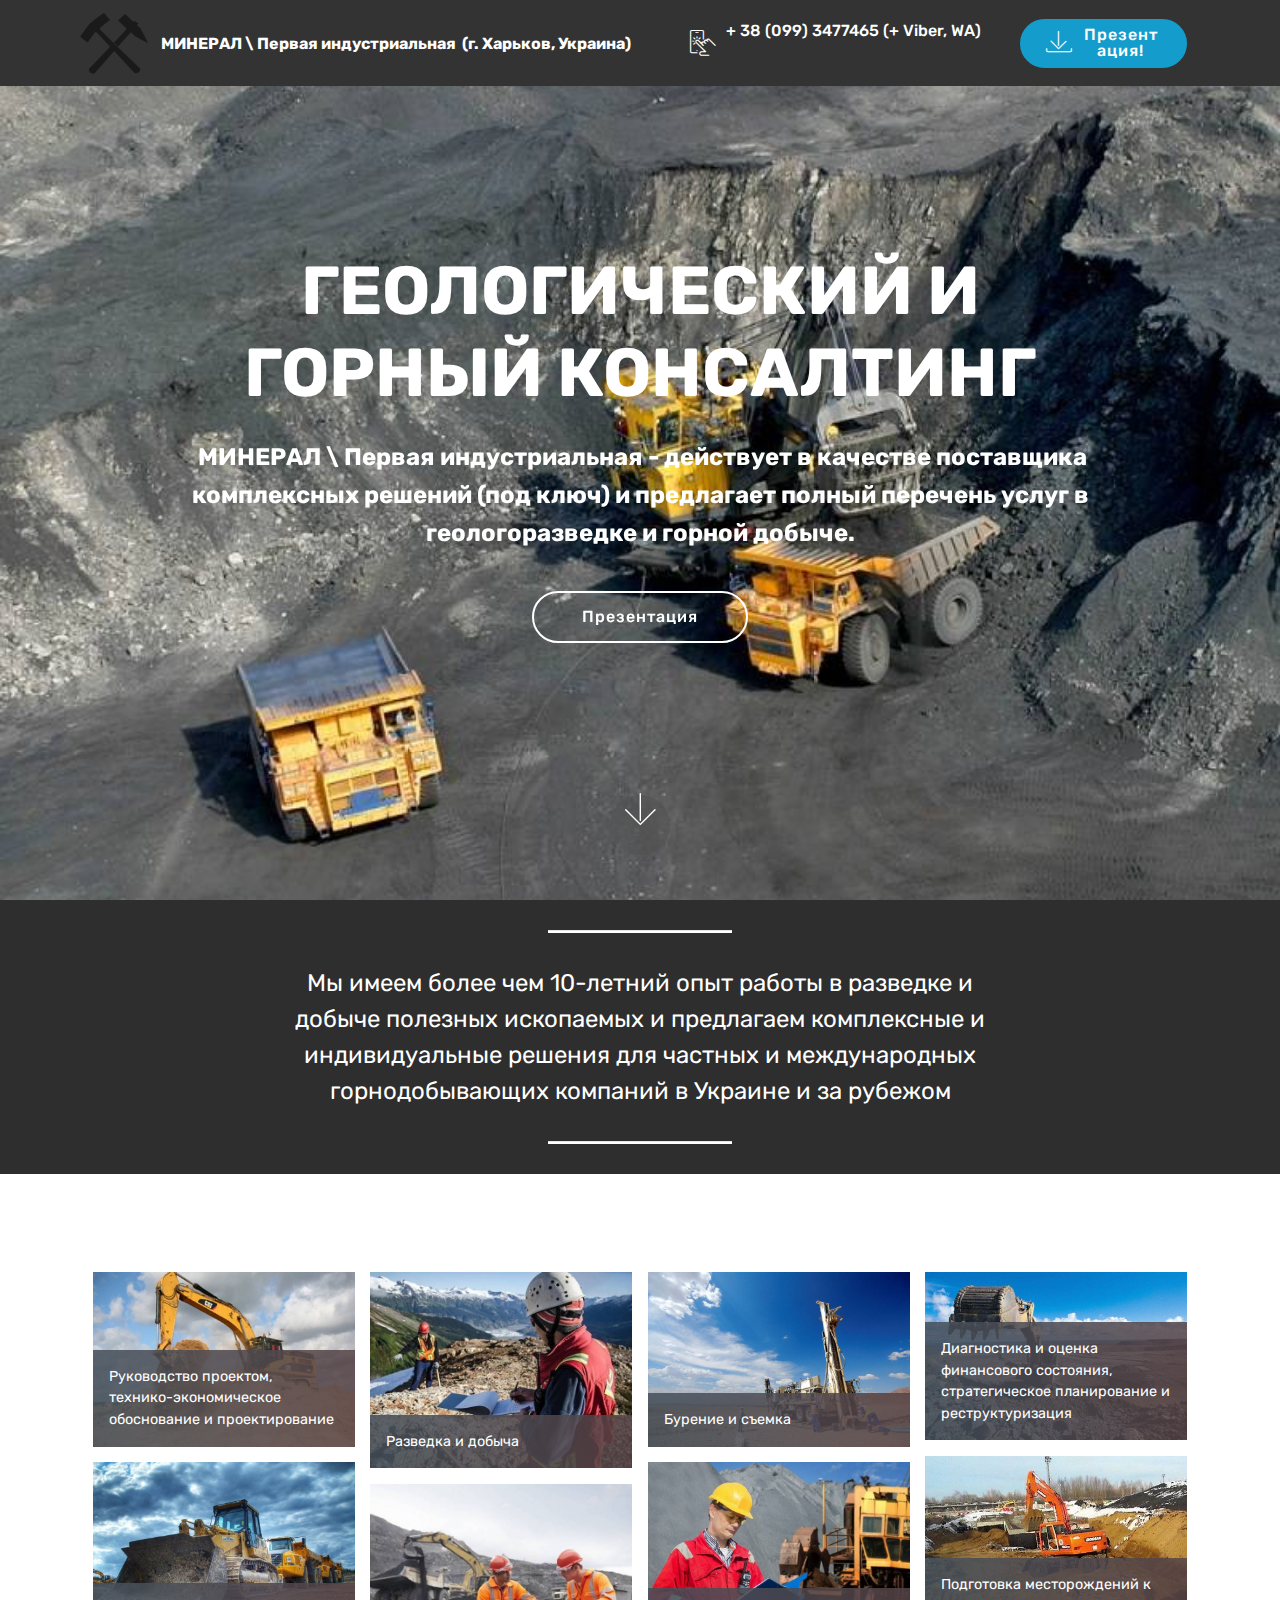
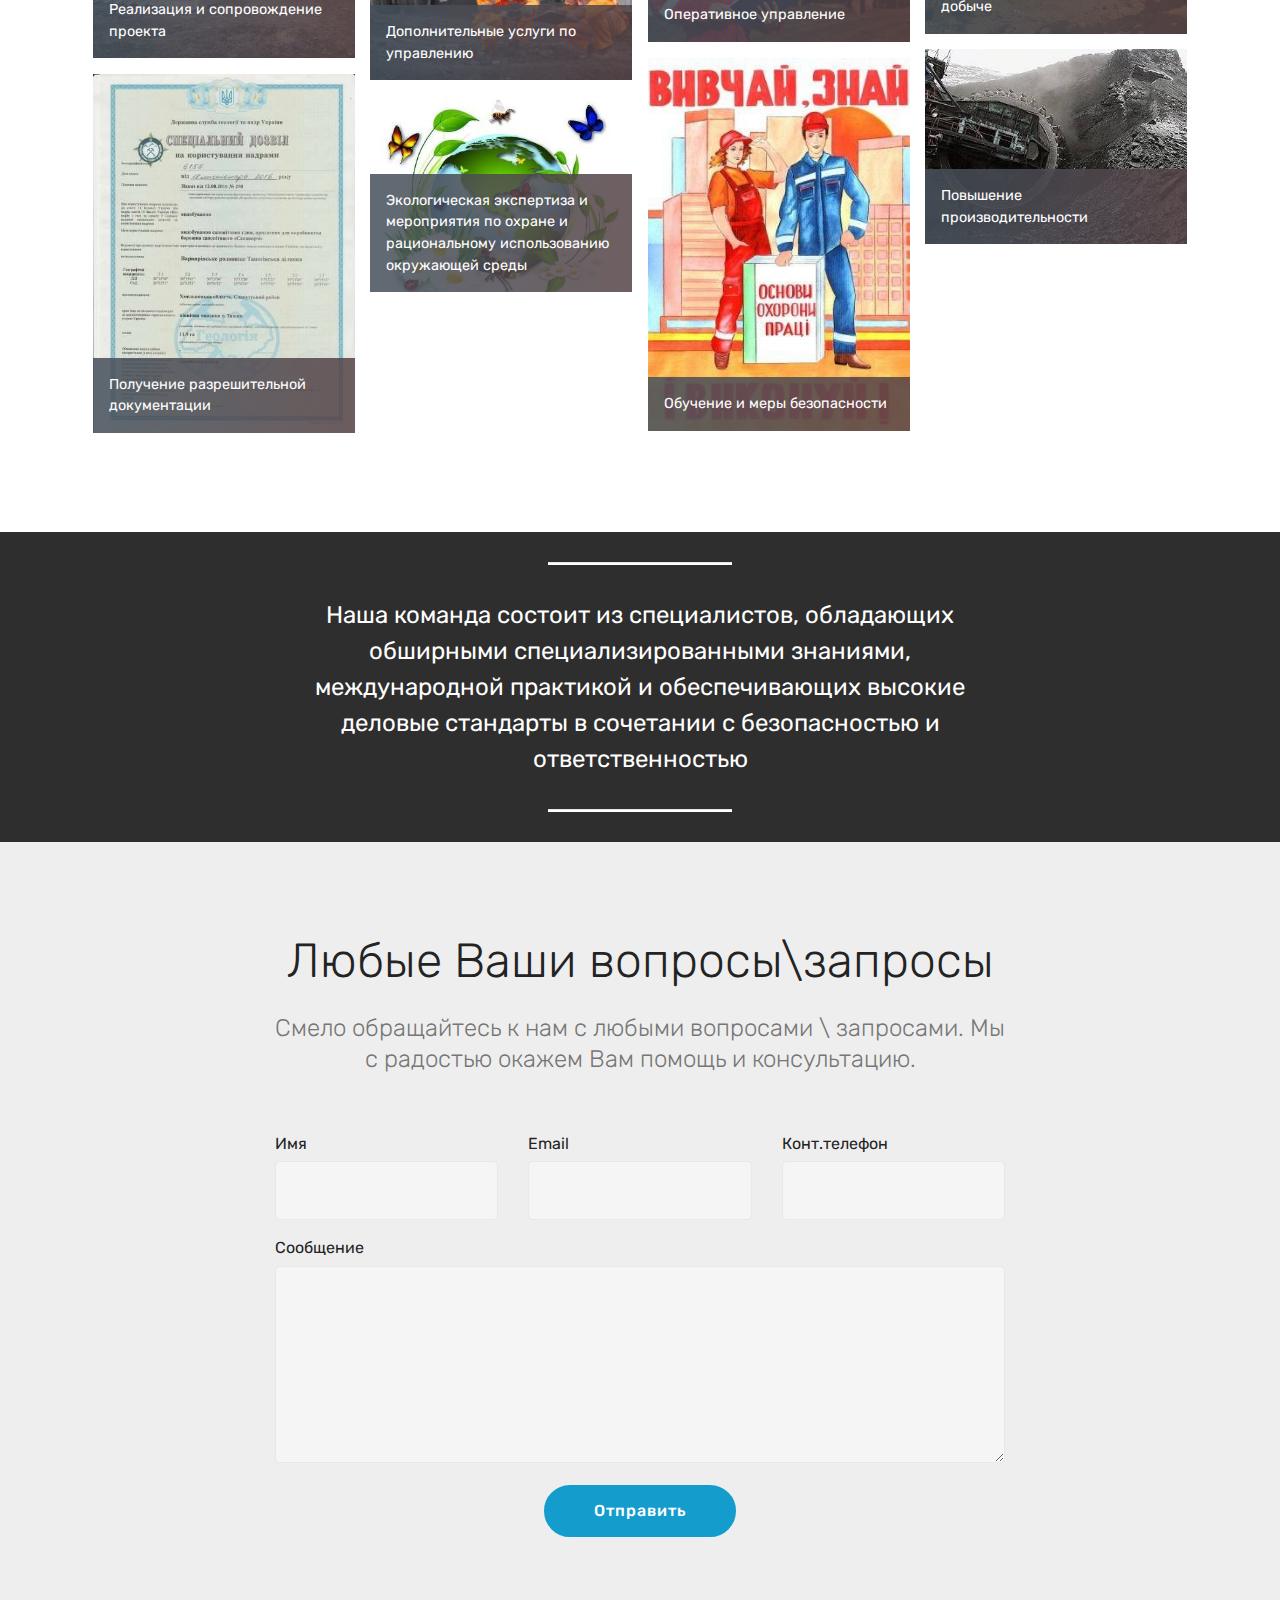
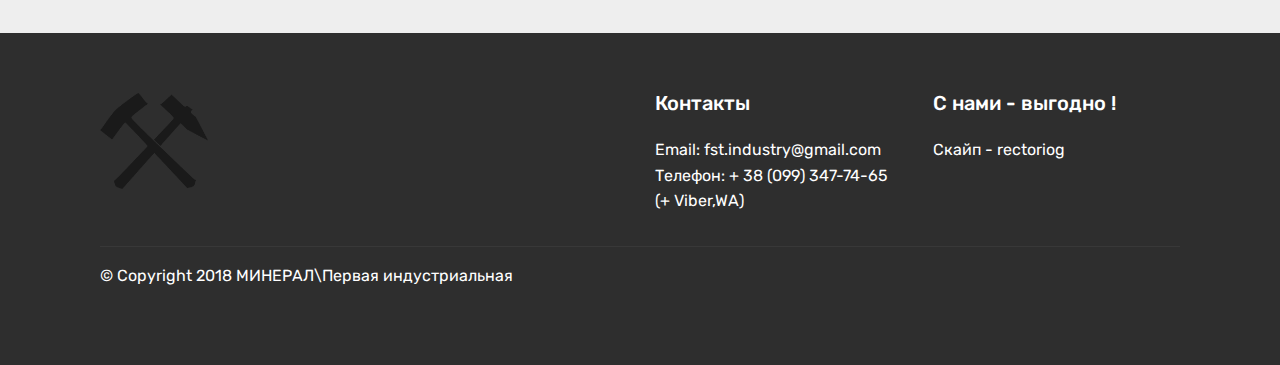
<file: index.html>
<!DOCTYPE html>
<html>
<head>
  <!-- Site made with Mobirise Website Builder v4.4.1, https://mobirise.com -->
  <meta charset="UTF-8">
  <meta http-equiv="X-UA-Compatible" content="IE=edge">
  <meta name="generator" content="Mobirise v4.4.1, mobirise.com">
  <meta name="viewport" content="width=device-width, initial-scale=1">
  <link rel="shortcut icon" href="assets/images/hammer-39719-960-720-810x720.png" type="image/x-icon">
  <meta name="description" content="МИНЕРАЛ \ Первая инудстриальная - действует в качестве поставщика комплексных решений (под ключ) и предлагает полный перечень услуг в геологоразведке и горной добыче.
Геологический и горный консалтинг">
  <title>МИНЕРАЛ\Первая индустриальная</title>
  <link rel="stylesheet" href="assets/web/assets/mobirise-icons/mobirise-icons.css">
  <link rel="stylesheet" href="assets/tether/tether.min.css">
  <link rel="stylesheet" href="assets/bootstrap/css/bootstrap.min.css">
  <link rel="stylesheet" href="assets/bootstrap/css/bootstrap-grid.min.css">
  <link rel="stylesheet" href="assets/bootstrap/css/bootstrap-reboot.min.css">
  <link rel="stylesheet" href="assets/dropdown/css/style.css">
  <link rel="stylesheet" href="assets/socicon/css/styles.css">
  <link rel="stylesheet" href="assets/theme/css/style.css">
  <link rel="stylesheet" href="assets/mobirise-gallery/style.css">
  <link rel="stylesheet" href="assets/mobirise/css/mbr-additional.css" type="text/css">
  
  
  
</head>
<body>
<section class="menu cid-qCryGmGnoc" once="menu" id="menu1-0" data-rv-view="125">

    

    <nav class="navbar navbar-expand beta-menu navbar-dropdown align-items-center navbar-fixed-top navbar-toggleable-sm">
        <button class="navbar-toggler navbar-toggler-right" type="button" data-toggle="collapse" data-target="#navbarSupportedContent" aria-controls="navbarSupportedContent" aria-expanded="false" aria-label="Toggle navigation">
            <div class="hamburger">
                <span></span>
                <span></span>
                <span></span>
                <span></span>
            </div>
        </button>
        <div class="menu-logo">
            <div class="navbar-brand">
                <span class="navbar-logo">
                    <a href="index.html">
                         <img src="assets/images/hammer-39719-960-720-810x720.png" alt="Mobirise" title="" media-simple="true" style="height: 3.8rem;">
                    </a>
                </span>
                <span class="navbar-caption-wrap"><a class="navbar-caption text-white display-4" href="index.html">МИНЕРАЛ \ Первая индустриальная &nbsp;(г. Харьков, Украина)</a></span>
            </div>
        </div>
        <div class="collapse navbar-collapse" id="navbarSupportedContent">
            <ul class="navbar-nav nav-dropdown" data-app-modern-menu="true"><li class="nav-item">
                    <a class="nav-link link text-white display-7" href="index.html"><span class="mbri-touch mbr-iconfont mbr-iconfont-btn"></span>+ 38 (099) 3477465 (+ Viber, WA) &nbsp; &nbsp; &nbsp; &nbsp; &nbsp; &nbsp; &nbsp; &nbsp; &nbsp; &nbsp;&nbsp;</a>
                </li></ul>
            <div class="navbar-buttons mbr-section-btn"><a class="btn btn-sm btn-primary display-4" href="assets/files/PresentationMineralUkr.pdf">
                    <span class="mbri-save mbr-iconfont mbr-iconfont-btn "></span>Презентация!
                </a></div>
        </div>
    </nav>
</section>

<section class="engine"><a href="https://mobirise.co/i">how to build a website for free</a></section><section class="cid-qCryHcpJsC mbr-fullscreen mbr-parallax-background" id="header2-1" data-rv-view="127">

    

    

    <div class="container align-center">
        <div class="row justify-content-md-center">
            <div class="mbr-white col-md-10">
                <h1 class="mbr-section-title mbr-bold pb-3 mbr-fonts-style display-1">ГЕОЛОГИЧЕСКИЙ И ГОРНЫЙ КОНСАЛТИНГ</h1>
                
                <p class="mbr-text pb-3 mbr-fonts-style display-5"><strong>&nbsp;МИНЕРАЛ \ Первая индустриальная - действует в качестве поставщика комплексных решений (под ключ) и предлагает полный перечень услуг в геологоразведке и горной добыче.</strong></p>
                <div class="mbr-section-btn"><a class="btn btn-md btn-white-outline display-4" href="assets/files/PresentationMineralUkr.pdf">Презентация</a></div>
            </div>
        </div>
    </div>
    <div class="mbr-arrow hidden-sm-down" aria-hidden="true">
        <a href="#next">
            <i class="mbri-down mbr-iconfont"></i>
        </a>
    </div>
</section>

<section class="mbr-section article content10 cid-qCryRAxTSw" id="content10-3" data-rv-view="130">
    
     

    <div class="container">
        <div class="inner-container" style="width: 66%;">
            <hr class="line" style="width: 25%;">
            <div class="section-text align-center mbr-white mbr-fonts-style display-5">Мы имеем более чем 10-летний опыт работы в разведке и добыче полезных ископаемых и предлагаем комплексные и индивидуальные решения для частных и международных горнодобывающих компаний в Украине и за рубежом</div>
            <hr class="line" style="width: 25%;">
        </div>
    </div>
</section>

<section class="mbr-gallery mbr-slider-carousel cid-qCrMemP1TJ" id="gallery1-a" data-rv-view="132">

    

    <div class="container">
        <div><!-- Filter --><!-- Gallery --><div class="mbr-gallery-row"><div class="mbr-gallery-layout-default"><div><div><div class="mbr-gallery-item mbr-gallery-item--p1" data-video-url="false" data-tags="Awesome"><div href="#lb-gallery1-a" data-slide-to="0" data-toggle="modal"><img src="assets/images/dobycha-peska-900x601-800x534.jpg" alt=""><span class="icon-focus"></span><span class="mbr-gallery-title mbr-fonts-style display-7"><a href="page1.html" class="text-white">Руководство проектом, технико-экономическое обоснование и проектирование</a></span></div></div><div class="mbr-gallery-item mbr-gallery-item--p1" data-video-url="false" data-tags="Responsive"><div href="#lb-gallery1-a" data-slide-to="1" data-toggle="modal"><img src="assets/images/geologist-1430865066-600x450-600x450.jpg" alt=""><span class="icon-focus"></span><span class="mbr-gallery-title mbr-fonts-style display-7"><a href="page2.html" class="text-white">Разведка и добыча</a></span></div></div><div class="mbr-gallery-item mbr-gallery-item--p1" data-video-url="false" data-tags="Creative"><div href="#lb-gallery1-a" data-slide-to="2" data-toggle="modal"><img src="assets/images/0000083940-cenpwpkp-1024x685-800x535.jpg" alt=""><span class="icon-focus"></span><span class="mbr-gallery-title mbr-fonts-style display-7"><a href="page3.html" class="text-white">Бурение и съемка</a></span></div></div><div class="mbr-gallery-item mbr-gallery-item--p1" data-video-url="false" data-tags="Animated"><div href="#lb-gallery1-a" data-slide-to="3" data-toggle="modal"><img src="assets/images/9672-840x541-800x515.jpg" alt=""><span class="icon-focus"></span><span class="mbr-gallery-title mbr-fonts-style display-7"><a href="page5.html" class="text-white">Диагностика и оценка финансового состояния, стратегическое планирование и реструктуризация</a></span></div></div><div class="mbr-gallery-item mbr-gallery-item--p1" data-video-url="false" data-tags="Awesome"><div href="#lb-gallery1-a" data-slide-to="4" data-toggle="modal"><img src="assets/images/razrabotka-471x320-471x320.jpg" alt=""><span class="icon-focus"></span><span class="mbr-gallery-title mbr-fonts-style display-7"><a href="page4.html" class="text-white">Подготовка месторождений к добыче</a></span></div></div><div class="mbr-gallery-item mbr-gallery-item--p1" data-video-url="false" data-tags="Awesome"><div href="#lb-gallery1-a" data-slide-to="5" data-toggle="modal"><img src="assets/images/mining-440743-960-720-960x720-800x600.jpg" alt=""><span class="icon-focus"></span><span class="mbr-gallery-title mbr-fonts-style display-7"><a href="page6.html" class="text-white">Реализация и сопровождение проекта</a></span></div></div><div class="mbr-gallery-item mbr-gallery-item--p1" data-video-url="false" data-tags="Responsive"><div href="#lb-gallery1-a" data-slide-to="6" data-toggle="modal"><img src="assets/images/mine-engineer-796x547-796x547.jpg" alt=""><span class="icon-focus"></span><span class="mbr-gallery-title mbr-fonts-style display-7"><a href="page7.html" class="text-white">Оперативное управление</a></span></div></div><div class="mbr-gallery-item mbr-gallery-item--p1" data-video-url="false" data-tags="Animated"><div href="#lb-gallery1-a" data-slide-to="7" data-toggle="modal"><img src="assets/images/043f0ee67a65361befd5bacb808728c3-600x450-600x450.jpg" alt=""><span class="icon-focus"></span><span class="mbr-gallery-title mbr-fonts-style display-7"><a href="page8.html" class="text-white">Дополнительные услуги по управлению</a></span></div></div><div class="mbr-gallery-item mbr-gallery-item--p1" data-video-url="false" data-tags="Responsive"><div href="#lb-gallery1-a" data-slide-to="8" data-toggle="modal"><img src="assets/images/mestorozhdenie-360x269-360x269.jpg" alt=""><span class="icon-focus"></span><span class="mbr-gallery-title mbr-fonts-style display-7"><a href="page9.html" class="text-white">Повышение производительности</a></span></div></div><div class="mbr-gallery-item mbr-gallery-item--p1" data-video-url="false" data-tags="Responsive"><div href="#lb-gallery1-a" data-slide-to="9" data-toggle="modal"><img src="assets/images/82280175-300x428-300x428.jpg" alt=""><span class="icon-focus"></span><span class="mbr-gallery-title mbr-fonts-style display-7"><a href="page10.html" class="text-white">Обучение и меры безопасности</a></span></div></div><div class="mbr-gallery-item mbr-gallery-item--p1" data-video-url="false" data-tags="Responsive"><div href="#lb-gallery1-a" data-slide-to="10" data-toggle="modal"><img src="assets/images/information-items-245-437x600-437x600.jpg" alt=""><span class="icon-focus"></span><span class="mbr-gallery-title mbr-fonts-style display-7"><a href="page12.html" class="text-white">Получение разрешительной документации</a></span></div></div><div class="mbr-gallery-item mbr-gallery-item--p1" data-video-url="false" data-tags="Responsive"><div href="#lb-gallery1-a" data-slide-to="11" data-toggle="modal"><img src="assets/images/ekologicheskaya-ekspertiza-400x300-400x300.jpg" alt=""><span class="icon-focus"></span><span class="mbr-gallery-title mbr-fonts-style display-7"><a href="page11.html" class="text-white">Экологическая экспертиза и мероприятия по охране и рациональному использованию окружающей среды</a></span></div></div></div></div><div class="clearfix"></div></div></div><!-- Lightbox --><div data-app-prevent-settings="" class="mbr-slider modal fade carousel slide" tabindex="-1" data-keyboard="true" data-interval="false" id="lb-gallery1-a"><div class="modal-dialog"><div class="modal-content"><div class="modal-body"><div class="carousel-inner"><div class="carousel-item"><img src="assets/images/dobycha-peska-900x601.jpg" alt=""></div><div class="carousel-item"><img src="assets/images/geologist-1430865066-600x450.jpg" alt=""></div><div class="carousel-item"><img src="assets/images/0000083940-cenpwpkp-1024x685.jpg" alt=""></div><div class="carousel-item"><img src="assets/images/9672-840x541.jpg" alt=""></div><div class="carousel-item"><img src="assets/images/razrabotka-471x320.jpg" alt=""></div><div class="carousel-item"><img src="assets/images/mining-440743-960-720-960x720.jpg" alt=""></div><div class="carousel-item"><img src="assets/images/mine-engineer-796x547.jpg" alt=""></div><div class="carousel-item"><img src="assets/images/043f0ee67a65361befd5bacb808728c3-600x450.jpg" alt=""></div><div class="carousel-item"><img src="assets/images/mestorozhdenie-360x269.jpg" alt=""></div><div class="carousel-item active"><img src="assets/images/82280175-300x428.jpg" alt=""></div><div class="carousel-item"><img src="assets/images/information-items-245-437x600.jpg" alt=""></div><div class="carousel-item"><img src="assets/images/ekologicheskaya-ekspertiza-400x300.jpg" alt=""></div></div><a class="carousel-control carousel-control-prev" role="button" data-slide="prev" href="#lb-gallery1-a"><span class="mbri-left mbr-iconfont" aria-hidden="true"></span><span class="sr-only">Previous</span></a><a class="carousel-control carousel-control-next" role="button" data-slide="next" href="#lb-gallery1-a"><span class="mbri-right mbr-iconfont" aria-hidden="true"></span><span class="sr-only">Next</span></a><a class="close" href="#" role="button" data-dismiss="modal"><span class="sr-only">Close</span></a></div></div></div></div></div>
    </div>

</section>

<section class="mbr-section article content10 cid-qCs45zYAlk" id="content10-b" data-rv-view="183">
    
     

    <div class="container">
        <div class="inner-container" style="width: 66%;">
            <hr class="line" style="width: 25%;">
            <div class="section-text align-center mbr-white mbr-fonts-style display-5">Наша команда состоит из специалистов, обладающих обширными специализированными знаниями, международной практикой и обеспечивающих высокие деловые стандарты в сочетании с безопасностью и ответственностью</div>
            <hr class="line" style="width: 25%;">
        </div>
    </div>
</section>

<section class="mbr-section form1 cid-qCrz6JbkQM mbr-parallax-background" id="form1-5" data-rv-view="185">

    

    
    <div class="container">
        <div class="row justify-content-center">
            <div class="title col-12 col-lg-8">
                <h2 class="mbr-section-title align-center pb-3 mbr-fonts-style display-2">Любые Ваши вопросы\запросы</h2>
                <h3 class="mbr-section-subtitle align-center mbr-light pb-3 mbr-fonts-style display-5">Смело обращайтесь к нам с любыми вопросами \ запросами. Мы с радостью окажем Вам помощь и консультацию.</h3>
            </div>
        </div>
    </div>
    <div class="container">
        <div class="row justify-content-center">
            <div class="media-container-column col-lg-8" data-form-type="formoid">
                    <div data-form-alert="" hidden="">Спасибо ! В ближайшее время мы свяжемся с Вами !</div>
            
                    <form class="mbr-form" action="https://mobirise.com/" method="post" data-form-title="Mobirise Form"><input type="hidden" data-form-email="true" value="nySBBfCVG+zY0qx/WGS97ucO9QQcz4+3+ksrUO8uJKqkZVagCVWxc0Dgc+WifN9W3D0tjOqZt81f/kEgaNHZNpKMW6LU19oy7ukCcS/wzhkHZpO/I52L8sq7ny0JADFY">
                        <div class="row row-sm-offset">
                            <div class="col-md-4 multi-horizontal" data-for="name">
                                <div class="form-group">
                                    <label class="form-control-label mbr-fonts-style display-7" for="name-form1-5">Имя</label>
                                    <input type="text" class="form-control" name="name" data-form-field="Name" required="" id="name-form1-5">
                                </div>
                            </div>
                            <div class="col-md-4 multi-horizontal" data-for="email">
                                <div class="form-group">
                                    <label class="form-control-label mbr-fonts-style display-7" for="email-form1-5">Email</label>
                                    <input type="email" class="form-control" name="email" data-form-field="Email" required="" id="email-form1-5">
                                </div>
                            </div>
                            <div class="col-md-4 multi-horizontal" data-for="phone">
                                <div class="form-group">
                                    <label class="form-control-label mbr-fonts-style display-7" for="phone-form1-5">Конт.телефон</label>
                                    <input type="tel" class="form-control" name="phone" data-form-field="Phone" id="phone-form1-5">
                                </div>
                            </div>
                        </div>
                        <div class="form-group" data-for="message">
                            <label class="form-control-label mbr-fonts-style display-7" for="message-form1-5">Сообщение</label>
                            <textarea type="text" class="form-control" name="message" rows="7" data-form-field="Message" id="message-form1-5"></textarea>
                        </div>
            
                        <span class="input-group-btn"><button href="" type="submit" class="btn btn-primary btn-form display-4">Отправить</button></span>
                    </form>
            </div>
        </div>
    </div>
</section>

<section class="cid-qCrz8hSUIG" id="footer1-6" data-rv-view="188">

    

    

    <div class="container">
        <div class="media-container-row content text-white">
            <div class="col-12 col-md-3">
                <div class="media-wrap">
                    <a href="index.html">
                        <img src="assets/images/hammer-39719-960-720-810x720.png" alt="Mobirise" title="" media-simple="true">
                    </a>
                </div>
            </div>
            <div class="col-12 col-md-3 mbr-fonts-style display-7">
                <h5 class="pb-3"></h5>
                <p class="mbr-text"></p>
            </div>
            <div class="col-12 col-md-3 mbr-fonts-style display-7">
                <h5 class="pb-3">Контакты</h5>
                <p class="mbr-text">
                    Email: fst.industry@gmail.com&nbsp;<br>Телефон: + 38 (099) 347-74-65&nbsp;<br>(+ Viber,WA)</p>
            </div>
            <div class="col-12 col-md-3 mbr-fonts-style display-7">
                <h5 class="pb-3">С нами - выгодно !</h5>
                <p class="mbr-text">Скайп - rectoriog</p>
            </div>
        </div>
        <div class="footer-lower">
            <div class="media-container-row">
                <div class="col-sm-12">
                    <hr>
                </div>
            </div>
            <div class="media-container-row mbr-white">
                <div class="col-sm-6 copyright">
                    <p class="mbr-text mbr-fonts-style display-7">
                        © Copyright 2018 МИНЕРАЛ\Первая индустриальная</p>
                </div>
                <div class="col-md-6">
                    
                </div>
            </div>
        </div>
    </div>
</section>


  <script src="assets/web/assets/jquery/jquery.min.js"></script>
  <script src="assets/popper/popper.min.js"></script>
  <script src="assets/tether/tether.min.js"></script>
  <script src="assets/bootstrap/js/bootstrap.min.js"></script>
  <script src="assets/smooth-scroll/smooth-scroll.js"></script>
  <script src="assets/dropdown/js/script.min.js"></script>
  <script src="assets/touch-swipe/jquery.touch-swipe.min.js"></script>
  <script src="assets/masonry/masonry.pkgd.min.js"></script>
  <script src="assets/imagesloaded/imagesloaded.pkgd.min.js"></script>
  <script src="assets/bootstrap-carousel-swipe/bootstrap-carousel-swipe.js"></script>
  <script src="assets/jquery-mb-vimeo_player/jquery.mb.vimeo_player.js"></script>
  <script src="assets/jarallax/jarallax.min.js"></script>
  <script src="assets/theme/js/script.js"></script>
  <script src="assets/mobirise-gallery/player.min.js"></script>
  <script src="assets/mobirise-gallery/script.js"></script>
  <script src="assets/mobirise-slider-video/script.js"></script>
  <script src="assets/formoid/formoid.min.js"></script>
  
  
</body>
</html>
</file>
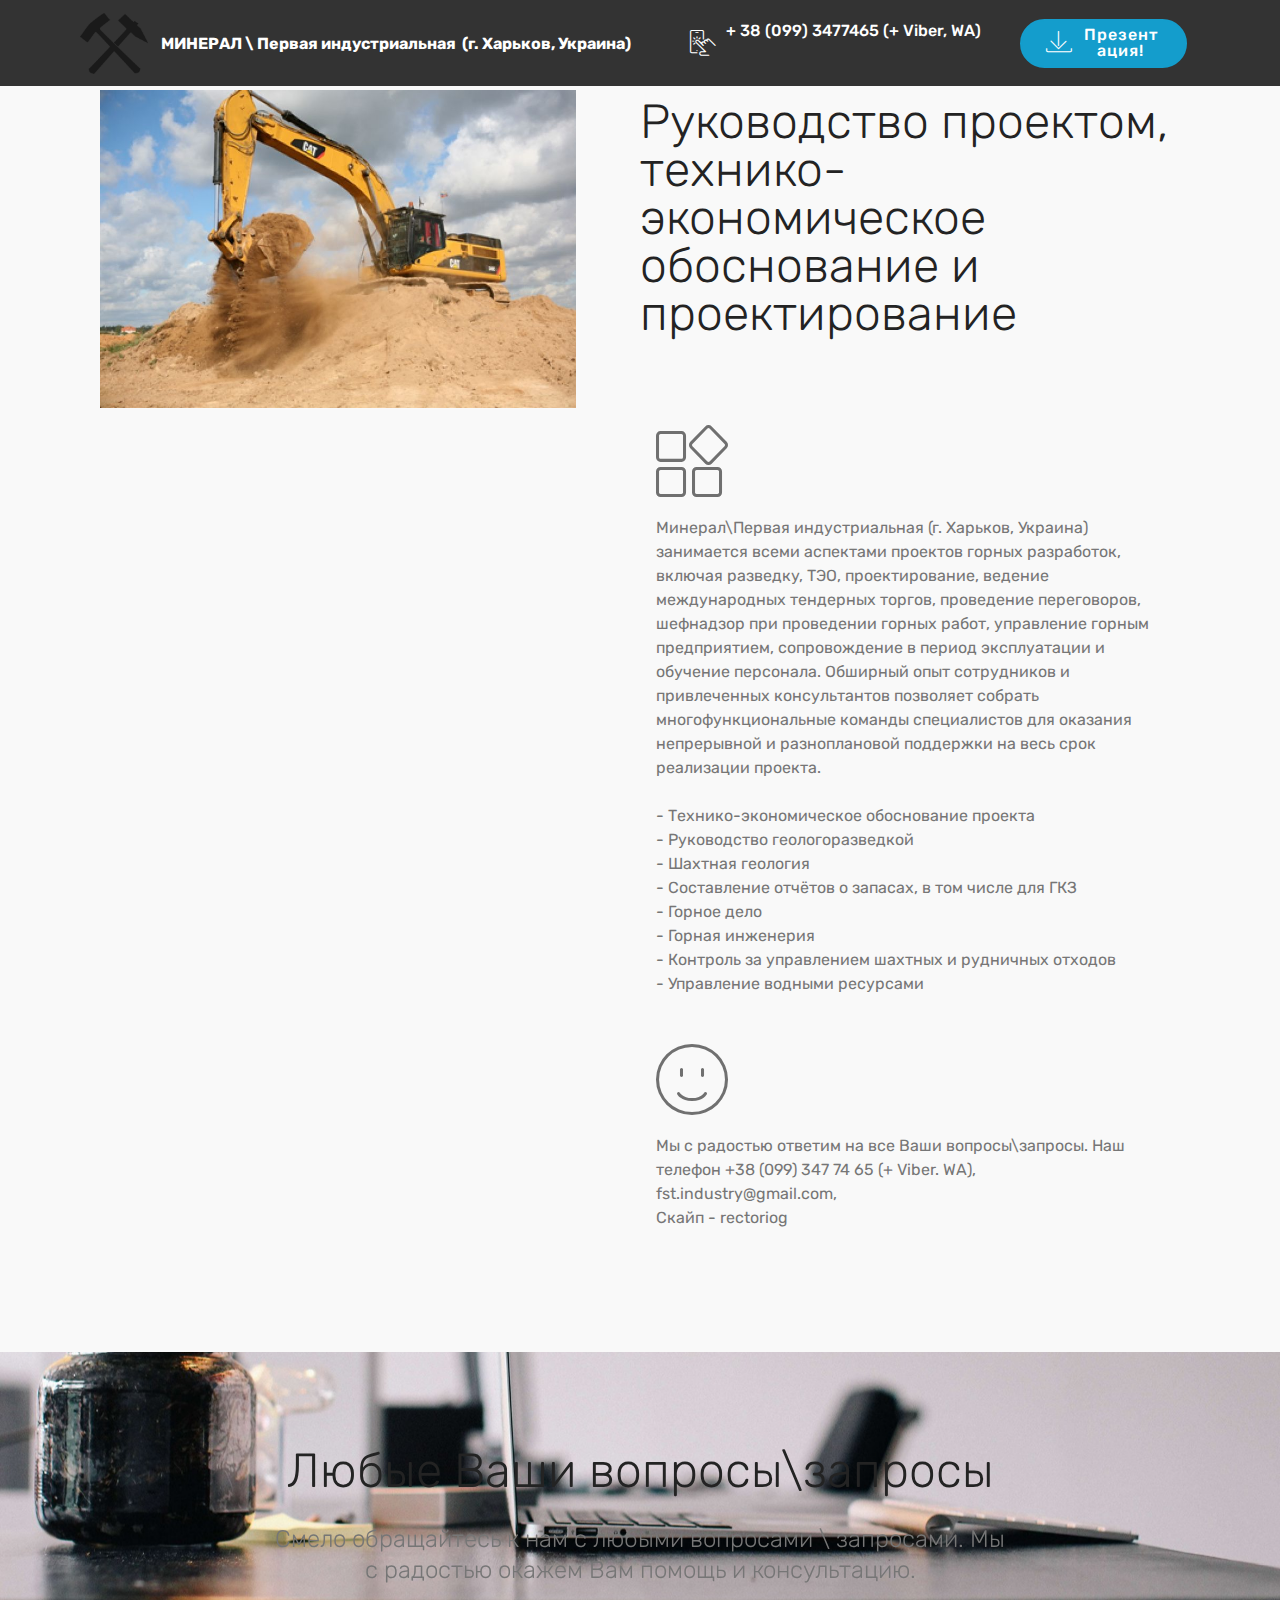
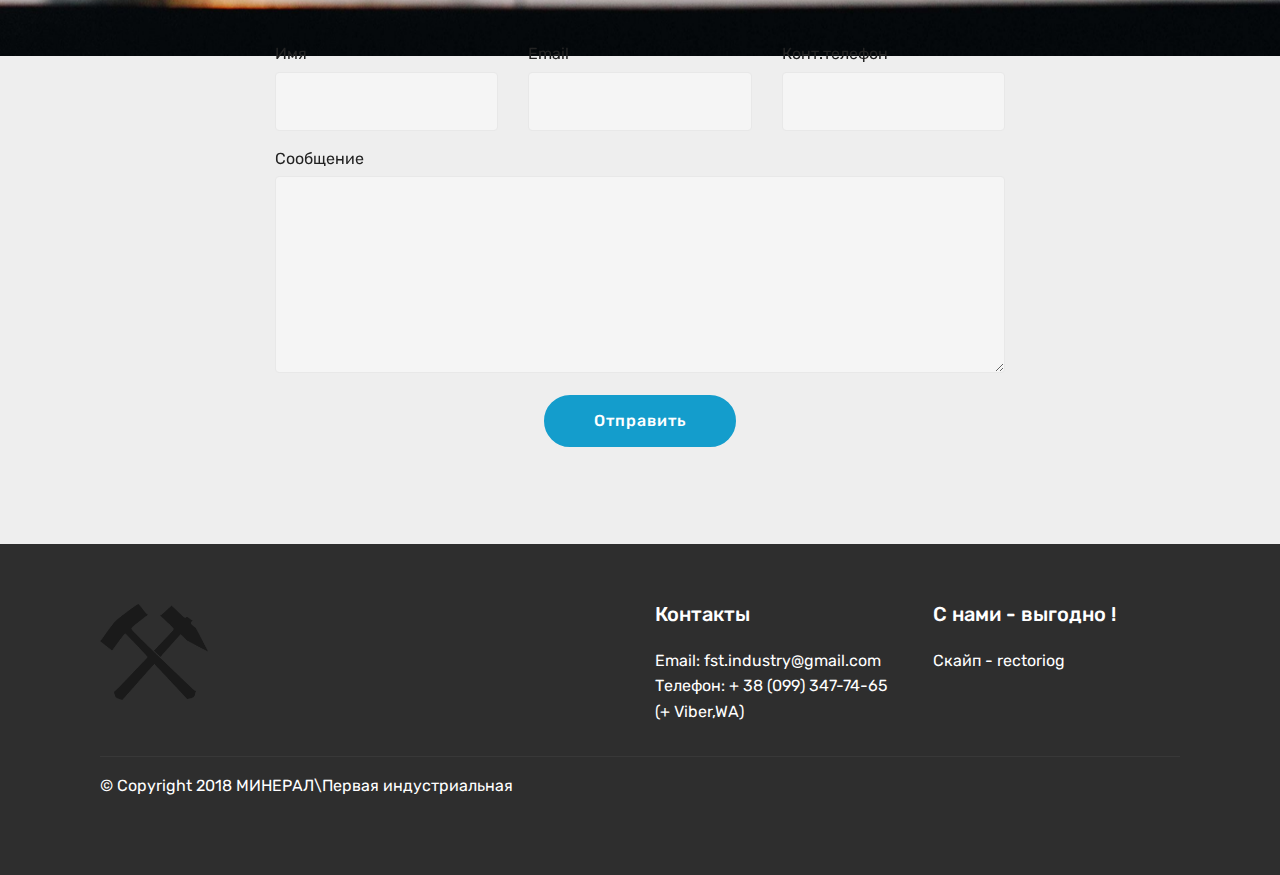
<file: page1.html>
<!DOCTYPE html>
<html>
<head>
  <!-- Site made with Mobirise Website Builder v4.4.1, https://mobirise.com -->
  <meta charset="UTF-8">
  <meta http-equiv="X-UA-Compatible" content="IE=edge">
  <meta name="generator" content="Mobirise v4.4.1, mobirise.com">
  <meta name="viewport" content="width=device-width, initial-scale=1">
  <link rel="shortcut icon" href="assets/images/hammer-39719-960-720-810x720.png" type="image/x-icon">
  <meta name="description" content="Web Page Maker Description">
  <title>Руководство проектом, технико-экономическое обоснование и проектирование</title>
  <link rel="stylesheet" href="assets/web/assets/mobirise-icons/mobirise-icons.css">
  <link rel="stylesheet" href="assets/tether/tether.min.css">
  <link rel="stylesheet" href="assets/bootstrap/css/bootstrap.min.css">
  <link rel="stylesheet" href="assets/bootstrap/css/bootstrap-grid.min.css">
  <link rel="stylesheet" href="assets/bootstrap/css/bootstrap-reboot.min.css">
  <link rel="stylesheet" href="assets/socicon/css/styles.css">
  <link rel="stylesheet" href="assets/dropdown/css/style.css">
  <link rel="stylesheet" href="assets/theme/css/style.css">
  <link rel="stylesheet" href="assets/mobirise/css/mbr-additional.css" type="text/css">
  
  
  
</head>
<body>
<section class="menu cid-qCryGmGnoc" once="menu" id="menu1-c" data-rv-view="191">

    

    <nav class="navbar navbar-expand beta-menu navbar-dropdown align-items-center navbar-fixed-top navbar-toggleable-sm">
        <button class="navbar-toggler navbar-toggler-right" type="button" data-toggle="collapse" data-target="#navbarSupportedContent" aria-controls="navbarSupportedContent" aria-expanded="false" aria-label="Toggle navigation">
            <div class="hamburger">
                <span></span>
                <span></span>
                <span></span>
                <span></span>
            </div>
        </button>
        <div class="menu-logo">
            <div class="navbar-brand">
                <span class="navbar-logo">
                    <a href="index.html">
                         <img src="assets/images/hammer-39719-960-720-810x720.png" alt="Mobirise" title="" media-simple="true" style="height: 3.8rem;">
                    </a>
                </span>
                <span class="navbar-caption-wrap"><a class="navbar-caption text-white display-4" href="index.html">МИНЕРАЛ \ Первая индустриальная &nbsp;(г. Харьков, Украина)</a></span>
            </div>
        </div>
        <div class="collapse navbar-collapse" id="navbarSupportedContent">
            <ul class="navbar-nav nav-dropdown" data-app-modern-menu="true"><li class="nav-item">
                    <a class="nav-link link text-white display-7" href="index.html"><span class="mbri-touch mbr-iconfont mbr-iconfont-btn"></span>+ 38 (099) 3477465 (+ Viber, WA) &nbsp; &nbsp; &nbsp; &nbsp; &nbsp; &nbsp; &nbsp; &nbsp; &nbsp; &nbsp;&nbsp;</a>
                </li></ul>
            <div class="navbar-buttons mbr-section-btn"><a class="btn btn-sm btn-primary display-4" href="assets/files/PresentationMineralUkr.pdf">
                    <span class="mbri-save mbr-iconfont mbr-iconfont-btn "></span>Презентация!
                </a></div>
        </div>
    </nav>
</section>

<section class="engine"><a href="https://mobirise.co/o">bootstrap button</a></section><section class="features11 cid-qCsj9YhJGF" id="features11-d" data-rv-view="193">

    

    

    <div class="container">   
        <div class="col-md-12">
            <div class="media-container-row">
                <div class="mbr-figure" style="width: 50%;">
                    <img src="assets/images/dobycha-peska-1-900x601.jpg" alt="Mobirise" title="" media-simple="true">
                </div>
                <div class=" align-left aside-content">
                    <h2 class="mbr-title pt-2 mbr-fonts-style display-2">Руководство проектом, технико-экономическое обоснование и проектирование</h2>
                    <div class="mbr-section-text">
                        <p class="mbr-text mb-5 pt-3 mbr-light mbr-fonts-style display-5"></p>
                    </div>

                    <div class="block-content">
                        <div class="card p-3 pr-3">
                            <div class="media">
                                <div class=" align-self-center card-img pb-3">
                                    <span class="mbri-extension mbr-iconfont" media-simple="true"></span>
                                </div>     
                                <div class="media-body">
                                    <h4 class="card-title mbr-fonts-style display-7"></h4>
                                </div>
                            </div>                

                            <div class="card-box">
                                <p class="block-text mbr-fonts-style display-7">Минерал\Первая индустриальная (г. Харьков, Украина) занимается всеми аспектами проектов горных разработок, включая разведку, ТЭО, проектирование, ведение международных тендерных торгов, проведение переговоров, шефнадзор при проведении горных работ, управление горным предприятием, сопровождение в период эксплуатации и обучение персонала. Обширный опыт сотрудников и привлеченных консультантов позволяет собрать многофункциональные команды специалистов для оказания непрерывной и разноплановой поддержки на весь срок реализации проекта.
<br>
<br>- Технико-экономическое обоснование проекта
<br>- Руководство геологоразведкой
<br>- Шахтная геология
<br>- Составление отчётов о запасах, в том числе для ГКЗ
<br>- Горное дело
<br>- Горная инженерия
<br>- Контроль за управлением шахтных и рудничных отходов
<br>- Управление водными ресурсами</p>
                            </div>
                        </div>

                        <div class="card p-3 pr-3">
                            <div class="media">
                                <div class="align-self-center card-img pb-3">
                                    <span class="mbr-iconfont mbri-smile-face" media-simple="true"></span>
                                </div>     
                                <div class="media-body">
                                    <h4 class="card-title mbr-fonts-style display-7"></h4>
                                </div>
                            </div>                

                            <div class="card-box">
                                <p class="block-text mbr-fonts-style display-7">Мы с радостью ответим на все Ваши вопросы\запросы. Наш телефон +38 (099) 347 74 65 (+ Viber. WA), fst.industry@gmail.com,&nbsp;<br>Скайп - rectoriog</p>
                            </div>
                        </div>
                    </div>
                </div>
            </div>
        </div> 
    </div>          
</section>

<section class="mbr-section form1 cid-qCsjpeNJWS mbr-parallax-background" id="form1-e" data-rv-view="196">

    

    
    <div class="container">
        <div class="row justify-content-center">
            <div class="title col-12 col-lg-8">
                <h2 class="mbr-section-title align-center pb-3 mbr-fonts-style display-2">Любые Ваши вопросы\запросы</h2>
                <h3 class="mbr-section-subtitle align-center mbr-light pb-3 mbr-fonts-style display-5">Смело обращайтесь к нам с любыми вопросами \ запросами. Мы с радостью окажем Вам помощь и консультацию.</h3>
            </div>
        </div>
    </div>
    <div class="container">
        <div class="row justify-content-center">
            <div class="media-container-column col-lg-8" data-form-type="formoid">
                    <div data-form-alert="" hidden="">Спасибо ! В ближайшее время мы свяжемся с Вами !</div>
            
                    <form class="mbr-form" action="https://mobirise.com/" method="post" data-form-title="Mobirise Form"><input type="hidden" data-form-email="true" value="ZckbnXyBFMtm5YXUDMy+mjlrh2tqf+OJ4PvrhYcyU+59OXevl+fUOLjytCGskqJJY/TaLeVLIZnNxBK03lReXZ4a8BrmWFuI17zGtO2oizEpHCk3SEK6swhCh04u6k0L">
                        <div class="row row-sm-offset">
                            <div class="col-md-4 multi-horizontal" data-for="name">
                                <div class="form-group">
                                    <label class="form-control-label mbr-fonts-style display-7" for="name-form1-e">Имя</label>
                                    <input type="text" class="form-control" name="name" data-form-field="Name" required="" id="name-form1-e">
                                </div>
                            </div>
                            <div class="col-md-4 multi-horizontal" data-for="email">
                                <div class="form-group">
                                    <label class="form-control-label mbr-fonts-style display-7" for="email-form1-e">Email</label>
                                    <input type="email" class="form-control" name="email" data-form-field="Email" required="" id="email-form1-e">
                                </div>
                            </div>
                            <div class="col-md-4 multi-horizontal" data-for="phone">
                                <div class="form-group">
                                    <label class="form-control-label mbr-fonts-style display-7" for="phone-form1-e">Конт.телефон</label>
                                    <input type="tel" class="form-control" name="phone" data-form-field="Phone" id="phone-form1-e">
                                </div>
                            </div>
                        </div>
                        <div class="form-group" data-for="message">
                            <label class="form-control-label mbr-fonts-style display-7" for="message-form1-e">Сообщение</label>
                            <textarea type="text" class="form-control" name="message" rows="7" data-form-field="Message" id="message-form1-e"></textarea>
                        </div>
            
                        <span class="input-group-btn"><button href="" type="submit" class="btn btn-primary btn-form display-4">Отправить</button></span>
                    </form>
            </div>
        </div>
    </div>
</section>

<section class="cid-qCsjq7A2Dp" id="footer1-f" data-rv-view="199">

    

    

    <div class="container">
        <div class="media-container-row content text-white">
            <div class="col-12 col-md-3">
                <div class="media-wrap">
                    <a href="index.html">
                        <img src="assets/images/hammer-39719-960-720-810x720.png" alt="Mobirise" title="" media-simple="true">
                    </a>
                </div>
            </div>
            <div class="col-12 col-md-3 mbr-fonts-style display-7">
                <h5 class="pb-3"></h5>
                <p class="mbr-text"></p>
            </div>
            <div class="col-12 col-md-3 mbr-fonts-style display-7">
                <h5 class="pb-3">Контакты</h5>
                <p class="mbr-text">
                    Email: fst.industry@gmail.com&nbsp;<br>Телефон: + 38 (099) 347-74-65&nbsp;<br>(+ Viber,WA)</p>
            </div>
            <div class="col-12 col-md-3 mbr-fonts-style display-7">
                <h5 class="pb-3">С нами - выгодно !</h5>
                <p class="mbr-text">Скайп - rectoriog</p>
            </div>
        </div>
        <div class="footer-lower">
            <div class="media-container-row">
                <div class="col-sm-12">
                    <hr>
                </div>
            </div>
            <div class="media-container-row mbr-white">
                <div class="col-sm-6 copyright">
                    <p class="mbr-text mbr-fonts-style display-7">
                        © Copyright 2018 МИНЕРАЛ\Первая индустриальная</p>
                </div>
                <div class="col-md-6">
                    
                </div>
            </div>
        </div>
    </div>
</section>


  <script src="assets/web/assets/jquery/jquery.min.js"></script>
  <script src="assets/popper/popper.min.js"></script>
  <script src="assets/tether/tether.min.js"></script>
  <script src="assets/bootstrap/js/bootstrap.min.js"></script>
  <script src="assets/smooth-scroll/smooth-scroll.js"></script>
  <script src="assets/touch-swipe/jquery.touch-swipe.min.js"></script>
  <script src="assets/jarallax/jarallax.min.js"></script>
  <script src="assets/dropdown/js/script.min.js"></script>
  <script src="assets/theme/js/script.js"></script>
  <script src="assets/formoid/formoid.min.js"></script>
  
  
</body>
</html>
</file>
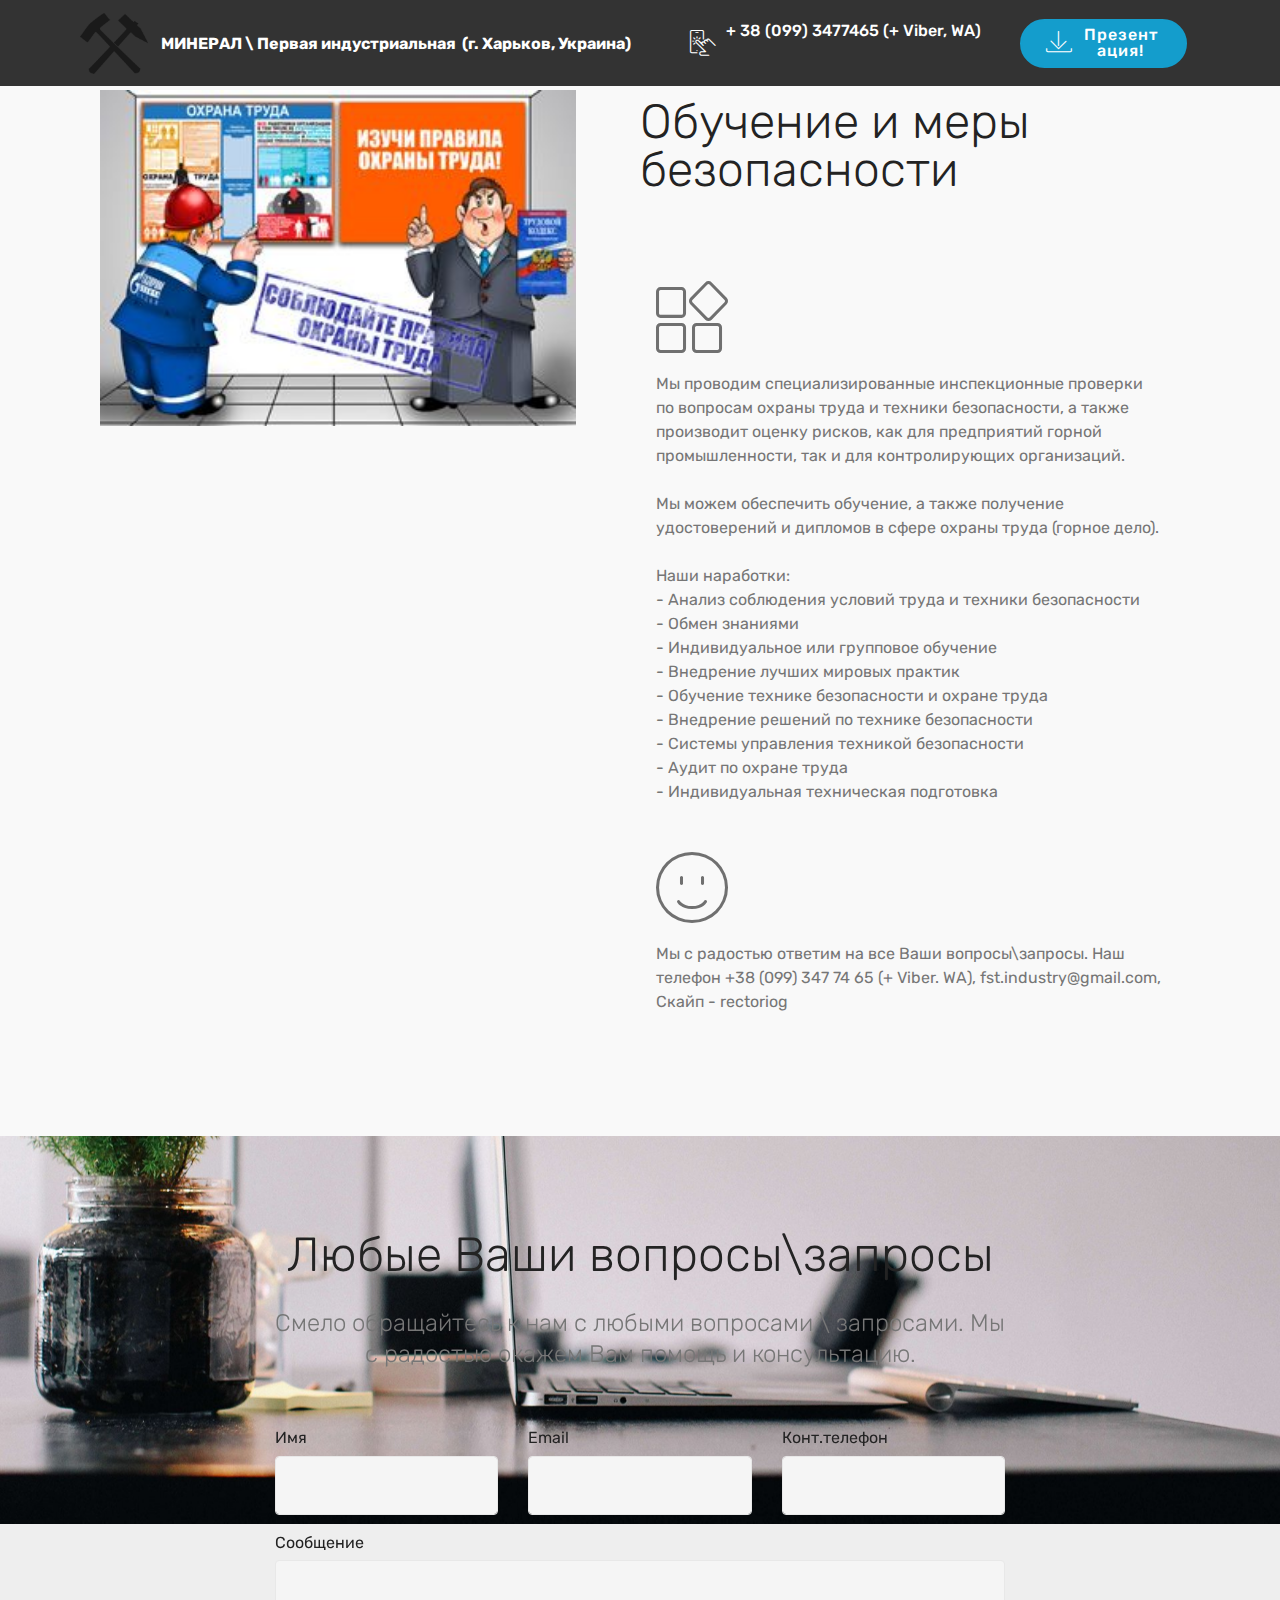
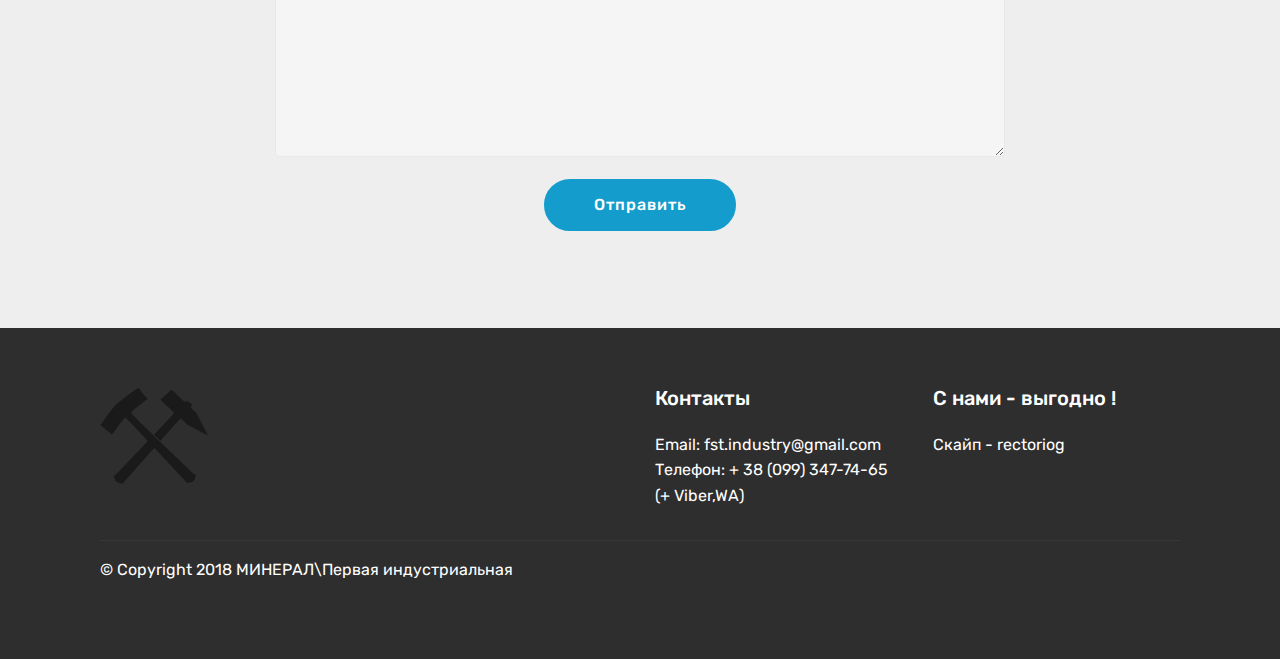
<file: page10.html>
<!DOCTYPE html>
<html>
<head>
  <!-- Site made with Mobirise Website Builder v4.4.1, https://mobirise.com -->
  <meta charset="UTF-8">
  <meta http-equiv="X-UA-Compatible" content="IE=edge">
  <meta name="generator" content="Mobirise v4.4.1, mobirise.com">
  <meta name="viewport" content="width=device-width, initial-scale=1">
  <link rel="shortcut icon" href="assets/images/hammer-39719-960-720-810x720.png" type="image/x-icon">
  <meta name="description" content="- Стратегическое и корпоративное управление 
- Корпоративное стратегическое и производственное планирование 
- Составление годовых производственных планов и контроль их выполнения 
- Планирование капитальных затрат и оборотных средств 
- Подготовка отчетов по производству и результатам проведенных работ по основным показателям деятельности [КRA] 
- Подготовка периодических (ежемесячных) отчетов по физическим и финансовым показателям и их отклонениям, с предоставлением подробной информации об отклонениях по ключевым результативным показателям [KPI] 
- Подготовка планов/прогнозов с анализом отклонений. Подготовка отчетов по доходам и расходам с необходимыми комментариями по ключевым показателям">
  <title>Обучение и меры безопасности</title>
  <link rel="stylesheet" href="assets/web/assets/mobirise-icons/mobirise-icons.css">
  <link rel="stylesheet" href="assets/tether/tether.min.css">
  <link rel="stylesheet" href="assets/bootstrap/css/bootstrap.min.css">
  <link rel="stylesheet" href="assets/bootstrap/css/bootstrap-grid.min.css">
  <link rel="stylesheet" href="assets/bootstrap/css/bootstrap-reboot.min.css">
  <link rel="stylesheet" href="assets/socicon/css/styles.css">
  <link rel="stylesheet" href="assets/dropdown/css/style.css">
  <link rel="stylesheet" href="assets/theme/css/style.css">
  <link rel="stylesheet" href="assets/mobirise/css/mbr-additional.css" type="text/css">
  
  
  
</head>
<body>
<section class="menu cid-qCryGmGnoc" once="menu" id="menu1-1c" data-rv-view="290">

    

    <nav class="navbar navbar-expand beta-menu navbar-dropdown align-items-center navbar-fixed-top navbar-toggleable-sm">
        <button class="navbar-toggler navbar-toggler-right" type="button" data-toggle="collapse" data-target="#navbarSupportedContent" aria-controls="navbarSupportedContent" aria-expanded="false" aria-label="Toggle navigation">
            <div class="hamburger">
                <span></span>
                <span></span>
                <span></span>
                <span></span>
            </div>
        </button>
        <div class="menu-logo">
            <div class="navbar-brand">
                <span class="navbar-logo">
                    <a href="index.html">
                         <img src="assets/images/hammer-39719-960-720-810x720.png" alt="Mobirise" title="" media-simple="true" style="height: 3.8rem;">
                    </a>
                </span>
                <span class="navbar-caption-wrap"><a class="navbar-caption text-white display-4" href="index.html">МИНЕРАЛ \ Первая индустриальная &nbsp;(г. Харьков, Украина)</a></span>
            </div>
        </div>
        <div class="collapse navbar-collapse" id="navbarSupportedContent">
            <ul class="navbar-nav nav-dropdown" data-app-modern-menu="true"><li class="nav-item">
                    <a class="nav-link link text-white display-7" href="index.html"><span class="mbri-touch mbr-iconfont mbr-iconfont-btn"></span>+ 38 (099) 3477465 (+ Viber, WA) &nbsp; &nbsp; &nbsp; &nbsp; &nbsp; &nbsp; &nbsp; &nbsp; &nbsp; &nbsp;&nbsp;</a>
                </li></ul>
            <div class="navbar-buttons mbr-section-btn"><a class="btn btn-sm btn-primary display-4" href="assets/files/PresentationMineralUkr.pdf">
                    <span class="mbri-save mbr-iconfont mbr-iconfont-btn "></span>Презентация!
                </a></div>
        </div>
    </nav>
</section>

<section class="engine"><a href="https://mobirise.co/d">free website software</a></section><section class="features11 cid-qCsj9YhJGF" id="features11-1d" data-rv-view="292">

    

    

    <div class="container">   
        <div class="col-md-12">
            <div class="media-container-row">
                <div class="mbr-figure" style="width: 50%;">
                    <img src="assets/images/ot-plakat-1-300x212.jpg" alt="Mobirise" title="" media-simple="true">
                </div>
                <div class=" align-left aside-content">
                    <h2 class="mbr-title pt-2 mbr-fonts-style display-2">Обучение и меры безопасности</h2>
                    <div class="mbr-section-text">
                        <p class="mbr-text mb-5 pt-3 mbr-light mbr-fonts-style display-5"></p>
                    </div>

                    <div class="block-content">
                        <div class="card p-3 pr-3">
                            <div class="media">
                                <div class=" align-self-center card-img pb-3">
                                    <span class="mbri-extension mbr-iconfont" media-simple="true"></span>
                                </div>     
                                <div class="media-body">
                                    <h4 class="card-title mbr-fonts-style display-7"></h4>
                                </div>
                            </div>                

                            <div class="card-box">
                                <p class="block-text mbr-fonts-style display-7">Мы проводим специализированные инспекционные проверки по вопросам охраны труда и техники безопасности, а также производит оценку рисков, как для предприятий горной промышленности, так и для контролирующих организаций.
<br>
<br>Мы можем обеспечить обучение, а также получение удостоверений и дипломов в сфере охраны труда (горное дело).
<br>
<br>Наши наработки:
<br>- Анализ соблюдения условий труда и техники безопасности
<br>- Обмен знаниями
<br>- Индивидуальное или групповое обучение
<br>- Внедрение лучших мировых практик
<br>- Обучение технике безопасности и охране труда
<br>- Внедрение решений по технике безопасности
<br>- Системы управления техникой безопасности
<br>- Аудит по охране труда
<br>- Индивидуальная техническая подготовка</p>
                            </div>
                        </div>

                        <div class="card p-3 pr-3">
                            <div class="media">
                                <div class="align-self-center card-img pb-3">
                                    <span class="mbr-iconfont mbri-smile-face" media-simple="true"></span>
                                </div>     
                                <div class="media-body">
                                    <h4 class="card-title mbr-fonts-style display-7"></h4>
                                </div>
                            </div>                

                            <div class="card-box">
                                <p class="block-text mbr-fonts-style display-7">Мы с радостью ответим на все Ваши вопросы\запросы. Наш телефон +38 (099) 347 74 65 (+ Viber. WA), fst.industry@gmail.com, 
<br>Скайп - rectoriog</p>
                            </div>
                        </div>
                    </div>
                </div>
            </div>
        </div> 
    </div>          
</section>

<section class="mbr-section form1 cid-qCsjpeNJWS mbr-parallax-background" id="form1-1e" data-rv-view="295">

    

    
    <div class="container">
        <div class="row justify-content-center">
            <div class="title col-12 col-lg-8">
                <h2 class="mbr-section-title align-center pb-3 mbr-fonts-style display-2">Любые Ваши вопросы\запросы</h2>
                <h3 class="mbr-section-subtitle align-center mbr-light pb-3 mbr-fonts-style display-5">Смело обращайтесь к нам с любыми вопросами \ запросами. Мы с радостью окажем Вам помощь и консультацию.</h3>
            </div>
        </div>
    </div>
    <div class="container">
        <div class="row justify-content-center">
            <div class="media-container-column col-lg-8" data-form-type="formoid">
                    <div data-form-alert="" hidden="">Спасибо ! В ближайшее время мы свяжемся с Вами !</div>
            
                    <form class="mbr-form" action="https://mobirise.com/" method="post" data-form-title="Mobirise Form"><input type="hidden" data-form-email="true" value="OlYz+YNlhDKL3POanhFdFZ/7+TO8ZB7MgWPURkAXfYy8jKSQ0nOse7L5rEWVHGQcBcr8UUmi/P1m6PVLb/qmf9Z2MBMZPoK7uDaHV8+ztfRGItmMDwZd/IiPQO9WHGFn">
                        <div class="row row-sm-offset">
                            <div class="col-md-4 multi-horizontal" data-for="name">
                                <div class="form-group">
                                    <label class="form-control-label mbr-fonts-style display-7" for="name-form1-1e">Имя</label>
                                    <input type="text" class="form-control" name="name" data-form-field="Name" required="" id="name-form1-1e">
                                </div>
                            </div>
                            <div class="col-md-4 multi-horizontal" data-for="email">
                                <div class="form-group">
                                    <label class="form-control-label mbr-fonts-style display-7" for="email-form1-1e">Email</label>
                                    <input type="email" class="form-control" name="email" data-form-field="Email" required="" id="email-form1-1e">
                                </div>
                            </div>
                            <div class="col-md-4 multi-horizontal" data-for="phone">
                                <div class="form-group">
                                    <label class="form-control-label mbr-fonts-style display-7" for="phone-form1-1e">Конт.телефон</label>
                                    <input type="tel" class="form-control" name="phone" data-form-field="Phone" id="phone-form1-1e">
                                </div>
                            </div>
                        </div>
                        <div class="form-group" data-for="message">
                            <label class="form-control-label mbr-fonts-style display-7" for="message-form1-1e">Сообщение</label>
                            <textarea type="text" class="form-control" name="message" rows="7" data-form-field="Message" id="message-form1-1e"></textarea>
                        </div>
            
                        <span class="input-group-btn"><button href="" type="submit" class="btn btn-primary btn-form display-4">Отправить</button></span>
                    </form>
            </div>
        </div>
    </div>
</section>

<section class="cid-qDe8kjP2im" id="footer1-1w" data-rv-view="298">

    

    

    <div class="container">
        <div class="media-container-row content text-white">
            <div class="col-12 col-md-3">
                <div class="media-wrap">
                    <a href="index.html">
                        <img src="assets/images/hammer-39719-960-720-810x720.png" alt="Mobirise" title="" media-simple="true">
                    </a>
                </div>
            </div>
            <div class="col-12 col-md-3 mbr-fonts-style display-7">
                <h5 class="pb-3"></h5>
                <p class="mbr-text"></p>
            </div>
            <div class="col-12 col-md-3 mbr-fonts-style display-7">
                <h5 class="pb-3">Контакты</h5>
                <p class="mbr-text">
                    Email: fst.industry@gmail.com&nbsp;<br>Телефон: + 38 (099) 347-74-65&nbsp;<br>(+ Viber,WA)</p>
            </div>
            <div class="col-12 col-md-3 mbr-fonts-style display-7">
                <h5 class="pb-3">С нами - выгодно !</h5>
                <p class="mbr-text">Скайп - rectoriog</p>
            </div>
        </div>
        <div class="footer-lower">
            <div class="media-container-row">
                <div class="col-sm-12">
                    <hr>
                </div>
            </div>
            <div class="media-container-row mbr-white">
                <div class="col-sm-6 copyright">
                    <p class="mbr-text mbr-fonts-style display-7">
                        © Copyright 2018 МИНЕРАЛ\Первая индустриальная</p>
                </div>
                <div class="col-md-6">
                    
                </div>
            </div>
        </div>
    </div>
</section>


  <script src="assets/web/assets/jquery/jquery.min.js"></script>
  <script src="assets/popper/popper.min.js"></script>
  <script src="assets/tether/tether.min.js"></script>
  <script src="assets/bootstrap/js/bootstrap.min.js"></script>
  <script src="assets/smooth-scroll/smooth-scroll.js"></script>
  <script src="assets/touch-swipe/jquery.touch-swipe.min.js"></script>
  <script src="assets/jarallax/jarallax.min.js"></script>
  <script src="assets/dropdown/js/script.min.js"></script>
  <script src="assets/theme/js/script.js"></script>
  <script src="assets/formoid/formoid.min.js"></script>
  
  
</body>
</html>
</file>
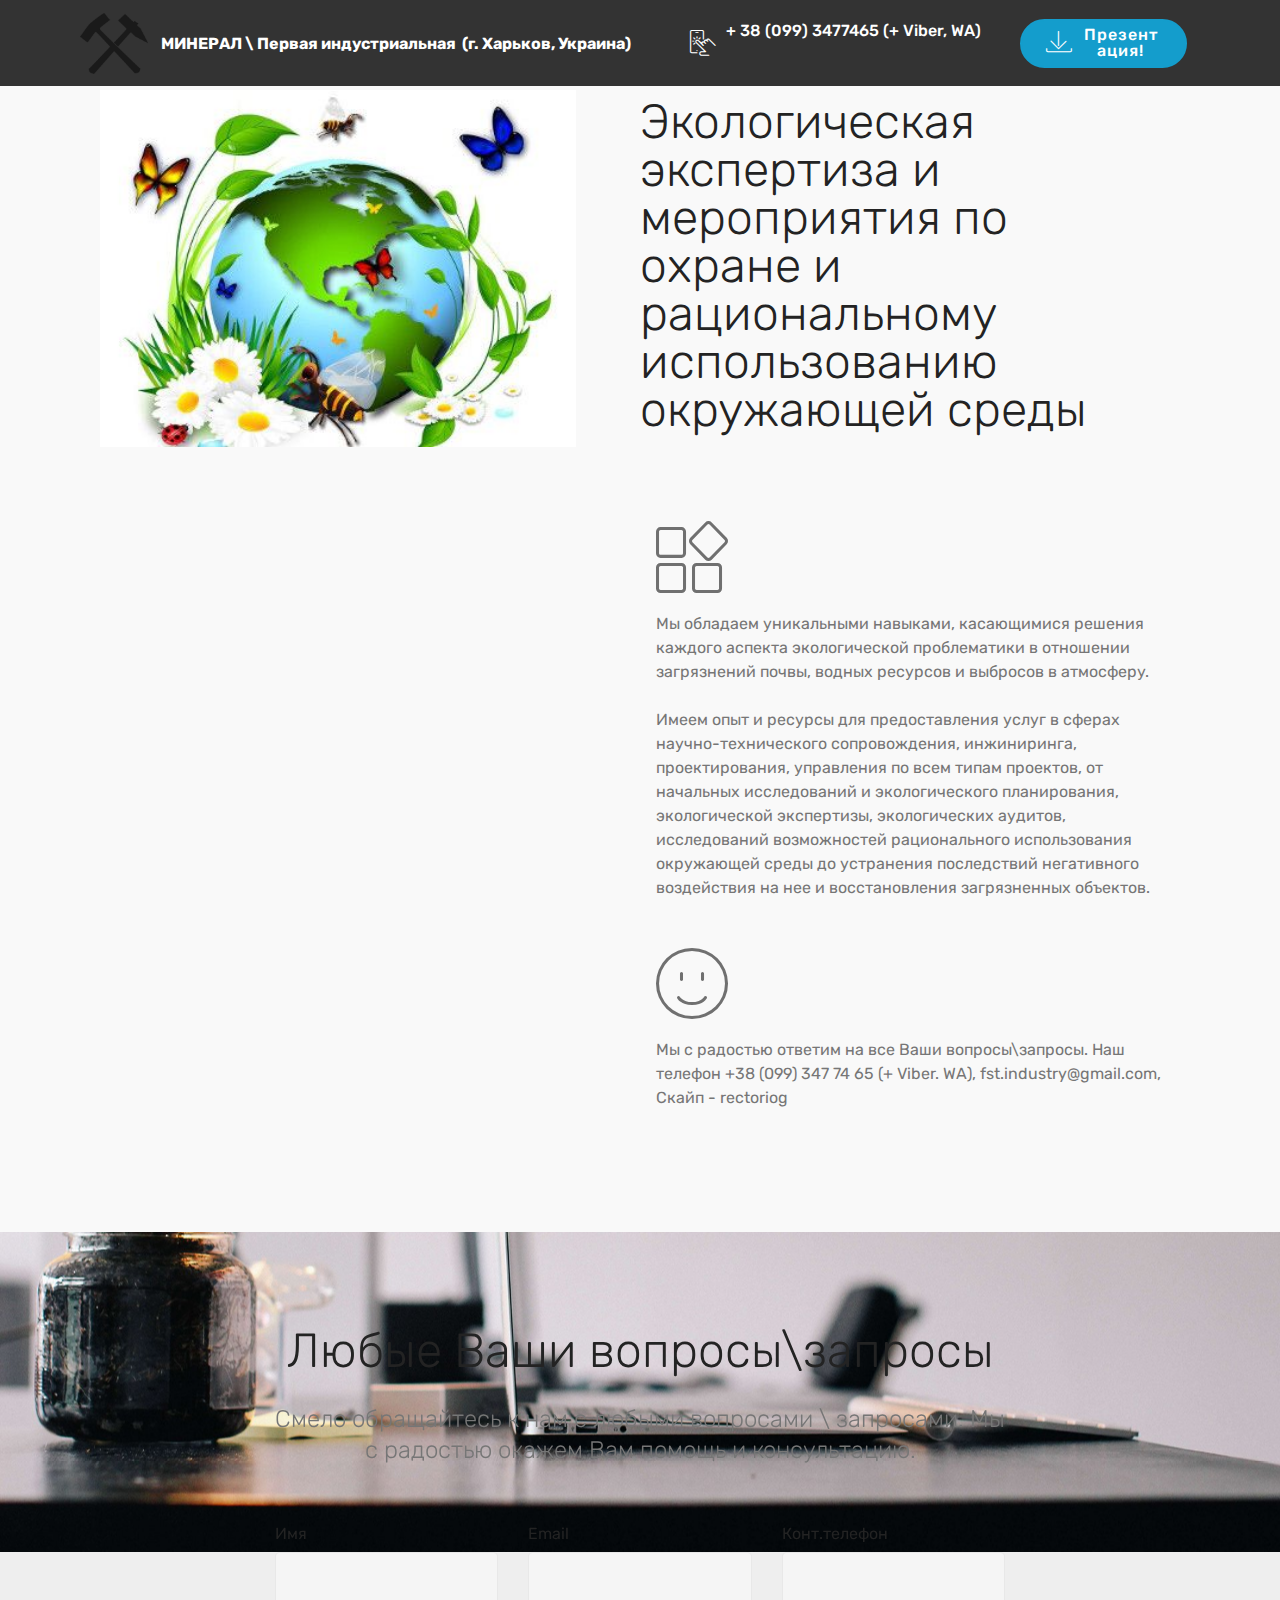
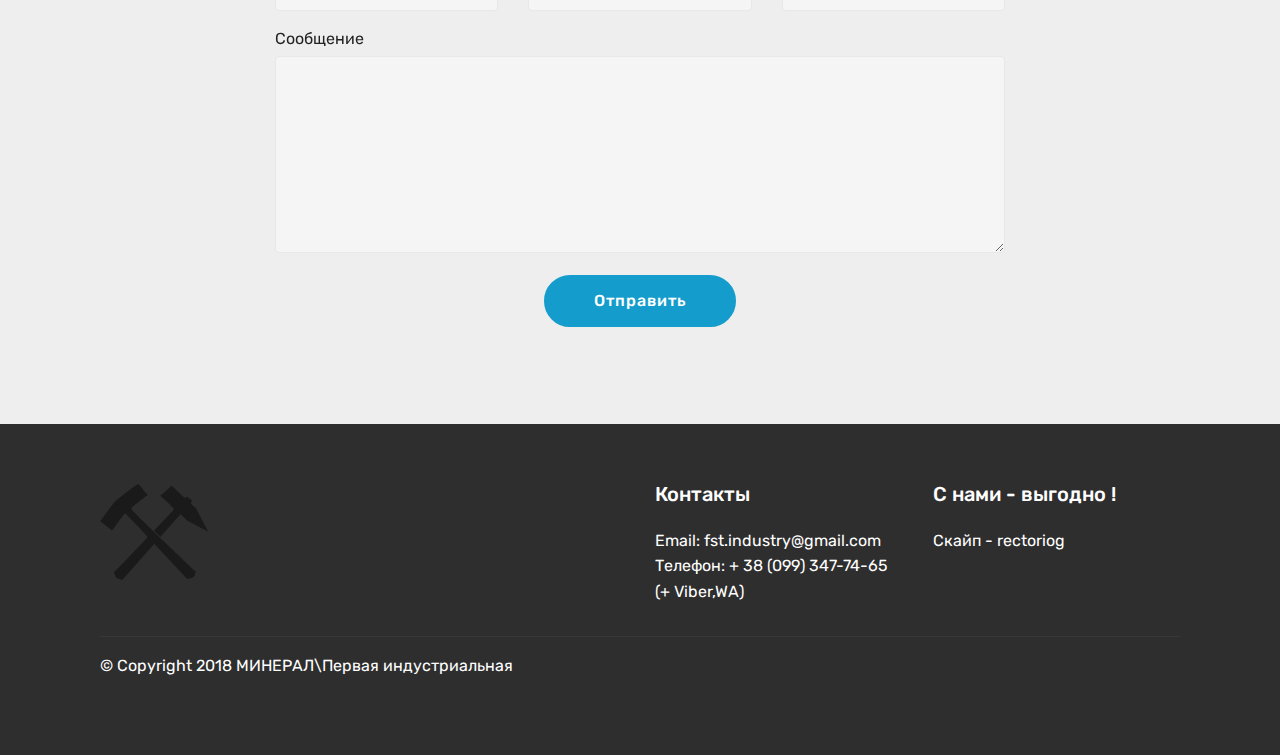
<file: page11.html>
<!DOCTYPE html>
<html>
<head>
  <!-- Site made with Mobirise Website Builder v4.4.1, https://mobirise.com -->
  <meta charset="UTF-8">
  <meta http-equiv="X-UA-Compatible" content="IE=edge">
  <meta name="generator" content="Mobirise v4.4.1, mobirise.com">
  <meta name="viewport" content="width=device-width, initial-scale=1">
  <link rel="shortcut icon" href="assets/images/hammer-39719-960-720-810x720.png" type="image/x-icon">
  <meta name="description" content="- Стратегическое и корпоративное управление 
- Корпоративное стратегическое и производственное планирование 
- Составление годовых производственных планов и контроль их выполнения 
- Планирование капитальных затрат и оборотных средств 
- Подготовка отчетов по производству и результатам проведенных работ по основным показателям деятельности [КRA] 
- Подготовка периодических (ежемесячных) отчетов по физическим и финансовым показателям и их отклонениям, с предоставлением подробной информации об отклонениях по ключевым результативным показателям [KPI] 
- Подготовка планов/прогнозов с анализом отклонений. Подготовка отчетов по доходам и расходам с необходимыми комментариями по ключевым показателям">
  <title>   Экологическая экспертиза и мероприятия по охране и рациональному использованию окружающей среды</title>
  <link rel="stylesheet" href="assets/web/assets/mobirise-icons/mobirise-icons.css">
  <link rel="stylesheet" href="assets/tether/tether.min.css">
  <link rel="stylesheet" href="assets/bootstrap/css/bootstrap.min.css">
  <link rel="stylesheet" href="assets/bootstrap/css/bootstrap-grid.min.css">
  <link rel="stylesheet" href="assets/bootstrap/css/bootstrap-reboot.min.css">
  <link rel="stylesheet" href="assets/socicon/css/styles.css">
  <link rel="stylesheet" href="assets/dropdown/css/style.css">
  <link rel="stylesheet" href="assets/theme/css/style.css">
  <link rel="stylesheet" href="assets/mobirise/css/mbr-additional.css" type="text/css">
  
  
  
</head>
<body>
<section class="menu cid-qCryGmGnoc" once="menu" id="menu1-1g" data-rv-view="301">

    

    <nav class="navbar navbar-expand beta-menu navbar-dropdown align-items-center navbar-fixed-top navbar-toggleable-sm">
        <button class="navbar-toggler navbar-toggler-right" type="button" data-toggle="collapse" data-target="#navbarSupportedContent" aria-controls="navbarSupportedContent" aria-expanded="false" aria-label="Toggle navigation">
            <div class="hamburger">
                <span></span>
                <span></span>
                <span></span>
                <span></span>
            </div>
        </button>
        <div class="menu-logo">
            <div class="navbar-brand">
                <span class="navbar-logo">
                    <a href="index.html">
                         <img src="assets/images/hammer-39719-960-720-810x720.png" alt="Mobirise" title="" media-simple="true" style="height: 3.8rem;">
                    </a>
                </span>
                <span class="navbar-caption-wrap"><a class="navbar-caption text-white display-4" href="index.html">МИНЕРАЛ \ Первая индустриальная &nbsp;(г. Харьков, Украина)</a></span>
            </div>
        </div>
        <div class="collapse navbar-collapse" id="navbarSupportedContent">
            <ul class="navbar-nav nav-dropdown" data-app-modern-menu="true"><li class="nav-item">
                    <a class="nav-link link text-white display-7" href="index.html"><span class="mbri-touch mbr-iconfont mbr-iconfont-btn"></span>+ 38 (099) 3477465 (+ Viber, WA) &nbsp; &nbsp; &nbsp; &nbsp; &nbsp; &nbsp; &nbsp; &nbsp; &nbsp; &nbsp;&nbsp;</a>
                </li></ul>
            <div class="navbar-buttons mbr-section-btn"><a class="btn btn-sm btn-primary display-4" href="assets/files/PresentationMineralUkr.pdf">
                    <span class="mbri-save mbr-iconfont mbr-iconfont-btn "></span>Презентация!
                </a></div>
        </div>
    </nav>
</section>

<section class="engine"><a href="https://mobirise.co/p">bootstrap navbar</a></section><section class="features11 cid-qCsj9YhJGF" id="features11-1h" data-rv-view="303">

    

    

    <div class="container">   
        <div class="col-md-12">
            <div class="media-container-row">
                <div class="mbr-figure" style="width: 50%;">
                    <img src="assets/images/ekologicheskaya-ekspertiza-1-400x300.jpg" alt="Mobirise" title="" media-simple="true">
                </div>
                <div class=" align-left aside-content">
                    <h2 class="mbr-title pt-2 mbr-fonts-style display-2">
<div><span style="color: inherit; font-size: 3rem;">Экологическая экспертиза и мероприятия по охране и рациональному использованию окружающей среды</span><br></div></h2>
                    <div class="mbr-section-text">
                        <p class="mbr-text mb-5 pt-3 mbr-light mbr-fonts-style display-5"></p>
                    </div>

                    <div class="block-content">
                        <div class="card p-3 pr-3">
                            <div class="media">
                                <div class=" align-self-center card-img pb-3">
                                    <span class="mbri-extension mbr-iconfont" media-simple="true"></span>
                                </div>     
                                <div class="media-body">
                                    <h4 class="card-title mbr-fonts-style display-7"></h4>
                                </div>
                            </div>                

                            <div class="card-box">
                                <p class="block-text mbr-fonts-style display-7">Мы обладаем уникальными навыками, касающимися решения каждого аспекта экологической проблематики в отношении загрязнений почвы, водных ресурсов и выбросов в атмосферу.
<br>
<br>Имеем опыт и ресурсы для предоставления услуг в сферах научно-технического сопровождения, инжиниринга, проектирования, управления по всем типам проектов, от начальных исследований и экологического планирования, экологической экспертизы, экологических аудитов, исследований возможностей рационального использования окружающей среды до устранения последствий негативного воздействия на нее и восстановления загрязненных объектов.</p>
                            </div>
                        </div>

                        <div class="card p-3 pr-3">
                            <div class="media">
                                <div class="align-self-center card-img pb-3">
                                    <span class="mbr-iconfont mbri-smile-face" media-simple="true"></span>
                                </div>     
                                <div class="media-body">
                                    <h4 class="card-title mbr-fonts-style display-7"></h4>
                                </div>
                            </div>                

                            <div class="card-box">
                                <p class="block-text mbr-fonts-style display-7">Мы с радостью ответим на все Ваши вопросы\запросы. Наш телефон +38 (099) 347 74 65 (+ Viber. WA), fst.industry@gmail.com, 
<br>Скайп - rectoriog</p>
                            </div>
                        </div>
                    </div>
                </div>
            </div>
        </div> 
    </div>          
</section>

<section class="mbr-section form1 cid-qCsjpeNJWS mbr-parallax-background" id="form1-1i" data-rv-view="306">

    

    
    <div class="container">
        <div class="row justify-content-center">
            <div class="title col-12 col-lg-8">
                <h2 class="mbr-section-title align-center pb-3 mbr-fonts-style display-2">Любые Ваши вопросы\запросы</h2>
                <h3 class="mbr-section-subtitle align-center mbr-light pb-3 mbr-fonts-style display-5">Смело обращайтесь к нам с любыми вопросами \ запросами. Мы с радостью окажем Вам помощь и консультацию.</h3>
            </div>
        </div>
    </div>
    <div class="container">
        <div class="row justify-content-center">
            <div class="media-container-column col-lg-8" data-form-type="formoid">
                    <div data-form-alert="" hidden="">Спасибо ! В ближайшее время мы свяжемся с Вами !</div>
            
                    <form class="mbr-form" action="https://mobirise.com/" method="post" data-form-title="Mobirise Form"><input type="hidden" data-form-email="true" value="vbctH1CYRpW5/zHgWwKmVsA+lOa7NUEZaDetOxxjMhnUbYJ0cL3qzMWRIxOgvvs69r22a6/fDfPu8SvwjPdfF8LTzIhZcHEfwN7E0Ipv7itKzCYNP0P5H4uWkRLEwcZa">
                        <div class="row row-sm-offset">
                            <div class="col-md-4 multi-horizontal" data-for="name">
                                <div class="form-group">
                                    <label class="form-control-label mbr-fonts-style display-7" for="name-form1-1i">Имя</label>
                                    <input type="text" class="form-control" name="name" data-form-field="Name" required="" id="name-form1-1i">
                                </div>
                            </div>
                            <div class="col-md-4 multi-horizontal" data-for="email">
                                <div class="form-group">
                                    <label class="form-control-label mbr-fonts-style display-7" for="email-form1-1i">Email</label>
                                    <input type="email" class="form-control" name="email" data-form-field="Email" required="" id="email-form1-1i">
                                </div>
                            </div>
                            <div class="col-md-4 multi-horizontal" data-for="phone">
                                <div class="form-group">
                                    <label class="form-control-label mbr-fonts-style display-7" for="phone-form1-1i">Конт.телефон</label>
                                    <input type="tel" class="form-control" name="phone" data-form-field="Phone" id="phone-form1-1i">
                                </div>
                            </div>
                        </div>
                        <div class="form-group" data-for="message">
                            <label class="form-control-label mbr-fonts-style display-7" for="message-form1-1i">Сообщение</label>
                            <textarea type="text" class="form-control" name="message" rows="7" data-form-field="Message" id="message-form1-1i"></textarea>
                        </div>
            
                        <span class="input-group-btn"><button href="" type="submit" class="btn btn-primary btn-form display-4">Отправить</button></span>
                    </form>
            </div>
        </div>
    </div>
</section>

<section class="cid-qDe8zYCgVM" id="footer1-1x" data-rv-view="309">

    

    

    <div class="container">
        <div class="media-container-row content text-white">
            <div class="col-12 col-md-3">
                <div class="media-wrap">
                    <a href="index.html">
                        <img src="assets/images/hammer-39719-960-720-810x720.png" alt="Mobirise" title="" media-simple="true">
                    </a>
                </div>
            </div>
            <div class="col-12 col-md-3 mbr-fonts-style display-7">
                <h5 class="pb-3"></h5>
                <p class="mbr-text"></p>
            </div>
            <div class="col-12 col-md-3 mbr-fonts-style display-7">
                <h5 class="pb-3">Контакты</h5>
                <p class="mbr-text">
                    Email: fst.industry@gmail.com&nbsp;<br>Телефон: + 38 (099) 347-74-65&nbsp;<br>(+ Viber,WA)</p>
            </div>
            <div class="col-12 col-md-3 mbr-fonts-style display-7">
                <h5 class="pb-3">С нами - выгодно !</h5>
                <p class="mbr-text">Скайп - rectoriog</p>
            </div>
        </div>
        <div class="footer-lower">
            <div class="media-container-row">
                <div class="col-sm-12">
                    <hr>
                </div>
            </div>
            <div class="media-container-row mbr-white">
                <div class="col-sm-6 copyright">
                    <p class="mbr-text mbr-fonts-style display-7">
                        © Copyright 2018 МИНЕРАЛ\Первая индустриальная</p>
                </div>
                <div class="col-md-6">
                    
                </div>
            </div>
        </div>
    </div>
</section>


  <script src="assets/web/assets/jquery/jquery.min.js"></script>
  <script src="assets/popper/popper.min.js"></script>
  <script src="assets/tether/tether.min.js"></script>
  <script src="assets/bootstrap/js/bootstrap.min.js"></script>
  <script src="assets/smooth-scroll/smooth-scroll.js"></script>
  <script src="assets/touch-swipe/jquery.touch-swipe.min.js"></script>
  <script src="assets/jarallax/jarallax.min.js"></script>
  <script src="assets/dropdown/js/script.min.js"></script>
  <script src="assets/theme/js/script.js"></script>
  <script src="assets/formoid/formoid.min.js"></script>
  
  
</body>
</html>
</file>
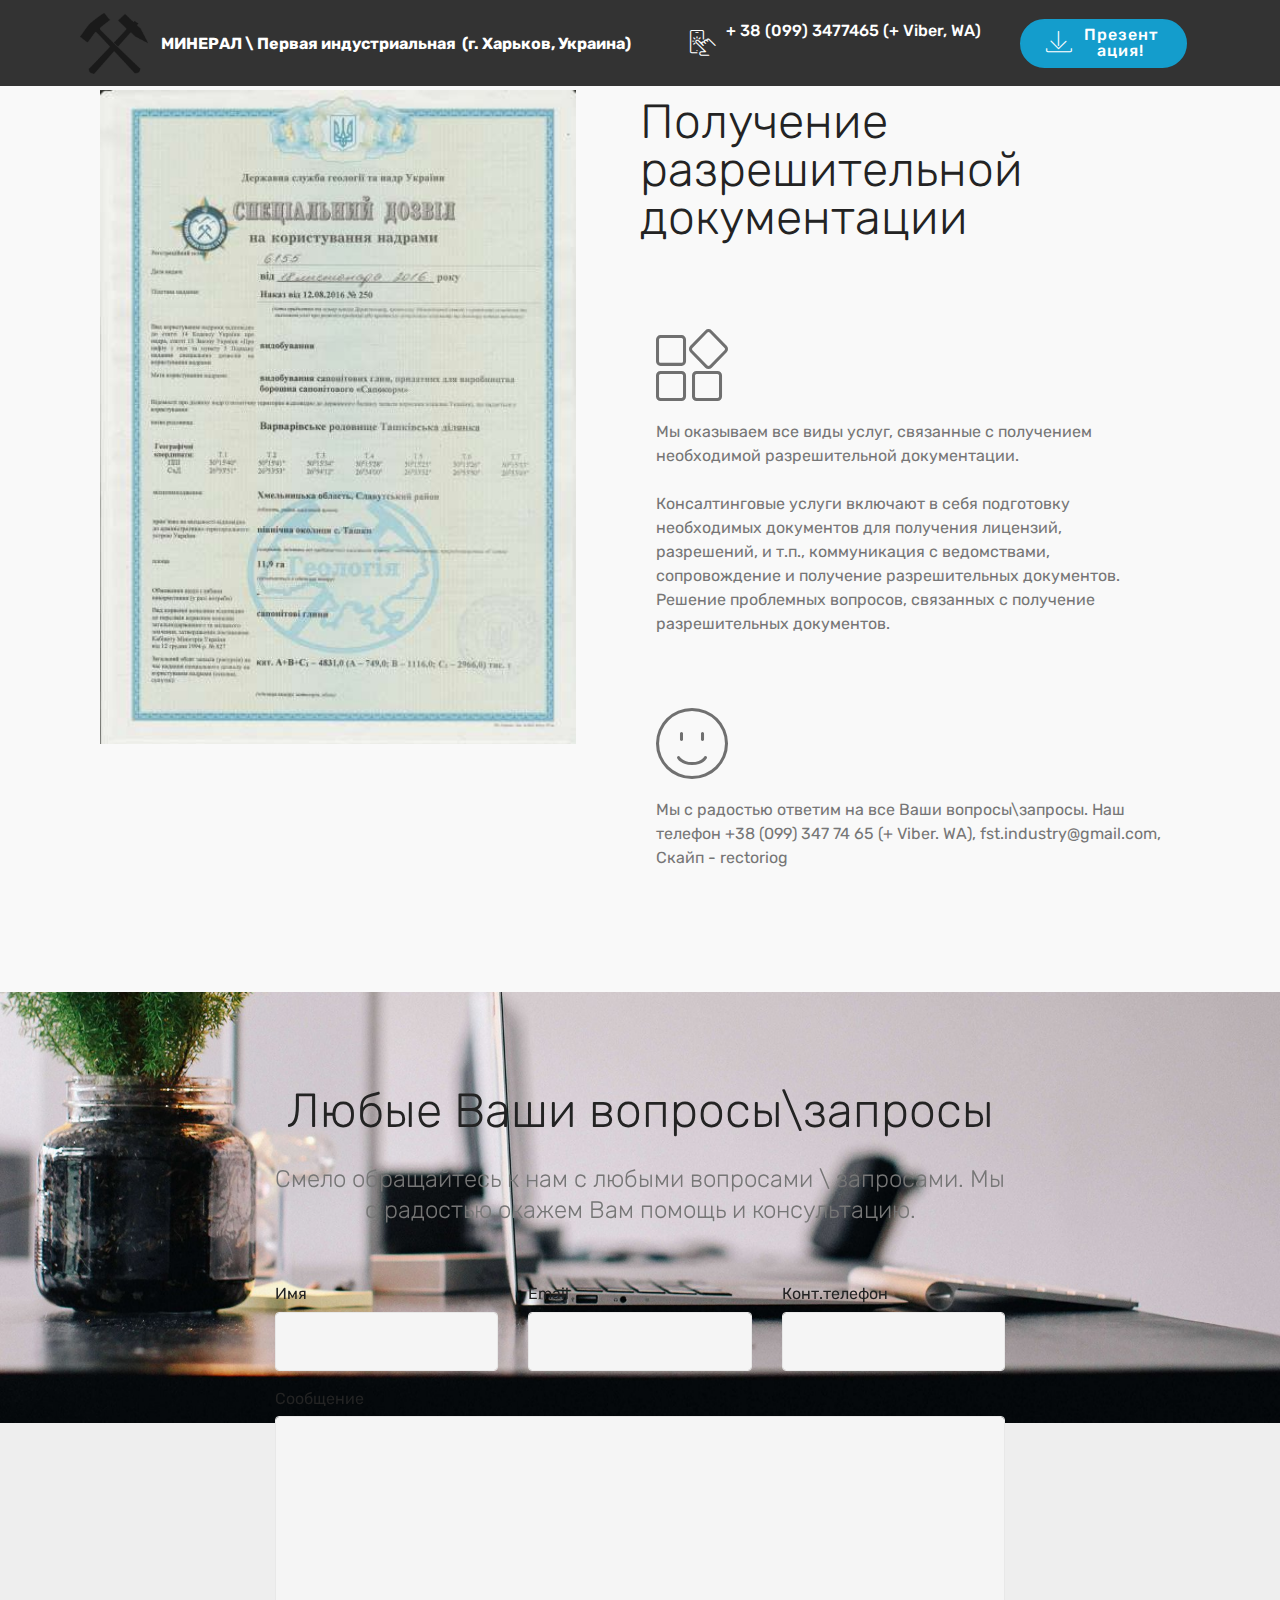
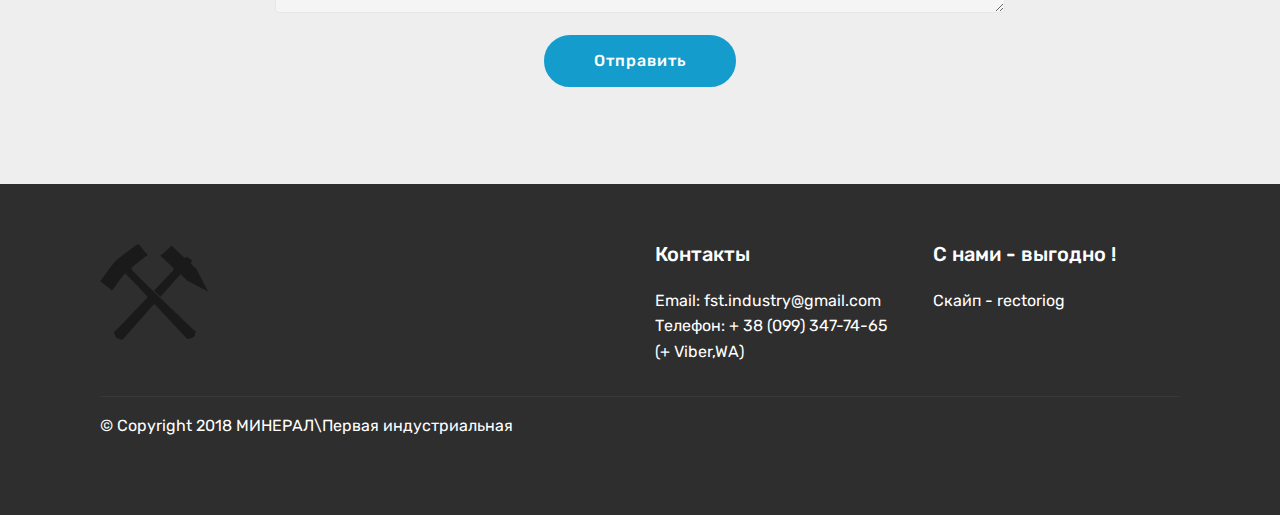
<file: page12.html>
<!DOCTYPE html>
<html>
<head>
  <!-- Site made with Mobirise Website Builder v4.4.1, https://mobirise.com -->
  <meta charset="UTF-8">
  <meta http-equiv="X-UA-Compatible" content="IE=edge">
  <meta name="generator" content="Mobirise v4.4.1, mobirise.com">
  <meta name="viewport" content="width=device-width, initial-scale=1">
  <link rel="shortcut icon" href="assets/images/hammer-39719-960-720-810x720.png" type="image/x-icon">
  <meta name="description" content="Мы оказываем все виды услуг, связанные с получением необходимой разрешительной документации.

Консалтинговые услуги включают в себя подготовку необходимых документов для получения лицензий, разрешений, и т.п., коммуникация с ведомствами, сопровождение и получение разрешительных документов.

">
  <title>Получение разрешительной документации</title>
  <link rel="stylesheet" href="assets/web/assets/mobirise-icons/mobirise-icons.css">
  <link rel="stylesheet" href="assets/tether/tether.min.css">
  <link rel="stylesheet" href="assets/bootstrap/css/bootstrap.min.css">
  <link rel="stylesheet" href="assets/bootstrap/css/bootstrap-grid.min.css">
  <link rel="stylesheet" href="assets/bootstrap/css/bootstrap-reboot.min.css">
  <link rel="stylesheet" href="assets/socicon/css/styles.css">
  <link rel="stylesheet" href="assets/dropdown/css/style.css">
  <link rel="stylesheet" href="assets/theme/css/style.css">
  <link rel="stylesheet" href="assets/mobirise/css/mbr-additional.css" type="text/css">
  
  
  
</head>
<body>
<section class="menu cid-qCryGmGnoc" once="menu" id="menu1-1k" data-rv-view="312">

    

    <nav class="navbar navbar-expand beta-menu navbar-dropdown align-items-center navbar-fixed-top navbar-toggleable-sm">
        <button class="navbar-toggler navbar-toggler-right" type="button" data-toggle="collapse" data-target="#navbarSupportedContent" aria-controls="navbarSupportedContent" aria-expanded="false" aria-label="Toggle navigation">
            <div class="hamburger">
                <span></span>
                <span></span>
                <span></span>
                <span></span>
            </div>
        </button>
        <div class="menu-logo">
            <div class="navbar-brand">
                <span class="navbar-logo">
                    <a href="index.html">
                         <img src="assets/images/hammer-39719-960-720-810x720.png" alt="Mobirise" title="" media-simple="true" style="height: 3.8rem;">
                    </a>
                </span>
                <span class="navbar-caption-wrap"><a class="navbar-caption text-white display-4" href="index.html">МИНЕРАЛ \ Первая индустриальная &nbsp;(г. Харьков, Украина)</a></span>
            </div>
        </div>
        <div class="collapse navbar-collapse" id="navbarSupportedContent">
            <ul class="navbar-nav nav-dropdown" data-app-modern-menu="true"><li class="nav-item">
                    <a class="nav-link link text-white display-7" href="index.html"><span class="mbri-touch mbr-iconfont mbr-iconfont-btn"></span>+ 38 (099) 3477465 (+ Viber, WA) &nbsp; &nbsp; &nbsp; &nbsp; &nbsp; &nbsp; &nbsp; &nbsp; &nbsp; &nbsp;&nbsp;</a>
                </li></ul>
            <div class="navbar-buttons mbr-section-btn"><a class="btn btn-sm btn-primary display-4" href="assets/files/PresentationMineralUkr.pdf">
                    <span class="mbri-save mbr-iconfont mbr-iconfont-btn "></span>Презентация!
                </a></div>
        </div>
    </nav>
</section>

<section class="engine"><a href="https://mobirise.co/g">how to create your own website</a></section><section class="features11 cid-qCsj9YhJGF" id="features11-1l" data-rv-view="314">

    

    

    <div class="container">   
        <div class="col-md-12">
            <div class="media-container-row">
                <div class="mbr-figure" style="width: 50%;">
                    <img src="assets/images/information-items-244-437x600.jpg" alt="Mobirise" title="" media-simple="true">
                </div>
                <div class=" align-left aside-content">
                    <h2 class="mbr-title pt-2 mbr-fonts-style display-2">Получение разрешительной документации</h2>
                    <div class="mbr-section-text">
                        <p class="mbr-text mb-5 pt-3 mbr-light mbr-fonts-style display-5"></p>
                    </div>

                    <div class="block-content">
                        <div class="card p-3 pr-3">
                            <div class="media">
                                <div class=" align-self-center card-img pb-3">
                                    <span class="mbri-extension mbr-iconfont" media-simple="true"></span>
                                </div>     
                                <div class="media-body">
                                    <h4 class="card-title mbr-fonts-style display-7"></h4>
                                </div>
                            </div>                

                            <div class="card-box">
                                <p class="block-text mbr-fonts-style display-7">Мы оказываем все виды услуг, связанные с получением необходимой разрешительной документации.
<br>
<br>Консалтинговые услуги включают в себя подготовку необходимых документов для получения лицензий, разрешений, и т.п., коммуникация с ведомствами, сопровождение и получение разрешительных документов. Решение проблемных вопросов, связанных с получение разрешительных документов.<br>
<br></p>
                            </div>
                        </div>

                        <div class="card p-3 pr-3">
                            <div class="media">
                                <div class="align-self-center card-img pb-3">
                                    <span class="mbr-iconfont mbri-smile-face" media-simple="true"></span>
                                </div>     
                                <div class="media-body">
                                    <h4 class="card-title mbr-fonts-style display-7"></h4>
                                </div>
                            </div>                

                            <div class="card-box">
                                <p class="block-text mbr-fonts-style display-7">Мы с радостью ответим на все Ваши вопросы\запросы. Наш телефон +38 (099) 347 74 65 (+ Viber. WA), fst.industry@gmail.com, 
<br>Скайп - rectoriog</p>
                            </div>
                        </div>
                    </div>
                </div>
            </div>
        </div> 
    </div>          
</section>

<section class="mbr-section form1 cid-qCsjpeNJWS mbr-parallax-background" id="form1-1m" data-rv-view="317">

    

    
    <div class="container">
        <div class="row justify-content-center">
            <div class="title col-12 col-lg-8">
                <h2 class="mbr-section-title align-center pb-3 mbr-fonts-style display-2">Любые Ваши вопросы\запросы</h2>
                <h3 class="mbr-section-subtitle align-center mbr-light pb-3 mbr-fonts-style display-5">Смело обращайтесь к нам с любыми вопросами \ запросами. Мы с радостью окажем Вам помощь и консультацию.</h3>
            </div>
        </div>
    </div>
    <div class="container">
        <div class="row justify-content-center">
            <div class="media-container-column col-lg-8" data-form-type="formoid">
                    <div data-form-alert="" hidden="">Спасибо ! В ближайшее время мы свяжемся с Вами !</div>
            
                    <form class="mbr-form" action="https://mobirise.com/" method="post" data-form-title="Mobirise Form"><input type="hidden" data-form-email="true" value="CJhNjpU1zHdazexPFRTm8b/4qTRDc5UApqx8b8WnnXSxAXbrChC+BtAz8pb/SCSYczA4aYyyDAhjS6+sQkn+VxTLGDHzshAUnYRU1VMqa1g795tB9jrSbt73c2+t/SNd">
                        <div class="row row-sm-offset">
                            <div class="col-md-4 multi-horizontal" data-for="name">
                                <div class="form-group">
                                    <label class="form-control-label mbr-fonts-style display-7" for="name-form1-1m">Имя</label>
                                    <input type="text" class="form-control" name="name" data-form-field="Name" required="" id="name-form1-1m">
                                </div>
                            </div>
                            <div class="col-md-4 multi-horizontal" data-for="email">
                                <div class="form-group">
                                    <label class="form-control-label mbr-fonts-style display-7" for="email-form1-1m">Email</label>
                                    <input type="email" class="form-control" name="email" data-form-field="Email" required="" id="email-form1-1m">
                                </div>
                            </div>
                            <div class="col-md-4 multi-horizontal" data-for="phone">
                                <div class="form-group">
                                    <label class="form-control-label mbr-fonts-style display-7" for="phone-form1-1m">Конт.телефон</label>
                                    <input type="tel" class="form-control" name="phone" data-form-field="Phone" id="phone-form1-1m">
                                </div>
                            </div>
                        </div>
                        <div class="form-group" data-for="message">
                            <label class="form-control-label mbr-fonts-style display-7" for="message-form1-1m">Сообщение</label>
                            <textarea type="text" class="form-control" name="message" rows="7" data-form-field="Message" id="message-form1-1m"></textarea>
                        </div>
            
                        <span class="input-group-btn"><button href="" type="submit" class="btn btn-primary btn-form display-4">Отправить</button></span>
                    </form>
            </div>
        </div>
    </div>
</section>

<section class="cid-qDe8HZZHo2" id="footer1-1y" data-rv-view="320">

    

    

    <div class="container">
        <div class="media-container-row content text-white">
            <div class="col-12 col-md-3">
                <div class="media-wrap">
                    <a href="index.html">
                        <img src="assets/images/hammer-39719-960-720-810x720.png" alt="Mobirise" title="" media-simple="true">
                    </a>
                </div>
            </div>
            <div class="col-12 col-md-3 mbr-fonts-style display-7">
                <h5 class="pb-3"></h5>
                <p class="mbr-text"></p>
            </div>
            <div class="col-12 col-md-3 mbr-fonts-style display-7">
                <h5 class="pb-3">Контакты</h5>
                <p class="mbr-text">
                    Email: fst.industry@gmail.com&nbsp;<br>Телефон: + 38 (099) 347-74-65&nbsp;<br>(+ Viber,WA)</p>
            </div>
            <div class="col-12 col-md-3 mbr-fonts-style display-7">
                <h5 class="pb-3">С нами - выгодно !</h5>
                <p class="mbr-text">Скайп - rectoriog</p>
            </div>
        </div>
        <div class="footer-lower">
            <div class="media-container-row">
                <div class="col-sm-12">
                    <hr>
                </div>
            </div>
            <div class="media-container-row mbr-white">
                <div class="col-sm-6 copyright">
                    <p class="mbr-text mbr-fonts-style display-7">
                        © Copyright 2018 МИНЕРАЛ\Первая индустриальная</p>
                </div>
                <div class="col-md-6">
                    
                </div>
            </div>
        </div>
    </div>
</section>


  <script src="assets/web/assets/jquery/jquery.min.js"></script>
  <script src="assets/popper/popper.min.js"></script>
  <script src="assets/tether/tether.min.js"></script>
  <script src="assets/bootstrap/js/bootstrap.min.js"></script>
  <script src="assets/smooth-scroll/smooth-scroll.js"></script>
  <script src="assets/touch-swipe/jquery.touch-swipe.min.js"></script>
  <script src="assets/jarallax/jarallax.min.js"></script>
  <script src="assets/dropdown/js/script.min.js"></script>
  <script src="assets/theme/js/script.js"></script>
  <script src="assets/formoid/formoid.min.js"></script>
  
  
</body>
</html>
</file>
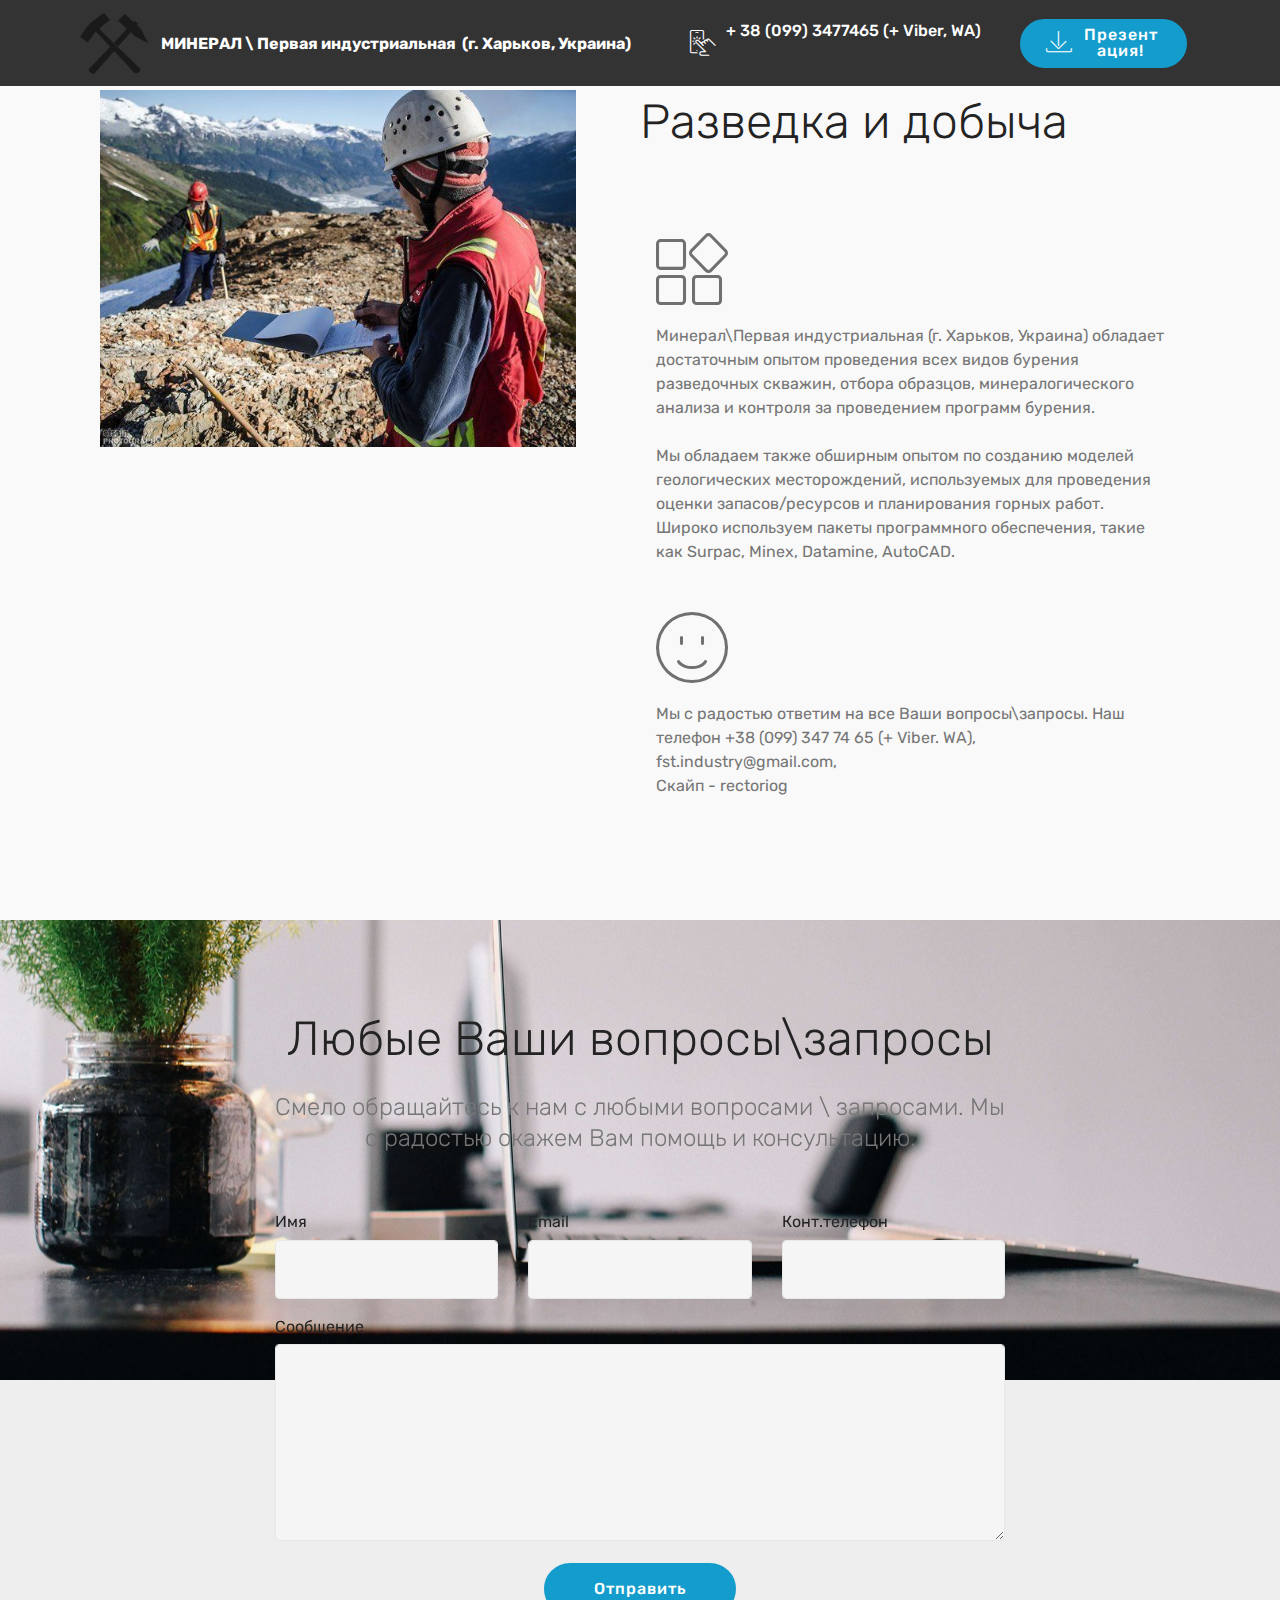
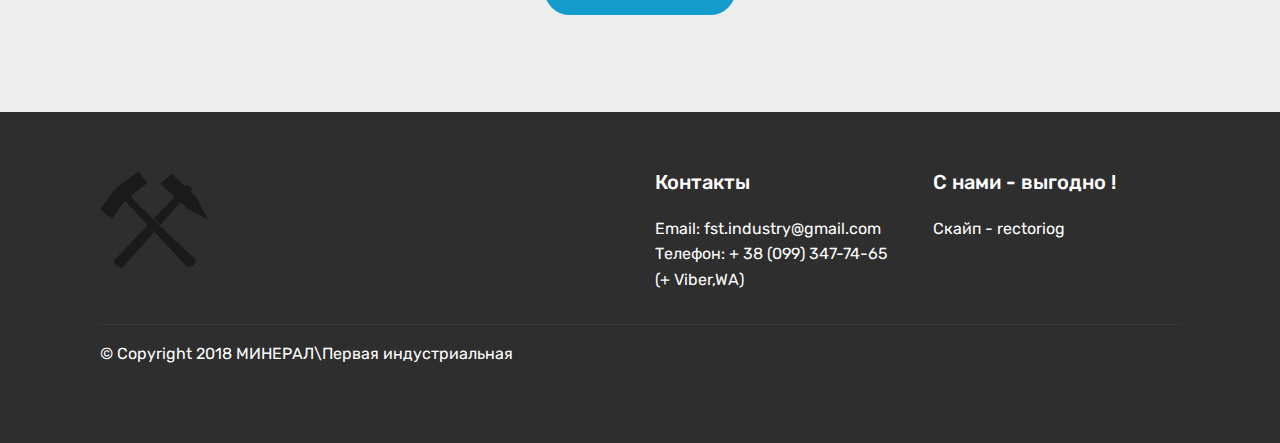
<file: page2.html>
<!DOCTYPE html>
<html>
<head>
  <!-- Site made with Mobirise Website Builder v4.4.1, https://mobirise.com -->
  <meta charset="UTF-8">
  <meta http-equiv="X-UA-Compatible" content="IE=edge">
  <meta name="generator" content="Mobirise v4.4.1, mobirise.com">
  <meta name="viewport" content="width=device-width, initial-scale=1">
  <link rel="shortcut icon" href="assets/images/hammer-39719-960-720-810x720.png" type="image/x-icon">
  <meta name="description" content="Web Page Maker Description">
  <title>Разведка и добыча</title>
  <link rel="stylesheet" href="assets/web/assets/mobirise-icons/mobirise-icons.css">
  <link rel="stylesheet" href="assets/tether/tether.min.css">
  <link rel="stylesheet" href="assets/bootstrap/css/bootstrap.min.css">
  <link rel="stylesheet" href="assets/bootstrap/css/bootstrap-grid.min.css">
  <link rel="stylesheet" href="assets/bootstrap/css/bootstrap-reboot.min.css">
  <link rel="stylesheet" href="assets/socicon/css/styles.css">
  <link rel="stylesheet" href="assets/dropdown/css/style.css">
  <link rel="stylesheet" href="assets/theme/css/style.css">
  <link rel="stylesheet" href="assets/mobirise/css/mbr-additional.css" type="text/css">
  
  
  
</head>
<body>
<section class="menu cid-qCryGmGnoc" once="menu" id="menu1-g" data-rv-view="202">

    

    <nav class="navbar navbar-expand beta-menu navbar-dropdown align-items-center navbar-fixed-top navbar-toggleable-sm">
        <button class="navbar-toggler navbar-toggler-right" type="button" data-toggle="collapse" data-target="#navbarSupportedContent" aria-controls="navbarSupportedContent" aria-expanded="false" aria-label="Toggle navigation">
            <div class="hamburger">
                <span></span>
                <span></span>
                <span></span>
                <span></span>
            </div>
        </button>
        <div class="menu-logo">
            <div class="navbar-brand">
                <span class="navbar-logo">
                    <a href="index.html">
                         <img src="assets/images/hammer-39719-960-720-810x720.png" alt="Mobirise" title="" media-simple="true" style="height: 3.8rem;">
                    </a>
                </span>
                <span class="navbar-caption-wrap"><a class="navbar-caption text-white display-4" href="index.html">МИНЕРАЛ \ Первая индустриальная &nbsp;(г. Харьков, Украина)</a></span>
            </div>
        </div>
        <div class="collapse navbar-collapse" id="navbarSupportedContent">
            <ul class="navbar-nav nav-dropdown" data-app-modern-menu="true"><li class="nav-item">
                    <a class="nav-link link text-white display-7" href="index.html"><span class="mbri-touch mbr-iconfont mbr-iconfont-btn"></span>+ 38 (099) 3477465 (+ Viber, WA) &nbsp; &nbsp; &nbsp; &nbsp; &nbsp; &nbsp; &nbsp; &nbsp; &nbsp; &nbsp;&nbsp;</a>
                </li></ul>
            <div class="navbar-buttons mbr-section-btn"><a class="btn btn-sm btn-primary display-4" href="assets/files/PresentationMineralUkr.pdf">
                    <span class="mbri-save mbr-iconfont mbr-iconfont-btn "></span>Презентация!
                </a></div>
        </div>
    </nav>
</section>

<section class="engine"><a href="https://mobirise.co/p">bootstrap menu</a></section><section class="features11 cid-qCsj9YhJGF" id="features11-h" data-rv-view="204">

    

    

    <div class="container">   
        <div class="col-md-12">
            <div class="media-container-row">
                <div class="mbr-figure" style="width: 50%;">
                    <img src="assets/images/geologist-1430865067-600x450.jpg" alt="Mobirise" title="" media-simple="true">
                </div>
                <div class=" align-left aside-content">
                    <h2 class="mbr-title pt-2 mbr-fonts-style display-2">Разведка и добыча</h2>
                    <div class="mbr-section-text">
                        <p class="mbr-text mb-5 pt-3 mbr-light mbr-fonts-style display-5"></p>
                    </div>

                    <div class="block-content">
                        <div class="card p-3 pr-3">
                            <div class="media">
                                <div class=" align-self-center card-img pb-3">
                                    <span class="mbri-extension mbr-iconfont" media-simple="true"></span>
                                </div>     
                                <div class="media-body">
                                    <h4 class="card-title mbr-fonts-style display-7"></h4>
                                </div>
                            </div>                

                            <div class="card-box">
                                <p class="block-text mbr-fonts-style display-7">Минерал\Первая индустриальная (г. Харьков, Украина) обладает достаточным опытом проведения всех видов бурения разведочных скважин, отбора образцов, минералогического анализа и контроля за проведением программ бурения.
<br>
<br>Мы обладаем также обширным опытом по созданию моделей геологических месторождений, используемых для проведения оценки запасов/ресурсов и планирования горных работ. Широко используем пакеты программного обеспечения, такие как Surpac, Minex, Datamine, AutoCAD.</p>
                            </div>
                        </div>

                        <div class="card p-3 pr-3">
                            <div class="media">
                                <div class="align-self-center card-img pb-3">
                                    <span class="mbr-iconfont mbri-smile-face" media-simple="true"></span>
                                </div>     
                                <div class="media-body">
                                    <h4 class="card-title mbr-fonts-style display-7"></h4>
                                </div>
                            </div>                

                            <div class="card-box">
                                <p class="block-text mbr-fonts-style display-7">Мы с радостью ответим на все Ваши вопросы\запросы. Наш телефон +38 (099) 347 74 65 (+ Viber. WA), fst.industry@gmail.com,&nbsp;<br>Скайп - rectoriog</p>
                            </div>
                        </div>
                    </div>
                </div>
            </div>
        </div> 
    </div>          
</section>

<section class="mbr-section form1 cid-qCsjpeNJWS mbr-parallax-background" id="form1-i" data-rv-view="207">

    

    
    <div class="container">
        <div class="row justify-content-center">
            <div class="title col-12 col-lg-8">
                <h2 class="mbr-section-title align-center pb-3 mbr-fonts-style display-2">Любые Ваши вопросы\запросы</h2>
                <h3 class="mbr-section-subtitle align-center mbr-light pb-3 mbr-fonts-style display-5">Смело обращайтесь к нам с любыми вопросами \ запросами. Мы с радостью окажем Вам помощь и консультацию.</h3>
            </div>
        </div>
    </div>
    <div class="container">
        <div class="row justify-content-center">
            <div class="media-container-column col-lg-8" data-form-type="formoid">
                    <div data-form-alert="" hidden="">Спасибо ! В ближайшее время мы свяжемся с Вами !</div>
            
                    <form class="mbr-form" action="https://mobirise.com/" method="post" data-form-title="Mobirise Form"><input type="hidden" data-form-email="true" value="gWta5+7Tn9N6IyNMdCKpjKyrhxuaVglvNkBaAbjYwxyrSAzSj/g99q4ut5CN9GedUaatiMfl9gYO++icUZm/wYqMgpJ/N5xcZ91HvTP0btQmAJoyPvbDbAhqMK0kQWdB">
                        <div class="row row-sm-offset">
                            <div class="col-md-4 multi-horizontal" data-for="name">
                                <div class="form-group">
                                    <label class="form-control-label mbr-fonts-style display-7" for="name-form1-i">Имя</label>
                                    <input type="text" class="form-control" name="name" data-form-field="Name" required="" id="name-form1-i">
                                </div>
                            </div>
                            <div class="col-md-4 multi-horizontal" data-for="email">
                                <div class="form-group">
                                    <label class="form-control-label mbr-fonts-style display-7" for="email-form1-i">Email</label>
                                    <input type="email" class="form-control" name="email" data-form-field="Email" required="" id="email-form1-i">
                                </div>
                            </div>
                            <div class="col-md-4 multi-horizontal" data-for="phone">
                                <div class="form-group">
                                    <label class="form-control-label mbr-fonts-style display-7" for="phone-form1-i">Конт.телефон</label>
                                    <input type="tel" class="form-control" name="phone" data-form-field="Phone" id="phone-form1-i">
                                </div>
                            </div>
                        </div>
                        <div class="form-group" data-for="message">
                            <label class="form-control-label mbr-fonts-style display-7" for="message-form1-i">Сообщение</label>
                            <textarea type="text" class="form-control" name="message" rows="7" data-form-field="Message" id="message-form1-i"></textarea>
                        </div>
            
                        <span class="input-group-btn"><button href="" type="submit" class="btn btn-primary btn-form display-4">Отправить</button></span>
                    </form>
            </div>
        </div>
    </div>
</section>

<section class="cid-qDe77RRP0D" id="footer1-1o" data-rv-view="210">

    

    

    <div class="container">
        <div class="media-container-row content text-white">
            <div class="col-12 col-md-3">
                <div class="media-wrap">
                    <a href="index.html">
                        <img src="assets/images/hammer-39719-960-720-810x720.png" alt="Mobirise" title="" media-simple="true">
                    </a>
                </div>
            </div>
            <div class="col-12 col-md-3 mbr-fonts-style display-7">
                <h5 class="pb-3"></h5>
                <p class="mbr-text"></p>
            </div>
            <div class="col-12 col-md-3 mbr-fonts-style display-7">
                <h5 class="pb-3">Контакты</h5>
                <p class="mbr-text">
                    Email: fst.industry@gmail.com&nbsp;<br>Телефон: + 38 (099) 347-74-65&nbsp;<br>(+ Viber,WA)</p>
            </div>
            <div class="col-12 col-md-3 mbr-fonts-style display-7">
                <h5 class="pb-3">С нами - выгодно !</h5>
                <p class="mbr-text">Скайп - rectoriog</p>
            </div>
        </div>
        <div class="footer-lower">
            <div class="media-container-row">
                <div class="col-sm-12">
                    <hr>
                </div>
            </div>
            <div class="media-container-row mbr-white">
                <div class="col-sm-6 copyright">
                    <p class="mbr-text mbr-fonts-style display-7">
                        © Copyright 2018 МИНЕРАЛ\Первая индустриальная</p>
                </div>
                <div class="col-md-6">
                    
                </div>
            </div>
        </div>
    </div>
</section>


  <script src="assets/web/assets/jquery/jquery.min.js"></script>
  <script src="assets/popper/popper.min.js"></script>
  <script src="assets/tether/tether.min.js"></script>
  <script src="assets/bootstrap/js/bootstrap.min.js"></script>
  <script src="assets/smooth-scroll/smooth-scroll.js"></script>
  <script src="assets/touch-swipe/jquery.touch-swipe.min.js"></script>
  <script src="assets/jarallax/jarallax.min.js"></script>
  <script src="assets/dropdown/js/script.min.js"></script>
  <script src="assets/theme/js/script.js"></script>
  <script src="assets/formoid/formoid.min.js"></script>
  
  
</body>
</html>
</file>
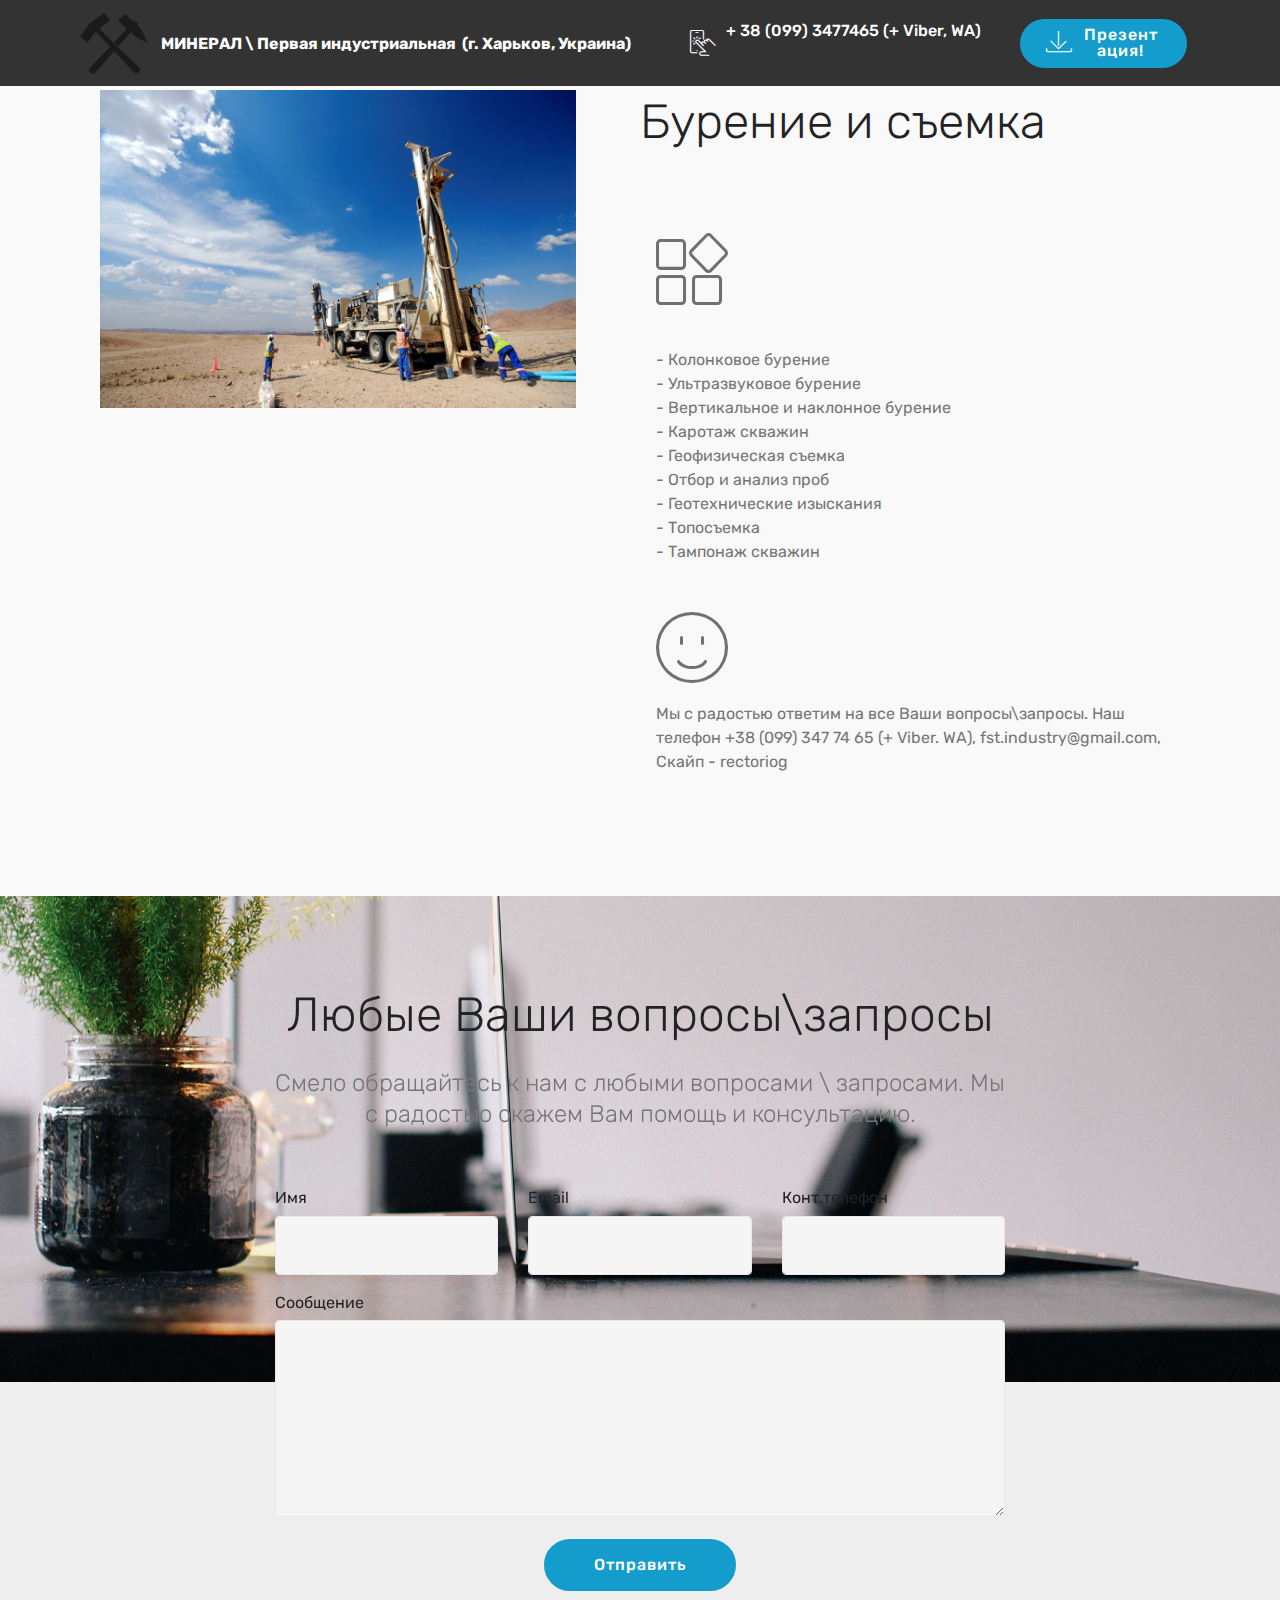
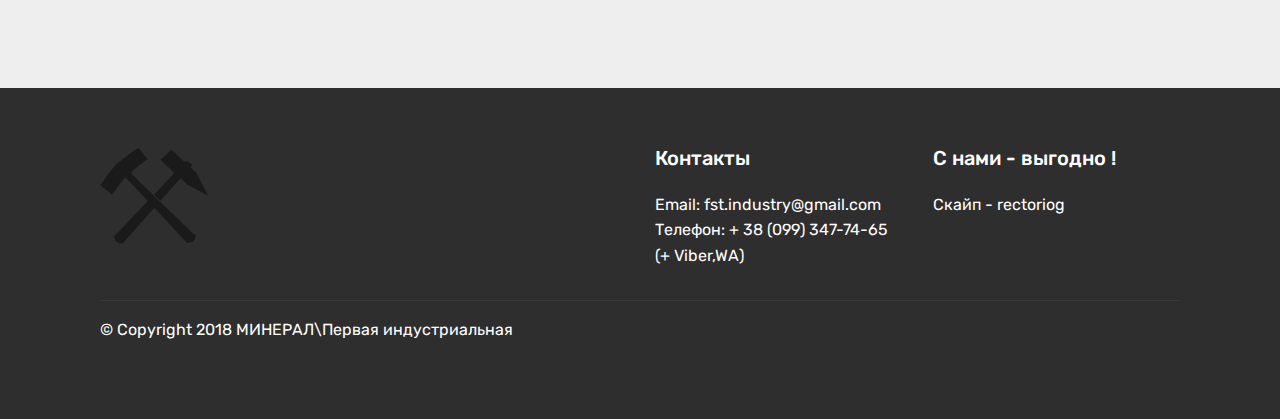
<file: page3.html>
<!DOCTYPE html>
<html>
<head>
  <!-- Site made with Mobirise Website Builder v4.4.1, https://mobirise.com -->
  <meta charset="UTF-8">
  <meta http-equiv="X-UA-Compatible" content="IE=edge">
  <meta name="generator" content="Mobirise v4.4.1, mobirise.com">
  <meta name="viewport" content="width=device-width, initial-scale=1">
  <link rel="shortcut icon" href="assets/images/hammer-39719-960-720-810x720.png" type="image/x-icon">
  <meta name="description" content="- Колонковое бурение 
- Ультразвуковое бурение 
- Вертикальное и наклонное бурение 
- Каротаж скважин 
- Геофизическая съемка 
- Отбор и анализ проб 
- Геотехнические изыскания 
- Топосъемка 
- Тампонаж скважин">
  <title>Бурение и съемка</title>
  <link rel="stylesheet" href="assets/web/assets/mobirise-icons/mobirise-icons.css">
  <link rel="stylesheet" href="assets/tether/tether.min.css">
  <link rel="stylesheet" href="assets/bootstrap/css/bootstrap.min.css">
  <link rel="stylesheet" href="assets/bootstrap/css/bootstrap-grid.min.css">
  <link rel="stylesheet" href="assets/bootstrap/css/bootstrap-reboot.min.css">
  <link rel="stylesheet" href="assets/socicon/css/styles.css">
  <link rel="stylesheet" href="assets/dropdown/css/style.css">
  <link rel="stylesheet" href="assets/theme/css/style.css">
  <link rel="stylesheet" href="assets/mobirise/css/mbr-additional.css" type="text/css">
  
  
  
</head>
<body>
<section class="menu cid-qCryGmGnoc" once="menu" id="menu1-k" data-rv-view="213">

    

    <nav class="navbar navbar-expand beta-menu navbar-dropdown align-items-center navbar-fixed-top navbar-toggleable-sm">
        <button class="navbar-toggler navbar-toggler-right" type="button" data-toggle="collapse" data-target="#navbarSupportedContent" aria-controls="navbarSupportedContent" aria-expanded="false" aria-label="Toggle navigation">
            <div class="hamburger">
                <span></span>
                <span></span>
                <span></span>
                <span></span>
            </div>
        </button>
        <div class="menu-logo">
            <div class="navbar-brand">
                <span class="navbar-logo">
                    <a href="index.html">
                         <img src="assets/images/hammer-39719-960-720-810x720.png" alt="Mobirise" title="" media-simple="true" style="height: 3.8rem;">
                    </a>
                </span>
                <span class="navbar-caption-wrap"><a class="navbar-caption text-white display-4" href="index.html">МИНЕРАЛ \ Первая индустриальная &nbsp;(г. Харьков, Украина)</a></span>
            </div>
        </div>
        <div class="collapse navbar-collapse" id="navbarSupportedContent">
            <ul class="navbar-nav nav-dropdown" data-app-modern-menu="true"><li class="nav-item">
                    <a class="nav-link link text-white display-7" href="index.html"><span class="mbri-touch mbr-iconfont mbr-iconfont-btn"></span>+ 38 (099) 3477465 (+ Viber, WA) &nbsp; &nbsp; &nbsp; &nbsp; &nbsp; &nbsp; &nbsp; &nbsp; &nbsp; &nbsp;&nbsp;</a>
                </li></ul>
            <div class="navbar-buttons mbr-section-btn"><a class="btn btn-sm btn-primary display-4" href="assets/files/PresentationMineralUkr.pdf">
                    <span class="mbri-save mbr-iconfont mbr-iconfont-btn "></span>Презентация!
                </a></div>
        </div>
    </nav>
</section>

<section class="engine"><a href="https://mobirise.co/e">web building software</a></section><section class="features11 cid-qCsj9YhJGF" id="features11-l" data-rv-view="215">

    

    

    <div class="container">   
        <div class="col-md-12">
            <div class="media-container-row">
                <div class="mbr-figure" style="width: 50%;">
                    <img src="assets/images/0000083940-cenpwpkp-1-1024x685.jpg" alt="Mobirise" title="" media-simple="true">
                </div>
                <div class=" align-left aside-content">
                    <h2 class="mbr-title pt-2 mbr-fonts-style display-2">Бурение и съемка</h2>
                    <div class="mbr-section-text">
                        <p class="mbr-text mb-5 pt-3 mbr-light mbr-fonts-style display-5"></p>
                    </div>

                    <div class="block-content">
                        <div class="card p-3 pr-3">
                            <div class="media">
                                <div class=" align-self-center card-img pb-3">
                                    <span class="mbri-extension mbr-iconfont" media-simple="true"></span>
                                </div>     
                                <div class="media-body">
                                    <h4 class="card-title mbr-fonts-style display-7"></h4>
                                </div>
                            </div>                

                            <div class="card-box">
                                <p class="block-text mbr-fonts-style display-7"><br>- Колонковое бурение
<br>- Ультразвуковое бурение
<br>- Вертикальное и наклонное бурение
<br>- Каротаж скважин
<br>- Геофизическая съемка
<br>- Отбор и анализ проб
<br>- Геотехнические изыскания
<br>- Топосъемка
<br>- Тампонаж скважин</p>
                            </div>
                        </div>

                        <div class="card p-3 pr-3">
                            <div class="media">
                                <div class="align-self-center card-img pb-3">
                                    <span class="mbr-iconfont mbri-smile-face" media-simple="true"></span>
                                </div>     
                                <div class="media-body">
                                    <h4 class="card-title mbr-fonts-style display-7"></h4>
                                </div>
                            </div>                

                            <div class="card-box">
                                <p class="block-text mbr-fonts-style display-7">Мы с радостью ответим на все Ваши вопросы\запросы. Наш телефон +38 (099) 347 74 65 (+ Viber. WA), fst.industry@gmail.com, 
<br>Скайп - rectoriog</p>
                            </div>
                        </div>
                    </div>
                </div>
            </div>
        </div> 
    </div>          
</section>

<section class="mbr-section form1 cid-qCsjpeNJWS mbr-parallax-background" id="form1-m" data-rv-view="218">

    

    
    <div class="container">
        <div class="row justify-content-center">
            <div class="title col-12 col-lg-8">
                <h2 class="mbr-section-title align-center pb-3 mbr-fonts-style display-2">Любые Ваши вопросы\запросы</h2>
                <h3 class="mbr-section-subtitle align-center mbr-light pb-3 mbr-fonts-style display-5">Смело обращайтесь к нам с любыми вопросами \ запросами. Мы с радостью окажем Вам помощь и консультацию.</h3>
            </div>
        </div>
    </div>
    <div class="container">
        <div class="row justify-content-center">
            <div class="media-container-column col-lg-8" data-form-type="formoid">
                    <div data-form-alert="" hidden="">Спасибо ! В ближайшее время мы свяжемся с Вами !</div>
            
                    <form class="mbr-form" action="https://mobirise.com/" method="post" data-form-title="Mobirise Form"><input type="hidden" data-form-email="true" value="WhSPXDN4D9MX14JMgUyH3lGxv/tSex85RQt3VpsZBboOogGcfdwdrjCagWn+LBQ5sarwpzRtmmQXMVCW4SS8EFSHIWlc16l3LA9ixa9+Za6hsewggFEBqXwbkXgucBtH">
                        <div class="row row-sm-offset">
                            <div class="col-md-4 multi-horizontal" data-for="name">
                                <div class="form-group">
                                    <label class="form-control-label mbr-fonts-style display-7" for="name-form1-m">Имя</label>
                                    <input type="text" class="form-control" name="name" data-form-field="Name" required="" id="name-form1-m">
                                </div>
                            </div>
                            <div class="col-md-4 multi-horizontal" data-for="email">
                                <div class="form-group">
                                    <label class="form-control-label mbr-fonts-style display-7" for="email-form1-m">Email</label>
                                    <input type="email" class="form-control" name="email" data-form-field="Email" required="" id="email-form1-m">
                                </div>
                            </div>
                            <div class="col-md-4 multi-horizontal" data-for="phone">
                                <div class="form-group">
                                    <label class="form-control-label mbr-fonts-style display-7" for="phone-form1-m">Конт.телефон</label>
                                    <input type="tel" class="form-control" name="phone" data-form-field="Phone" id="phone-form1-m">
                                </div>
                            </div>
                        </div>
                        <div class="form-group" data-for="message">
                            <label class="form-control-label mbr-fonts-style display-7" for="message-form1-m">Сообщение</label>
                            <textarea type="text" class="form-control" name="message" rows="7" data-form-field="Message" id="message-form1-m"></textarea>
                        </div>
            
                        <span class="input-group-btn"><button href="" type="submit" class="btn btn-primary btn-form display-4">Отправить</button></span>
                    </form>
            </div>
        </div>
    </div>
</section>

<section class="cid-qDe7k9rf9n" id="footer1-1p" data-rv-view="221">

    

    

    <div class="container">
        <div class="media-container-row content text-white">
            <div class="col-12 col-md-3">
                <div class="media-wrap">
                    <a href="index.html">
                        <img src="assets/images/hammer-39719-960-720-810x720.png" alt="Mobirise" title="" media-simple="true">
                    </a>
                </div>
            </div>
            <div class="col-12 col-md-3 mbr-fonts-style display-7">
                <h5 class="pb-3"></h5>
                <p class="mbr-text"></p>
            </div>
            <div class="col-12 col-md-3 mbr-fonts-style display-7">
                <h5 class="pb-3">Контакты</h5>
                <p class="mbr-text">
                    Email: fst.industry@gmail.com&nbsp;<br>Телефон: + 38 (099) 347-74-65&nbsp;<br>(+ Viber,WA)</p>
            </div>
            <div class="col-12 col-md-3 mbr-fonts-style display-7">
                <h5 class="pb-3">С нами - выгодно !</h5>
                <p class="mbr-text">Скайп - rectoriog</p>
            </div>
        </div>
        <div class="footer-lower">
            <div class="media-container-row">
                <div class="col-sm-12">
                    <hr>
                </div>
            </div>
            <div class="media-container-row mbr-white">
                <div class="col-sm-6 copyright">
                    <p class="mbr-text mbr-fonts-style display-7">
                        © Copyright 2018 МИНЕРАЛ\Первая индустриальная</p>
                </div>
                <div class="col-md-6">
                    
                </div>
            </div>
        </div>
    </div>
</section>


  <script src="assets/web/assets/jquery/jquery.min.js"></script>
  <script src="assets/popper/popper.min.js"></script>
  <script src="assets/tether/tether.min.js"></script>
  <script src="assets/bootstrap/js/bootstrap.min.js"></script>
  <script src="assets/smooth-scroll/smooth-scroll.js"></script>
  <script src="assets/touch-swipe/jquery.touch-swipe.min.js"></script>
  <script src="assets/jarallax/jarallax.min.js"></script>
  <script src="assets/dropdown/js/script.min.js"></script>
  <script src="assets/theme/js/script.js"></script>
  <script src="assets/formoid/formoid.min.js"></script>
  
  
</body>
</html>
</file>
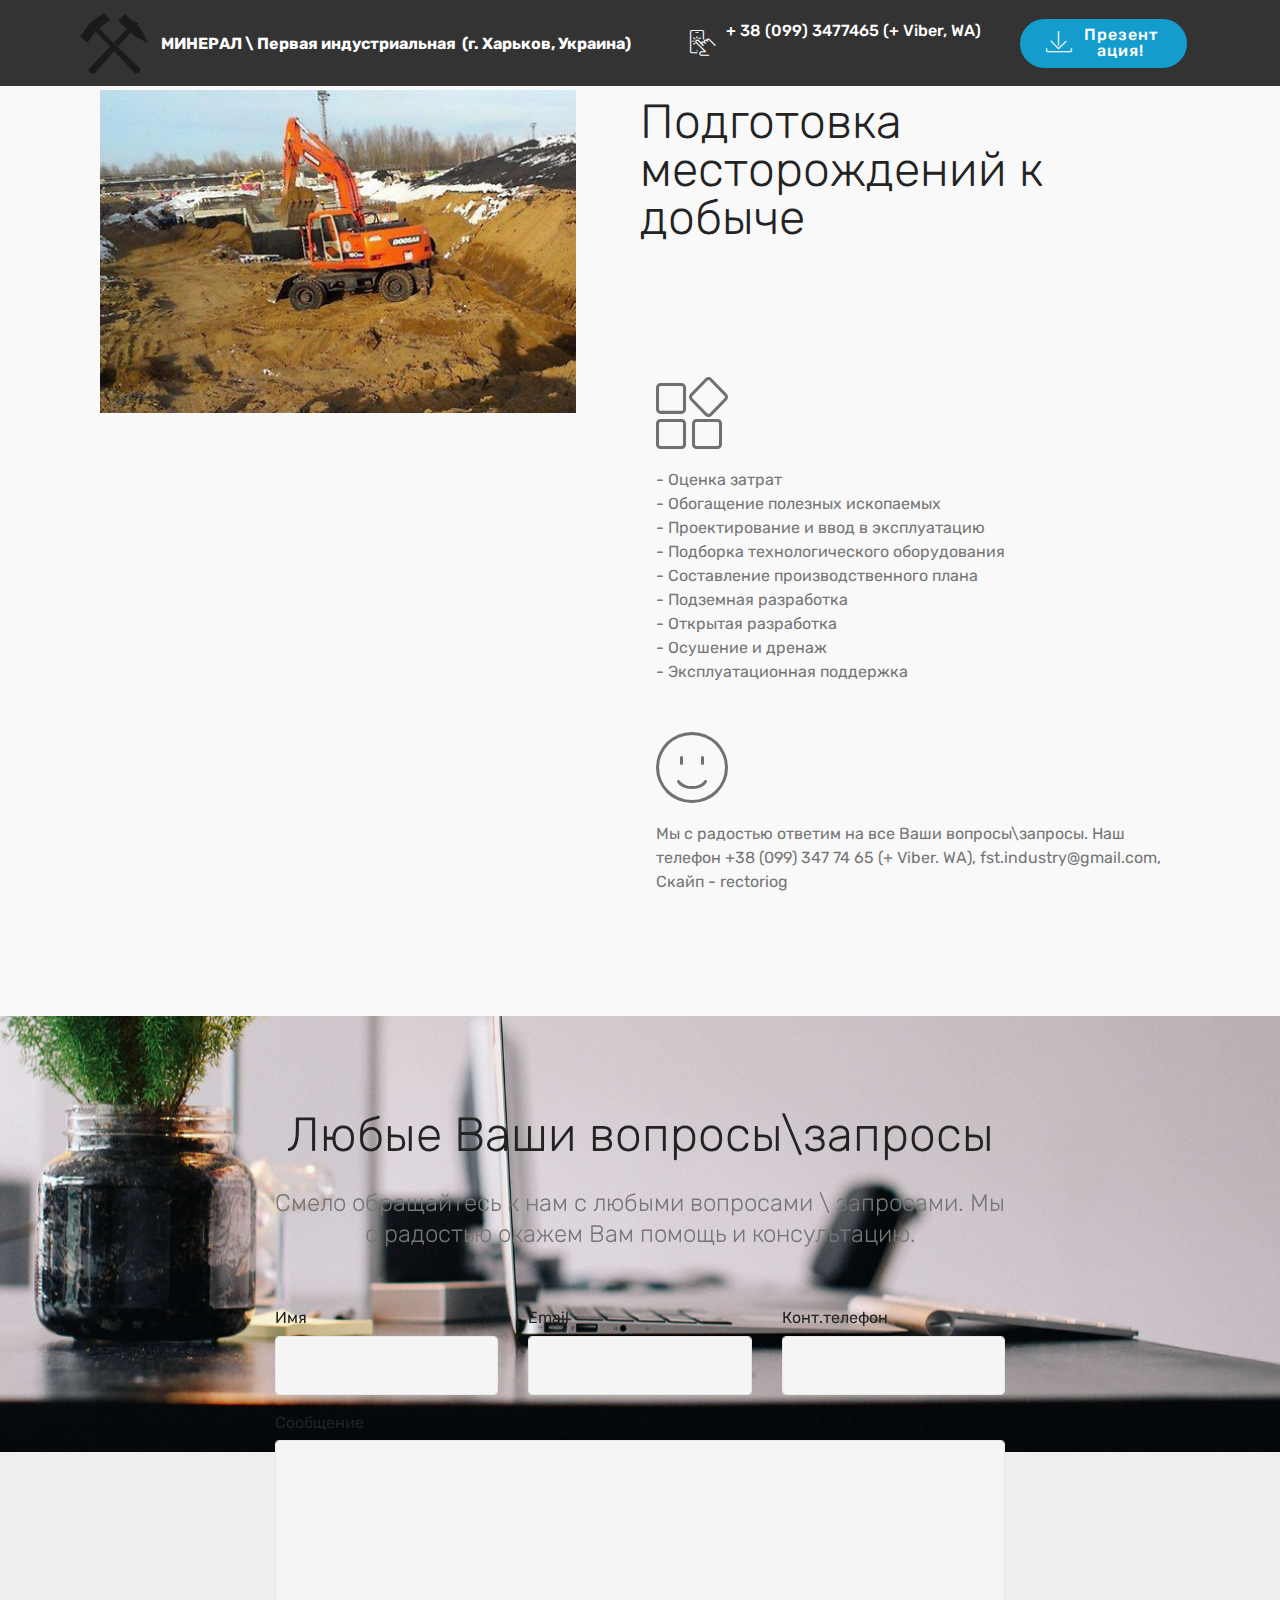
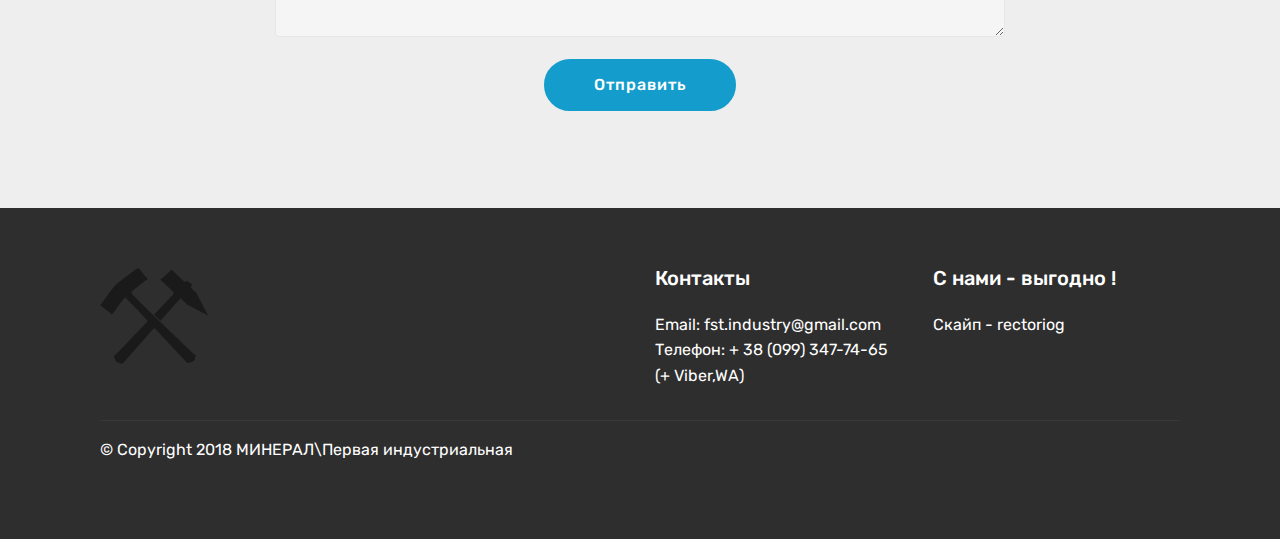
<file: page4.html>
<!DOCTYPE html>
<html>
<head>
  <!-- Site made with Mobirise Website Builder v4.4.1, https://mobirise.com -->
  <meta charset="UTF-8">
  <meta http-equiv="X-UA-Compatible" content="IE=edge">
  <meta name="generator" content="Mobirise v4.4.1, mobirise.com">
  <meta name="viewport" content="width=device-width, initial-scale=1">
  <link rel="shortcut icon" href="assets/images/hammer-39719-960-720-810x720.png" type="image/x-icon">
  <meta name="description" content="Оценка затрат
Обогащение полезных ископаемых
Проектирование и ввод в эксплуатацию
Подборка технологического оборудования
Составление производственного плана
Подземная разработка
Открытая разработка
Осушение и дренаж
Эксплуатационная поддержка
">
  <title>Подготовка месторождений к добыче</title>
  <link rel="stylesheet" href="assets/web/assets/mobirise-icons/mobirise-icons.css">
  <link rel="stylesheet" href="assets/tether/tether.min.css">
  <link rel="stylesheet" href="assets/bootstrap/css/bootstrap.min.css">
  <link rel="stylesheet" href="assets/bootstrap/css/bootstrap-grid.min.css">
  <link rel="stylesheet" href="assets/bootstrap/css/bootstrap-reboot.min.css">
  <link rel="stylesheet" href="assets/socicon/css/styles.css">
  <link rel="stylesheet" href="assets/dropdown/css/style.css">
  <link rel="stylesheet" href="assets/theme/css/style.css">
  <link rel="stylesheet" href="assets/mobirise/css/mbr-additional.css" type="text/css">
  
  
  
</head>
<body>
<section class="menu cid-qCryGmGnoc" once="menu" id="menu1-o" data-rv-view="224">

    

    <nav class="navbar navbar-expand beta-menu navbar-dropdown align-items-center navbar-fixed-top navbar-toggleable-sm">
        <button class="navbar-toggler navbar-toggler-right" type="button" data-toggle="collapse" data-target="#navbarSupportedContent" aria-controls="navbarSupportedContent" aria-expanded="false" aria-label="Toggle navigation">
            <div class="hamburger">
                <span></span>
                <span></span>
                <span></span>
                <span></span>
            </div>
        </button>
        <div class="menu-logo">
            <div class="navbar-brand">
                <span class="navbar-logo">
                    <a href="index.html">
                         <img src="assets/images/hammer-39719-960-720-810x720.png" alt="Mobirise" title="" media-simple="true" style="height: 3.8rem;">
                    </a>
                </span>
                <span class="navbar-caption-wrap"><a class="navbar-caption text-white display-4" href="index.html">МИНЕРАЛ \ Первая индустриальная &nbsp;(г. Харьков, Украина)</a></span>
            </div>
        </div>
        <div class="collapse navbar-collapse" id="navbarSupportedContent">
            <ul class="navbar-nav nav-dropdown" data-app-modern-menu="true"><li class="nav-item">
                    <a class="nav-link link text-white display-7" href="index.html"><span class="mbri-touch mbr-iconfont mbr-iconfont-btn"></span>+ 38 (099) 3477465 (+ Viber, WA) &nbsp; &nbsp; &nbsp; &nbsp; &nbsp; &nbsp; &nbsp; &nbsp; &nbsp; &nbsp;&nbsp;</a>
                </li></ul>
            <div class="navbar-buttons mbr-section-btn"><a class="btn btn-sm btn-primary display-4" href="assets/files/PresentationMineralUkr.pdf">
                    <span class="mbri-save mbr-iconfont mbr-iconfont-btn "></span>Презентация!
                </a></div>
        </div>
    </nav>
</section>

<section class="engine"><a href="https://mobirise.co/f">free bootstrap builder</a></section><section class="features11 cid-qCsj9YhJGF" id="features11-p" data-rv-view="226">

    

    

    <div class="container">   
        <div class="col-md-12">
            <div class="media-container-row">
                <div class="mbr-figure" style="width: 50%;">
                    <img src="assets/images/razrabotka-1-471x320.jpg" alt="Mobirise" title="" media-simple="true">
                </div>
                <div class=" align-left aside-content">
                    <h2 class="mbr-title pt-2 mbr-fonts-style display-2">Подготовка месторождений к добыче
<div><br></div></h2>
                    <div class="mbr-section-text">
                        <p class="mbr-text mb-5 pt-3 mbr-light mbr-fonts-style display-5"></p>
                    </div>

                    <div class="block-content">
                        <div class="card p-3 pr-3">
                            <div class="media">
                                <div class=" align-self-center card-img pb-3">
                                    <span class="mbri-extension mbr-iconfont" media-simple="true"></span>
                                </div>     
                                <div class="media-body">
                                    <h4 class="card-title mbr-fonts-style display-7"></h4>
                                </div>
                            </div>                

                            <div class="card-box">
                                <p class="block-text mbr-fonts-style display-7">- Оценка затрат
<br>- Обогащение полезных ископаемых
<br>- Проектирование и ввод в эксплуатацию
<br>- Подборка технологического оборудования
<br>- Составление производственного плана
<br>- Подземная разработка
<br>- Открытая разработка
<br>- Осушение и дренаж
<br>- Эксплуатационная поддержка&nbsp;<br></p>
                            </div>
                        </div>

                        <div class="card p-3 pr-3">
                            <div class="media">
                                <div class="align-self-center card-img pb-3">
                                    <span class="mbr-iconfont mbri-smile-face" media-simple="true"></span>
                                </div>     
                                <div class="media-body">
                                    <h4 class="card-title mbr-fonts-style display-7"></h4>
                                </div>
                            </div>                

                            <div class="card-box">
                                <p class="block-text mbr-fonts-style display-7">Мы с радостью ответим на все Ваши вопросы\запросы. Наш телефон +38 (099) 347 74 65 (+ Viber. WA), fst.industry@gmail.com, 
<br>Скайп - rectoriog</p>
                            </div>
                        </div>
                    </div>
                </div>
            </div>
        </div> 
    </div>          
</section>

<section class="mbr-section form1 cid-qCsjpeNJWS mbr-parallax-background" id="form1-q" data-rv-view="229">

    

    
    <div class="container">
        <div class="row justify-content-center">
            <div class="title col-12 col-lg-8">
                <h2 class="mbr-section-title align-center pb-3 mbr-fonts-style display-2">Любые Ваши вопросы\запросы</h2>
                <h3 class="mbr-section-subtitle align-center mbr-light pb-3 mbr-fonts-style display-5">Смело обращайтесь к нам с любыми вопросами \ запросами. Мы с радостью окажем Вам помощь и консультацию.</h3>
            </div>
        </div>
    </div>
    <div class="container">
        <div class="row justify-content-center">
            <div class="media-container-column col-lg-8" data-form-type="formoid">
                    <div data-form-alert="" hidden="">Спасибо ! В ближайшее время мы свяжемся с Вами !</div>
            
                    <form class="mbr-form" action="https://mobirise.com/" method="post" data-form-title="Mobirise Form"><input type="hidden" data-form-email="true" value="UCZT9ULP9rJPS4XIaaPqlYtSX2ox+GytDPI6rrRnPckVly3VD2GKQwK6zBcQGxsw0J2LRf4xyr1uk70MGDv4fSkfUE/I3WXZutk4Fyc8JC++s+AfdV/7DFjup3tksuK8">
                        <div class="row row-sm-offset">
                            <div class="col-md-4 multi-horizontal" data-for="name">
                                <div class="form-group">
                                    <label class="form-control-label mbr-fonts-style display-7" for="name-form1-q">Имя</label>
                                    <input type="text" class="form-control" name="name" data-form-field="Name" required="" id="name-form1-q">
                                </div>
                            </div>
                            <div class="col-md-4 multi-horizontal" data-for="email">
                                <div class="form-group">
                                    <label class="form-control-label mbr-fonts-style display-7" for="email-form1-q">Email</label>
                                    <input type="email" class="form-control" name="email" data-form-field="Email" required="" id="email-form1-q">
                                </div>
                            </div>
                            <div class="col-md-4 multi-horizontal" data-for="phone">
                                <div class="form-group">
                                    <label class="form-control-label mbr-fonts-style display-7" for="phone-form1-q">Конт.телефон</label>
                                    <input type="tel" class="form-control" name="phone" data-form-field="Phone" id="phone-form1-q">
                                </div>
                            </div>
                        </div>
                        <div class="form-group" data-for="message">
                            <label class="form-control-label mbr-fonts-style display-7" for="message-form1-q">Сообщение</label>
                            <textarea type="text" class="form-control" name="message" rows="7" data-form-field="Message" id="message-form1-q"></textarea>
                        </div>
            
                        <span class="input-group-btn"><button href="" type="submit" class="btn btn-primary btn-form display-4">Отправить</button></span>
                    </form>
            </div>
        </div>
    </div>
</section>

<section class="cid-qDe7sWdzyg" id="footer1-1q" data-rv-view="232">

    

    

    <div class="container">
        <div class="media-container-row content text-white">
            <div class="col-12 col-md-3">
                <div class="media-wrap">
                    <a href="index.html">
                        <img src="assets/images/hammer-39719-960-720-810x720.png" alt="Mobirise" title="" media-simple="true">
                    </a>
                </div>
            </div>
            <div class="col-12 col-md-3 mbr-fonts-style display-7">
                <h5 class="pb-3"></h5>
                <p class="mbr-text"></p>
            </div>
            <div class="col-12 col-md-3 mbr-fonts-style display-7">
                <h5 class="pb-3">Контакты</h5>
                <p class="mbr-text">
                    Email: fst.industry@gmail.com&nbsp;<br>Телефон: + 38 (099) 347-74-65&nbsp;<br>(+ Viber,WA)</p>
            </div>
            <div class="col-12 col-md-3 mbr-fonts-style display-7">
                <h5 class="pb-3">С нами - выгодно !</h5>
                <p class="mbr-text">Скайп - rectoriog</p>
            </div>
        </div>
        <div class="footer-lower">
            <div class="media-container-row">
                <div class="col-sm-12">
                    <hr>
                </div>
            </div>
            <div class="media-container-row mbr-white">
                <div class="col-sm-6 copyright">
                    <p class="mbr-text mbr-fonts-style display-7">
                        © Copyright 2018 МИНЕРАЛ\Первая индустриальная</p>
                </div>
                <div class="col-md-6">
                    
                </div>
            </div>
        </div>
    </div>
</section>


  <script src="assets/web/assets/jquery/jquery.min.js"></script>
  <script src="assets/popper/popper.min.js"></script>
  <script src="assets/tether/tether.min.js"></script>
  <script src="assets/bootstrap/js/bootstrap.min.js"></script>
  <script src="assets/smooth-scroll/smooth-scroll.js"></script>
  <script src="assets/touch-swipe/jquery.touch-swipe.min.js"></script>
  <script src="assets/jarallax/jarallax.min.js"></script>
  <script src="assets/dropdown/js/script.min.js"></script>
  <script src="assets/theme/js/script.js"></script>
  <script src="assets/formoid/formoid.min.js"></script>
  
  
</body>
</html>
</file>
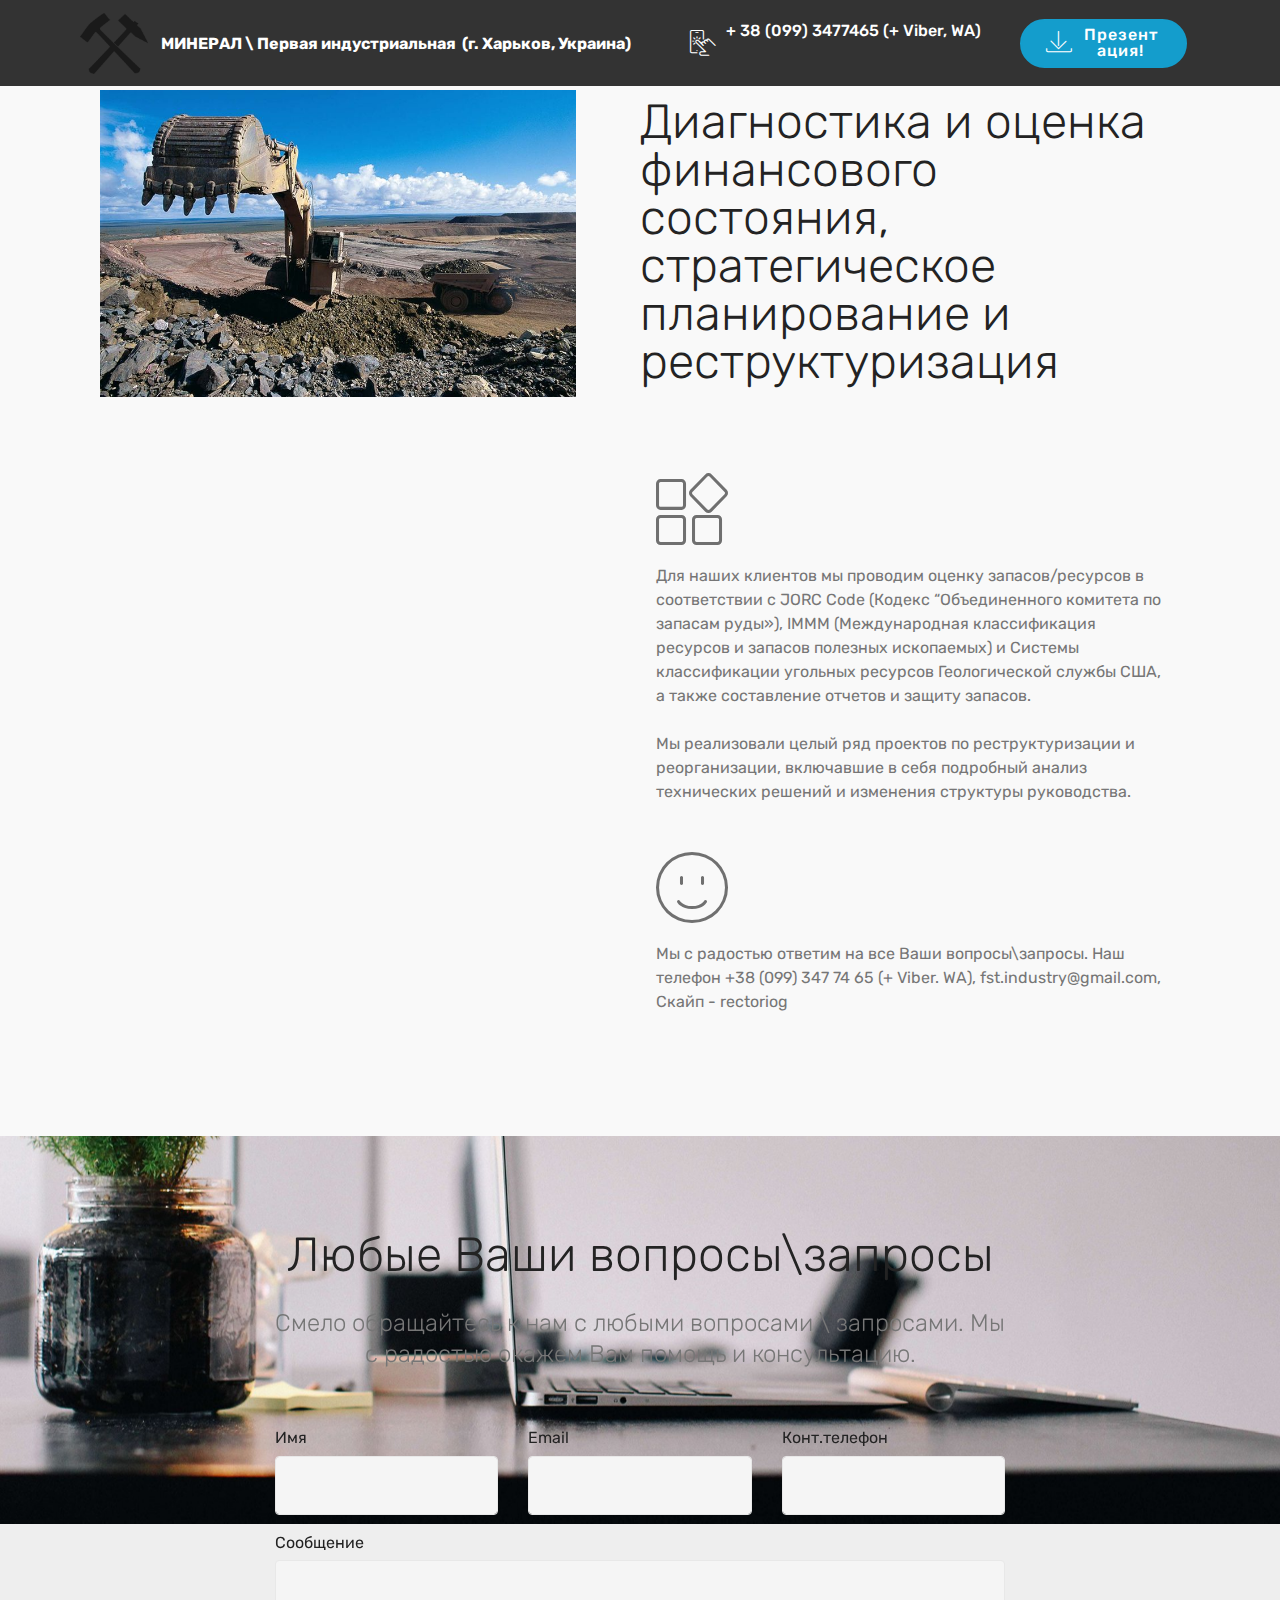
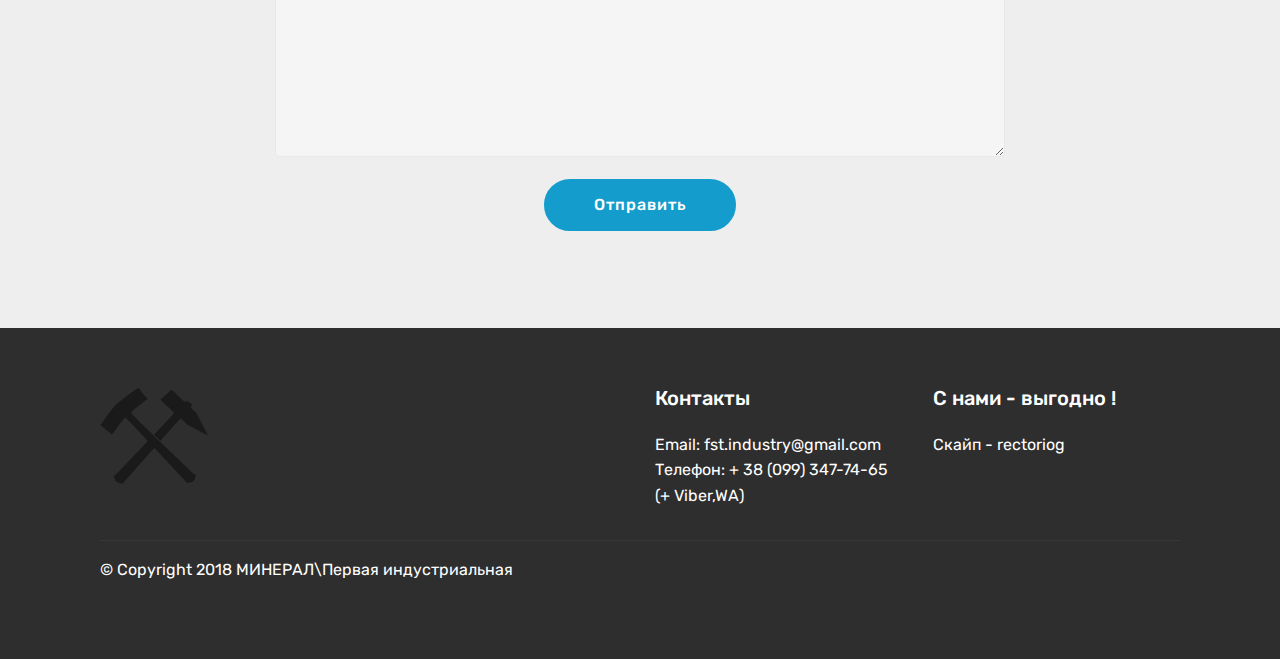
<file: page5.html>
<!DOCTYPE html>
<html>
<head>
  <!-- Site made with Mobirise Website Builder v4.4.1, https://mobirise.com -->
  <meta charset="UTF-8">
  <meta http-equiv="X-UA-Compatible" content="IE=edge">
  <meta name="generator" content="Mobirise v4.4.1, mobirise.com">
  <meta name="viewport" content="width=device-width, initial-scale=1">
  <link rel="shortcut icon" href="assets/images/hammer-39719-960-720-810x720.png" type="image/x-icon">
  <meta name="description" content="Для наших клиентов мы проводим оценку запасов/ресурсов в соответствии с JORC Code (Кодекс “Объединенного комитета по запасам руды»), IMMM (Международная классификация ресурсов и запасов полезных ископаемых) и Системы классификации угольных ресурсов Геологической службы США, а также составление отчетов и защиту запасов .

Мы реализовали целый ряд проектов по реструктуризации и реорганизации, включавшие в себя подробный анализ технических решений и изменения структуры руководства.">
  <title>Диагностика и оценка финансового состояния, стратегическое планирование и реструктуризация</title>
  <link rel="stylesheet" href="assets/web/assets/mobirise-icons/mobirise-icons.css">
  <link rel="stylesheet" href="assets/tether/tether.min.css">
  <link rel="stylesheet" href="assets/bootstrap/css/bootstrap.min.css">
  <link rel="stylesheet" href="assets/bootstrap/css/bootstrap-grid.min.css">
  <link rel="stylesheet" href="assets/bootstrap/css/bootstrap-reboot.min.css">
  <link rel="stylesheet" href="assets/socicon/css/styles.css">
  <link rel="stylesheet" href="assets/dropdown/css/style.css">
  <link rel="stylesheet" href="assets/theme/css/style.css">
  <link rel="stylesheet" href="assets/mobirise/css/mbr-additional.css" type="text/css">
  
  
  
</head>
<body>
<section class="menu cid-qCryGmGnoc" once="menu" id="menu1-s" data-rv-view="235">

    

    <nav class="navbar navbar-expand beta-menu navbar-dropdown align-items-center navbar-fixed-top navbar-toggleable-sm">
        <button class="navbar-toggler navbar-toggler-right" type="button" data-toggle="collapse" data-target="#navbarSupportedContent" aria-controls="navbarSupportedContent" aria-expanded="false" aria-label="Toggle navigation">
            <div class="hamburger">
                <span></span>
                <span></span>
                <span></span>
                <span></span>
            </div>
        </button>
        <div class="menu-logo">
            <div class="navbar-brand">
                <span class="navbar-logo">
                    <a href="index.html">
                         <img src="assets/images/hammer-39719-960-720-810x720.png" alt="Mobirise" title="" media-simple="true" style="height: 3.8rem;">
                    </a>
                </span>
                <span class="navbar-caption-wrap"><a class="navbar-caption text-white display-4" href="index.html">МИНЕРАЛ \ Первая индустриальная &nbsp;(г. Харьков, Украина)</a></span>
            </div>
        </div>
        <div class="collapse navbar-collapse" id="navbarSupportedContent">
            <ul class="navbar-nav nav-dropdown" data-app-modern-menu="true"><li class="nav-item">
                    <a class="nav-link link text-white display-7" href="index.html"><span class="mbri-touch mbr-iconfont mbr-iconfont-btn"></span>+ 38 (099) 3477465 (+ Viber, WA) &nbsp; &nbsp; &nbsp; &nbsp; &nbsp; &nbsp; &nbsp; &nbsp; &nbsp; &nbsp;&nbsp;</a>
                </li></ul>
            <div class="navbar-buttons mbr-section-btn"><a class="btn btn-sm btn-primary display-4" href="assets/files/PresentationMineralUkr.pdf">
                    <span class="mbri-save mbr-iconfont mbr-iconfont-btn "></span>Презентация!
                </a></div>
        </div>
    </nav>
</section>

<section class="engine"><a href="https://mobirise.co/h">make your own website</a></section><section class="features11 cid-qCsj9YhJGF" id="features11-t" data-rv-view="237">

    

    

    <div class="container">   
        <div class="col-md-12">
            <div class="media-container-row">
                <div class="mbr-figure" style="width: 50%;">
                    <img src="assets/images/9672-1-840x541.jpg" alt="Mobirise" title="" media-simple="true">
                </div>
                <div class=" align-left aside-content">
                    <h2 class="mbr-title pt-2 mbr-fonts-style display-2">Диагностика и оценка финансового состояния, стратегическое планирование и реструктуризация</h2>
                    <div class="mbr-section-text">
                        <p class="mbr-text mb-5 pt-3 mbr-light mbr-fonts-style display-5"></p>
                    </div>

                    <div class="block-content">
                        <div class="card p-3 pr-3">
                            <div class="media">
                                <div class=" align-self-center card-img pb-3">
                                    <span class="mbri-extension mbr-iconfont" media-simple="true"></span>
                                </div>     
                                <div class="media-body">
                                    <h4 class="card-title mbr-fonts-style display-7"></h4>
                                </div>
                            </div>                

                            <div class="card-box">
                                <p class="block-text mbr-fonts-style display-7">Для наших клиентов мы проводим оценку запасов/ресурсов в соответствии с JORC Code (Кодекс “Объединенного комитета по запасам руды»), IMMM (Международная классификация ресурсов и запасов полезных ископаемых) и Системы классификации угольных ресурсов Геологической службы США, а также составление отчетов и защиту запасов.
<br>
<br>Мы реализовали целый ряд проектов по реструктуризации и реорганизации, включавшие в себя подробный анализ технических решений и изменения структуры руководства.</p>
                            </div>
                        </div>

                        <div class="card p-3 pr-3">
                            <div class="media">
                                <div class="align-self-center card-img pb-3">
                                    <span class="mbr-iconfont mbri-smile-face" media-simple="true"></span>
                                </div>     
                                <div class="media-body">
                                    <h4 class="card-title mbr-fonts-style display-7"></h4>
                                </div>
                            </div>                

                            <div class="card-box">
                                <p class="block-text mbr-fonts-style display-7">Мы с радостью ответим на все Ваши вопросы\запросы. Наш телефон +38 (099) 347 74 65 (+ Viber. WA), fst.industry@gmail.com, 
<br>Скайп - rectoriog</p>
                            </div>
                        </div>
                    </div>
                </div>
            </div>
        </div> 
    </div>          
</section>

<section class="mbr-section form1 cid-qCsjpeNJWS mbr-parallax-background" id="form1-u" data-rv-view="240">

    

    
    <div class="container">
        <div class="row justify-content-center">
            <div class="title col-12 col-lg-8">
                <h2 class="mbr-section-title align-center pb-3 mbr-fonts-style display-2">Любые Ваши вопросы\запросы</h2>
                <h3 class="mbr-section-subtitle align-center mbr-light pb-3 mbr-fonts-style display-5">Смело обращайтесь к нам с любыми вопросами \ запросами. Мы с радостью окажем Вам помощь и консультацию.</h3>
            </div>
        </div>
    </div>
    <div class="container">
        <div class="row justify-content-center">
            <div class="media-container-column col-lg-8" data-form-type="formoid">
                    <div data-form-alert="" hidden="">Спасибо ! В ближайшее время мы свяжемся с Вами !</div>
            
                    <form class="mbr-form" action="https://mobirise.com/" method="post" data-form-title="Mobirise Form"><input type="hidden" data-form-email="true" value="eAFdwg+Os1jrtQfkCS7+DKyaFsqDgKln6Th1QucSDzx2SwW4pyKh253Bw6neVcN4SkhbIXVJgrvk+kXJssMLyM2nnXyHynkiC//jrb6E3uxeBi0c8Zl9xZ1v4CcWPslK">
                        <div class="row row-sm-offset">
                            <div class="col-md-4 multi-horizontal" data-for="name">
                                <div class="form-group">
                                    <label class="form-control-label mbr-fonts-style display-7" for="name-form1-u">Имя</label>
                                    <input type="text" class="form-control" name="name" data-form-field="Name" required="" id="name-form1-u">
                                </div>
                            </div>
                            <div class="col-md-4 multi-horizontal" data-for="email">
                                <div class="form-group">
                                    <label class="form-control-label mbr-fonts-style display-7" for="email-form1-u">Email</label>
                                    <input type="email" class="form-control" name="email" data-form-field="Email" required="" id="email-form1-u">
                                </div>
                            </div>
                            <div class="col-md-4 multi-horizontal" data-for="phone">
                                <div class="form-group">
                                    <label class="form-control-label mbr-fonts-style display-7" for="phone-form1-u">Конт.телефон</label>
                                    <input type="tel" class="form-control" name="phone" data-form-field="Phone" id="phone-form1-u">
                                </div>
                            </div>
                        </div>
                        <div class="form-group" data-for="message">
                            <label class="form-control-label mbr-fonts-style display-7" for="message-form1-u">Сообщение</label>
                            <textarea type="text" class="form-control" name="message" rows="7" data-form-field="Message" id="message-form1-u"></textarea>
                        </div>
            
                        <span class="input-group-btn"><button href="" type="submit" class="btn btn-primary btn-form display-4">Отправить</button></span>
                    </form>
            </div>
        </div>
    </div>
</section>

<section class="cid-qDe7AcolsL" id="footer1-1r" data-rv-view="243">

    

    

    <div class="container">
        <div class="media-container-row content text-white">
            <div class="col-12 col-md-3">
                <div class="media-wrap">
                    <a href="index.html">
                        <img src="assets/images/hammer-39719-960-720-810x720.png" alt="Mobirise" title="" media-simple="true">
                    </a>
                </div>
            </div>
            <div class="col-12 col-md-3 mbr-fonts-style display-7">
                <h5 class="pb-3"></h5>
                <p class="mbr-text"></p>
            </div>
            <div class="col-12 col-md-3 mbr-fonts-style display-7">
                <h5 class="pb-3">Контакты</h5>
                <p class="mbr-text">
                    Email: fst.industry@gmail.com&nbsp;<br>Телефон: + 38 (099) 347-74-65&nbsp;<br>(+ Viber,WA)</p>
            </div>
            <div class="col-12 col-md-3 mbr-fonts-style display-7">
                <h5 class="pb-3">С нами - выгодно !</h5>
                <p class="mbr-text">Скайп - rectoriog</p>
            </div>
        </div>
        <div class="footer-lower">
            <div class="media-container-row">
                <div class="col-sm-12">
                    <hr>
                </div>
            </div>
            <div class="media-container-row mbr-white">
                <div class="col-sm-6 copyright">
                    <p class="mbr-text mbr-fonts-style display-7">
                        © Copyright 2018 МИНЕРАЛ\Первая индустриальная</p>
                </div>
                <div class="col-md-6">
                    
                </div>
            </div>
        </div>
    </div>
</section>


  <script src="assets/web/assets/jquery/jquery.min.js"></script>
  <script src="assets/popper/popper.min.js"></script>
  <script src="assets/tether/tether.min.js"></script>
  <script src="assets/bootstrap/js/bootstrap.min.js"></script>
  <script src="assets/smooth-scroll/smooth-scroll.js"></script>
  <script src="assets/touch-swipe/jquery.touch-swipe.min.js"></script>
  <script src="assets/jarallax/jarallax.min.js"></script>
  <script src="assets/dropdown/js/script.min.js"></script>
  <script src="assets/theme/js/script.js"></script>
  <script src="assets/formoid/formoid.min.js"></script>
  
  
</body>
</html>
</file>
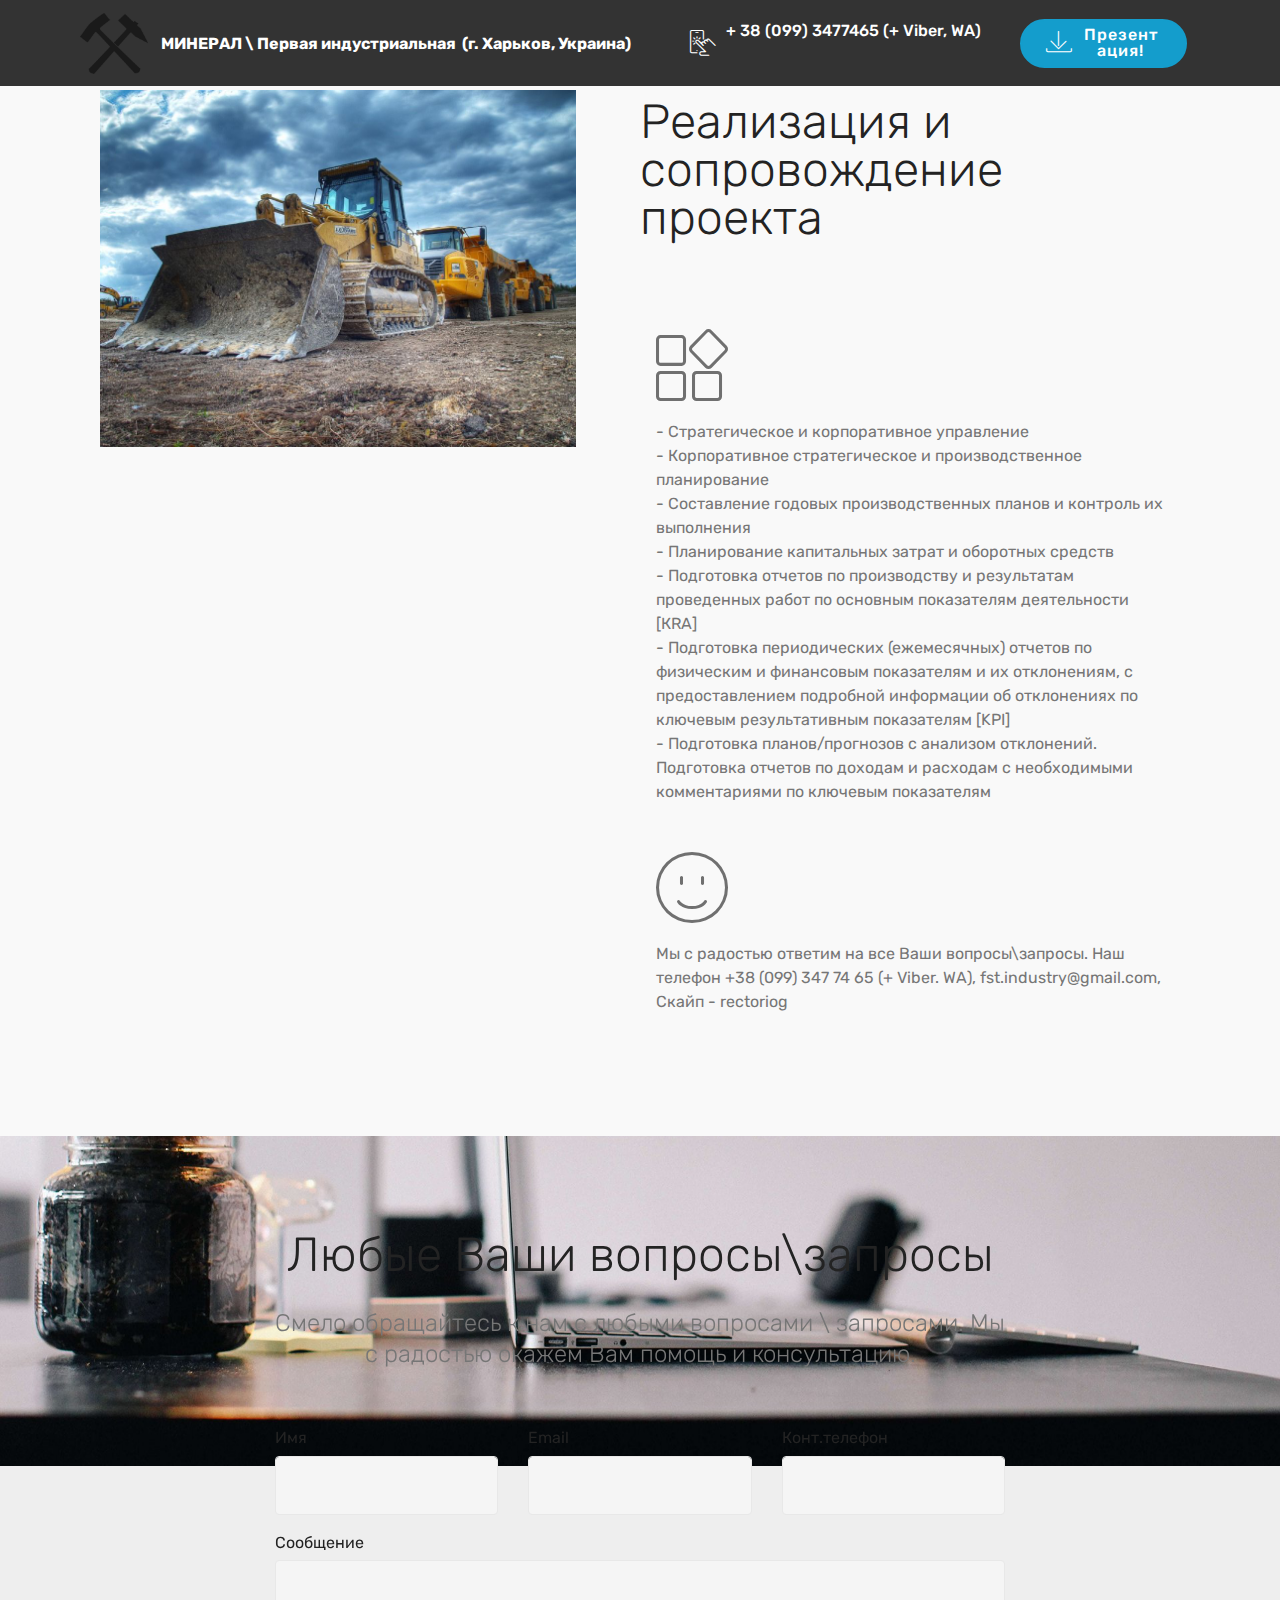
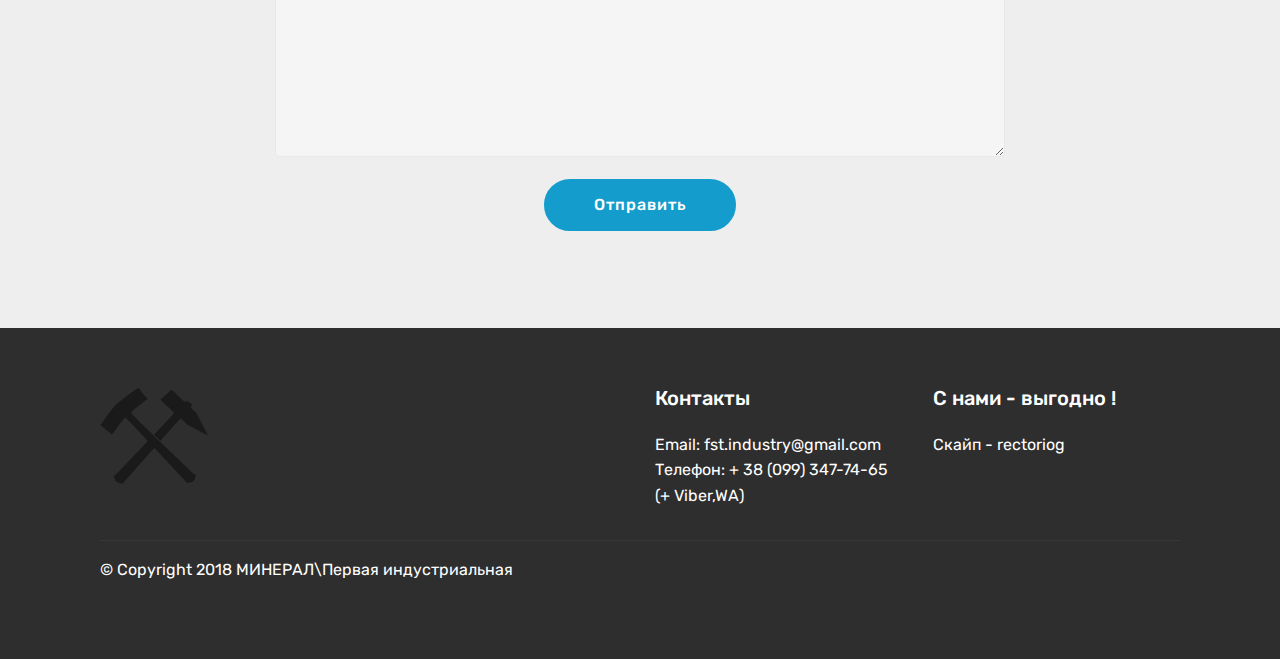
<file: page6.html>
<!DOCTYPE html>
<html>
<head>
  <!-- Site made with Mobirise Website Builder v4.4.1, https://mobirise.com -->
  <meta charset="UTF-8">
  <meta http-equiv="X-UA-Compatible" content="IE=edge">
  <meta name="generator" content="Mobirise v4.4.1, mobirise.com">
  <meta name="viewport" content="width=device-width, initial-scale=1">
  <link rel="shortcut icon" href="assets/images/hammer-39719-960-720-810x720.png" type="image/x-icon">
  <meta name="description" content="- Стратегическое и корпоративное управление 
- Корпоративное стратегическое и производственное планирование 
- Составление годовых производственных планов и контроль их выполнения 
- Планирование капитальных затрат и оборотных средств 
- Подготовка отчетов по производству и результатам проведенных работ по основным показателям деятельности [КRA] 
- Подготовка периодических (ежемесячных) отчетов по физическим и финансовым показателям и их отклонениям, с предоставлением подробной информации об отклонениях по ключевым результативным показателям [KPI] 
- Подготовка планов/прогнозов с анализом отклонений. Подготовка отчетов по доходам и расходам с необходимыми комментариями по ключевым показателям">
  <title>Реализация и сопровождение проекта</title>
  <link rel="stylesheet" href="assets/web/assets/mobirise-icons/mobirise-icons.css">
  <link rel="stylesheet" href="assets/tether/tether.min.css">
  <link rel="stylesheet" href="assets/bootstrap/css/bootstrap.min.css">
  <link rel="stylesheet" href="assets/bootstrap/css/bootstrap-grid.min.css">
  <link rel="stylesheet" href="assets/bootstrap/css/bootstrap-reboot.min.css">
  <link rel="stylesheet" href="assets/socicon/css/styles.css">
  <link rel="stylesheet" href="assets/dropdown/css/style.css">
  <link rel="stylesheet" href="assets/theme/css/style.css">
  <link rel="stylesheet" href="assets/mobirise/css/mbr-additional.css" type="text/css">
  
  
  
</head>
<body>
<section class="menu cid-qCryGmGnoc" once="menu" id="menu1-w" data-rv-view="246">

    

    <nav class="navbar navbar-expand beta-menu navbar-dropdown align-items-center navbar-fixed-top navbar-toggleable-sm">
        <button class="navbar-toggler navbar-toggler-right" type="button" data-toggle="collapse" data-target="#navbarSupportedContent" aria-controls="navbarSupportedContent" aria-expanded="false" aria-label="Toggle navigation">
            <div class="hamburger">
                <span></span>
                <span></span>
                <span></span>
                <span></span>
            </div>
        </button>
        <div class="menu-logo">
            <div class="navbar-brand">
                <span class="navbar-logo">
                    <a href="index.html">
                         <img src="assets/images/hammer-39719-960-720-810x720.png" alt="Mobirise" title="" media-simple="true" style="height: 3.8rem;">
                    </a>
                </span>
                <span class="navbar-caption-wrap"><a class="navbar-caption text-white display-4" href="index.html">МИНЕРАЛ \ Первая индустриальная &nbsp;(г. Харьков, Украина)</a></span>
            </div>
        </div>
        <div class="collapse navbar-collapse" id="navbarSupportedContent">
            <ul class="navbar-nav nav-dropdown" data-app-modern-menu="true"><li class="nav-item">
                    <a class="nav-link link text-white display-7" href="index.html"><span class="mbri-touch mbr-iconfont mbr-iconfont-btn"></span>+ 38 (099) 3477465 (+ Viber, WA) &nbsp; &nbsp; &nbsp; &nbsp; &nbsp; &nbsp; &nbsp; &nbsp; &nbsp; &nbsp;&nbsp;</a>
                </li></ul>
            <div class="navbar-buttons mbr-section-btn"><a class="btn btn-sm btn-primary display-4" href="assets/files/PresentationMineralUkr.pdf">
                    <span class="mbri-save mbr-iconfont mbr-iconfont-btn "></span>Презентация!
                </a></div>
        </div>
    </nav>
</section>

<section class="engine"><a href="https://mobirise.co/o">bootstrap button</a></section><section class="features11 cid-qCsj9YhJGF" id="features11-x" data-rv-view="248">

    

    

    <div class="container">   
        <div class="col-md-12">
            <div class="media-container-row">
                <div class="mbr-figure" style="width: 50%;">
                    <img src="assets/images/mining-440743-960-721-960x720.jpg" alt="Mobirise" title="" media-simple="true">
                </div>
                <div class=" align-left aside-content">
                    <h2 class="mbr-title pt-2 mbr-fonts-style display-2">Реализация и сопровождение проекта</h2>
                    <div class="mbr-section-text">
                        <p class="mbr-text mb-5 pt-3 mbr-light mbr-fonts-style display-5"></p>
                    </div>

                    <div class="block-content">
                        <div class="card p-3 pr-3">
                            <div class="media">
                                <div class=" align-self-center card-img pb-3">
                                    <span class="mbri-extension mbr-iconfont" media-simple="true"></span>
                                </div>     
                                <div class="media-body">
                                    <h4 class="card-title mbr-fonts-style display-7"></h4>
                                </div>
                            </div>                

                            <div class="card-box">
                                <p class="block-text mbr-fonts-style display-7">- Стратегическое и корпоративное управление
<br>- Корпоративное стратегическое и производственное планирование
<br>- Составление годовых производственных планов и контроль их выполнения
<br>- Планирование капитальных затрат и оборотных средств
<br>- Подготовка отчетов по производству и результатам проведенных работ по основным показателям деятельности [КRA]
<br>- Подготовка периодических (ежемесячных) отчетов по физическим и финансовым показателям и их отклонениям, с предоставлением подробной информации об отклонениях по ключевым результативным показателям [KPI]
<br>- Подготовка планов/прогнозов с анализом отклонений. Подготовка отчетов по доходам и расходам с необходимыми комментариями по ключевым показателям</p>
                            </div>
                        </div>

                        <div class="card p-3 pr-3">
                            <div class="media">
                                <div class="align-self-center card-img pb-3">
                                    <span class="mbr-iconfont mbri-smile-face" media-simple="true"></span>
                                </div>     
                                <div class="media-body">
                                    <h4 class="card-title mbr-fonts-style display-7"></h4>
                                </div>
                            </div>                

                            <div class="card-box">
                                <p class="block-text mbr-fonts-style display-7">Мы с радостью ответим на все Ваши вопросы\запросы. Наш телефон +38 (099) 347 74 65 (+ Viber. WA), fst.industry@gmail.com, 
<br>Скайп - rectoriog</p>
                            </div>
                        </div>
                    </div>
                </div>
            </div>
        </div> 
    </div>          
</section>

<section class="mbr-section form1 cid-qCsjpeNJWS mbr-parallax-background" id="form1-y" data-rv-view="251">

    

    
    <div class="container">
        <div class="row justify-content-center">
            <div class="title col-12 col-lg-8">
                <h2 class="mbr-section-title align-center pb-3 mbr-fonts-style display-2">Любые Ваши вопросы\запросы</h2>
                <h3 class="mbr-section-subtitle align-center mbr-light pb-3 mbr-fonts-style display-5">Смело обращайтесь к нам с любыми вопросами \ запросами. Мы с радостью окажем Вам помощь и консультацию.</h3>
            </div>
        </div>
    </div>
    <div class="container">
        <div class="row justify-content-center">
            <div class="media-container-column col-lg-8" data-form-type="formoid">
                    <div data-form-alert="" hidden="">Спасибо ! В ближайшее время мы свяжемся с Вами !</div>
            
                    <form class="mbr-form" action="https://mobirise.com/" method="post" data-form-title="Mobirise Form"><input type="hidden" data-form-email="true" value="gjZ5MOtDkzoooJFezNUgwAN2uhxsbrr/F9t0/NaAknmbIRKJJ+Q6yFV910Yfkh4vEC4Y3U/w7ri4Pi7X+bGRsFnAKUSxfVO9rXxogMESptkuFCRwAzwxe3eaqKKT2eBA">
                        <div class="row row-sm-offset">
                            <div class="col-md-4 multi-horizontal" data-for="name">
                                <div class="form-group">
                                    <label class="form-control-label mbr-fonts-style display-7" for="name-form1-y">Имя</label>
                                    <input type="text" class="form-control" name="name" data-form-field="Name" required="" id="name-form1-y">
                                </div>
                            </div>
                            <div class="col-md-4 multi-horizontal" data-for="email">
                                <div class="form-group">
                                    <label class="form-control-label mbr-fonts-style display-7" for="email-form1-y">Email</label>
                                    <input type="email" class="form-control" name="email" data-form-field="Email" required="" id="email-form1-y">
                                </div>
                            </div>
                            <div class="col-md-4 multi-horizontal" data-for="phone">
                                <div class="form-group">
                                    <label class="form-control-label mbr-fonts-style display-7" for="phone-form1-y">Конт.телефон</label>
                                    <input type="tel" class="form-control" name="phone" data-form-field="Phone" id="phone-form1-y">
                                </div>
                            </div>
                        </div>
                        <div class="form-group" data-for="message">
                            <label class="form-control-label mbr-fonts-style display-7" for="message-form1-y">Сообщение</label>
                            <textarea type="text" class="form-control" name="message" rows="7" data-form-field="Message" id="message-form1-y"></textarea>
                        </div>
            
                        <span class="input-group-btn"><button href="" type="submit" class="btn btn-primary btn-form display-4">Отправить</button></span>
                    </form>
            </div>
        </div>
    </div>
</section>

<section class="cid-qDe7HBUPck" id="footer1-1s" data-rv-view="254">

    

    

    <div class="container">
        <div class="media-container-row content text-white">
            <div class="col-12 col-md-3">
                <div class="media-wrap">
                    <a href="index.html">
                        <img src="assets/images/hammer-39719-960-720-810x720.png" alt="Mobirise" title="" media-simple="true">
                    </a>
                </div>
            </div>
            <div class="col-12 col-md-3 mbr-fonts-style display-7">
                <h5 class="pb-3"></h5>
                <p class="mbr-text"></p>
            </div>
            <div class="col-12 col-md-3 mbr-fonts-style display-7">
                <h5 class="pb-3">Контакты</h5>
                <p class="mbr-text">
                    Email: fst.industry@gmail.com&nbsp;<br>Телефон: + 38 (099) 347-74-65&nbsp;<br>(+ Viber,WA)</p>
            </div>
            <div class="col-12 col-md-3 mbr-fonts-style display-7">
                <h5 class="pb-3">С нами - выгодно !</h5>
                <p class="mbr-text">Скайп - rectoriog</p>
            </div>
        </div>
        <div class="footer-lower">
            <div class="media-container-row">
                <div class="col-sm-12">
                    <hr>
                </div>
            </div>
            <div class="media-container-row mbr-white">
                <div class="col-sm-6 copyright">
                    <p class="mbr-text mbr-fonts-style display-7">
                        © Copyright 2018 МИНЕРАЛ\Первая индустриальная</p>
                </div>
                <div class="col-md-6">
                    
                </div>
            </div>
        </div>
    </div>
</section>


  <script src="assets/web/assets/jquery/jquery.min.js"></script>
  <script src="assets/popper/popper.min.js"></script>
  <script src="assets/tether/tether.min.js"></script>
  <script src="assets/bootstrap/js/bootstrap.min.js"></script>
  <script src="assets/smooth-scroll/smooth-scroll.js"></script>
  <script src="assets/touch-swipe/jquery.touch-swipe.min.js"></script>
  <script src="assets/jarallax/jarallax.min.js"></script>
  <script src="assets/dropdown/js/script.min.js"></script>
  <script src="assets/theme/js/script.js"></script>
  <script src="assets/formoid/formoid.min.js"></script>
  
  
</body>
</html>
</file>
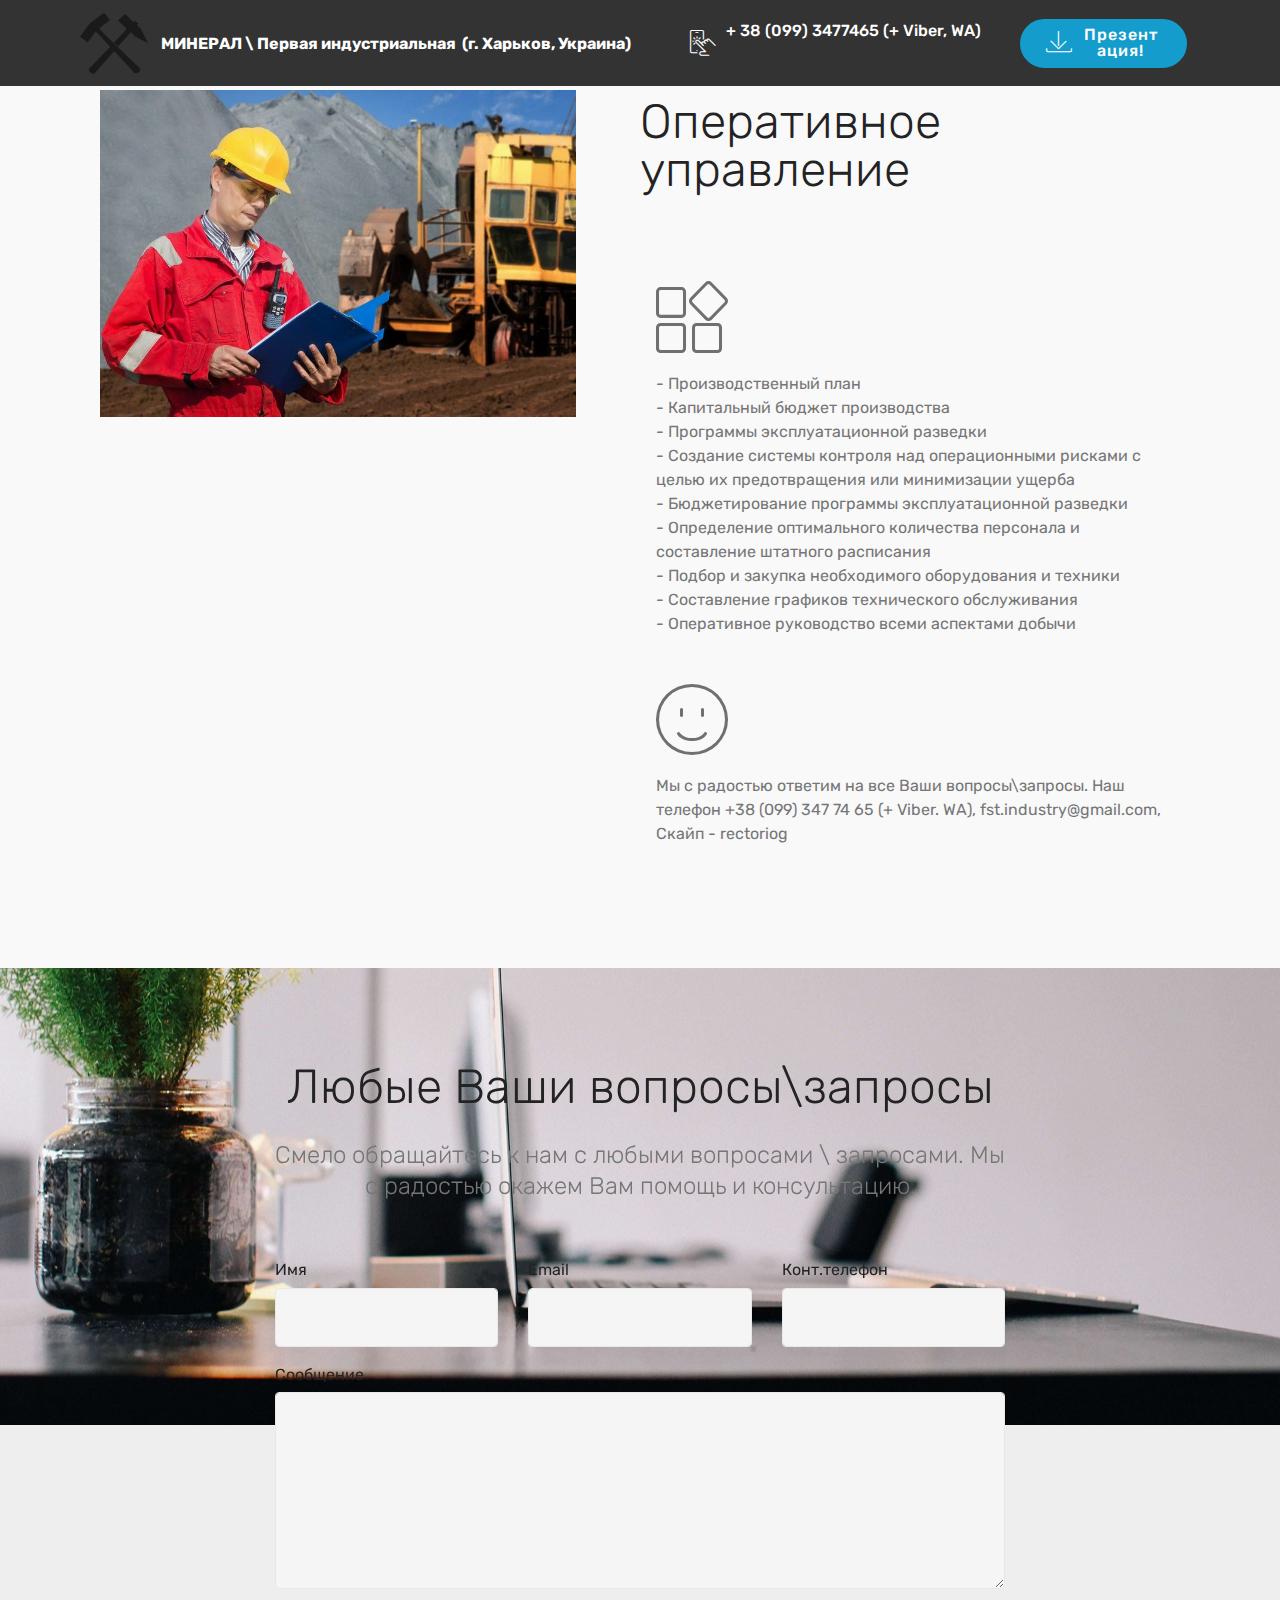
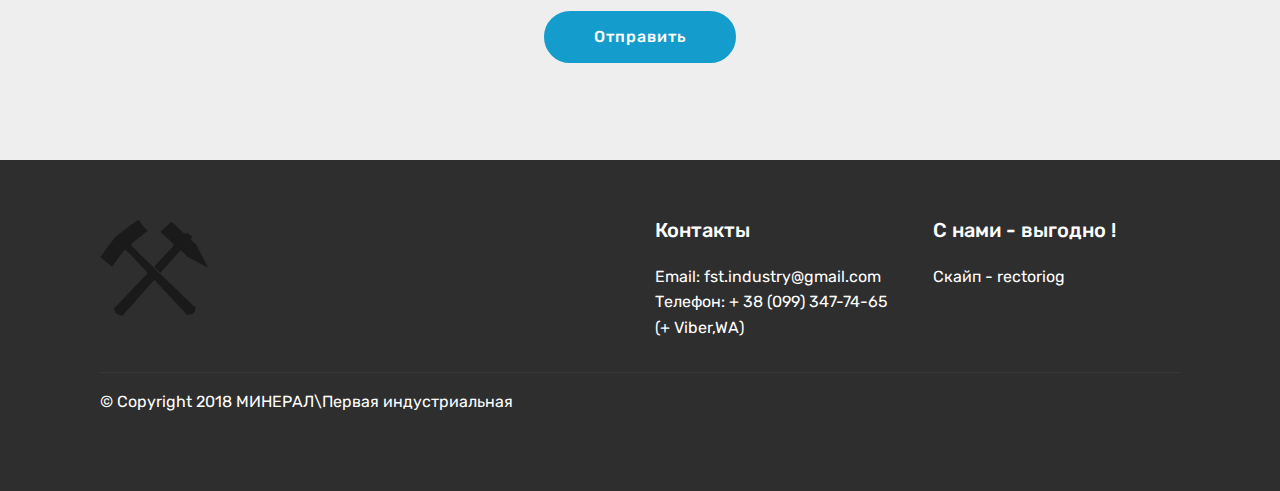
<file: page7.html>
<!DOCTYPE html>
<html>
<head>
  <!-- Site made with Mobirise Website Builder v4.4.1, https://mobirise.com -->
  <meta charset="UTF-8">
  <meta http-equiv="X-UA-Compatible" content="IE=edge">
  <meta name="generator" content="Mobirise v4.4.1, mobirise.com">
  <meta name="viewport" content="width=device-width, initial-scale=1">
  <link rel="shortcut icon" href="assets/images/hammer-39719-960-720-810x720.png" type="image/x-icon">
  <meta name="description" content="Производственный план
Капитальный бюджет производства
Программы эксплуатационной разведки
Создание системы контроля над операционными рисками с целью их предотвращения или минимизации ущерба
Бюджетирование программы эксплуатационной разведки
Определение оптимального количества персонала и составление штатного расписания
Подбор и закупка необходимого оборудования и техники
Составление графиков технического обслуживания
Текущее управление добычей">
  <title>Оперативное управление</title>
  <link rel="stylesheet" href="assets/web/assets/mobirise-icons/mobirise-icons.css">
  <link rel="stylesheet" href="assets/tether/tether.min.css">
  <link rel="stylesheet" href="assets/bootstrap/css/bootstrap.min.css">
  <link rel="stylesheet" href="assets/bootstrap/css/bootstrap-grid.min.css">
  <link rel="stylesheet" href="assets/bootstrap/css/bootstrap-reboot.min.css">
  <link rel="stylesheet" href="assets/socicon/css/styles.css">
  <link rel="stylesheet" href="assets/dropdown/css/style.css">
  <link rel="stylesheet" href="assets/theme/css/style.css">
  <link rel="stylesheet" href="assets/mobirise/css/mbr-additional.css" type="text/css">
  
  
  
</head>
<body>
<section class="menu cid-qCryGmGnoc" once="menu" id="menu1-10" data-rv-view="257">

    

    <nav class="navbar navbar-expand beta-menu navbar-dropdown align-items-center navbar-fixed-top navbar-toggleable-sm">
        <button class="navbar-toggler navbar-toggler-right" type="button" data-toggle="collapse" data-target="#navbarSupportedContent" aria-controls="navbarSupportedContent" aria-expanded="false" aria-label="Toggle navigation">
            <div class="hamburger">
                <span></span>
                <span></span>
                <span></span>
                <span></span>
            </div>
        </button>
        <div class="menu-logo">
            <div class="navbar-brand">
                <span class="navbar-logo">
                    <a href="index.html">
                         <img src="assets/images/hammer-39719-960-720-810x720.png" alt="Mobirise" title="" media-simple="true" style="height: 3.8rem;">
                    </a>
                </span>
                <span class="navbar-caption-wrap"><a class="navbar-caption text-white display-4" href="index.html">МИНЕРАЛ \ Первая индустриальная &nbsp;(г. Харьков, Украина)</a></span>
            </div>
        </div>
        <div class="collapse navbar-collapse" id="navbarSupportedContent">
            <ul class="navbar-nav nav-dropdown" data-app-modern-menu="true"><li class="nav-item">
                    <a class="nav-link link text-white display-7" href="index.html"><span class="mbri-touch mbr-iconfont mbr-iconfont-btn"></span>+ 38 (099) 3477465 (+ Viber, WA) &nbsp; &nbsp; &nbsp; &nbsp; &nbsp; &nbsp; &nbsp; &nbsp; &nbsp; &nbsp;&nbsp;</a>
                </li></ul>
            <div class="navbar-buttons mbr-section-btn"><a class="btn btn-sm btn-primary display-4" href="assets/files/PresentationMineralUkr.pdf">
                    <span class="mbri-save mbr-iconfont mbr-iconfont-btn "></span>Презентация!
                </a></div>
        </div>
    </nav>
</section>

<section class="engine"><a href="https://mobirise.co/b">web site creator</a></section><section class="features11 cid-qCsj9YhJGF" id="features11-11" data-rv-view="259">

    

    

    <div class="container">   
        <div class="col-md-12">
            <div class="media-container-row">
                <div class="mbr-figure" style="width: 50%;">
                    <img src="assets/images/mine-engineer-1-796x547.jpg" alt="Mobirise" title="" media-simple="true">
                </div>
                <div class=" align-left aside-content">
                    <h2 class="mbr-title pt-2 mbr-fonts-style display-2">Оперативное управление</h2>
                    <div class="mbr-section-text">
                        <p class="mbr-text mb-5 pt-3 mbr-light mbr-fonts-style display-5"></p>
                    </div>

                    <div class="block-content">
                        <div class="card p-3 pr-3">
                            <div class="media">
                                <div class=" align-self-center card-img pb-3">
                                    <span class="mbri-extension mbr-iconfont" media-simple="true"></span>
                                </div>     
                                <div class="media-body">
                                    <h4 class="card-title mbr-fonts-style display-7"></h4>
                                </div>
                            </div>                

                            <div class="card-box">
                                <p class="block-text mbr-fonts-style display-7">- Производственный план
<br>- Капитальный бюджет производства
<br>- Программы эксплуатационной разведки
<br>- Создание системы контроля над операционными рисками с целью их предотвращения или минимизации ущерба
<br>- Бюджетирование программы эксплуатационной разведки
<br>- Определение оптимального количества персонала и составление штатного расписания
<br>- Подбор и закупка необходимого оборудования и техники
<br>- Составление графиков технического обслуживания<br>- Оперативное руководство всеми аспектами добычи</p>
                            </div>
                        </div>

                        <div class="card p-3 pr-3">
                            <div class="media">
                                <div class="align-self-center card-img pb-3">
                                    <span class="mbr-iconfont mbri-smile-face" media-simple="true"></span>
                                </div>     
                                <div class="media-body">
                                    <h4 class="card-title mbr-fonts-style display-7"></h4>
                                </div>
                            </div>                

                            <div class="card-box">
                                <p class="block-text mbr-fonts-style display-7">Мы с радостью ответим на все Ваши вопросы\запросы. Наш телефон +38 (099) 347 74 65 (+ Viber. WA), fst.industry@gmail.com, 
<br>Скайп - rectoriog</p>
                            </div>
                        </div>
                    </div>
                </div>
            </div>
        </div> 
    </div>          
</section>

<section class="mbr-section form1 cid-qCsjpeNJWS mbr-parallax-background" id="form1-12" data-rv-view="262">

    

    
    <div class="container">
        <div class="row justify-content-center">
            <div class="title col-12 col-lg-8">
                <h2 class="mbr-section-title align-center pb-3 mbr-fonts-style display-2">Любые Ваши вопросы\запросы</h2>
                <h3 class="mbr-section-subtitle align-center mbr-light pb-3 mbr-fonts-style display-5">Смело обращайтесь к нам с любыми вопросами \ запросами. Мы с радостью окажем Вам помощь и консультацию.</h3>
            </div>
        </div>
    </div>
    <div class="container">
        <div class="row justify-content-center">
            <div class="media-container-column col-lg-8" data-form-type="formoid">
                    <div data-form-alert="" hidden="">Спасибо ! В ближайшее время мы свяжемся с Вами !</div>
            
                    <form class="mbr-form" action="https://mobirise.com/" method="post" data-form-title="Mobirise Form"><input type="hidden" data-form-email="true" value="k3N9Uc3qBtSxswVhNd+SIRJXBui8WdOYVJ/gHWR60f/4YwGhSDbYd15titObFmmYgPr9yceG7s73eAiE3Tan3ohO0dJVhHa9NOhQ67KpI6/9EKCddpSrYPaPeivO+Hbe">
                        <div class="row row-sm-offset">
                            <div class="col-md-4 multi-horizontal" data-for="name">
                                <div class="form-group">
                                    <label class="form-control-label mbr-fonts-style display-7" for="name-form1-12">Имя</label>
                                    <input type="text" class="form-control" name="name" data-form-field="Name" required="" id="name-form1-12">
                                </div>
                            </div>
                            <div class="col-md-4 multi-horizontal" data-for="email">
                                <div class="form-group">
                                    <label class="form-control-label mbr-fonts-style display-7" for="email-form1-12">Email</label>
                                    <input type="email" class="form-control" name="email" data-form-field="Email" required="" id="email-form1-12">
                                </div>
                            </div>
                            <div class="col-md-4 multi-horizontal" data-for="phone">
                                <div class="form-group">
                                    <label class="form-control-label mbr-fonts-style display-7" for="phone-form1-12">Конт.телефон</label>
                                    <input type="tel" class="form-control" name="phone" data-form-field="Phone" id="phone-form1-12">
                                </div>
                            </div>
                        </div>
                        <div class="form-group" data-for="message">
                            <label class="form-control-label mbr-fonts-style display-7" for="message-form1-12">Сообщение</label>
                            <textarea type="text" class="form-control" name="message" rows="7" data-form-field="Message" id="message-form1-12"></textarea>
                        </div>
            
                        <span class="input-group-btn"><button href="" type="submit" class="btn btn-primary btn-form display-4">Отправить</button></span>
                    </form>
            </div>
        </div>
    </div>
</section>

<section class="cid-qDe7VmKdPG" id="footer1-1t" data-rv-view="265">

    

    

    <div class="container">
        <div class="media-container-row content text-white">
            <div class="col-12 col-md-3">
                <div class="media-wrap">
                    <a href="index.html">
                        <img src="assets/images/hammer-39719-960-720-810x720.png" alt="Mobirise" title="" media-simple="true">
                    </a>
                </div>
            </div>
            <div class="col-12 col-md-3 mbr-fonts-style display-7">
                <h5 class="pb-3"></h5>
                <p class="mbr-text"></p>
            </div>
            <div class="col-12 col-md-3 mbr-fonts-style display-7">
                <h5 class="pb-3">Контакты</h5>
                <p class="mbr-text">
                    Email: fst.industry@gmail.com&nbsp;<br>Телефон: + 38 (099) 347-74-65&nbsp;<br>(+ Viber,WA)</p>
            </div>
            <div class="col-12 col-md-3 mbr-fonts-style display-7">
                <h5 class="pb-3">С нами - выгодно !</h5>
                <p class="mbr-text">Скайп - rectoriog</p>
            </div>
        </div>
        <div class="footer-lower">
            <div class="media-container-row">
                <div class="col-sm-12">
                    <hr>
                </div>
            </div>
            <div class="media-container-row mbr-white">
                <div class="col-sm-6 copyright">
                    <p class="mbr-text mbr-fonts-style display-7">
                        © Copyright 2018 МИНЕРАЛ\Первая индустриальная</p>
                </div>
                <div class="col-md-6">
                    
                </div>
            </div>
        </div>
    </div>
</section>


  <script src="assets/web/assets/jquery/jquery.min.js"></script>
  <script src="assets/popper/popper.min.js"></script>
  <script src="assets/tether/tether.min.js"></script>
  <script src="assets/bootstrap/js/bootstrap.min.js"></script>
  <script src="assets/smooth-scroll/smooth-scroll.js"></script>
  <script src="assets/touch-swipe/jquery.touch-swipe.min.js"></script>
  <script src="assets/jarallax/jarallax.min.js"></script>
  <script src="assets/dropdown/js/script.min.js"></script>
  <script src="assets/theme/js/script.js"></script>
  <script src="assets/formoid/formoid.min.js"></script>
  
  
</body>
</html>
</file>
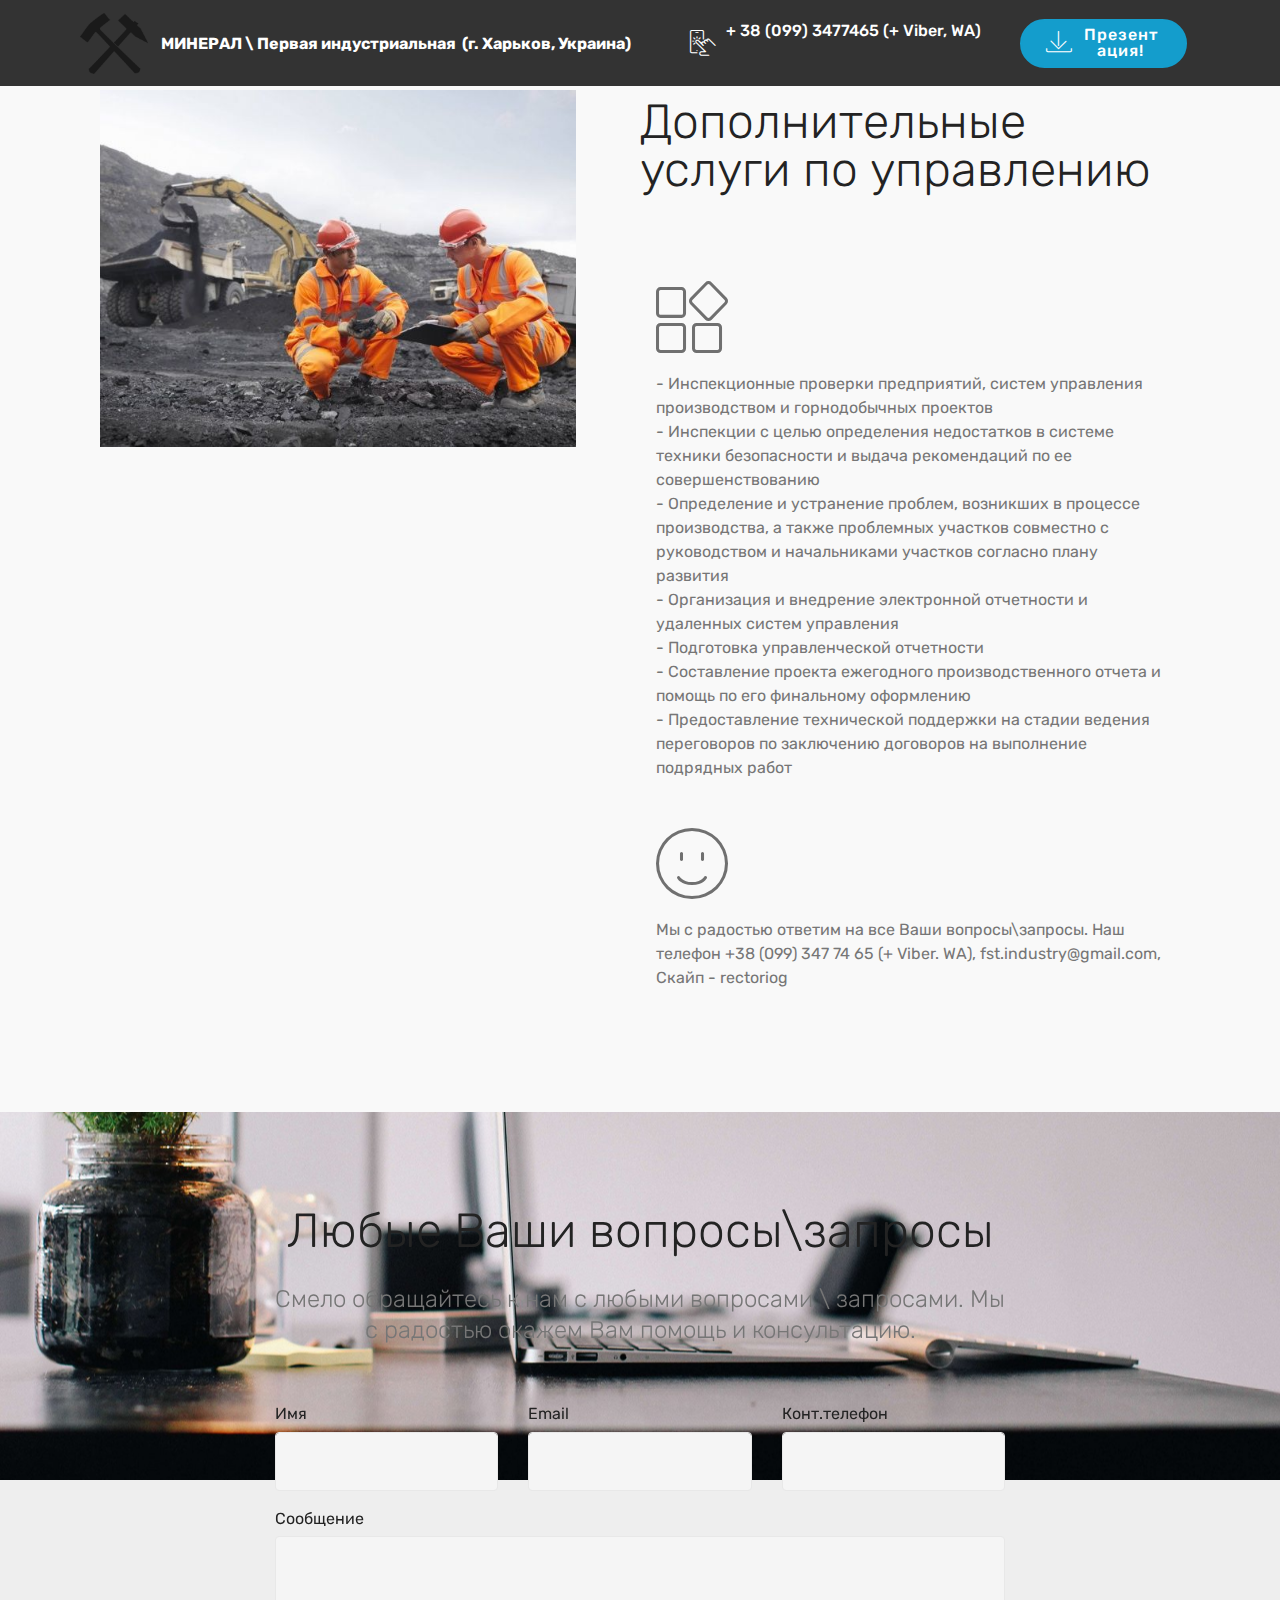
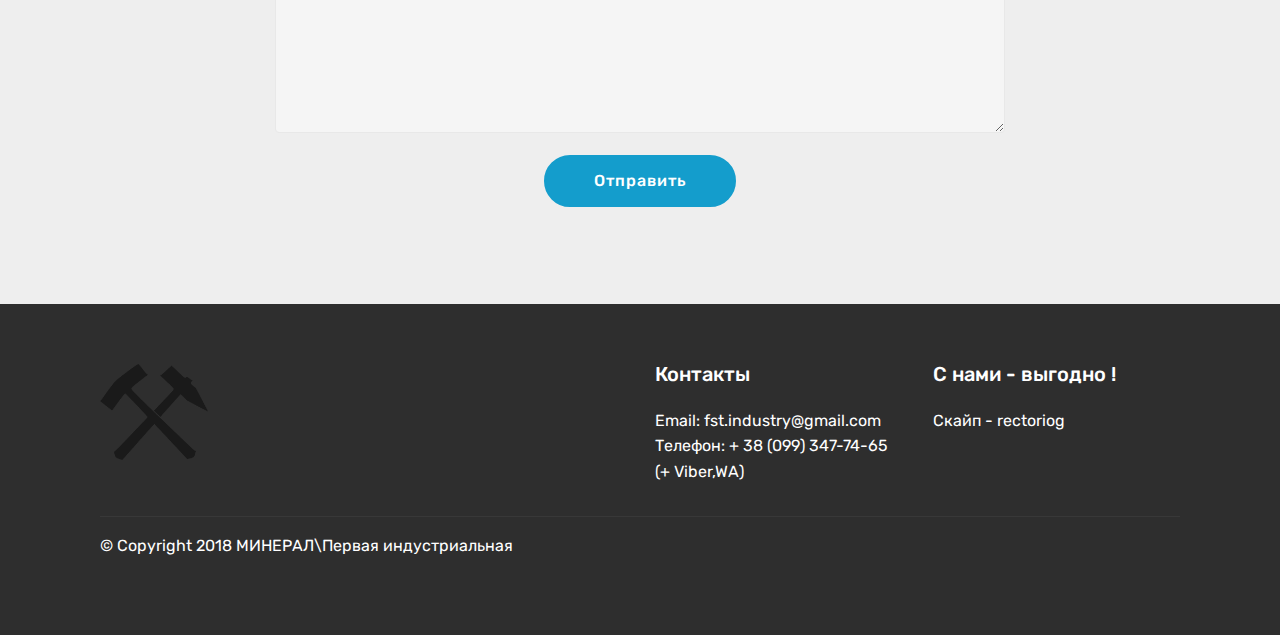
<file: page8.html>
<!DOCTYPE html>
<html>
<head>
  <!-- Site made with Mobirise Website Builder v4.4.1, https://mobirise.com -->
  <meta charset="UTF-8">
  <meta http-equiv="X-UA-Compatible" content="IE=edge">
  <meta name="generator" content="Mobirise v4.4.1, mobirise.com">
  <meta name="viewport" content="width=device-width, initial-scale=1">
  <link rel="shortcut icon" href="assets/images/hammer-39719-960-720-810x720.png" type="image/x-icon">
  <meta name="description" content="- Инспекционные проверки предприятий, систем управления производством и горнодобычных проектов 
- Инспекции с целью определения недостатков в системе техники безопасности и выдача рекомендаций по ее совершенствованию 
- Определение и устранение проблем, возникших в процессе производства, а также проблемных участков совместно с руководством и начальниками участков согласно плану развития 
- Организация и внедрение электронной отчетности и удаленных систем управления 
- Подготовка управленческой отчетности 
- Составление проекта ежегодного производственного отчета и помощь по его финальному оформлению 
- Предоставление технической поддержки на стадии ведения переговоров по заключению договоров на выполнение подрядных работ">
  <title>Дополнительные услуги по управлению</title>
  <link rel="stylesheet" href="assets/web/assets/mobirise-icons/mobirise-icons.css">
  <link rel="stylesheet" href="assets/tether/tether.min.css">
  <link rel="stylesheet" href="assets/bootstrap/css/bootstrap.min.css">
  <link rel="stylesheet" href="assets/bootstrap/css/bootstrap-grid.min.css">
  <link rel="stylesheet" href="assets/bootstrap/css/bootstrap-reboot.min.css">
  <link rel="stylesheet" href="assets/socicon/css/styles.css">
  <link rel="stylesheet" href="assets/dropdown/css/style.css">
  <link rel="stylesheet" href="assets/theme/css/style.css">
  <link rel="stylesheet" href="assets/mobirise/css/mbr-additional.css" type="text/css">
  
  
  
</head>
<body>
<section class="menu cid-qCryGmGnoc" once="menu" id="menu1-14" data-rv-view="268">

    

    <nav class="navbar navbar-expand beta-menu navbar-dropdown align-items-center navbar-fixed-top navbar-toggleable-sm">
        <button class="navbar-toggler navbar-toggler-right" type="button" data-toggle="collapse" data-target="#navbarSupportedContent" aria-controls="navbarSupportedContent" aria-expanded="false" aria-label="Toggle navigation">
            <div class="hamburger">
                <span></span>
                <span></span>
                <span></span>
                <span></span>
            </div>
        </button>
        <div class="menu-logo">
            <div class="navbar-brand">
                <span class="navbar-logo">
                    <a href="index.html">
                         <img src="assets/images/hammer-39719-960-720-810x720.png" alt="Mobirise" title="" media-simple="true" style="height: 3.8rem;">
                    </a>
                </span>
                <span class="navbar-caption-wrap"><a class="navbar-caption text-white display-4" href="index.html">МИНЕРАЛ \ Первая индустриальная &nbsp;(г. Харьков, Украина)</a></span>
            </div>
        </div>
        <div class="collapse navbar-collapse" id="navbarSupportedContent">
            <ul class="navbar-nav nav-dropdown" data-app-modern-menu="true"><li class="nav-item">
                    <a class="nav-link link text-white display-7" href="index.html"><span class="mbri-touch mbr-iconfont mbr-iconfont-btn"></span>+ 38 (099) 3477465 (+ Viber, WA) &nbsp; &nbsp; &nbsp; &nbsp; &nbsp; &nbsp; &nbsp; &nbsp; &nbsp; &nbsp;&nbsp;</a>
                </li></ul>
            <div class="navbar-buttons mbr-section-btn"><a class="btn btn-sm btn-primary display-4" href="assets/files/PresentationMineralUkr.pdf">
                    <span class="mbri-save mbr-iconfont mbr-iconfont-btn "></span>Презентация!
                </a></div>
        </div>
    </nav>
</section>

<section class="engine"><a href="https://mobirise.co/h">make your own website for free</a></section><section class="features11 cid-qCsj9YhJGF" id="features11-15" data-rv-view="270">

    

    

    <div class="container">   
        <div class="col-md-12">
            <div class="media-container-row">
                <div class="mbr-figure" style="width: 50%;">
                    <img src="assets/images/043f0ee67a65361befd5bacb808728c3-1-600x450.jpg" alt="Mobirise" title="" media-simple="true">
                </div>
                <div class=" align-left aside-content">
                    <h2 class="mbr-title pt-2 mbr-fonts-style display-2">Дополнительные услуги по управлению</h2>
                    <div class="mbr-section-text">
                        <p class="mbr-text mb-5 pt-3 mbr-light mbr-fonts-style display-5"></p>
                    </div>

                    <div class="block-content">
                        <div class="card p-3 pr-3">
                            <div class="media">
                                <div class=" align-self-center card-img pb-3">
                                    <span class="mbri-extension mbr-iconfont" media-simple="true"></span>
                                </div>     
                                <div class="media-body">
                                    <h4 class="card-title mbr-fonts-style display-7"></h4>
                                </div>
                            </div>                

                            <div class="card-box">
                                <p class="block-text mbr-fonts-style display-7">- Инспекционные проверки предприятий, систем управления производством и горнодобычных проектов
<br>- Инспекции с целью определения недостатков в системе техники безопасности и выдача рекомендаций по ее совершенствованию
<br>- Определение и устранение проблем, возникших в процессе производства, а также проблемных участков совместно с руководством и начальниками участков согласно плану развития
<br>- Организация и внедрение электронной отчетности и удаленных систем управления
<br>- Подготовка управленческой отчетности
<br>- Составление проекта ежегодного производственного отчета и помощь по его финальному оформлению
<br>- Предоставление технической поддержки на стадии ведения переговоров по заключению договоров на выполнение подрядных работ</p>
                            </div>
                        </div>

                        <div class="card p-3 pr-3">
                            <div class="media">
                                <div class="align-self-center card-img pb-3">
                                    <span class="mbr-iconfont mbri-smile-face" media-simple="true"></span>
                                </div>     
                                <div class="media-body">
                                    <h4 class="card-title mbr-fonts-style display-7"></h4>
                                </div>
                            </div>                

                            <div class="card-box">
                                <p class="block-text mbr-fonts-style display-7">Мы с радостью ответим на все Ваши вопросы\запросы. Наш телефон +38 (099) 347 74 65 (+ Viber. WA), fst.industry@gmail.com, 
<br>Скайп - rectoriog</p>
                            </div>
                        </div>
                    </div>
                </div>
            </div>
        </div> 
    </div>          
</section>

<section class="mbr-section form1 cid-qCsjpeNJWS mbr-parallax-background" id="form1-16" data-rv-view="273">

    

    
    <div class="container">
        <div class="row justify-content-center">
            <div class="title col-12 col-lg-8">
                <h2 class="mbr-section-title align-center pb-3 mbr-fonts-style display-2">Любые Ваши вопросы\запросы</h2>
                <h3 class="mbr-section-subtitle align-center mbr-light pb-3 mbr-fonts-style display-5">Смело обращайтесь к нам с любыми вопросами \ запросами. Мы с радостью окажем Вам помощь и консультацию.</h3>
            </div>
        </div>
    </div>
    <div class="container">
        <div class="row justify-content-center">
            <div class="media-container-column col-lg-8" data-form-type="formoid">
                    <div data-form-alert="" hidden="">Спасибо ! В ближайшее время мы свяжемся с Вами !</div>
            
                    <form class="mbr-form" action="https://mobirise.com/" method="post" data-form-title="Mobirise Form"><input type="hidden" data-form-email="true" value="ZojIZCvOFxJEloNx/L1a7I0ctD2Qu80uoF8KbNJ2k+aCEoLRDsxdBO4Yt6DQX11yNfTykAdCHSTBJcKp8oTWlPQR0c6XsELdL7XusK9V8mARptIWUfUv2H2NVSnngRd+">
                        <div class="row row-sm-offset">
                            <div class="col-md-4 multi-horizontal" data-for="name">
                                <div class="form-group">
                                    <label class="form-control-label mbr-fonts-style display-7" for="name-form1-16">Имя</label>
                                    <input type="text" class="form-control" name="name" data-form-field="Name" required="" id="name-form1-16">
                                </div>
                            </div>
                            <div class="col-md-4 multi-horizontal" data-for="email">
                                <div class="form-group">
                                    <label class="form-control-label mbr-fonts-style display-7" for="email-form1-16">Email</label>
                                    <input type="email" class="form-control" name="email" data-form-field="Email" required="" id="email-form1-16">
                                </div>
                            </div>
                            <div class="col-md-4 multi-horizontal" data-for="phone">
                                <div class="form-group">
                                    <label class="form-control-label mbr-fonts-style display-7" for="phone-form1-16">Конт.телефон</label>
                                    <input type="tel" class="form-control" name="phone" data-form-field="Phone" id="phone-form1-16">
                                </div>
                            </div>
                        </div>
                        <div class="form-group" data-for="message">
                            <label class="form-control-label mbr-fonts-style display-7" for="message-form1-16">Сообщение</label>
                            <textarea type="text" class="form-control" name="message" rows="7" data-form-field="Message" id="message-form1-16"></textarea>
                        </div>
            
                        <span class="input-group-btn"><button href="" type="submit" class="btn btn-primary btn-form display-4">Отправить</button></span>
                    </form>
            </div>
        </div>
    </div>
</section>

<section class="cid-qDe82xoaKh" id="footer1-1u" data-rv-view="276">

    

    

    <div class="container">
        <div class="media-container-row content text-white">
            <div class="col-12 col-md-3">
                <div class="media-wrap">
                    <a href="index.html">
                        <img src="assets/images/hammer-39719-960-720-810x720.png" alt="Mobirise" title="" media-simple="true">
                    </a>
                </div>
            </div>
            <div class="col-12 col-md-3 mbr-fonts-style display-7">
                <h5 class="pb-3"></h5>
                <p class="mbr-text"></p>
            </div>
            <div class="col-12 col-md-3 mbr-fonts-style display-7">
                <h5 class="pb-3">Контакты</h5>
                <p class="mbr-text">
                    Email: fst.industry@gmail.com&nbsp;<br>Телефон: + 38 (099) 347-74-65&nbsp;<br>(+ Viber,WA)</p>
            </div>
            <div class="col-12 col-md-3 mbr-fonts-style display-7">
                <h5 class="pb-3">С нами - выгодно !</h5>
                <p class="mbr-text">Скайп - rectoriog</p>
            </div>
        </div>
        <div class="footer-lower">
            <div class="media-container-row">
                <div class="col-sm-12">
                    <hr>
                </div>
            </div>
            <div class="media-container-row mbr-white">
                <div class="col-sm-6 copyright">
                    <p class="mbr-text mbr-fonts-style display-7">
                        © Copyright 2018 МИНЕРАЛ\Первая индустриальная</p>
                </div>
                <div class="col-md-6">
                    
                </div>
            </div>
        </div>
    </div>
</section>


  <script src="assets/web/assets/jquery/jquery.min.js"></script>
  <script src="assets/popper/popper.min.js"></script>
  <script src="assets/tether/tether.min.js"></script>
  <script src="assets/bootstrap/js/bootstrap.min.js"></script>
  <script src="assets/smooth-scroll/smooth-scroll.js"></script>
  <script src="assets/touch-swipe/jquery.touch-swipe.min.js"></script>
  <script src="assets/jarallax/jarallax.min.js"></script>
  <script src="assets/dropdown/js/script.min.js"></script>
  <script src="assets/theme/js/script.js"></script>
  <script src="assets/formoid/formoid.min.js"></script>
  
  
</body>
</html>
</file>
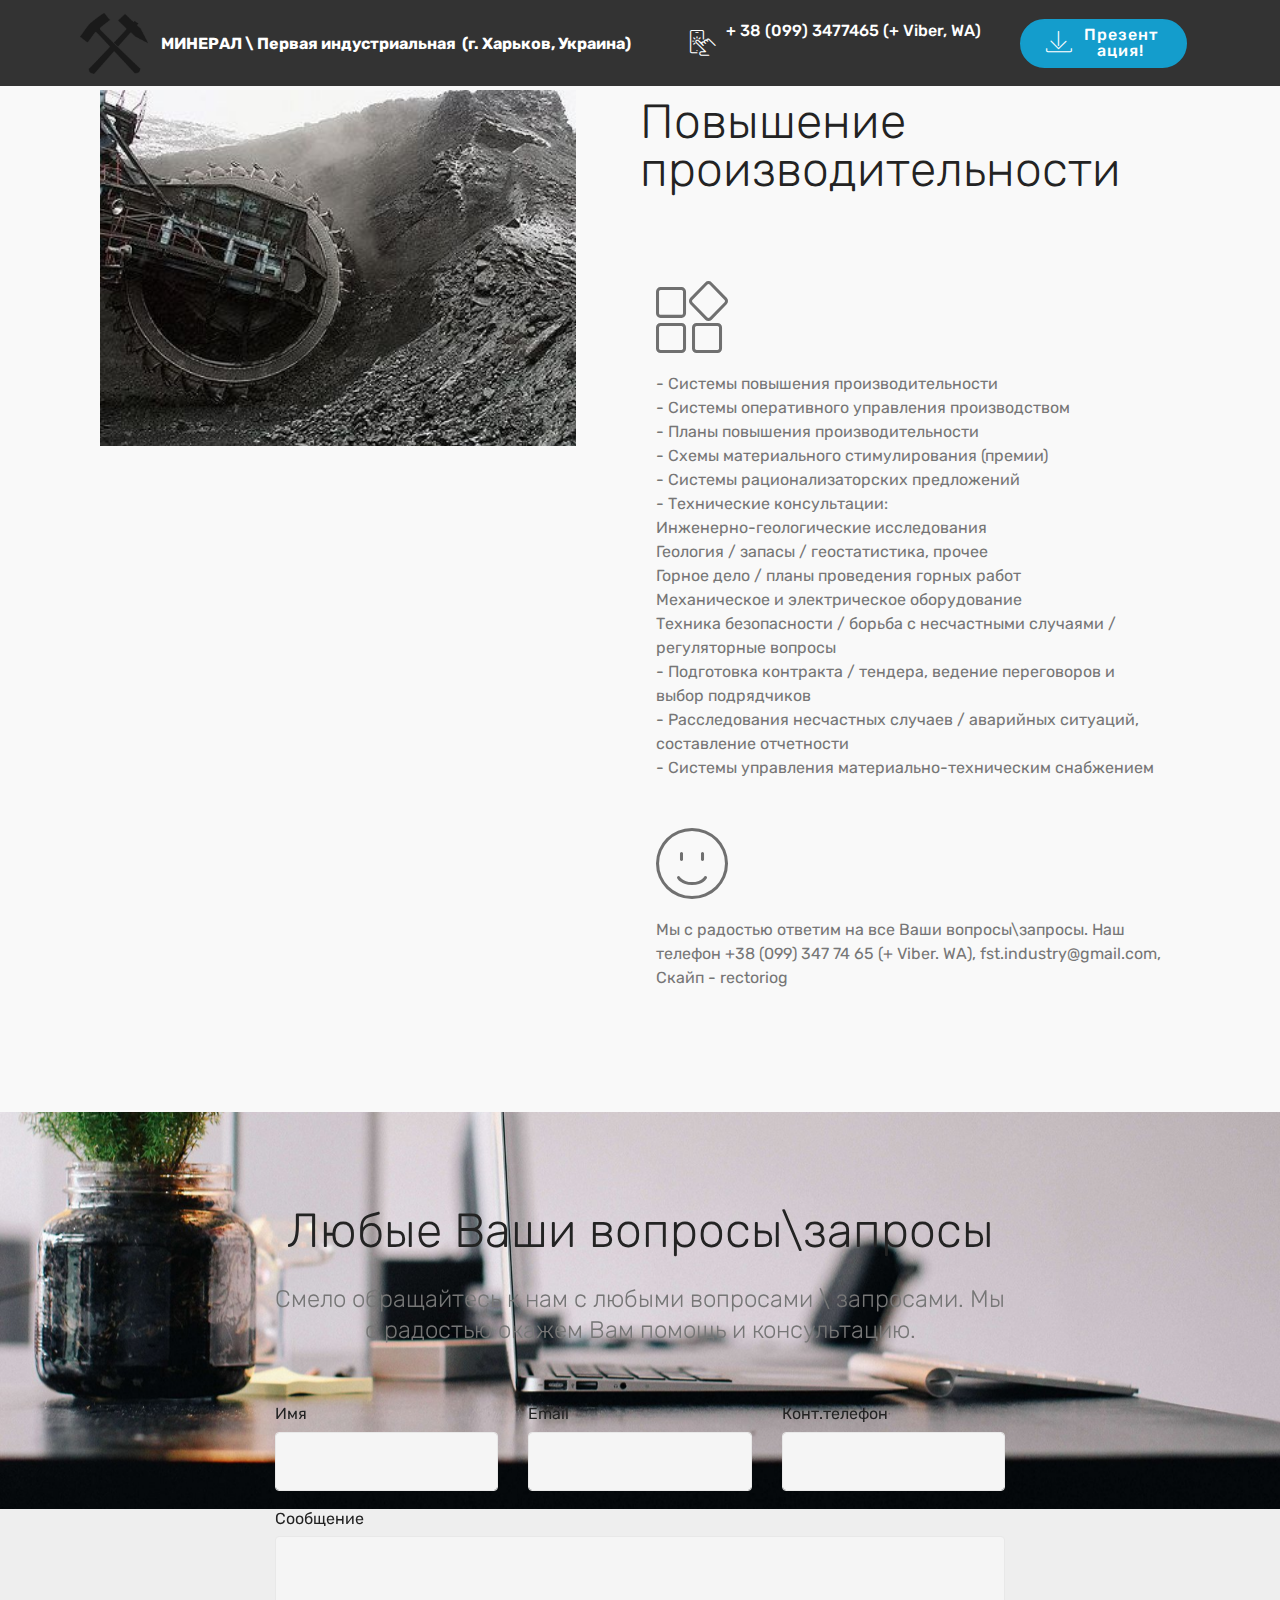
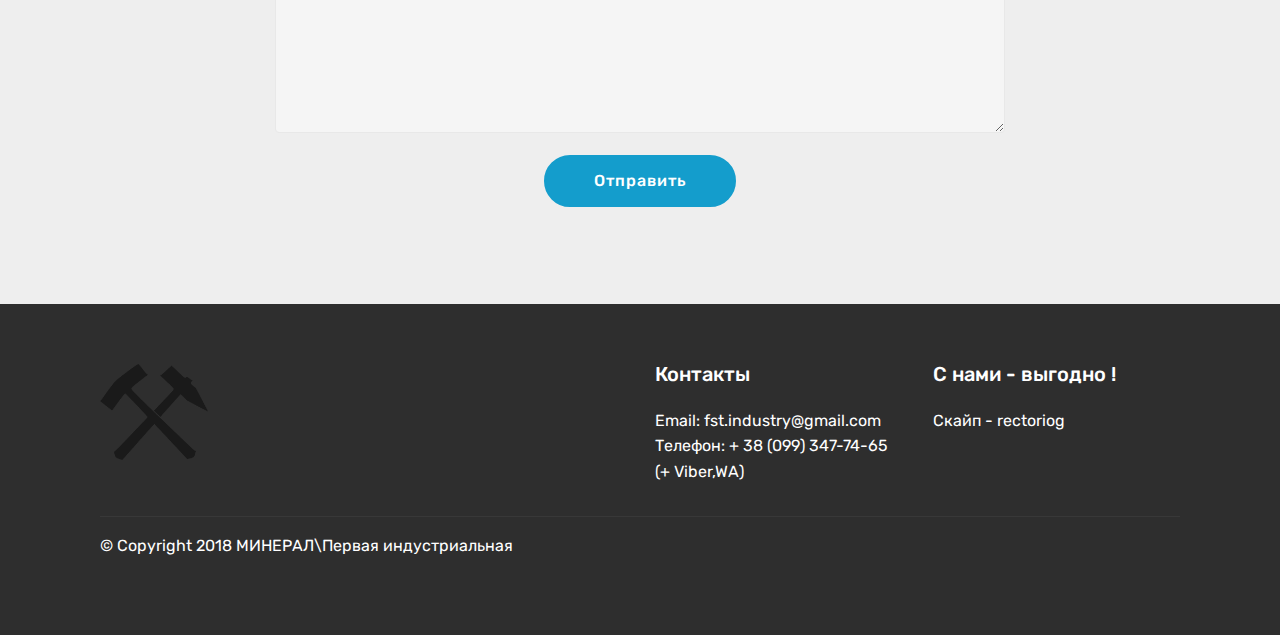
<file: page9.html>
<!DOCTYPE html>
<html>
<head>
  <!-- Site made with Mobirise Website Builder v4.4.1, https://mobirise.com -->
  <meta charset="UTF-8">
  <meta http-equiv="X-UA-Compatible" content="IE=edge">
  <meta name="generator" content="Mobirise v4.4.1, mobirise.com">
  <meta name="viewport" content="width=device-width, initial-scale=1">
  <link rel="shortcut icon" href="assets/images/hammer-39719-960-720-810x720.png" type="image/x-icon">
  <meta name="description" content="- Системы повышения производительности 
- Системы оперативного управления производством 
- Планы повышения производительности 
- Схемы материального стимулирования (премии) 
- Системы рационализаторских предложений 
- Технические консультации: 
Инженерно-геологические исследования 
Геология / запасы / геостатистика, прочее 
Горное дело / планы проведения горных работ 
Механическое и электрическое оборудование 
Техника безопасности / борьба с несчастными случаями / регуляторные вопросы 
- Подготовка контракта / тендера, ведение переговоров и выбор подрядчиков 
- Расследования несчастных случаев / аварийных ситуаций, составление отчетности 
- Системы управления материально-техническим снабжением">
  <title>Повышение производительности</title>
  <link rel="stylesheet" href="assets/web/assets/mobirise-icons/mobirise-icons.css">
  <link rel="stylesheet" href="assets/tether/tether.min.css">
  <link rel="stylesheet" href="assets/bootstrap/css/bootstrap.min.css">
  <link rel="stylesheet" href="assets/bootstrap/css/bootstrap-grid.min.css">
  <link rel="stylesheet" href="assets/bootstrap/css/bootstrap-reboot.min.css">
  <link rel="stylesheet" href="assets/socicon/css/styles.css">
  <link rel="stylesheet" href="assets/dropdown/css/style.css">
  <link rel="stylesheet" href="assets/theme/css/style.css">
  <link rel="stylesheet" href="assets/mobirise/css/mbr-additional.css" type="text/css">
  
  
  
</head>
<body>
<section class="menu cid-qCryGmGnoc" once="menu" id="menu1-18" data-rv-view="279">

    

    <nav class="navbar navbar-expand beta-menu navbar-dropdown align-items-center navbar-fixed-top navbar-toggleable-sm">
        <button class="navbar-toggler navbar-toggler-right" type="button" data-toggle="collapse" data-target="#navbarSupportedContent" aria-controls="navbarSupportedContent" aria-expanded="false" aria-label="Toggle navigation">
            <div class="hamburger">
                <span></span>
                <span></span>
                <span></span>
                <span></span>
            </div>
        </button>
        <div class="menu-logo">
            <div class="navbar-brand">
                <span class="navbar-logo">
                    <a href="index.html">
                         <img src="assets/images/hammer-39719-960-720-810x720.png" alt="Mobirise" title="" media-simple="true" style="height: 3.8rem;">
                    </a>
                </span>
                <span class="navbar-caption-wrap"><a class="navbar-caption text-white display-4" href="index.html">МИНЕРАЛ \ Первая индустриальная &nbsp;(г. Харьков, Украина)</a></span>
            </div>
        </div>
        <div class="collapse navbar-collapse" id="navbarSupportedContent">
            <ul class="navbar-nav nav-dropdown" data-app-modern-menu="true"><li class="nav-item">
                    <a class="nav-link link text-white display-7" href="index.html"><span class="mbri-touch mbr-iconfont mbr-iconfont-btn"></span>+ 38 (099) 3477465 (+ Viber, WA) &nbsp; &nbsp; &nbsp; &nbsp; &nbsp; &nbsp; &nbsp; &nbsp; &nbsp; &nbsp;&nbsp;</a>
                </li></ul>
            <div class="navbar-buttons mbr-section-btn"><a class="btn btn-sm btn-primary display-4" href="assets/files/PresentationMineralUkr.pdf">
                    <span class="mbri-save mbr-iconfont mbr-iconfont-btn "></span>Презентация!
                </a></div>
        </div>
    </nav>
</section>

<section class="engine"><a href="https://mobirise.co/e">web building software</a></section><section class="features11 cid-qCsj9YhJGF" id="features11-19" data-rv-view="281">

    

    

    <div class="container">   
        <div class="col-md-12">
            <div class="media-container-row">
                <div class="mbr-figure" style="width: 50%;">
                    <img src="assets/images/mestorozhdenie-1-360x269.jpg" alt="Mobirise" title="" media-simple="true">
                </div>
                <div class=" align-left aside-content">
                    <h2 class="mbr-title pt-2 mbr-fonts-style display-2">Повышение производительности</h2>
                    <div class="mbr-section-text">
                        <p class="mbr-text mb-5 pt-3 mbr-light mbr-fonts-style display-5"></p>
                    </div>

                    <div class="block-content">
                        <div class="card p-3 pr-3">
                            <div class="media">
                                <div class=" align-self-center card-img pb-3">
                                    <span class="mbri-extension mbr-iconfont" media-simple="true"></span>
                                </div>     
                                <div class="media-body">
                                    <h4 class="card-title mbr-fonts-style display-7"></h4>
                                </div>
                            </div>                

                            <div class="card-box">
                                <p class="block-text mbr-fonts-style display-7">- Системы повышения производительности
<br>- Системы оперативного управления производством
<br>- Планы повышения производительности
<br>- Схемы материального стимулирования (премии)
<br>- Системы рационализаторских предложений
<br>- Технические консультации:
<br>Инженерно-геологические исследования
<br>Геология / запасы / геостатистика, прочее
<br>Горное дело / планы проведения горных работ
<br>Механическое и электрическое оборудование
<br>Техника безопасности / борьба с несчастными случаями / регуляторные вопросы
<br>- Подготовка контракта / тендера, ведение переговоров и выбор подрядчиков
<br>- Расследования несчастных случаев / аварийных ситуаций, составление отчетности
<br>- Системы управления материально-техническим снабжением</p>
                            </div>
                        </div>

                        <div class="card p-3 pr-3">
                            <div class="media">
                                <div class="align-self-center card-img pb-3">
                                    <span class="mbr-iconfont mbri-smile-face" media-simple="true"></span>
                                </div>     
                                <div class="media-body">
                                    <h4 class="card-title mbr-fonts-style display-7"></h4>
                                </div>
                            </div>                

                            <div class="card-box">
                                <p class="block-text mbr-fonts-style display-7">Мы с радостью ответим на все Ваши вопросы\запросы. Наш телефон +38 (099) 347 74 65 (+ Viber. WA), fst.industry@gmail.com, 
<br>Скайп - rectoriog</p>
                            </div>
                        </div>
                    </div>
                </div>
            </div>
        </div> 
    </div>          
</section>

<section class="mbr-section form1 cid-qCsjpeNJWS mbr-parallax-background" id="form1-1a" data-rv-view="284">

    

    
    <div class="container">
        <div class="row justify-content-center">
            <div class="title col-12 col-lg-8">
                <h2 class="mbr-section-title align-center pb-3 mbr-fonts-style display-2">Любые Ваши вопросы\запросы</h2>
                <h3 class="mbr-section-subtitle align-center mbr-light pb-3 mbr-fonts-style display-5">Смело обращайтесь к нам с любыми вопросами \ запросами. Мы с радостью окажем Вам помощь и консультацию.</h3>
            </div>
        </div>
    </div>
    <div class="container">
        <div class="row justify-content-center">
            <div class="media-container-column col-lg-8" data-form-type="formoid">
                    <div data-form-alert="" hidden="">Спасибо ! В ближайшее время мы свяжемся с Вами !</div>
            
                    <form class="mbr-form" action="https://mobirise.com/" method="post" data-form-title="Mobirise Form"><input type="hidden" data-form-email="true" value="lbcklE8viSHidRiJYfhebQq0ruCFUNNIMJxMGgB6DXxmDSzsFssVExBp71lsj1wOlz8wc6pN3nHB8V1rZj+c4Fel1fsIQZgdNVD5IAPrIOdJwZovbbQ6hQ8/fqA57dmP">
                        <div class="row row-sm-offset">
                            <div class="col-md-4 multi-horizontal" data-for="name">
                                <div class="form-group">
                                    <label class="form-control-label mbr-fonts-style display-7" for="name-form1-1a">Имя</label>
                                    <input type="text" class="form-control" name="name" data-form-field="Name" required="" id="name-form1-1a">
                                </div>
                            </div>
                            <div class="col-md-4 multi-horizontal" data-for="email">
                                <div class="form-group">
                                    <label class="form-control-label mbr-fonts-style display-7" for="email-form1-1a">Email</label>
                                    <input type="email" class="form-control" name="email" data-form-field="Email" required="" id="email-form1-1a">
                                </div>
                            </div>
                            <div class="col-md-4 multi-horizontal" data-for="phone">
                                <div class="form-group">
                                    <label class="form-control-label mbr-fonts-style display-7" for="phone-form1-1a">Конт.телефон</label>
                                    <input type="tel" class="form-control" name="phone" data-form-field="Phone" id="phone-form1-1a">
                                </div>
                            </div>
                        </div>
                        <div class="form-group" data-for="message">
                            <label class="form-control-label mbr-fonts-style display-7" for="message-form1-1a">Сообщение</label>
                            <textarea type="text" class="form-control" name="message" rows="7" data-form-field="Message" id="message-form1-1a"></textarea>
                        </div>
            
                        <span class="input-group-btn"><button href="" type="submit" class="btn btn-primary btn-form display-4">Отправить</button></span>
                    </form>
            </div>
        </div>
    </div>
</section>

<section class="cid-qDe8cEyUnV" id="footer1-1v" data-rv-view="287">

    

    

    <div class="container">
        <div class="media-container-row content text-white">
            <div class="col-12 col-md-3">
                <div class="media-wrap">
                    <a href="index.html">
                        <img src="assets/images/hammer-39719-960-720-810x720.png" alt="Mobirise" title="" media-simple="true">
                    </a>
                </div>
            </div>
            <div class="col-12 col-md-3 mbr-fonts-style display-7">
                <h5 class="pb-3"></h5>
                <p class="mbr-text"></p>
            </div>
            <div class="col-12 col-md-3 mbr-fonts-style display-7">
                <h5 class="pb-3">Контакты</h5>
                <p class="mbr-text">
                    Email: fst.industry@gmail.com&nbsp;<br>Телефон: + 38 (099) 347-74-65&nbsp;<br>(+ Viber,WA)</p>
            </div>
            <div class="col-12 col-md-3 mbr-fonts-style display-7">
                <h5 class="pb-3">С нами - выгодно !</h5>
                <p class="mbr-text">Скайп - rectoriog</p>
            </div>
        </div>
        <div class="footer-lower">
            <div class="media-container-row">
                <div class="col-sm-12">
                    <hr>
                </div>
            </div>
            <div class="media-container-row mbr-white">
                <div class="col-sm-6 copyright">
                    <p class="mbr-text mbr-fonts-style display-7">
                        © Copyright 2018 МИНЕРАЛ\Первая индустриальная</p>
                </div>
                <div class="col-md-6">
                    
                </div>
            </div>
        </div>
    </div>
</section>


  <script src="assets/web/assets/jquery/jquery.min.js"></script>
  <script src="assets/popper/popper.min.js"></script>
  <script src="assets/tether/tether.min.js"></script>
  <script src="assets/bootstrap/js/bootstrap.min.js"></script>
  <script src="assets/smooth-scroll/smooth-scroll.js"></script>
  <script src="assets/touch-swipe/jquery.touch-swipe.min.js"></script>
  <script src="assets/jarallax/jarallax.min.js"></script>
  <script src="assets/dropdown/js/script.min.js"></script>
  <script src="assets/theme/js/script.js"></script>
  <script src="assets/formoid/formoid.min.js"></script>
  
  
</body>
</html>
</file>
<file: assets/web/assets/mobirise-icons/mobirise-icons.css>
@font-face {
  font-family: 'MobiriseIcons';
  src:  url('mobirise-icons.eot?spat4u');
  src:  url('mobirise-icons.eot?spat4u#iefix') format('embedded-opentype'),
    url('mobirise-icons.ttf?spat4u') format('truetype'),
    url('mobirise-icons.woff?spat4u') format('woff'),
    url('mobirise-icons.svg?spat4u#MobiriseIcons') format('svg');
  font-weight: normal;
  font-style: normal;
}

[class^="mbri-"], [class*=" mbri-"] {
  /* use !important to prevent issues with browser extensions that change fonts */
  font-family: MobiriseIcons !important;
  speak: none;
  font-style: normal;
  font-weight: normal;
  font-variant: normal;
  text-transform: none;
  line-height: 1;

  /* Better Font Rendering =========== */
  -webkit-font-smoothing: antialiased;
  -moz-osx-font-smoothing: grayscale;
}

.mbri-add-submenu:before {
  content: "\e900";
}
.mbri-alert:before {
  content: "\e901";
}
.mbri-align-center:before {
  content: "\e902";
}
.mbri-align-justify:before {
  content: "\e903";
}
.mbri-align-left:before {
  content: "\e904";
}
.mbri-align-right:before {
  content: "\e905";
}
.mbri-android:before {
  content: "\e906";
}
.mbri-apple:before {
  content: "\e907";
}
.mbri-arrow-down:before {
  content: "\e908";
}
.mbri-arrow-next:before {
  content: "\e909";
}
.mbri-arrow-prev:before {
  content: "\e90a";
}
.mbri-arrow-up:before {
  content: "\e90b";
}
.mbri-bold:before {
  content: "\e90c";
}
.mbri-bookmark:before {
  content: "\e90d";
}
.mbri-bootstrap:before {
  content: "\e90e";
}
.mbri-briefcase:before {
  content: "\e90f";
}
.mbri-browse:before {
  content: "\e910";
}
.mbri-bulleted-list:before {
  content: "\e911";
}
.mbri-calendar:before {
  content: "\e912";
}
.mbri-camera:before {
  content: "\e913";
}
.mbri-cart-add:before {
  content: "\e914";
}
.mbri-cart-full:before {
  content: "\e915";
}
.mbri-cash:before {
  content: "\e916";
}
.mbri-change-style:before {
  content: "\e917";
}
.mbri-chat:before {
  content: "\e918";
}
.mbri-clock:before {
  content: "\e919";
}
.mbri-close:before {
  content: "\e91a";
}
.mbri-cloud:before {
  content: "\e91b";
}
.mbri-code:before {
  content: "\e91c";
}
.mbri-contact-form:before {
  content: "\e91d";
}
.mbri-credit-card:before {
  content: "\e91e";
}
.mbri-cursor-click:before {
  content: "\e91f";
}
.mbri-cust-feedback:before {
  content: "\e920";
}
.mbri-database:before {
  content: "\e921";
}
.mbri-delivery:before {
  content: "\e922";
}
.mbri-desktop:before {
  content: "\e923";
}
.mbri-devices:before {
  content: "\e924";
}
.mbri-down:before {
  content: "\e925";
}
.mbri-download:before {
  content: "\e989";
}
.mbri-drag-n-drop:before {
  content: "\e927";
}
.mbri-drag-n-drop2:before {
  content: "\e928";
}
.mbri-edit:before {
  content: "\e929";
}
.mbri-edit2:before {
  content: "\e92a";
}
.mbri-error:before {
  content: "\e92b";
}
.mbri-extension:before {
  content: "\e92c";
}
.mbri-features:before {
  content: "\e92d";
}
.mbri-file:before {
  content: "\e92e";
}
.mbri-flag:before {
  content: "\e92f";
}
.mbri-folder:before {
  content: "\e930";
}
.mbri-gift:before {
  content: "\e931";
}
.mbri-github:before {
  content: "\e932";
}
.mbri-globe:before {
  content: "\e933";
}
.mbri-globe-2:before {
  content: "\e934";
}
.mbri-growing-chart:before {
  content: "\e935";
}
.mbri-hearth:before {
  content: "\e936";
}
.mbri-help:before {
  content: "\e937";
}
.mbri-home:before {
  content: "\e938";
}
.mbri-hot-cup:before {
  content: "\e939";
}
.mbri-idea:before {
  content: "\e93a";
}
.mbri-image-gallery:before {
  content: "\e93b";
}
.mbri-image-slider:before {
  content: "\e93c";
}
.mbri-info:before {
  content: "\e93d";
}
.mbri-italic:before {
  content: "\e93e";
}
.mbri-key:before {
  content: "\e93f";
}
.mbri-laptop:before {
  content: "\e940";
}
.mbri-layers:before {
  content: "\e941";
}
.mbri-left-right:before {
  content: "\e942";
}
.mbri-left:before {
  content: "\e943";
}
.mbri-letter:before {
  content: "\e944";
}
.mbri-like:before {
  content: "\e945";
}
.mbri-link:before {
  content: "\e946";
}
.mbri-lock:before {
  content: "\e947";
}
.mbri-login:before {
  content: "\e948";
}
.mbri-logout:before {
  content: "\e949";
}
.mbri-magic-stick:before {
  content: "\e94a";
}
.mbri-map-pin:before {
  content: "\e94b";
}
.mbri-menu:before {
  content: "\e94c";
}
.mbri-mobile:before {
  content: "\e94d";
}
.mbri-mobile2:before {
  content: "\e94e";
}
.mbri-mobirise:before {
  content: "\e94f";
}
.mbri-more-horizontal:before {
  content: "\e950";
}
.mbri-more-vertical:before {
  content: "\e951";
}
.mbri-music:before {
  content: "\e952";
}
.mbri-new-file:before {
  content: "\e953";
}
.mbri-numbered-list:before {
  content: "\e954";
}
.mbri-opened-folder:before {
  content: "\e955";
}
.mbri-pages:before {
  content: "\e956";
}
.mbri-paper-plane:before {
  content: "\e957";
}
.mbri-paperclip:before {
  content: "\e958";
}
.mbri-photo:before {
  content: "\e959";
}
.mbri-photos:before {
  content: "\e95a";
}
.mbri-pin:before {
  content: "\e95b";
}
.mbri-play:before {
  content: "\e95c";
}
.mbri-plus:before {
  content: "\e95d";
}
.mbri-preview:before {
  content: "\e95e";
}
.mbri-print:before {
  content: "\e95f";
}
.mbri-protect:before {
  content: "\e960";
}
.mbri-question:before {
  content: "\e961";
}
.mbri-quote-left:before {
  content: "\e962";
}
.mbri-quote-right:before {
  content: "\e963";
}
.mbri-refresh:before {
  content: "\e964";
}
.mbri-responsive:before {
  content: "\e965";
}
.mbri-right:before {
  content: "\e966";
}
.mbri-rocket:before {
  content: "\e967";
}
.mbri-sad-face:before {
  content: "\e968";
}
.mbri-sale:before {
  content: "\e969";
}
.mbri-save:before {
  content: "\e96a";
}
.mbri-search:before {
  content: "\e96b";
}
.mbri-setting:before {
  content: "\e96c";
}
.mbri-setting2:before {
  content: "\e96d";
}
.mbri-setting3:before {
  content: "\e96e";
}
.mbri-share:before {
  content: "\e96f";
}
.mbri-shopping-bag:before {
  content: "\e970";
}
.mbri-shopping-basket:before {
  content: "\e971";
}
.mbri-shopping-cart:before {
  content: "\e972";
}
.mbri-sites:before {
  content: "\e973";
}
.mbri-smile-face:before {
  content: "\e974";
}
.mbri-speed:before {
  content: "\e975";
}
.mbri-star:before {
  content: "\e976";
}
.mbri-success:before {
  content: "\e977";
}
.mbri-sun:before {
  content: "\e978";
}
.mbri-sun2:before {
  content: "\e979";
}
.mbri-tablet:before {
  content: "\e97a";
}
.mbri-tablet-vertical:before {
  content: "\e97b";
}
.mbri-target:before {
  content: "\e97c";
}
.mbri-timer:before {
  content: "\e97d";
}
.mbri-to-ftp:before {
  content: "\e97e";
}
.mbri-to-local-drive:before {
  content: "\e97f";
}
.mbri-touch-swipe:before {
  content: "\e980";
}
.mbri-touch:before {
  content: "\e981";
}
.mbri-trash:before {
  content: "\e982";
}
.mbri-underline:before {
  content: "\e983";
}
.mbri-unlink:before {
  content: "\e984";
}
.mbri-unlock:before {
  content: "\e985";
}
.mbri-up-down:before {
  content: "\e986";
}
.mbri-up:before {
  content: "\e987";
}
.mbri-update:before {
  content: "\e988";
}
.mbri-upload:before {
 content: "\e926"; 
}
.mbri-user:before {
  content: "\e98a";
}
.mbri-user2:before {
  content: "\e98b";
}
.mbri-users:before {
  content: "\e98c";
}
.mbri-video:before {
  content: "\e98d";
}
.mbri-video-play:before {
  content: "\e98e";
}
.mbri-watch:before {
  content: "\e98f";
}
.mbri-website-theme:before {
  content: "\e990";
}
.mbri-wifi:before {
  content: "\e991";
}
.mbri-windows:before {
  content: "\e992";
}
.mbri-zoom-out:before {
  content: "\e993";
}
.mbri-redo:before {
  content: "\e994";
}
.mbri-undo:before {
  content: "\e995";
}
</file>
<file: assets/dropdown/css/style.css>
.navbar-dropdown {
  left: 0;
  padding: 0;
  position: absolute;
  right: 0;
  top: 0;
  transition: all 0.45s ease;
  z-index: 1030;
  background: #282828; }
  .navbar-dropdown .navbar-logo {
    margin-right: 0.8rem;
    transition: margin 0.3s ease-in-out;
    vertical-align: middle; }
    .navbar-dropdown .navbar-logo img {
      height: 3.125rem;
      transition: all 0.3s ease-in-out; }
    .navbar-dropdown .navbar-logo.mbr-iconfont {
      font-size: 3.125rem;
      line-height: 3.125rem; }
  .navbar-dropdown .navbar-caption {
    font-weight: 700;
    white-space: normal;
    vertical-align: -4px;
    line-height: 3.125rem !important; }
    .navbar-dropdown .navbar-caption, .navbar-dropdown .navbar-caption:hover {
      color: inherit;
      text-decoration: none; }
  .navbar-dropdown .mbr-iconfont + .navbar-caption {
    vertical-align: -1px; }
  .navbar-dropdown.navbar-fixed-top {
    position: fixed; }
  .navbar-dropdown .navbar-brand span {
    vertical-align: -4px; }
  .navbar-dropdown.bg-color.transparent {
    background: none; }
  .navbar-dropdown.navbar-short .navbar-brand {
    padding: 0.625rem 0; }
    .navbar-dropdown.navbar-short .navbar-brand span {
      vertical-align: -1px; }
  .navbar-dropdown.navbar-short .navbar-caption {
    line-height: 2.375rem !important;
    vertical-align: -2px; }
  .navbar-dropdown.navbar-short .navbar-logo {
    margin-right: 0.5rem; }
    .navbar-dropdown.navbar-short .navbar-logo img {
      height: 2.375rem; }
    .navbar-dropdown.navbar-short .navbar-logo.mbr-iconfont {
      font-size: 2.375rem;
      line-height: 2.375rem; }
  .navbar-dropdown.navbar-short .mbr-table-cell {
    height: 3.625rem; }
  .navbar-dropdown .navbar-close {
    left: 0.6875rem;
    position: fixed;
    top: 0.75rem;
    z-index: 1000; }
  .navbar-dropdown .hamburger-icon {
    content: "";
    display: inline-block;
    vertical-align: middle;
    width: 16px;
    -webkit-box-shadow: 0 -6px 0 1px #282828,0 0 0 1px #282828,0 6px 0 1px #282828;
    -moz-box-shadow: 0 -6px 0 1px #282828,0 0 0 1px #282828,0 6px 0 1px #282828;
    box-shadow: 0 -6px 0 1px #282828,0 0 0 1px #282828,0 6px 0 1px #282828; }

.dropdown-menu .dropdown-toggle[data-toggle="dropdown-submenu"]::after {
  border-bottom: 0.35em solid transparent;
  border-left: 0.35em solid;
  border-right: 0;
  border-top: 0.35em solid transparent;
  margin-left: 0.3rem; }

.dropdown-menu .dropdown-item:focus {
  outline: 0; }

.nav-dropdown {
  font-size: 0.75rem;
  font-weight: 500;
  height: auto !important; }
  .nav-dropdown .nav-btn {
    padding-left: 1rem; }
  .nav-dropdown .link {
    margin: .667em 1.667em;
    font-weight: 500;
    padding: 0;
    transition: color .2s ease-in-out; }
    .nav-dropdown .link.dropdown-toggle {
      margin-right: 2.583em; }
      .nav-dropdown .link.dropdown-toggle::after {
        margin-left: .25rem;
        border-top: 0.35em solid;
        border-right: 0.35em solid transparent;
        border-left: 0.35em solid transparent;
        border-bottom: 0; }
      .nav-dropdown .link.dropdown-toggle[aria-expanded="true"] {
        margin: 0;
        padding: 0.667em 3.263em  0.667em 1.667em; }
  .nav-dropdown .link::after,
  .nav-dropdown .dropdown-item::after {
    color: inherit; }
  .nav-dropdown .btn {
    font-size: 0.75rem;
    font-weight: 700;
    letter-spacing: 0;
    margin-bottom: 0;
    padding-left: 1.25rem;
    padding-right: 1.25rem; }
  .nav-dropdown .dropdown-menu {
    border-radius: 0;
    border: 0;
    left: 0;
    margin: 0;
    padding-bottom: 1.25rem;
    padding-top: 1.25rem;
    position: relative; }
  .nav-dropdown .dropdown-submenu {
    margin-left: 0.125rem;
    top: 0; }
  .nav-dropdown .dropdown-item {
    font-weight: 500;
    line-height: 2;
    padding: 0.3846em 4.615em 0.3846em 1.5385em;
    position: relative;
    transition: color .2s ease-in-out, background-color .2s ease-in-out; }
    .nav-dropdown .dropdown-item::after {
      margin-top: -0.3077em;
      position: absolute;
      right: 1.1538em;
      top: 50%; }
    .nav-dropdown .dropdown-item:focus, .nav-dropdown .dropdown-item:hover {
      background: none; }

@media (max-width: 767px) {
  .nav-dropdown.navbar-toggleable-sm {
    bottom: 0;
    display: none;
    left: 0;
    overflow-x: hidden;
    position: fixed;
    top: 0;
    transform: translateX(-100%);
    -ms-transform: translateX(-100%);
    -webkit-transform: translateX(-100%);
    width: 18.75rem;
    z-index: 999; } }
.nav-dropdown.navbar-toggleable-xl {
  bottom: 0;
  display: none;
  left: 0;
  overflow-x: hidden;
  position: fixed;
  top: 0;
  transform: translateX(-100%);
  -ms-transform: translateX(-100%);
  -webkit-transform: translateX(-100%);
  width: 18.75rem;
  z-index: 999; }

.nav-dropdown-sm {
  display: block !important;
  overflow-x: hidden;
  overflow: auto;
  padding-top: 3.875rem; }
  .nav-dropdown-sm::after {
    content: "";
    display: block;
    height: 3rem;
    width: 100%; }
  .nav-dropdown-sm.collapse.in ~ .navbar-close {
    display: block !important; }
  .nav-dropdown-sm.collapsing, .nav-dropdown-sm.collapse.in {
    transform: translateX(0);
    -ms-transform: translateX(0);
    -webkit-transform: translateX(0);
    transition: all 0.25s ease-out;
    -webkit-transition: all 0.25s ease-out;
    background: #282828; }
  .nav-dropdown-sm.collapsing[aria-expanded="false"] {
    transform: translateX(-100%);
    -ms-transform: translateX(-100%);
    -webkit-transform: translateX(-100%); }
  .nav-dropdown-sm .nav-item {
    display: block;
    margin-left: 0 !important;
    padding-left: 0; }
  .nav-dropdown-sm .link,
  .nav-dropdown-sm .dropdown-item {
    border-top: 1px dotted rgba(255, 255, 255, 0.1);
    font-size: 0.8125rem;
    line-height: 1.6;
    margin: 0 !important;
    padding: 0.875rem 2.4rem 0.875rem 1.5625rem !important;
    position: relative;
    white-space: normal; }
    .nav-dropdown-sm .link:focus, .nav-dropdown-sm .link:hover,
    .nav-dropdown-sm .dropdown-item:focus,
    .nav-dropdown-sm .dropdown-item:hover {
      background: rgba(0, 0, 0, 0.2) !important;
      color: #c0a375; }
  .nav-dropdown-sm .nav-btn {
    position: relative;
    padding: 1.5625rem 1.5625rem 0 1.5625rem; }
    .nav-dropdown-sm .nav-btn::before {
      border-top: 1px dotted rgba(255, 255, 255, 0.1);
      content: "";
      left: 0;
      position: absolute;
      top: 0;
      width: 100%; }
    .nav-dropdown-sm .nav-btn + .nav-btn {
      padding-top: 0.625rem; }
      .nav-dropdown-sm .nav-btn + .nav-btn::before {
        display: none; }
  .nav-dropdown-sm .btn {
    padding: 0.625rem 0; }
  .nav-dropdown-sm .dropdown-toggle[data-toggle="dropdown-submenu"]::after {
    margin-left: .25rem;
    border-top: 0.35em solid;
    border-right: 0.35em solid transparent;
    border-left: 0.35em solid transparent;
    border-bottom: 0; }
  .nav-dropdown-sm .dropdown-toggle[data-toggle="dropdown-submenu"][aria-expanded="true"]::after {
    border-top: 0;
    border-right: 0.35em solid transparent;
    border-left: 0.35em solid transparent;
    border-bottom: 0.35em solid; }
  .nav-dropdown-sm .dropdown-menu {
    margin: 0;
    padding: 0;
    position: relative;
    top: 0;
    left: 0;
    width: 100%;
    border: 0;
    float: none;
    border-radius: 0;
    background: none; }
  .nav-dropdown-sm .dropdown-submenu {
    left: 100%;
    margin-left: 0.125rem;
    margin-top: -1.25rem;
    top: 0; }

.navbar-toggleable-sm .nav-dropdown .dropdown-menu {
  position: absolute; }

.navbar-toggleable-sm .nav-dropdown .dropdown-submenu {
  left: 100%;
  margin-left: 0.125rem;
  margin-top: -1.25rem;
  top: 0; }

.navbar-toggleable-sm.opened .nav-dropdown .dropdown-menu {
  position: relative; }

.navbar-toggleable-sm.opened .nav-dropdown .dropdown-submenu {
  left: 0;
  margin-left: 00rem;
  margin-top: 0rem;
  top: 0; }

.is-builder .nav-dropdown.collapsing {
  transition: none !important; }

/*# sourceMappingURL=style.css.map */
</file>
<file: assets/socicon/css/styles.css>
@charset "UTF-8";

@font-face {
  font-family: "socicon";
  src:url("../fonts/socicon.eot");
  src:url("../fonts/socicon.eot?#iefix") format("embedded-opentype"),
    url("../fonts/socicon.woff") format("woff"),
    url("../fonts/socicon.ttf") format("truetype"),
    url("../fonts/socicon.svg#socicon") format("svg");
  font-weight: normal;
  font-style: normal;

}

[data-icon]:before {
  font-family: "socicon" !important;
  content: attr(data-icon);
  font-style: normal !important;
  font-weight: normal !important;
  font-variant: normal !important;
  text-transform: none !important;
  speak: none;
  line-height: 1;
  -webkit-font-smoothing: antialiased;
  -moz-osx-font-smoothing: grayscale;
}

[class^="socicon-"]:before,
[class*=" socicon-"]:before {
  font-family: "socicon" !important;
  font-style: normal !important;
  font-weight: normal !important;
  font-variant: normal !important;
  text-transform: none !important;
  speak: none;
  line-height: 1;
  -webkit-font-smoothing: antialiased;
  -moz-osx-font-smoothing: grayscale;
}

.socicon-modelmayhem:before {
  content: "\e000";
}
.socicon-mixcloud:before {
  content: "\e001";
}
.socicon-drupal:before {
  content: "\e002";
}
.socicon-swarm:before {
  content: "\e003";
}
.socicon-istock:before {
  content: "\e004";
}
.socicon-yammer:before {
  content: "\e005";
}
.socicon-ello:before {
  content: "\e006";
}
.socicon-stackoverflow:before {
  content: "\e007";
}
.socicon-persona:before {
  content: "\e008";
}
.socicon-triplej:before {
  content: "\e009";
}
.socicon-houzz:before {
  content: "\e00a";
}
.socicon-rss:before {
  content: "\e00b";
}
.socicon-paypal:before {
  content: "\e00c";
}
.socicon-odnoklassniki:before {
  content: "\e00d";
}
.socicon-airbnb:before {
  content: "\e00e";
}
.socicon-periscope:before {
  content: "\e00f";
}
.socicon-outlook:before {
  content: "\e010";
}
.socicon-coderwall:before {
  content: "\e011";
}
.socicon-tripadvisor:before {
  content: "\e012";
}
.socicon-appnet:before {
  content: "\e013";
}
.socicon-goodreads:before {
  content: "\e014";
}
.socicon-tripit:before {
  content: "\e015";
}
.socicon-lanyrd:before {
  content: "\e016";
}
.socicon-slideshare:before {
  content: "\e017";
}
.socicon-buffer:before {
  content: "\e018";
}
.socicon-disqus:before {
  content: "\e019";
}
.socicon-vkontakte:before {
  content: "\e01a";
}
.socicon-whatsapp:before {
  content: "\e01b";
}
.socicon-patreon:before {
  content: "\e01c";
}
.socicon-storehouse:before {
  content: "\e01d";
}
.socicon-pocket:before {
  content: "\e01e";
}
.socicon-mail:before {
  content: "\e01f";
}
.socicon-blogger:before {
  content: "\e020";
}
.socicon-technorati:before {
  content: "\e021";
}
.socicon-reddit:before {
  content: "\e022";
}
.socicon-dribbble:before {
  content: "\e023";
}
.socicon-stumbleupon:before {
  content: "\e024";
}
.socicon-digg:before {
  content: "\e025";
}
.socicon-envato:before {
  content: "\e026";
}
.socicon-behance:before {
  content: "\e027";
}
.socicon-delicious:before {
  content: "\e028";
}
.socicon-deviantart:before {
  content: "\e029";
}
.socicon-forrst:before {
  content: "\e02a";
}
.socicon-play:before {
  content: "\e02b";
}
.socicon-zerply:before {
  content: "\e02c";
}
.socicon-wikipedia:before {
  content: "\e02d";
}
.socicon-apple:before {
  content: "\e02e";
}
.socicon-flattr:before {
  content: "\e02f";
}
.socicon-github:before {
  content: "\e030";
}
.socicon-renren:before {
  content: "\e031";
}
.socicon-friendfeed:before {
  content: "\e032";
}
.socicon-newsvine:before {
  content: "\e033";
}
.socicon-identica:before {
  content: "\e034";
}
.socicon-bebo:before {
  content: "\e035";
}
.socicon-zynga:before {
  content: "\e036";
}
.socicon-steam:before {
  content: "\e037";
}
.socicon-xbox:before {
  content: "\e038";
}
.socicon-windows:before {
  content: "\e039";
}
.socicon-qq:before {
  content: "\e03a";
}
.socicon-douban:before {
  content: "\e03b";
}
.socicon-meetup:before {
  content: "\e03c";
}
.socicon-playstation:before {
  content: "\e03d";
}
.socicon-android:before {
  content: "\e03e";
}
.socicon-snapchat:before {
  content: "\e03f";
}
.socicon-twitter:before {
  content: "\e040";
}
.socicon-facebook:before {
  content: "\e041";
}
.socicon-googleplus:before {
  content: "\e042";
}
.socicon-pinterest:before {
  content: "\e043";
}
.socicon-foursquare:before {
  content: "\e044";
}
.socicon-yahoo:before {
  content: "\e045";
}
.socicon-skype:before {
  content: "\e046";
}
.socicon-yelp:before {
  content: "\e047";
}
.socicon-feedburner:before {
  content: "\e048";
}
.socicon-linkedin:before {
  content: "\e049";
}
.socicon-viadeo:before {
  content: "\e04a";
}
.socicon-xing:before {
  content: "\e04b";
}
.socicon-myspace:before {
  content: "\e04c";
}
.socicon-soundcloud:before {
  content: "\e04d";
}
.socicon-spotify:before {
  content: "\e04e";
}
.socicon-grooveshark:before {
  content: "\e04f";
}
.socicon-lastfm:before {
  content: "\e050";
}
.socicon-youtube:before {
  content: "\e051";
}
.socicon-vimeo:before {
  content: "\e052";
}
.socicon-dailymotion:before {
  content: "\e053";
}
.socicon-vine:before {
  content: "\e054";
}
.socicon-flickr:before {
  content: "\e055";
}
.socicon-500px:before {
  content: "\e056";
}
.socicon-wordpress:before {
  content: "\e058";
}
.socicon-tumblr:before {
  content: "\e059";
}
.socicon-twitch:before {
  content: "\e05a";
}
.socicon-8tracks:before {
  content: "\e05b";
}
.socicon-amazon:before {
  content: "\e05c";
}
.socicon-icq:before {
  content: "\e05d";
}
.socicon-smugmug:before {
  content: "\e05e";
}
.socicon-ravelry:before {
  content: "\e05f";
}
.socicon-weibo:before {
  content: "\e060";
}
.socicon-baidu:before {
  content: "\e061";
}
.socicon-angellist:before {
  content: "\e062";
}
.socicon-ebay:before {
  content: "\e063";
}
.socicon-imdb:before {
  content: "\e064";
}
.socicon-stayfriends:before {
  content: "\e065";
}
.socicon-residentadvisor:before {
  content: "\e066";
}
.socicon-google:before {
  content: "\e067";
}
.socicon-yandex:before {
  content: "\e068";
}
.socicon-sharethis:before {
  content: "\e069";
}
.socicon-bandcamp:before {
  content: "\e06a";
}
.socicon-itunes:before {
  content: "\e06b";
}
.socicon-deezer:before {
  content: "\e06c";
}
.socicon-telegram:before {
  content: "\e06e";
}
.socicon-openid:before {
  content: "\e06f";
}
.socicon-amplement:before {
  content: "\e070";
}
.socicon-viber:before {
  content: "\e071";
}
.socicon-zomato:before {
  content: "\e072";
}
.socicon-draugiem:before {
  content: "\e074";
}
.socicon-endomodo:before {
  content: "\e075";
}
.socicon-filmweb:before {
  content: "\e076";
}
.socicon-stackexchange:before {
  content: "\e077";
}
.socicon-wykop:before {
  content: "\e078";
}
.socicon-teamspeak:before {
  content: "\e079";
}
.socicon-teamviewer:before {
  content: "\e07a";
}
.socicon-ventrilo:before {
  content: "\e07b";
}
.socicon-younow:before {
  content: "\e07c";
}
.socicon-raidcall:before {
  content: "\e07d";
}
.socicon-mumble:before {
  content: "\e07e";
}
.socicon-medium:before {
  content: "\e06d";
}
.socicon-bebee:before {
  content: "\e07f";
}
.socicon-hitbox:before {
  content: "\e080";
}
.socicon-reverbnation:before {
  content: "\e081";
}
.socicon-formulr:before {
  content: "\e082";
}
.socicon-instagram:before {
  content: "\e057";
}
.socicon-battlenet:before {
  content: "\e083";
}
.socicon-chrome:before {
  content: "\e084";
}
.socicon-discord:before {
  content: "\e086";
}
.socicon-issuu:before {
  content: "\e087";
}
.socicon-macos:before {
  content: "\e088";
}
.socicon-firefox:before {
  content: "\e089";
}
.socicon-opera:before {
  content: "\e08d";
}
.socicon-keybase:before {
  content: "\e090";
}
.socicon-alliance:before {
  content: "\e091";
}
.socicon-livejournal:before {
  content: "\e092";
}
.socicon-googlephotos:before {
  content: "\e093";
}
.socicon-horde:before {
  content: "\e094";
}
.socicon-etsy:before {
  content: "\e095";
}
.socicon-zapier:before {
  content: "\e096";
}
.socicon-google-scholar:before {
  content: "\e097";
}
.socicon-researchgate:before {
  content: "\e098";
}
.socicon-wechat:before {
  content: "\e099";
}
.socicon-strava:before {
  content: "\e09a";
}
.socicon-line:before {
  content: "\e09b";
}
.socicon-lyft:before {
  content: "\e09c";
}
.socicon-uber:before {
  content: "\e09d";
}
.socicon-songkick:before {
  content: "\e09e";
}
.socicon-viewbug:before {
  content: "\e09f";
}
.socicon-googlegroups:before {
  content: "\e0a0";
}
.socicon-quora:before {
  content: "\e073";
}
.socicon-diablo:before {
  content: "\e085";
}
.socicon-blizzard:before {
  content: "\e0a1";
}
.socicon-hearthstone:before {
  content: "\e08b";
}
.socicon-heroes:before {
  content: "\e08a";
}
.socicon-overwatch:before {
  content: "\e08c";
}
.socicon-warcraft:before {
  content: "\e08e";
}
.socicon-starcraft:before {
  content: "\e08f";
}
.socicon-beam:before {
  content: "\e0a2";
}
.socicon-curse:before {
  content: "\e0a3";
}
.socicon-player:before {
  content: "\e0a4";
}
.socicon-streamjar:before {
  content: "\e0a5";
}
.socicon-nintendo:before {
  content: "\e0a6";
}
.socicon-hellocoton:before {
  content: "\e0a7";
}
</file>
<file: assets/theme/css/style.css>
/*!
 * Mobirise v4 theme (https://mobirise.com/)
 * Copyright 2017 Mobirise
 */
section {
  background-color: #eeeeee; }

section,
.container,
.container-fluid {
  position: relative;
  word-wrap: break-word; }

a.mbr-iconfont:hover {
  text-decoration: none; }

.article .lead p, .article .lead ul, .article .lead ol, .article .lead pre, .article .lead blockquote {
  margin-bottom: 0; }

a {
  font-style: normal;
  font-weight: 400;
  cursor: pointer; }
  a, a:hover {
    text-decoration: none; }

figure {
  margin-bottom: 0; }

body {
  color: #232323; }

h1, h2, h3, h4, h5, h6,
.h1, .h2, .h3, .h4, .h5, .h6,
.display-1, .display-2, .display-3, .display-4 {
  line-height: 1;
  word-break: break-word;
  word-wrap: break-word; }

b, strong {
  font-weight: bold; }

blockquote {
  padding: 10px 0 10px 20px;
  position: relative;
  border-left: 2px solid;
  border-color: #ff3366; }

input:-webkit-autofill, input:-webkit-autofill:hover, input:-webkit-autofill:focus, input:-webkit-autofill:active {
  transition-delay: 9999s;
  transition-property: background-color, color; }

textarea[type="hidden"] {
  display: none; }

body {
  position: relative; }

section {
  background-position: 50% 50%;
  background-repeat: no-repeat;
  background-size: cover; }
  section .mbr-background-video,
  section .mbr-background-video-preview {
    position: absolute;
    bottom: 0;
    left: 0;
    right: 0;
    top: 0; }

.hidden {
  visibility: hidden; }

.mbr-z-index20 {
  z-index: 20; }

/*! Base colors */
.mbr-white {
  color: #ffffff; }

.mbr-black {
  color: #000000; }

.mbr-bg-white {
  background-color: #ffffff; }

.mbr-bg-black {
  background-color: #000000; }

/*! Text-aligns */
.align-left {
  text-align: left; }

.align-center {
  text-align: center; }

.align-right {
  text-align: right; }

@media (max-width: 767px) {
  .align-left, .align-center, .align-right, .mbr-section-btn, .mbr-section-title {
    text-align: center; } }
/*! Font-weight  */
.mbr-light {
  font-weight: 300; }

.mbr-regular {
  font-weight: 400; }

.mbr-semibold {
  font-weight: 500; }

.mbr-bold {
  font-weight: 700; }

/*! Media  */
.media-size-item {
  -webkit-flex: 1 1 auto;
  -moz-flex: 1 1 auto;
  -ms-flex: 1 1 auto;
  -o-flex: 1 1 auto;
  flex: 1 1 auto; }

.media-content {
  -webkit-flex-basis: 100%;
  flex-basis: 100%; }

.media-container-row {
  display: -ms-flexbox;
  display: -webkit-flex;
  display: flex;
  -webkit-flex-direction: row;
  -ms-flex-direction: row;
  flex-direction: row;
  -webkit-flex-wrap: wrap;
  -ms-flex-wrap: wrap;
  flex-wrap: wrap;
  -webkit-justify-content: center;
  -ms-flex-pack: center;
  justify-content: center;
  -webkit-align-content: center;
  -ms-flex-line-pack: center;
  align-content: center;
  -webkit-align-items: start;
  -ms-flex-align: start;
  align-items: start; }
  .media-container-row .media-size-item {
    width: 400px; }

.media-container-column {
  display: -ms-flexbox;
  display: -webkit-flex;
  display: flex;
  -webkit-flex-direction: column;
  -ms-flex-direction: column;
  flex-direction: column;
  -webkit-flex-wrap: wrap;
  -ms-flex-wrap: wrap;
  flex-wrap: wrap;
  -webkit-justify-content: center;
  -ms-flex-pack: center;
  justify-content: center;
  -webkit-align-content: center;
  -ms-flex-line-pack: center;
  align-content: center;
  -webkit-align-items: stretch;
  -ms-flex-align: stretch;
  align-items: stretch; }
  .media-container-column > * {
    width: 100%; }

@media (min-width: 992px) {
  .media-container-row {
    -webkit-flex-wrap: nowrap;
    -ms-flex-wrap: nowrap;
    flex-wrap: nowrap; } }
figure {
  overflow: hidden; }

figure[mbr-media-size] {
  transition: width 0.1s; }

.mbr-figure img, .mbr-figure iframe {
  display: block;
  width: 100%; }

.card {
  background-color: transparent;
  border: none; }

.card-img {
  text-align: center;
  flex-shrink: 0; }

.media {
  max-width: 100%;
  margin: 0 auto; }

.mbr-figure {
  -ms-flex-item-align: center;
  -ms-grid-row-align: center;
  -webkit-align-self: center;
  align-self: center; }

.media-container > div {
  max-width: 100%; }

.mbr-figure img, .card-img img {
  width: 100%; }

@media (max-width: 991px) {
  .media-size-item {
    width: auto !important; }

  .media {
    width: auto; }

  .mbr-figure {
    width: 100% !important; } }
/*! Buttons */
.mbr-section-btn {
  margin-left: -.25rem;
  margin-right: -.25rem;
  font-size: 0; }

nav .mbr-section-btn {
  margin-left: 0rem;
  margin-right: 0rem; }

/*! Btn icon margin */
.btn .mbr-iconfont, .btn.btn-sm .mbr-iconfont {
  cursor: pointer;
  margin-right: 0.5rem; }

.btn.btn-md .mbr-iconfont, .btn.btn-md .mbr-iconfont {
  margin-right: 0.8rem; }

.mbr-regular {
  font-weight: 400; }

.mbr-semibold {
  font-weight: 500; }

.mbr-bold {
  font-weight: 700; }

[type="submit"] {
  -webkit-appearance: none; }

/*! Full-screen */
.mbr-fullscreen .mbr-overlay {
  min-height: 100vh; }

.mbr-fullscreen {
  display: flex;
  display: -webkit-flex;
  display: -moz-flex;
  display: -ms-flex;
  display: -o-flex;
  align-items: center;
  -webkit-align-items: center;
  min-height: 100vh;
  padding-top: 3rem;
  padding-bottom: 3rem; }

/*! Map */
.map {
  height: 25rem;
  position: relative; }
  .map iframe {
    width: 100%;
    height: 100%; }

/* Form */
.form-asterisk {
  font-family: initial;
  position: absolute;
  top: -2px;
  font-weight: normal; }

/*! Scroll to top arrow */
.mbr-arrow-up {
  bottom: 25px;
  right: 90px;
  position: fixed;
  text-align: right;
  z-index: 5000;
  color: #ffffff;
  font-size: 32px;
  transform: rotate(180deg);
  -webkit-transform: rotate(180deg); }

.mbr-arrow-up a {
  background: rgba(0, 0, 0, 0.2);
  border-radius: 3px;
  color: #fff;
  display: inline-block;
  height: 60px;
  width: 60px;
  outline-style: none !important;
  position: relative;
  text-decoration: none;
  transition: all .3s ease-in-out;
  cursor: pointer;
  text-align: center; }
  .mbr-arrow-up a:hover {
    background-color: rgba(0, 0, 0, 0.4); }
  .mbr-arrow-up a i {
    line-height: 60px; }

.mbr-arrow-up-icon {
  display: block;
  color: #fff; }

.mbr-arrow-up-icon::before {
  content: "\203a";
  display: inline-block;
  font-family: serif;
  font-size: 32px;
  line-height: 1;
  font-style: normal;
  position: relative;
  top: 6px;
  left: -4px;
  -webkit-transform: rotate(-90deg);
  transform: rotate(-90deg); }

/*! Arrow Down */
.mbr-arrow {
  position: absolute;
  bottom: 45px;
  left: 50%;
  width: 60px;
  height: 60px;
  cursor: pointer;
  background-color: rgba(80, 80, 80, 0.5);
  border-radius: 50%;
  -webkit-transform: translateX(-50%);
  transform: translateX(-50%); }
  .mbr-arrow > a {
    display: inline-block;
    text-decoration: none;
    outline-style: none;
    -webkit-animation: arrowdown 1.7s ease-in-out infinite;
    animation: arrowdown 1.7s ease-in-out infinite; }
    .mbr-arrow > a > i {
      position: absolute;
      top: -2px;
      left: 15px;
      font-size: 2rem; }

@keyframes arrowdown {
  0% {
    transform: translateY(0px);
    -webkit-transform: translateY(0px); }
  50% {
    transform: translateY(-5px);
    -webkit-transform: translateY(-5px); }
  100% {
    transform: translateY(0px);
    -webkit-transform: translateY(0px); } }
@-webkit-keyframes arrowdown {
  0% {
    transform: translateY(0px);
    -webkit-transform: translateY(0px); }
  50% {
    transform: translateY(-5px);
    -webkit-transform: translateY(-5px); }
  100% {
    transform: translateY(0px);
    -webkit-transform: translateY(0px); } }
@media (max-width: 500px) {
  .mbr-arrow-up {
    left: 50%;
    right: auto;
    transform: translateX(-50%) rotate(180deg);
    -webkit-transform: translateX(-50%) rotate(180deg); } }
/*Gradients animation*/
@keyframes gradient-animation {
  from {
    background-position: 0% 100%;
    animation-timing-function: ease-in-out; }
  to {
    background-position: 100% 0%;
    animation-timing-function: ease-in-out; } }
@-webkit-keyframes gradient-animation {
  from {
    background-position: 0% 100%;
    animation-timing-function: ease-in-out; }
  to {
    background-position: 100% 0%;
    animation-timing-function: ease-in-out; } }
.bg-gradient {
  background-size: 200% 200%;
  animation: gradient-animation 5s infinite alternate;
  -webkit-animation: gradient-animation 5s infinite alternate; }

.menu .navbar-brand {
  display: -webkit-flex; }
  .menu .navbar-brand span {
    display: flex;
    display: -webkit-flex; }
  .menu .navbar-brand .navbar-caption-wrap {
    display: -webkit-flex; }
  .menu .navbar-brand .navbar-logo img {
    display: -webkit-flex; }
@media (min-width: 768px) and (max-width: 991px) {
  .menu .navbar-toggleable-sm .navbar-nav {
    display: -webkit-box;
    display: -webkit-flex;
    display: -ms-flexbox; } }
@media (min-width: 992px) {
  .menu .navbar-nav.nav-dropdown {
    display: -webkit-flex; }
  .menu .navbar-toggleable-sm .navbar-collapse {
    display: -webkit-flex !important; } }

/*# sourceMappingURL=style.css.map */
.engine {
	position: absolute;
	text-indent: -2400px;
	text-align: center;
	padding: 0;
	top: 0;
	left: -2400px;
}
</file>
<file: assets/mobirise-gallery/style.css>
/*-------

   Gallery

-------*/
.mbr-gallery .mbr-gallery-item {
  position: relative;
  display: inline-block;
  width: 25%;
  cursor: pointer; }

@media (max-width: 768px) {
  .mbr-gallery .mbr-gallery-item {
    width: 50%; } }
@media (max-width: 400px) {
  .mbr-gallery .mbr-gallery-item {
    width: 100%; } }
.mbr-gallery .icon-focus,
.mbr-gallery .icon-video {
  position: absolute;
  top: calc(50% - 32px);
  left: calc(50% - 24px);
  font-family: 'MobiriseIcons' !important;
  font-size: 3rem !important;
  color: #fff;
  opacity: 0;
  transition: .2s opacity ease-in-out;
  z-index: 5; }

.mbr-gallery .icon-focus::before {
  content: '\e96b'; }

.mbr-gallery .icon-video::before {
  content: '\e95c'; }

.mbr-gallery .mbr-gallery-item > div:hover .icon-focus,
.mbr-gallery .mbr-gallery-item > div:hover .icon-video {
  opacity: 1; }

.mbr-gallery .mbr-gallery-item img {
  width: 100%;
  opacity: 1;
  -webkit-transition: .2s opacity ease-in-out;
  transition: .2s opacity ease-in-out; }

.mbr-gallery .mbr-gallery-item > div:hover img {
  opacity: 1; }

.mbr-gallery .mbr-gallery-item > div {
  background: #fff;
  display: block;
  outline: none;
  position: relative; }

.mbr-gallery .mbr-gallery-item .icon {
  -webkit-transform: translateX(-50%) translateY(-50%);
  -webkit-transition: .2s opacity ease-in-out;
  color: #000;
  font-size: 30px;
  height: 69px;
  left: 50%;
  opacity: 0;
  position: absolute;
  top: 50%;
  transform: translateX(-50%) translateY(-50%);
  transition: .2s opacity ease-in-out;
  width: 69px; }

.mbr-gallery .mbr-gallery-item .icon::after,
.mbr-gallery .mbr-gallery-item .icon::before {
  content: '';
  display: block;
  position: absolute;
  height: 69px;
  width: 1px;
  margin-left: 34.5px;
  background-color: #fff; }

.mbr-gallery .mbr-gallery-item .icon::after {
  width: 69px;
  height: 1px;
  margin-left: 0;
  margin-top: 34.5px; }

.mbr-gallery .mbr-gallery-item > div:hover .icon {
  opacity: 1; }

.mbr-gallery .mbr-gallery-item > div:hover::before {
  opacity: .9; }

.mbr-gallery .mbr-gallery-item > div:hover .mbr-gallery-title {
  background: transparent !important; }

/* remove spacing */
.mbr-gallery .mbr-gallery-row.no-gutter {
  margin: 0; }

.mbr-gallery .mbr-gallery-row.no-gutter .mbr-gallery-item {
  padding: 0; }

/* container */
.mbr-gallery .container.mbr-gallery-layout-default {
  padding: 93px 0; }

/* fix horizontal scrollbar */
.mbr-gallery .mbr-gallery-layout-article,
.mbr-gallery .mbr-gallery-layout-default {
  overflow: hidden; }

/* lightbox */
.mbr-gallery .modal {
  position: fixed;
  overflow: hidden;
  padding-right: 0 !important; }

.mbr-gallery .modal-content {
  border-radius: 0;
  border: none;
  background: transparent; }

.mbr-gallery .modal-body {
  padding: 0; }

.mbr-gallery .modal-body img {
  width: 100%; }

.mbr-gallery .modal .close {
  position: fixed;
  background: #1b1b1b;
  opacity: .5;
  font-size: 35px;
  font-weight: 300;
  width: 70px;
  height: 70px;
  border-radius: 50%;
  color: #fff;
  top: 2.5rem;
  right: 2.5rem;
  line-height: 70px;
  border: none;
  text-align: center;
  text-shadow: none;
  z-index: 5;
  -webkit-transition: opacity .3s ease;
  -moz-transition: opacity .3s ease;
  -o-transition: opacity .3s ease;
  transition: opacity .3s ease;
  font-family: 'MobiriseIcons'; }
  .mbr-gallery .modal .close::before {
    content: '\e91a'; }

.mbr-gallery .modal .close:hover {
  opacity: 1;
  background: #000;
  color: #fff; }

.mbr-gallery .modal-dialog {
  max-width: 100% !important; }

.mbr-gallery .modal.in .modal-dialog {
  margin: 0 auto; }

/* modal back color opacity */
.modal-backdrop.in {
  opacity: .8;
  filter: alpha(opacity=80); }

@media (max-width: 768px) {
  .mbr-gallery .carousel-control,
  .mbr-gallery .carousel-indicators,
  .mbr-gallery .modal .close {
    position: fixed; } }
/* fix fade in effect */
.mbr-gallery .modal.fade .modal-dialog {
  -webkit-transition: margin-top .3s ease-out;
  -moz-transition: margin-top .3s ease-out;
  -o-transition: margin-top .3s ease-out;
  transition: margin-top .3s ease-out; }

.mbr-gallery .modal.fade .modal-dialog,
.mbr-gallery .modal.in .modal-dialog {
  -webkit-transform: none;
  -ms-transform: none;
  -o-transform: none;
  transform: none; }

/*-------

   Slider

-------*/
.mbr-slider .carousel-inner > .active,
.mbr-slider .carousel-inner > .next,
.mbr-slider .carousel-inner > .prev {
  display: table; }

.mbr-slider .carousel-control {
  position: absolute;
  width: 70px;
  height: 70px;
  top: 50%;
  margin-top: -35px;
  line-height: 70px;
  border-radius: 50%;
  font-size: 35px;
  border: 0;
  opacity: .5;
  text-shadow: none;
  z-index: 5;
  color: #fff;
  -webkit-transition: all .2s ease-in-out 0s;
  -o-transition: all .2s ease-in-out 0s;
  transition: all .2s ease-in-out 0s; }

.mbr-gallery .mbr-slider .carousel-control {
  position: fixed; }

@media (max-width: 991px) {
  .mbr-gallery .mbr-slider .carousel-control {
    bottom: 2.5rem;
    margin-top: 0;
    top: auto;
    z-index: 17; } }
.mbr-gallery .mbr-slider .carousel-inner > .active {
  display: block; }

.mbr-slider .carousel-control.left {
  left: 0;
  margin-left: 2.5rem; }

.mbr-slider .carousel-control.right {
  right: 0;
  margin-right: 2.5rem; }

.mbr-slider .carousel-control .icon-next,
.mbr-slider .carousel-control .icon-prev {
  margin-top: -18px;
  font-size: 40px;
  line-height: 27px; }

.mbr-slider .carousel-control:hover {
  background: #1b1b1b;
  color: #fff;
  opacity: 1; }

.mbr-slider .carousel-indicators {
  position: absolute;
  bottom: 0;
  margin-bottom: 1.5rem !important; }

@media (max-width: 543px) {
  .mbr-slider .carousel-indicators {
    display: none; } }
.carousel-indicators .active,
.carousel-indicators li {
  width: 15px;
  height: 15px;
  margin: 3px;
  background: #1b1b1b;
  border: 0;
  opacity: .5; }

.carousel-indicators .active {
  border: 4px solid #1b1b1b;
  background: #fff; }

.carousel-indicators li {
  max-width: 15px;
  max-height: 15px;
  margin: 3px;
  background: #1b1b1b;
  border: 0;
  border-radius: 50%;
  opacity: .5; }

.carousel-indicators li.active {
  border: 4px solid #1b1b1b;
  background: #fff; }

.container .carousel-indicators {
  margin-bottom: 3px; }

.mbr-gallery .mbr-slider .carousel-indicators {
  position: fixed;
  margin-bottom: 2.5rem !important; }

@media (max-width: 991px) {
  .mbr-gallery .mbr-slider .carousel-indicators {
    margin-bottom: 3.625rem !important;
    padding-left: 2.5rem;
    padding-right: 2.5rem; } }
.mbr-slider .carousel-indicators .active,
.mbr-slider .carousel-indicators li {
  width: 20px;
  height: 20px;
  margin: 3px;
  background: #1b1b1b;
  border: 0;
  opacity: .5; }

.mbr-slider .carousel-indicators .active {
  border: 4px solid #1b1b1b;
  background: #fff; }

@media (max-width: 767px) {
  .mbr-slider .carousel-control {
    top: auto;
    bottom: 20px; }

  .mbr-slider > .container .carousel-control {
    margin-bottom: 0; } }
/* boxed slider */
.mbr-slider > .boxed-slider {
  position: relative;
  padding: 93px 0; }

.mbr-slider > .boxed-slider > div {
  position: relative; }

.mbr-slider > .container img {
  width: 100%; }

.mbr-slider > .container img + .row {
  position: absolute;
  top: 50%;
  left: 0;
  right: 0;
  -webkit-transform: translateY(-50%);
  -moz-transform: translateY(-50%);
  transform: translateY(-50%);
  z-index: 2; }

.mbr-slider .mbr-section {
  padding: 0;
  background-attachment: scroll; }

.mbr-slider .mbr-table-cell {
  padding: 0; }

.mbr-slider > .container .carousel-indicators {
  margin-bottom: 3px; }

/* article slider */
.mbr-slider > .article-slider .mbr-section,
.mbr-slider > .article-slider .mbr-section .mbr-table-cell {
  padding-top: 0;
  padding-bottom: 0; }

.modal-backdrop.show {
  opacity: .7; }

.video-container .mbr-background-video iframe {
  width: 100%;
  height: 100%; }

.mbr-gallery-item__hided {
  position: absolute !important;
  left: 0 !important;
  width: 0 !important;
  height: 0;
  padding: 0 !important; }

.mbr-gallery-item__hided img {
  display: none !important; }

.mbr-gallery-item__hided span {
  display: none !important; }

.mbr-gallery-filter {
  padding-top: 30px;
  padding-bottom: 30px;
  text-align: center; }
  .mbr-gallery-filter li {
    display: inline-block;
    padding: 5px 0;
    transition: all .3s ease-out; }
    .mbr-gallery-filter li .btn {
      cursor: pointer; }
  .mbr-gallery-filter.gallery-filter__bg li {
    color: #fff; }
  .mbr-gallery-filter.gallery-filter__bg .active {
    color: #000;
    background-color: #fff; }
  .mbr-gallery-filter ul {
    display: inline-block;
    width: 100%;
    padding-left: 0;
    margin-bottom: 0;
    list-style: none; }

.mbr-gallery-item > div {
  position: relative; }

.mbr-gallery-item--p1 {
  padding: 0.5rem; }

.mbr-gallery-item--p2 {
  padding: 1rem; }

.mbr-gallery-item--p3 {
  padding: 1.5rem; }

.mbr-gallery-item--p4 {
  padding: 2rem; }

.mbr-gallery-item--p5 {
  padding: 2.5rem; }

.mbr-gallery-item--p6 {
  padding: 3rem; }

.mbr-gallery .mbr-gallery-item--p4 {
  width: 33.333%; }

.mbr-gallery .mbr-gallery-item--p6, .mbr-gallery .mbr-gallery-item--p5 {
  width: 50%; }

@media (max-width: 992px) {
  .mbr-gallery-item--p1 {
    padding: 0.5rem; }

  .mbr-gallery-item--p2 {
    padding: 0.8rem; }

  .mbr-gallery-item--p3 {
    padding: 1rem; }

  .mbr-gallery-item--p4 {
    padding: 1.5rem; }

  .mbr-gallery-item--p5 {
    padding: 1.8rem; }

  .mbr-gallery-item--p6 {
    padding: 2rem; }

  .mbr-gallery .mbr-gallery-item--p2,
  .mbr-gallery .mbr-gallery-item--p3 {
    width: 50%; }

  .mbr-gallery .mbr-gallery-item--p6,
  .mbr-gallery .mbr-gallery-item--p5,
  .mbr-gallery .mbr-gallery-item--p4 {
    width: 100%; } }
@media (max-width: 400px) {
  .mbr-gallery .mbr-gallery-item--p3,
  .mbr-gallery .mbr-gallery-item--p2,
  .mbr-gallery .mbr-gallery-item--p1 {
    width: 100%; } }

/*# sourceMappingURL=style.css.map */
</file>
<file: assets/mobirise/css/mbr-additional.css>
@import url(https://fonts.googleapis.com/css?family=Rubik:300,300i,400,400i,500,500i,700,700i,900,900i);





body {
  font-style: normal;
  line-height: 1.5;
}
.mbr-section-title {
  font-style: normal;
  line-height: 1.2;
}
.mbr-section-subtitle {
  line-height: 1.3;
}
.mbr-text {
  font-style: normal;
  line-height: 1.6;
}
.display-1 {
  font-family: 'Rubik', sans-serif;
  font-size: 4.25rem;
}
.display-1 > .mbr-iconfont {
  font-size: 6.8rem;
}
.display-2 {
  font-family: 'Rubik', sans-serif;
  font-size: 3rem;
}
.display-2 > .mbr-iconfont {
  font-size: 4.8rem;
}
.display-4 {
  font-family: 'Rubik', sans-serif;
  font-size: 1rem;
}
.display-4 > .mbr-iconfont {
  font-size: 1.6rem;
}
.display-5 {
  font-family: 'Rubik', sans-serif;
  font-size: 1.5rem;
}
.display-5 > .mbr-iconfont {
  font-size: 2.4rem;
}
.display-7 {
  font-family: 'Rubik', sans-serif;
  font-size: 1rem;
}
.display-7 > .mbr-iconfont {
  font-size: 1.6rem;
}
/* ---- Fluid typography for mobile devices ---- */
/* 1.4 - font scale ratio ( bootstrap == 1.42857 ) */
/* 100vw - current viewport width */
/* (48 - 20)  48 == 48rem == 768px, 20 == 20rem == 320px(minimal supported viewport) */
/* 0.65 - min scale variable, may vary */
@media (max-width: 768px) {
  .display-1 {
    font-size: 3.4rem;
    font-size: calc( 2.1374999999999997rem + (4.25 - 2.1374999999999997) * ((100vw - 20rem) / (48 - 20)));
    line-height: calc( 1.4 * (2.1374999999999997rem + (4.25 - 2.1374999999999997) * ((100vw - 20rem) / (48 - 20))));
  }
  .display-2 {
    font-size: 2.4rem;
    font-size: calc( 1.7rem + (3 - 1.7) * ((100vw - 20rem) / (48 - 20)));
    line-height: calc( 1.4 * (1.7rem + (3 - 1.7) * ((100vw - 20rem) / (48 - 20))));
  }
  .display-4 {
    font-size: 0.8rem;
    font-size: calc( 1rem + (1 - 1) * ((100vw - 20rem) / (48 - 20)));
    line-height: calc( 1.4 * (1rem + (1 - 1) * ((100vw - 20rem) / (48 - 20))));
  }
  .display-5 {
    font-size: 1.2rem;
    font-size: calc( 1.175rem + (1.5 - 1.175) * ((100vw - 20rem) / (48 - 20)));
    line-height: calc( 1.4 * (1.175rem + (1.5 - 1.175) * ((100vw - 20rem) / (48 - 20))));
  }
}
/* Buttons */
.btn {
  font-weight: 500;
  border-width: 2px;
  font-style: normal;
  letter-spacing: 1px;
  margin: .4rem .8rem;
  white-space: normal;
  -webkit-transition: all 0.3s ease-in-out;
  -moz-transition: all 0.3s ease-in-out;
  transition: all 0.3s ease-in-out;
  padding: 1rem 3rem;
  border-radius: 3px;
  display: inline-flex;
  align-items: center;
  justify-content: center;
  word-break: break-word;
}
.btn-sm {
  font-weight: 500;
  letter-spacing: 1px;
  -webkit-transition: all 0.3s ease-in-out;
  -moz-transition: all 0.3s ease-in-out;
  transition: all 0.3s ease-in-out;
  padding: 0.6rem 1.5rem;
  border-radius: 3px;
}
.btn-md {
  font-weight: 500;
  letter-spacing: 1px;
  margin: .4rem .8rem !important;
  -webkit-transition: all 0.3s ease-in-out;
  -moz-transition: all 0.3s ease-in-out;
  transition: all 0.3s ease-in-out;
  padding: 1rem 3rem;
  border-radius: 3px;
}
.btn-lg {
  font-weight: 500;
  letter-spacing: 1px;
  margin: .4rem .8rem !important;
  -webkit-transition: all 0.3s ease-in-out;
  -moz-transition: all 0.3s ease-in-out;
  transition: all 0.3s ease-in-out;
  padding: 1.2rem 3.2rem;
  border-radius: 3px;
}
.bg-primary {
  background-color: #149dcc !important;
}
.bg-success {
  background-color: #f7ed4a !important;
}
.bg-info {
  background-color: #82786e !important;
}
.bg-warning {
  background-color: #879a9f !important;
}
.bg-danger {
  background-color: #b1a374 !important;
}
.btn-primary,
.btn-primary:active {
  background-color: #149dcc;
  border-color: #149dcc;
  color: #ffffff;
}
.btn-primary:hover,
.btn-primary:focus,
.btn-primary.focus,
.btn-primary.active {
  color: #ffffff;
  background-color: #0d6786;
  border-color: #0d6786;
}
.btn-primary.disabled,
.btn-primary:disabled {
  color: #ffffff !important;
  background-color: #0d6786 !important;
  border-color: #0d6786 !important;
}
.btn-secondary,
.btn-secondary:active {
  background-color: #ff3366;
  border-color: #ff3366;
  color: #ffffff;
}
.btn-secondary:hover,
.btn-secondary:focus,
.btn-secondary.focus,
.btn-secondary.active {
  color: #ffffff;
  background-color: #e50039;
  border-color: #e50039;
}
.btn-secondary.disabled,
.btn-secondary:disabled {
  color: #ffffff !important;
  background-color: #e50039 !important;
  border-color: #e50039 !important;
}
.btn-info,
.btn-info:active {
  background-color: #82786e;
  border-color: #82786e;
  color: #ffffff;
}
.btn-info:hover,
.btn-info:focus,
.btn-info.focus,
.btn-info.active {
  color: #ffffff;
  background-color: #59524b;
  border-color: #59524b;
}
.btn-info.disabled,
.btn-info:disabled {
  color: #ffffff !important;
  background-color: #59524b !important;
  border-color: #59524b !important;
}
.btn-success,
.btn-success:active {
  background-color: #f7ed4a;
  border-color: #f7ed4a;
  color: #ffffff;
}
.btn-success:hover,
.btn-success:focus,
.btn-success.focus,
.btn-success.active {
  color: #ffffff;
  background-color: #eadd0a;
  border-color: #eadd0a;
}
.btn-success.disabled,
.btn-success:disabled {
  color: #ffffff !important;
  background-color: #eadd0a !important;
  border-color: #eadd0a !important;
}
.btn-warning,
.btn-warning:active {
  background-color: #879a9f;
  border-color: #879a9f;
  color: #ffffff;
}
.btn-warning:hover,
.btn-warning:focus,
.btn-warning.focus,
.btn-warning.active {
  color: #ffffff;
  background-color: #617479;
  border-color: #617479;
}
.btn-warning.disabled,
.btn-warning:disabled {
  color: #ffffff !important;
  background-color: #617479 !important;
  border-color: #617479 !important;
}
.btn-danger,
.btn-danger:active {
  background-color: #b1a374;
  border-color: #b1a374;
  color: #ffffff;
}
.btn-danger:hover,
.btn-danger:focus,
.btn-danger.focus,
.btn-danger.active {
  color: #ffffff;
  background-color: #8b7d4e;
  border-color: #8b7d4e;
}
.btn-danger.disabled,
.btn-danger:disabled {
  color: #ffffff !important;
  background-color: #8b7d4e !important;
  border-color: #8b7d4e !important;
}
.btn-white {
  color: #333333 !important;
}
.btn-white,
.btn-white:active {
  background-color: #ffffff;
  border-color: #ffffff;
  color: #ffffff;
}
.btn-white:hover,
.btn-white:focus,
.btn-white.focus,
.btn-white.active {
  color: #ffffff;
  background-color: #d4d4d4;
  border-color: #d4d4d4;
}
.btn-white.disabled,
.btn-white:disabled {
  color: #ffffff !important;
  background-color: #d4d4d4 !important;
  border-color: #d4d4d4 !important;
}
.btn-black,
.btn-black:active {
  background-color: #333333;
  border-color: #333333;
  color: #ffffff;
}
.btn-black:hover,
.btn-black:focus,
.btn-black.focus,
.btn-black.active {
  color: #ffffff;
  background-color: #0d0d0d;
  border-color: #0d0d0d;
}
.btn-black.disabled,
.btn-black:disabled {
  color: #ffffff !important;
  background-color: #0d0d0d !important;
  border-color: #0d0d0d !important;
}
.btn-primary-outline,
.btn-primary-outline:active {
  background: none;
  border-color: #0b566f;
  color: #0b566f;
}
.btn-primary-outline:hover,
.btn-primary-outline:focus,
.btn-primary-outline.focus,
.btn-primary-outline.active {
  color: #ffffff;
  background-color: #149dcc;
  border-color: #149dcc;
}
.btn-primary-outline.disabled,
.btn-primary-outline:disabled {
  color: #ffffff !important;
  background-color: #149dcc !important;
  border-color: #149dcc !important;
}
.btn-secondary-outline,
.btn-secondary-outline:active {
  background: none;
  border-color: #cc0033;
  color: #cc0033;
}
.btn-secondary-outline:hover,
.btn-secondary-outline:focus,
.btn-secondary-outline.focus,
.btn-secondary-outline.active {
  color: #ffffff;
  background-color: #ff3366;
  border-color: #ff3366;
}
.btn-secondary-outline.disabled,
.btn-secondary-outline:disabled {
  color: #ffffff !important;
  background-color: #ff3366 !important;
  border-color: #ff3366 !important;
}
.btn-info-outline,
.btn-info-outline:active {
  background: none;
  border-color: #4b453f;
  color: #4b453f;
}
.btn-info-outline:hover,
.btn-info-outline:focus,
.btn-info-outline.focus,
.btn-info-outline.active {
  color: #ffffff;
  background-color: #82786e;
  border-color: #82786e;
}
.btn-info-outline.disabled,
.btn-info-outline:disabled {
  color: #ffffff !important;
  background-color: #82786e !important;
  border-color: #82786e !important;
}
.btn-success-outline,
.btn-success-outline:active {
  background: none;
  border-color: #d2c609;
  color: #d2c609;
}
.btn-success-outline:hover,
.btn-success-outline:focus,
.btn-success-outline.focus,
.btn-success-outline.active {
  color: #ffffff;
  background-color: #f7ed4a;
  border-color: #f7ed4a;
}
.btn-success-outline.disabled,
.btn-success-outline:disabled {
  color: #ffffff !important;
  background-color: #f7ed4a !important;
  border-color: #f7ed4a !important;
}
.btn-warning-outline,
.btn-warning-outline:active {
  background: none;
  border-color: #55666b;
  color: #55666b;
}
.btn-warning-outline:hover,
.btn-warning-outline:focus,
.btn-warning-outline.focus,
.btn-warning-outline.active {
  color: #ffffff;
  background-color: #879a9f;
  border-color: #879a9f;
}
.btn-warning-outline.disabled,
.btn-warning-outline:disabled {
  color: #ffffff !important;
  background-color: #879a9f !important;
  border-color: #879a9f !important;
}
.btn-danger-outline,
.btn-danger-outline:active {
  background: none;
  border-color: #7a6e45;
  color: #7a6e45;
}
.btn-danger-outline:hover,
.btn-danger-outline:focus,
.btn-danger-outline.focus,
.btn-danger-outline.active {
  color: #ffffff;
  background-color: #b1a374;
  border-color: #b1a374;
}
.btn-danger-outline.disabled,
.btn-danger-outline:disabled {
  color: #ffffff !important;
  background-color: #b1a374 !important;
  border-color: #b1a374 !important;
}
.btn-black-outline,
.btn-black-outline:active {
  background: none;
  border-color: #000000;
  color: #000000;
}
.btn-black-outline:hover,
.btn-black-outline:focus,
.btn-black-outline.focus,
.btn-black-outline.active {
  color: #ffffff;
  background-color: #333333;
  border-color: #333333;
}
.btn-black-outline.disabled,
.btn-black-outline:disabled {
  color: #ffffff !important;
  background-color: #333333 !important;
  border-color: #333333 !important;
}
.btn-white-outline,
.btn-white-outline:active,
.btn-white-outline.active {
  background: none;
  border-color: #ffffff;
  color: #ffffff;
}
.btn-white-outline:hover,
.btn-white-outline:focus,
.btn-white-outline.focus {
  color: #333333;
  background-color: #ffffff;
  border-color: #ffffff;
}
.text-primary {
  color: #149dcc !important;
}
.text-secondary {
  color: #ff3366 !important;
}
.text-success {
  color: #f7ed4a !important;
}
.text-info {
  color: #82786e !important;
}
.text-warning {
  color: #879a9f !important;
}
.text-danger {
  color: #b1a374 !important;
}
.text-white {
  color: #ffffff !important;
}
.text-black {
  color: #000000 !important;
}
a.text-primary:hover,
a.text-primary:focus {
  color: #0b566f !important;
}
a.text-secondary:hover,
a.text-secondary:focus {
  color: #cc0033 !important;
}
a.text-success:hover,
a.text-success:focus {
  color: #d2c609 !important;
}
a.text-info:hover,
a.text-info:focus {
  color: #4b453f !important;
}
a.text-warning:hover,
a.text-warning:focus {
  color: #55666b !important;
}
a.text-danger:hover,
a.text-danger:focus {
  color: #7a6e45 !important;
}
a.text-white:hover,
a.text-white:focus {
  color: #b3b3b3 !important;
}
a.text-black:hover,
a.text-black:focus {
  color: #4d4d4d !important;
}
.alert-success {
  background-color: #70c770;
}
.alert-info {
  background-color: #82786e;
}
.alert-warning {
  background-color: #879a9f;
}
.alert-danger {
  background-color: #b1a374;
}
.mbr-section-btn a.btn:not(.btn-form) {
  border-radius: 100px;
}
.mbr-section-btn a.btn:not(.btn-form):hover {
  box-shadow: 0 10px 40px 0 rgba(0, 0, 0, 0.2);
}
.mbr-gallery-filter li a {
  border-radius: 100px !important;
}
.mbr-gallery-filter li.active .btn {
  background-color: #149dcc;
  border-color: #149dcc;
  color: #ffffff;
}
.mbr-gallery-filter li.active .btn:focus {
  box-shadow: none;
}
.nav-tabs .nav-link {
  border-radius: 100px !important;
}
.btn-form {
  border-radius: 0;
}
.btn-form:hover {
  cursor: pointer;
}
a,
a:hover {
  color: #149dcc;
}
.mbr-plan-header.bg-primary .mbr-plan-subtitle,
.mbr-plan-header.bg-primary .mbr-plan-price-desc {
  color: #b4e6f8;
}
.mbr-plan-header.bg-success .mbr-plan-subtitle,
.mbr-plan-header.bg-success .mbr-plan-price-desc {
  color: #ffffff;
}
.mbr-plan-header.bg-info .mbr-plan-subtitle,
.mbr-plan-header.bg-info .mbr-plan-price-desc {
  color: #beb8b2;
}
.mbr-plan-header.bg-warning .mbr-plan-subtitle,
.mbr-plan-header.bg-warning .mbr-plan-price-desc {
  color: #ced6d8;
}
.mbr-plan-header.bg-danger .mbr-plan-subtitle,
.mbr-plan-header.bg-danger .mbr-plan-price-desc {
  color: #dfd9c6;
}
/* Scroll to top button*/
.scrollToTop_wraper {
  opacity: 0 !important;
}
/* Others*/
.note-check a[data-value=Rubik] {
  font-style: normal;
}
.mbr-arrow a {
  color: #ffffff;
}
.form-control-label {
  position: relative;
  cursor: pointer;
  margin-bottom: .357em;
  padding: 0;
}
.alert {
  color: #ffffff;
  border-radius: 0;
  border: 0;
  font-size: .875rem;
  line-height: 1.5;
  margin-bottom: 1.875rem;
  padding: 1.25rem;
  position: relative;
}
.alert.alert-form::after {
  background-color: inherit;
  bottom: -7px;
  content: "";
  display: block;
  height: 14px;
  left: 50%;
  margin-left: -7px;
  position: absolute;
  transform: rotate(45deg);
  width: 14px;
}
.form-control {
  background-color: #f5f5f5;
  box-shadow: none;
  color: #565656;
  font-family: 'Rubik', sans-serif;
  font-size: 1rem;
  line-height: 1.43;
  min-height: 3.5em;
  padding: 1.07em .5em;
}
.form-control > .mbr-iconfont {
  font-size: 1.6rem;
}
.form-control,
.form-control:focus {
  border: 1px solid #e8e8e8;
}
.form-active .form-control:invalid {
  border-color: red;
}
.mbr-overlay {
  background-color: #000;
  bottom: 0;
  left: 0;
  opacity: .5;
  position: absolute;
  right: 0;
  top: 0;
  z-index: 0;
}
blockquote {
  font-style: italic;
  padding: 10px 0 10px 20px;
  font-size: 1.09rem;
  position: relative;
  border-color: #149dcc;
  border-width: 3px;
}
ul,
ol,
pre,
blockquote {
  margin-bottom: 2.3125rem;
}
pre {
  background: #f4f4f4;
  padding: 10px 24px;
  white-space: pre-wrap;
}
.inactive {
  -webkit-user-select: none;
  -moz-user-select: none;
  -ms-user-select: none;
  user-select: none;
  pointer-events: none;
  -webkit-user-drag: none;
  user-drag: none;
}
.mbr-section__comments .row {
  justify-content: center;
}
/* Forms */
.mbr-form .btn {
  margin: .4rem 0;
}
.mbr-form .input-group-btn a.btn {
  border-radius: 100px !important;
}
.mbr-form .input-group-btn a.btn:hover {
  box-shadow: 0 10px 40px 0 rgba(0, 0, 0, 0.2);
}
.mbr-form .input-group-btn button[type="submit"] {
  border-radius: 100px !important;
  padding: 1rem 3rem;
}
.mbr-form .input-group-btn button[type="submit"]:hover {
  box-shadow: 0 10px 40px 0 rgba(0, 0, 0, 0.2);
}
.form2 .form-control {
  border-top-left-radius: 100px;
  border-bottom-left-radius: 100px;
}
.form2 .input-group-btn a.btn {
  border-top-left-radius: 0 !important;
  border-bottom-left-radius: 0 !important;
}
.form2 .input-group-btn button[type="submit"] {
  border-top-left-radius: 0 !important;
  border-bottom-left-radius: 0 !important;
}
.form3 input[type="email"] {
  border-radius: 100px !important;
}
@media (max-width: 349px) {
  .form2 input[type="email"] {
    border-radius: 100px !important;
  }
  .form2 .input-group-btn a.btn {
    border-radius: 100px !important;
  }
  .form2 .input-group-btn button[type="submit"] {
    border-radius: 100px !important;
  }
}
@media (max-width: 767px) {
  .btn {
    font-size: .75rem !important;
  }
  .btn .mbr-iconfont {
    font-size: 1rem !important;
  }
}
/* Social block */
.btn-social {
  font-size: 20px;
  border-radius: 50%;
  padding: 0;
  width: 44px;
  height: 44px;
  line-height: 44px;
  text-align: center;
  position: relative;
  border: 2px solid #c0a375;
  border-color: #149dcc;
  color: #232323;
  cursor: pointer;
}
.btn-social i {
  top: 0;
  line-height: 44px;
  width: 44px;
}
.btn-social:hover {
  color: #fff;
  background: #149dcc;
}
.btn-social + .btn {
  margin-left: .1rem;
}
/* Footer */
.mbr-footer-content li::before,
.mbr-footer .mbr-contacts li::before {
  background: #149dcc;
}
.mbr-footer-content li a:hover,
.mbr-footer .mbr-contacts li a:hover {
  color: #149dcc;
}
.footer3 input[type="email"],
.footer4 input[type="email"] {
  border-radius: 100px !important;
}
.footer3 .input-group-btn a.btn,
.footer4 .input-group-btn a.btn {
  border-radius: 100px !important;
}
.footer3 .input-group-btn button[type="submit"],
.footer4 .input-group-btn button[type="submit"] {
  border-radius: 100px !important;
}
/* Headers*/
.header13 .form-inline input[type="email"],
.header14 .form-inline input[type="email"] {
  border-radius: 100px;
}
.header13 .form-inline input[type="text"],
.header14 .form-inline input[type="text"] {
  border-radius: 100px;
}
.header13 .form-inline input[type="tel"],
.header14 .form-inline input[type="tel"] {
  border-radius: 100px;
}
.header13 .form-inline a.btn,
.header14 .form-inline a.btn {
  border-radius: 100px;
}
.header13 .form-inline button,
.header14 .form-inline button {
  border-radius: 100px !important;
}
.offset-1 {
  margin-left: 8.33333%;
}
.offset-2 {
  margin-left: 16.66667%;
}
.offset-3 {
  margin-left: 25%;
}
.offset-4 {
  margin-left: 33.33333%;
}
.offset-5 {
  margin-left: 41.66667%;
}
.offset-6 {
  margin-left: 50%;
}
.offset-7 {
  margin-left: 58.33333%;
}
.offset-8 {
  margin-left: 66.66667%;
}
.offset-9 {
  margin-left: 75%;
}
.offset-10 {
  margin-left: 83.33333%;
}
.offset-11 {
  margin-left: 91.66667%;
}
@media (min-width: 576px) {
  .offset-sm-0 {
    margin-left: 0%;
  }
  .offset-sm-1 {
    margin-left: 8.33333%;
  }
  .offset-sm-2 {
    margin-left: 16.66667%;
  }
  .offset-sm-3 {
    margin-left: 25%;
  }
  .offset-sm-4 {
    margin-left: 33.33333%;
  }
  .offset-sm-5 {
    margin-left: 41.66667%;
  }
  .offset-sm-6 {
    margin-left: 50%;
  }
  .offset-sm-7 {
    margin-left: 58.33333%;
  }
  .offset-sm-8 {
    margin-left: 66.66667%;
  }
  .offset-sm-9 {
    margin-left: 75%;
  }
  .offset-sm-10 {
    margin-left: 83.33333%;
  }
  .offset-sm-11 {
    margin-left: 91.66667%;
  }
}
@media (min-width: 768px) {
  .offset-md-0 {
    margin-left: 0%;
  }
  .offset-md-1 {
    margin-left: 8.33333%;
  }
  .offset-md-2 {
    margin-left: 16.66667%;
  }
  .offset-md-3 {
    margin-left: 25%;
  }
  .offset-md-4 {
    margin-left: 33.33333%;
  }
  .offset-md-5 {
    margin-left: 41.66667%;
  }
  .offset-md-6 {
    margin-left: 50%;
  }
  .offset-md-7 {
    margin-left: 58.33333%;
  }
  .offset-md-8 {
    margin-left: 66.66667%;
  }
  .offset-md-9 {
    margin-left: 75%;
  }
  .offset-md-10 {
    margin-left: 83.33333%;
  }
  .offset-md-11 {
    margin-left: 91.66667%;
  }
}
@media (min-width: 992px) {
  .offset-lg-0 {
    margin-left: 0%;
  }
  .offset-lg-1 {
    margin-left: 8.33333%;
  }
  .offset-lg-2 {
    margin-left: 16.66667%;
  }
  .offset-lg-3 {
    margin-left: 25%;
  }
  .offset-lg-4 {
    margin-left: 33.33333%;
  }
  .offset-lg-5 {
    margin-left: 41.66667%;
  }
  .offset-lg-6 {
    margin-left: 50%;
  }
  .offset-lg-7 {
    margin-left: 58.33333%;
  }
  .offset-lg-8 {
    margin-left: 66.66667%;
  }
  .offset-lg-9 {
    margin-left: 75%;
  }
  .offset-lg-10 {
    margin-left: 83.33333%;
  }
  .offset-lg-11 {
    margin-left: 91.66667%;
  }
}
@media (min-width: 1200px) {
  .offset-xl-0 {
    margin-left: 0%;
  }
  .offset-xl-1 {
    margin-left: 8.33333%;
  }
  .offset-xl-2 {
    margin-left: 16.66667%;
  }
  .offset-xl-3 {
    margin-left: 25%;
  }
  .offset-xl-4 {
    margin-left: 33.33333%;
  }
  .offset-xl-5 {
    margin-left: 41.66667%;
  }
  .offset-xl-6 {
    margin-left: 50%;
  }
  .offset-xl-7 {
    margin-left: 58.33333%;
  }
  .offset-xl-8 {
    margin-left: 66.66667%;
  }
  .offset-xl-9 {
    margin-left: 75%;
  }
  .offset-xl-10 {
    margin-left: 83.33333%;
  }
  .offset-xl-11 {
    margin-left: 91.66667%;
  }
}
.navbar-toggler {
  -webkit-align-self: flex-start;
  -ms-flex-item-align: start;
  align-self: flex-start;
  padding: 0.25rem 0.75rem;
  font-size: 1.25rem;
  line-height: 1;
  background: transparent;
  border: 1px solid transparent;
  -webkit-border-radius: 0.25rem;
  border-radius: 0.25rem;
}
.navbar-toggler:focus,
.navbar-toggler:hover {
  text-decoration: none;
}
.navbar-toggler-icon {
  display: inline-block;
  width: 1.5em;
  height: 1.5em;
  vertical-align: middle;
  content: "";
  background: no-repeat center center;
  -webkit-background-size: 100% 100%;
  -o-background-size: 100% 100%;
  background-size: 100% 100%;
}
.navbar-toggler-left {
  position: absolute;
  left: 1rem;
}
.navbar-toggler-right {
  position: absolute;
  right: 1rem;
}
@media (max-width: 575px) {
  .navbar-toggleable .navbar-nav .dropdown-menu {
    position: static;
    float: none;
  }
  .navbar-toggleable > .container {
    padding-right: 0;
    padding-left: 0;
  }
}
@media (min-width: 576px) {
  .navbar-toggleable {
    -webkit-box-orient: horizontal;
    -webkit-box-direction: normal;
    -webkit-flex-direction: row;
    -ms-flex-direction: row;
    flex-direction: row;
    -webkit-flex-wrap: nowrap;
    -ms-flex-wrap: nowrap;
    flex-wrap: nowrap;
    -webkit-box-align: center;
    -webkit-align-items: center;
    -ms-flex-align: center;
    align-items: center;
  }
  .navbar-toggleable .navbar-nav {
    -webkit-box-orient: horizontal;
    -webkit-box-direction: normal;
    -webkit-flex-direction: row;
    -ms-flex-direction: row;
    flex-direction: row;
  }
  .navbar-toggleable .navbar-nav .nav-link {
    padding-right: .5rem;
    padding-left: .5rem;
  }
  .navbar-toggleable > .container {
    display: -webkit-box;
    display: -webkit-flex;
    display: -ms-flexbox;
    display: flex;
    -webkit-flex-wrap: nowrap;
    -ms-flex-wrap: nowrap;
    flex-wrap: nowrap;
    -webkit-box-align: center;
    -webkit-align-items: center;
    -ms-flex-align: center;
    align-items: center;
  }
  .navbar-toggleable .navbar-collapse {
    display: -webkit-box !important;
    display: -webkit-flex !important;
    display: -ms-flexbox !important;
    display: flex !important;
    width: 100%;
  }
  .navbar-toggleable .navbar-toggler {
    display: none;
  }
}
@media (max-width: 767px) {
  .navbar-toggleable-sm .navbar-nav .dropdown-menu {
    position: static;
    float: none;
  }
  .navbar-toggleable-sm > .container {
    padding-right: 0;
    padding-left: 0;
  }
}
@media (min-width: 768px) {
  .navbar-toggleable-sm {
    -webkit-box-orient: horizontal;
    -webkit-box-direction: normal;
    -webkit-flex-direction: row;
    -ms-flex-direction: row;
    flex-direction: row;
    -webkit-flex-wrap: nowrap;
    -ms-flex-wrap: nowrap;
    flex-wrap: nowrap;
    -webkit-box-align: center;
    -webkit-align-items: center;
    -ms-flex-align: center;
    align-items: center;
  }
  .navbar-toggleable-sm .navbar-nav {
    -webkit-box-orient: horizontal;
    -webkit-box-direction: normal;
    -webkit-flex-direction: row;
    -ms-flex-direction: row;
    flex-direction: row;
  }
  .navbar-toggleable-sm .navbar-nav .nav-link {
    padding-right: .5rem;
    padding-left: .5rem;
  }
  .navbar-toggleable-sm > .container {
    display: -webkit-box;
    display: -webkit-flex;
    display: -ms-flexbox;
    display: flex;
    -webkit-flex-wrap: nowrap;
    -ms-flex-wrap: nowrap;
    flex-wrap: nowrap;
    -webkit-box-align: center;
    -webkit-align-items: center;
    -ms-flex-align: center;
    align-items: center;
  }
  .navbar-toggleable-sm .navbar-collapse {
    display: -webkit-box !important;
    display: -webkit-flex !important;
    display: -ms-flexbox !important;
    display: flex !important;
    width: 100%;
  }
  .navbar-toggleable-sm .navbar-toggler {
    display: none;
  }
}
@media (max-width: 991px) {
  .navbar-toggleable-md .navbar-nav .dropdown-menu {
    position: static;
    float: none;
  }
  .navbar-toggleable-md > .container {
    padding-right: 0;
    padding-left: 0;
  }
}
@media (min-width: 992px) {
  .navbar-toggleable-md {
    -webkit-box-orient: horizontal;
    -webkit-box-direction: normal;
    -webkit-flex-direction: row;
    -ms-flex-direction: row;
    flex-direction: row;
    -webkit-flex-wrap: nowrap;
    -ms-flex-wrap: nowrap;
    flex-wrap: nowrap;
    -webkit-box-align: center;
    -webkit-align-items: center;
    -ms-flex-align: center;
    align-items: center;
  }
  .navbar-toggleable-md .navbar-nav {
    -webkit-box-orient: horizontal;
    -webkit-box-direction: normal;
    -webkit-flex-direction: row;
    -ms-flex-direction: row;
    flex-direction: row;
  }
  .navbar-toggleable-md .navbar-nav .nav-link {
    padding-right: .5rem;
    padding-left: .5rem;
  }
  .navbar-toggleable-md > .container {
    display: -webkit-box;
    display: -webkit-flex;
    display: -ms-flexbox;
    display: flex;
    -webkit-flex-wrap: nowrap;
    -ms-flex-wrap: nowrap;
    flex-wrap: nowrap;
    -webkit-box-align: center;
    -webkit-align-items: center;
    -ms-flex-align: center;
    align-items: center;
  }
  .navbar-toggleable-md .navbar-collapse {
    display: -webkit-box !important;
    display: -webkit-flex !important;
    display: -ms-flexbox !important;
    display: flex !important;
    width: 100%;
  }
  .navbar-toggleable-md .navbar-toggler {
    display: none;
  }
}
@media (max-width: 1199px) {
  .navbar-toggleable-lg .navbar-nav .dropdown-menu {
    position: static;
    float: none;
  }
  .navbar-toggleable-lg > .container {
    padding-right: 0;
    padding-left: 0;
  }
}
@media (min-width: 1200px) {
  .navbar-toggleable-lg {
    -webkit-box-orient: horizontal;
    -webkit-box-direction: normal;
    -webkit-flex-direction: row;
    -ms-flex-direction: row;
    flex-direction: row;
    -webkit-flex-wrap: nowrap;
    -ms-flex-wrap: nowrap;
    flex-wrap: nowrap;
    -webkit-box-align: center;
    -webkit-align-items: center;
    -ms-flex-align: center;
    align-items: center;
  }
  .navbar-toggleable-lg .navbar-nav {
    -webkit-box-orient: horizontal;
    -webkit-box-direction: normal;
    -webkit-flex-direction: row;
    -ms-flex-direction: row;
    flex-direction: row;
  }
  .navbar-toggleable-lg .navbar-nav .nav-link {
    padding-right: .5rem;
    padding-left: .5rem;
  }
  .navbar-toggleable-lg > .container {
    display: -webkit-box;
    display: -webkit-flex;
    display: -ms-flexbox;
    display: flex;
    -webkit-flex-wrap: nowrap;
    -ms-flex-wrap: nowrap;
    flex-wrap: nowrap;
    -webkit-box-align: center;
    -webkit-align-items: center;
    -ms-flex-align: center;
    align-items: center;
  }
  .navbar-toggleable-lg .navbar-collapse {
    display: -webkit-box !important;
    display: -webkit-flex !important;
    display: -ms-flexbox !important;
    display: flex !important;
    width: 100%;
  }
  .navbar-toggleable-lg .navbar-toggler {
    display: none;
  }
}
.navbar-toggleable-xl {
  -webkit-box-orient: horizontal;
  -webkit-box-direction: normal;
  -webkit-flex-direction: row;
  -ms-flex-direction: row;
  flex-direction: row;
  -webkit-flex-wrap: nowrap;
  -ms-flex-wrap: nowrap;
  flex-wrap: nowrap;
  -webkit-box-align: center;
  -webkit-align-items: center;
  -ms-flex-align: center;
  align-items: center;
}
.navbar-toggleable-xl .navbar-nav .dropdown-menu {
  position: static;
  float: none;
}
.navbar-toggleable-xl > .container {
  padding-right: 0;
  padding-left: 0;
}
.navbar-toggleable-xl .navbar-nav {
  -webkit-box-orient: horizontal;
  -webkit-box-direction: normal;
  -webkit-flex-direction: row;
  -ms-flex-direction: row;
  flex-direction: row;
}
.navbar-toggleable-xl .navbar-nav .nav-link {
  padding-right: .5rem;
  padding-left: .5rem;
}
.navbar-toggleable-xl > .container {
  display: -webkit-box;
  display: -webkit-flex;
  display: -ms-flexbox;
  display: flex;
  -webkit-flex-wrap: nowrap;
  -ms-flex-wrap: nowrap;
  flex-wrap: nowrap;
  -webkit-box-align: center;
  -webkit-align-items: center;
  -ms-flex-align: center;
  align-items: center;
}
.navbar-toggleable-xl .navbar-collapse {
  display: -webkit-box !important;
  display: -webkit-flex !important;
  display: -ms-flexbox !important;
  display: flex !important;
  width: 100%;
}
.navbar-toggleable-xl .navbar-toggler {
  display: none;
}
.card-img {
  width: auto;
}
.menu .navbar.collapsed:not(.beta-menu) {
  flex-direction: column;
}
.carousel-item.active,
.carousel-item-next,
.carousel-item-prev {
  display: -webkit-box;
  display: -webkit-flex;
  display: -ms-flexbox;
  display: flex;
}
.note-air-layout .dropup .dropdown-menu,
.note-air-layout .navbar-fixed-bottom .dropdown .dropdown-menu {
  bottom: initial !important;
}
html,
body {
  height: auto;
  min-height: 100vh;
}
.cid-qCryGmGnoc .navbar {
  padding: .5rem 0;
  background: #333333;
  transition: none;
  min-height: 77px;
}
.cid-qCryGmGnoc .navbar-dropdown.bg-color.transparent.opened {
  background: #333333;
}
.cid-qCryGmGnoc a {
  font-style: normal;
}
.cid-qCryGmGnoc .nav-item span {
  padding-right: 0.4em;
  line-height: 0.5em;
  vertical-align: text-bottom;
  position: relative;
  text-decoration: none;
}
.cid-qCryGmGnoc .nav-item a {
  display: flex;
  align-items: center;
  justify-content: center;
  padding: 0.7rem 0 !important;
  margin: 0rem .65rem !important;
}
.cid-qCryGmGnoc .nav-item:focus,
.cid-qCryGmGnoc .nav-link:focus {
  outline: none;
}
.cid-qCryGmGnoc .btn {
  padding: 0.4rem 1.5rem;
  display: inline-flex;
  align-items: center;
}
.cid-qCryGmGnoc .btn .mbr-iconfont {
  font-size: 1.6rem;
}
.cid-qCryGmGnoc .menu-logo {
  margin-right: auto;
}
.cid-qCryGmGnoc .menu-logo .navbar-brand {
  display: flex;
  margin-left: 5rem;
  padding: 0;
  transition: padding .2s;
  min-height: 3.8rem;
  align-items: center;
}
.cid-qCryGmGnoc .menu-logo .navbar-brand .navbar-caption-wrap {
  display: -webkit-flex;
  -webkit-align-items: center;
  align-items: center;
  word-break: break-word;
  min-width: 7rem;
  margin: .3rem 0;
}
.cid-qCryGmGnoc .menu-logo .navbar-brand .navbar-caption-wrap .navbar-caption {
  line-height: 1.2rem !important;
  padding-right: 2rem;
}
.cid-qCryGmGnoc .menu-logo .navbar-brand .navbar-logo {
  font-size: 4rem;
  transition: font-size 0.25s;
}
.cid-qCryGmGnoc .menu-logo .navbar-brand .navbar-logo img {
  display: flex;
}
.cid-qCryGmGnoc .menu-logo .navbar-brand .navbar-logo .mbr-iconfont {
  transition: font-size 0.25s;
}
.cid-qCryGmGnoc .navbar-toggleable-sm .navbar-collapse {
  justify-content: flex-end;
  -webkit-justify-content: flex-end;
  padding-right: 5rem;
  width: auto;
}
.cid-qCryGmGnoc .navbar-toggleable-sm .navbar-collapse .navbar-nav {
  flex-wrap: wrap;
  -webkit-flex-wrap: wrap;
  padding-left: 0;
}
.cid-qCryGmGnoc .navbar-toggleable-sm .navbar-collapse .navbar-nav .nav-item {
  -webkit-align-self: center;
  align-self: center;
}
.cid-qCryGmGnoc .navbar-toggleable-sm .navbar-collapse .navbar-buttons {
  padding-left: 0;
  padding-bottom: 0;
}
.cid-qCryGmGnoc .dropdown .dropdown-menu {
  background: #333333;
  display: none;
  position: absolute;
  min-width: 5rem;
  padding-top: 1.4rem;
  padding-bottom: 1.4rem;
  text-align: left;
}
.cid-qCryGmGnoc .dropdown .dropdown-menu .dropdown-item {
  width: auto;
  padding: 0.235em 1.5385em 0.235em 1.5385em !important;
}
.cid-qCryGmGnoc .dropdown .dropdown-menu .dropdown-item::after {
  right: 0.5rem;
}
.cid-qCryGmGnoc .dropdown .dropdown-menu .dropdown-submenu {
  margin: 0;
}
.cid-qCryGmGnoc .dropdown.open > .dropdown-menu {
  display: block;
}
.cid-qCryGmGnoc .navbar-toggleable-sm.opened:after {
  position: absolute;
  width: 100vw;
  height: 100vh;
  content: '';
  background-color: rgba(0, 0, 0, 0.1);
  left: 0;
  bottom: 0;
  transform: translateY(100%);
  -webkit-transform: translateY(100%);
  z-index: 1000;
}
.cid-qCryGmGnoc .navbar.navbar-short {
  min-height: 60px;
  transition: all .2s;
}
.cid-qCryGmGnoc .navbar.navbar-short .navbar-toggler-right {
  top: 20px;
}
.cid-qCryGmGnoc .navbar.navbar-short .navbar-logo a {
  font-size: 2.5rem !important;
  line-height: 2.5rem;
  transition: font-size 0.25s;
}
.cid-qCryGmGnoc .navbar.navbar-short .navbar-logo a .mbr-iconfont {
  font-size: 2.5rem !important;
}
.cid-qCryGmGnoc .navbar.navbar-short .navbar-logo a img {
  height: 3rem !important;
}
.cid-qCryGmGnoc .navbar.navbar-short .navbar-brand {
  min-height: 3rem;
}
.cid-qCryGmGnoc button.navbar-toggler {
  width: 31px;
  height: 18px;
  cursor: pointer;
  transition: all .2s;
  top: 1.5rem;
  right: 1rem;
}
.cid-qCryGmGnoc button.navbar-toggler:focus {
  outline: none;
}
.cid-qCryGmGnoc button.navbar-toggler .hamburger span {
  position: absolute;
  right: 0;
  width: 30px;
  height: 2px;
  border-right: 5px;
  background-color: #ffffff;
}
.cid-qCryGmGnoc button.navbar-toggler .hamburger span:nth-child(1) {
  top: 0;
  transition: all .2s;
}
.cid-qCryGmGnoc button.navbar-toggler .hamburger span:nth-child(2) {
  top: 8px;
  transition: all .15s;
}
.cid-qCryGmGnoc button.navbar-toggler .hamburger span:nth-child(3) {
  top: 8px;
  transition: all .15s;
}
.cid-qCryGmGnoc button.navbar-toggler .hamburger span:nth-child(4) {
  top: 16px;
  transition: all .2s;
}
.cid-qCryGmGnoc nav.opened .hamburger span:nth-child(1) {
  top: 8px;
  width: 0;
  opacity: 0;
  right: 50%;
  transition: all .2s;
}
.cid-qCryGmGnoc nav.opened .hamburger span:nth-child(2) {
  -webkit-transform: rotate(45deg);
  transform: rotate(45deg);
  transition: all .25s;
}
.cid-qCryGmGnoc nav.opened .hamburger span:nth-child(3) {
  -webkit-transform: rotate(-45deg);
  transform: rotate(-45deg);
  transition: all .25s;
}
.cid-qCryGmGnoc nav.opened .hamburger span:nth-child(4) {
  top: 8px;
  width: 0;
  opacity: 0;
  right: 50%;
  transition: all .2s;
}
.cid-qCryGmGnoc .collapsed.navbar-expand {
  flex-direction: column;
}
.cid-qCryGmGnoc .collapsed .btn {
  display: flex;
}
.cid-qCryGmGnoc .collapsed .navbar-collapse {
  display: none !important;
  padding-right: 0 !important;
}
.cid-qCryGmGnoc .collapsed .navbar-collapse.collapsing,
.cid-qCryGmGnoc .collapsed .navbar-collapse.show {
  display: block !important;
}
.cid-qCryGmGnoc .collapsed .navbar-collapse.collapsing .navbar-nav,
.cid-qCryGmGnoc .collapsed .navbar-collapse.show .navbar-nav {
  display: block;
  text-align: center;
}
.cid-qCryGmGnoc .collapsed .navbar-collapse.collapsing .navbar-nav .nav-item,
.cid-qCryGmGnoc .collapsed .navbar-collapse.show .navbar-nav .nav-item {
  clear: both;
}
.cid-qCryGmGnoc .collapsed .navbar-collapse.collapsing .navbar-buttons,
.cid-qCryGmGnoc .collapsed .navbar-collapse.show .navbar-buttons {
  text-align: center;
}
.cid-qCryGmGnoc .collapsed .navbar-collapse.collapsing .navbar-buttons:last-child,
.cid-qCryGmGnoc .collapsed .navbar-collapse.show .navbar-buttons:last-child {
  margin-bottom: 1rem;
}
.cid-qCryGmGnoc .collapsed button.navbar-toggler {
  display: block;
}
.cid-qCryGmGnoc .collapsed .navbar-brand {
  margin-left: 1rem !important;
}
.cid-qCryGmGnoc .collapsed .navbar-toggleable-sm {
  flex-direction: column;
  -webkit-flex-direction: column;
}
.cid-qCryGmGnoc .collapsed .dropdown .dropdown-menu {
  width: 100%;
  text-align: center;
  position: relative;
  opacity: 0;
  display: block;
  height: 0;
  visibility: hidden;
  padding: 0;
  transition-duration: .5s;
  transition-property: opacity,padding,height;
}
.cid-qCryGmGnoc .collapsed .dropdown.open > .dropdown-menu {
  position: relative;
  opacity: 1;
  height: auto;
  padding: 1.4rem 0;
  visibility: visible;
}
.cid-qCryGmGnoc .collapsed .dropdown .dropdown-submenu {
  left: 0;
  text-align: center;
  width: 100%;
}
.cid-qCryGmGnoc .collapsed .dropdown .dropdown-toggle[data-toggle="dropdown-submenu"]::after {
  margin-top: 0;
  position: inherit;
  right: 0;
  top: 50%;
  display: inline-block;
  width: 0;
  height: 0;
  margin-left: .3em;
  vertical-align: middle;
  content: "";
  border-top: .30em solid;
  border-right: .30em solid transparent;
  border-left: .30em solid transparent;
}
@media (max-width: 991px) {
  .cid-qCryGmGnoc .navbar-expand {
    flex-direction: column;
  }
  .cid-qCryGmGnoc img {
    height: 3.8rem !important;
  }
  .cid-qCryGmGnoc .btn {
    display: flex;
  }
  .cid-qCryGmGnoc button.navbar-toggler {
    display: block;
  }
  .cid-qCryGmGnoc .navbar-brand {
    margin-left: 1rem !important;
  }
  .cid-qCryGmGnoc .navbar-toggleable-sm {
    flex-direction: column;
    -webkit-flex-direction: column;
  }
  .cid-qCryGmGnoc .navbar-collapse {
    display: none !important;
    padding-right: 0 !important;
  }
  .cid-qCryGmGnoc .navbar-collapse.collapsing,
  .cid-qCryGmGnoc .navbar-collapse.show {
    display: block !important;
  }
  .cid-qCryGmGnoc .navbar-collapse.collapsing .navbar-nav,
  .cid-qCryGmGnoc .navbar-collapse.show .navbar-nav {
    display: block;
    text-align: center;
  }
  .cid-qCryGmGnoc .navbar-collapse.collapsing .navbar-nav .nav-item,
  .cid-qCryGmGnoc .navbar-collapse.show .navbar-nav .nav-item {
    clear: both;
  }
  .cid-qCryGmGnoc .navbar-collapse.collapsing .navbar-buttons,
  .cid-qCryGmGnoc .navbar-collapse.show .navbar-buttons {
    text-align: center;
  }
  .cid-qCryGmGnoc .navbar-collapse.collapsing .navbar-buttons:last-child,
  .cid-qCryGmGnoc .navbar-collapse.show .navbar-buttons:last-child {
    margin-bottom: 1rem;
  }
  .cid-qCryGmGnoc .dropdown .dropdown-menu {
    width: 100%;
    text-align: center;
    position: relative;
    opacity: 0;
    display: block;
    height: 0;
    visibility: hidden;
    padding: 0;
    transition-duration: .5s;
    transition-property: opacity,padding,height;
  }
  .cid-qCryGmGnoc .dropdown.open > .dropdown-menu {
    position: relative;
    opacity: 1;
    height: auto;
    padding: 1.4rem 0;
    visibility: visible;
  }
  .cid-qCryGmGnoc .dropdown .dropdown-submenu {
    left: 0;
    text-align: center;
    width: 100%;
  }
  .cid-qCryGmGnoc .dropdown .dropdown-toggle[data-toggle="dropdown-submenu"]::after {
    margin-top: 0;
    position: inherit;
    right: 0;
    top: 50%;
    display: inline-block;
    width: 0;
    height: 0;
    margin-left: .3em;
    vertical-align: middle;
    content: "";
    border-top: .30em solid;
    border-right: .30em solid transparent;
    border-left: .30em solid transparent;
  }
}
@media (min-width: 767px) {
  .cid-qCryGmGnoc .menu-logo {
    flex-shrink: 0;
  }
}
.cid-qCryGmGnoc .navbar-collapse {
  flex-basis: auto;
}
.cid-qCryHcpJsC {
  background-image: url("../../../assets/images/754598812924811-800x640.jpg");
}
.cid-qCryHcpJsC H1 {
  color: #ffffff;
}
.cid-qCryHcpJsC .mbr-text,
.cid-qCryHcpJsC .mbr-section-btn {
  color: #ffffff;
}
.cid-qCryRAxTSw {
  padding-top: 30px;
  padding-bottom: 30px;
  background-color: #2e2e2e;
}
.cid-qCryRAxTSw .line {
  background-color: #ffffff;
  color: #ffffff;
  align: center;
  height: 2px;
  margin: 0 auto;
}
.cid-qCryRAxTSw .section-text {
  padding: 2rem 0;
}
.cid-qCryRAxTSw .inner-container {
  margin: 0 auto;
}
@media (max-width: 768px) {
  .cid-qCryRAxTSw .inner-container {
    width: 100% !important;
  }
}
.cid-qCrMemP1TJ {
  padding-top: 90px;
  padding-bottom: 90px;
  background-color: #ffffff;
}
.cid-qCrMemP1TJ .mbr-slider .carousel-control {
  background: #1b1b1b;
}
.cid-qCrMemP1TJ .mbr-slider .carousel-control-prev {
  left: 0;
  margin-left: 2.5rem;
}
.cid-qCrMemP1TJ .mbr-slider .carousel-control-next {
  right: 0;
  margin-right: 2.5rem;
}
.cid-qCrMemP1TJ .mbr-slider .modal-body .close {
  background: #1b1b1b;
}
.cid-qCrMemP1TJ .mbr-gallery-item > div::before {
  content: '';
  position: absolute;
  left: 0;
  top: 0;
  width: 100%;
  height: 100%;
  background: linear-gradient(to left, #554346, #45505b) !important;
  opacity: 0;
  -webkit-transition: 0.2s opacity ease-in-out;
  transition: 0.2s opacity ease-in-out;
}
.cid-qCrMemP1TJ .mbr-gallery-title {
  font-size: .9em;
  position: absolute;
  display: block;
  width: 100%;
  bottom: 0;
  padding: 1rem;
  color: #fff;
  background: linear-gradient(to left, rgba(85, 67, 70, 0.85), rgba(69, 80, 91, 0.85)) !important;
  -webkit-transition: 0.2s background ease-in-out;
  transition: 0.2s background ease-in-out;
}
.cid-qCs45zYAlk {
  padding-top: 30px;
  padding-bottom: 30px;
  background-color: #2e2e2e;
}
.cid-qCs45zYAlk .line {
  background-color: #ffffff;
  color: #ffffff;
  align: center;
  height: 2px;
  margin: 0 auto;
}
.cid-qCs45zYAlk .section-text {
  padding: 2rem 0;
}
.cid-qCs45zYAlk .inner-container {
  margin: 0 auto;
}
@media (max-width: 768px) {
  .cid-qCs45zYAlk .inner-container {
    width: 100% !important;
  }
}
.cid-qCrz6JbkQM {
  padding-top: 90px;
  padding-bottom: 90px;
  background-image: url("../../../assets/images/background2.jpg");
}
.cid-qCrz6JbkQM .title {
  margin-bottom: 2rem;
}
.cid-qCrz6JbkQM .mbr-section-subtitle {
  color: #767676;
}
.cid-qCrz6JbkQM a:not([href]):not([tabindex]) {
  color: #fff;
  border-radius: 3px;
}
.cid-qCrz6JbkQM a.btn-white:not([href]):not([tabindex]) {
  color: #333;
}
.cid-qCrz6JbkQM .multi-horizontal {
  flex-grow: 1;
  -webkit-flex-grow: 1;
  max-width: 100%;
}
.cid-qCrz6JbkQM .input-group-btn {
  display: block;
  text-align: center;
}
.cid-qCrz8hSUIG {
  padding-top: 60px;
  padding-bottom: 60px;
  background-color: #2e2e2e;
}
@media (max-width: 767px) {
  .cid-qCrz8hSUIG .content {
    text-align: center;
  }
  .cid-qCrz8hSUIG .content > div:not(:last-child) {
    margin-bottom: 2rem;
  }
}
@media (max-width: 767px) {
  .cid-qCrz8hSUIG .media-wrap {
    margin-bottom: 1rem;
  }
}
.cid-qCrz8hSUIG .media-wrap .mbr-iconfont-logo {
  font-size: 7.5rem;
  color: #f36;
}
.cid-qCrz8hSUIG .media-wrap img {
  height: 6rem;
}
@media (max-width: 767px) {
  .cid-qCrz8hSUIG .footer-lower .copyright {
    margin-bottom: 1rem;
    text-align: center;
  }
}
.cid-qCrz8hSUIG .footer-lower hr {
  margin: 1rem 0;
  border-color: #fff;
  opacity: .05;
}
.cid-qCrz8hSUIG .footer-lower .social-list {
  padding-left: 0;
  margin-bottom: 0;
  list-style: none;
  display: flex;
  flex-wrap: wrap;
  justify-content: flex-end;
  -webkit-justify-content: flex-end;
}
.cid-qCrz8hSUIG .footer-lower .social-list .mbr-iconfont-social {
  font-size: 1.3rem;
  color: #fff;
}
.cid-qCrz8hSUIG .footer-lower .social-list .soc-item {
  margin: 0 .5rem;
}
.cid-qCrz8hSUIG .footer-lower .social-list a {
  margin: 0;
  opacity: .5;
  -webkit-transition: .2s linear;
  transition: .2s linear;
}
.cid-qCrz8hSUIG .footer-lower .social-list a:hover {
  opacity: 1;
}
@media (max-width: 767px) {
  .cid-qCrz8hSUIG .footer-lower .social-list {
    justify-content: center;
    -webkit-justify-content: center;
  }
}
.cid-qCryGmGnoc .navbar {
  padding: .5rem 0;
  background: #333333;
  transition: none;
  min-height: 77px;
}
.cid-qCryGmGnoc .navbar-dropdown.bg-color.transparent.opened {
  background: #333333;
}
.cid-qCryGmGnoc a {
  font-style: normal;
}
.cid-qCryGmGnoc .nav-item span {
  padding-right: 0.4em;
  line-height: 0.5em;
  vertical-align: text-bottom;
  position: relative;
  text-decoration: none;
}
.cid-qCryGmGnoc .nav-item a {
  display: flex;
  align-items: center;
  justify-content: center;
  padding: 0.7rem 0 !important;
  margin: 0rem .65rem !important;
}
.cid-qCryGmGnoc .nav-item:focus,
.cid-qCryGmGnoc .nav-link:focus {
  outline: none;
}
.cid-qCryGmGnoc .btn {
  padding: 0.4rem 1.5rem;
  display: inline-flex;
  align-items: center;
}
.cid-qCryGmGnoc .btn .mbr-iconfont {
  font-size: 1.6rem;
}
.cid-qCryGmGnoc .menu-logo {
  margin-right: auto;
}
.cid-qCryGmGnoc .menu-logo .navbar-brand {
  display: flex;
  margin-left: 5rem;
  padding: 0;
  transition: padding .2s;
  min-height: 3.8rem;
  align-items: center;
}
.cid-qCryGmGnoc .menu-logo .navbar-brand .navbar-caption-wrap {
  display: -webkit-flex;
  -webkit-align-items: center;
  align-items: center;
  word-break: break-word;
  min-width: 7rem;
  margin: .3rem 0;
}
.cid-qCryGmGnoc .menu-logo .navbar-brand .navbar-caption-wrap .navbar-caption {
  line-height: 1.2rem !important;
  padding-right: 2rem;
}
.cid-qCryGmGnoc .menu-logo .navbar-brand .navbar-logo {
  font-size: 4rem;
  transition: font-size 0.25s;
}
.cid-qCryGmGnoc .menu-logo .navbar-brand .navbar-logo img {
  display: flex;
}
.cid-qCryGmGnoc .menu-logo .navbar-brand .navbar-logo .mbr-iconfont {
  transition: font-size 0.25s;
}
.cid-qCryGmGnoc .navbar-toggleable-sm .navbar-collapse {
  justify-content: flex-end;
  -webkit-justify-content: flex-end;
  padding-right: 5rem;
  width: auto;
}
.cid-qCryGmGnoc .navbar-toggleable-sm .navbar-collapse .navbar-nav {
  flex-wrap: wrap;
  -webkit-flex-wrap: wrap;
  padding-left: 0;
}
.cid-qCryGmGnoc .navbar-toggleable-sm .navbar-collapse .navbar-nav .nav-item {
  -webkit-align-self: center;
  align-self: center;
}
.cid-qCryGmGnoc .navbar-toggleable-sm .navbar-collapse .navbar-buttons {
  padding-left: 0;
  padding-bottom: 0;
}
.cid-qCryGmGnoc .dropdown .dropdown-menu {
  background: #333333;
  display: none;
  position: absolute;
  min-width: 5rem;
  padding-top: 1.4rem;
  padding-bottom: 1.4rem;
  text-align: left;
}
.cid-qCryGmGnoc .dropdown .dropdown-menu .dropdown-item {
  width: auto;
  padding: 0.235em 1.5385em 0.235em 1.5385em !important;
}
.cid-qCryGmGnoc .dropdown .dropdown-menu .dropdown-item::after {
  right: 0.5rem;
}
.cid-qCryGmGnoc .dropdown .dropdown-menu .dropdown-submenu {
  margin: 0;
}
.cid-qCryGmGnoc .dropdown.open > .dropdown-menu {
  display: block;
}
.cid-qCryGmGnoc .navbar-toggleable-sm.opened:after {
  position: absolute;
  width: 100vw;
  height: 100vh;
  content: '';
  background-color: rgba(0, 0, 0, 0.1);
  left: 0;
  bottom: 0;
  transform: translateY(100%);
  -webkit-transform: translateY(100%);
  z-index: 1000;
}
.cid-qCryGmGnoc .navbar.navbar-short {
  min-height: 60px;
  transition: all .2s;
}
.cid-qCryGmGnoc .navbar.navbar-short .navbar-toggler-right {
  top: 20px;
}
.cid-qCryGmGnoc .navbar.navbar-short .navbar-logo a {
  font-size: 2.5rem !important;
  line-height: 2.5rem;
  transition: font-size 0.25s;
}
.cid-qCryGmGnoc .navbar.navbar-short .navbar-logo a .mbr-iconfont {
  font-size: 2.5rem !important;
}
.cid-qCryGmGnoc .navbar.navbar-short .navbar-logo a img {
  height: 3rem !important;
}
.cid-qCryGmGnoc .navbar.navbar-short .navbar-brand {
  min-height: 3rem;
}
.cid-qCryGmGnoc button.navbar-toggler {
  width: 31px;
  height: 18px;
  cursor: pointer;
  transition: all .2s;
  top: 1.5rem;
  right: 1rem;
}
.cid-qCryGmGnoc button.navbar-toggler:focus {
  outline: none;
}
.cid-qCryGmGnoc button.navbar-toggler .hamburger span {
  position: absolute;
  right: 0;
  width: 30px;
  height: 2px;
  border-right: 5px;
  background-color: #ffffff;
}
.cid-qCryGmGnoc button.navbar-toggler .hamburger span:nth-child(1) {
  top: 0;
  transition: all .2s;
}
.cid-qCryGmGnoc button.navbar-toggler .hamburger span:nth-child(2) {
  top: 8px;
  transition: all .15s;
}
.cid-qCryGmGnoc button.navbar-toggler .hamburger span:nth-child(3) {
  top: 8px;
  transition: all .15s;
}
.cid-qCryGmGnoc button.navbar-toggler .hamburger span:nth-child(4) {
  top: 16px;
  transition: all .2s;
}
.cid-qCryGmGnoc nav.opened .hamburger span:nth-child(1) {
  top: 8px;
  width: 0;
  opacity: 0;
  right: 50%;
  transition: all .2s;
}
.cid-qCryGmGnoc nav.opened .hamburger span:nth-child(2) {
  -webkit-transform: rotate(45deg);
  transform: rotate(45deg);
  transition: all .25s;
}
.cid-qCryGmGnoc nav.opened .hamburger span:nth-child(3) {
  -webkit-transform: rotate(-45deg);
  transform: rotate(-45deg);
  transition: all .25s;
}
.cid-qCryGmGnoc nav.opened .hamburger span:nth-child(4) {
  top: 8px;
  width: 0;
  opacity: 0;
  right: 50%;
  transition: all .2s;
}
.cid-qCryGmGnoc .collapsed.navbar-expand {
  flex-direction: column;
}
.cid-qCryGmGnoc .collapsed .btn {
  display: flex;
}
.cid-qCryGmGnoc .collapsed .navbar-collapse {
  display: none !important;
  padding-right: 0 !important;
}
.cid-qCryGmGnoc .collapsed .navbar-collapse.collapsing,
.cid-qCryGmGnoc .collapsed .navbar-collapse.show {
  display: block !important;
}
.cid-qCryGmGnoc .collapsed .navbar-collapse.collapsing .navbar-nav,
.cid-qCryGmGnoc .collapsed .navbar-collapse.show .navbar-nav {
  display: block;
  text-align: center;
}
.cid-qCryGmGnoc .collapsed .navbar-collapse.collapsing .navbar-nav .nav-item,
.cid-qCryGmGnoc .collapsed .navbar-collapse.show .navbar-nav .nav-item {
  clear: both;
}
.cid-qCryGmGnoc .collapsed .navbar-collapse.collapsing .navbar-buttons,
.cid-qCryGmGnoc .collapsed .navbar-collapse.show .navbar-buttons {
  text-align: center;
}
.cid-qCryGmGnoc .collapsed .navbar-collapse.collapsing .navbar-buttons:last-child,
.cid-qCryGmGnoc .collapsed .navbar-collapse.show .navbar-buttons:last-child {
  margin-bottom: 1rem;
}
.cid-qCryGmGnoc .collapsed button.navbar-toggler {
  display: block;
}
.cid-qCryGmGnoc .collapsed .navbar-brand {
  margin-left: 1rem !important;
}
.cid-qCryGmGnoc .collapsed .navbar-toggleable-sm {
  flex-direction: column;
  -webkit-flex-direction: column;
}
.cid-qCryGmGnoc .collapsed .dropdown .dropdown-menu {
  width: 100%;
  text-align: center;
  position: relative;
  opacity: 0;
  display: block;
  height: 0;
  visibility: hidden;
  padding: 0;
  transition-duration: .5s;
  transition-property: opacity,padding,height;
}
.cid-qCryGmGnoc .collapsed .dropdown.open > .dropdown-menu {
  position: relative;
  opacity: 1;
  height: auto;
  padding: 1.4rem 0;
  visibility: visible;
}
.cid-qCryGmGnoc .collapsed .dropdown .dropdown-submenu {
  left: 0;
  text-align: center;
  width: 100%;
}
.cid-qCryGmGnoc .collapsed .dropdown .dropdown-toggle[data-toggle="dropdown-submenu"]::after {
  margin-top: 0;
  position: inherit;
  right: 0;
  top: 50%;
  display: inline-block;
  width: 0;
  height: 0;
  margin-left: .3em;
  vertical-align: middle;
  content: "";
  border-top: .30em solid;
  border-right: .30em solid transparent;
  border-left: .30em solid transparent;
}
@media (max-width: 991px) {
  .cid-qCryGmGnoc .navbar-expand {
    flex-direction: column;
  }
  .cid-qCryGmGnoc img {
    height: 3.8rem !important;
  }
  .cid-qCryGmGnoc .btn {
    display: flex;
  }
  .cid-qCryGmGnoc button.navbar-toggler {
    display: block;
  }
  .cid-qCryGmGnoc .navbar-brand {
    margin-left: 1rem !important;
  }
  .cid-qCryGmGnoc .navbar-toggleable-sm {
    flex-direction: column;
    -webkit-flex-direction: column;
  }
  .cid-qCryGmGnoc .navbar-collapse {
    display: none !important;
    padding-right: 0 !important;
  }
  .cid-qCryGmGnoc .navbar-collapse.collapsing,
  .cid-qCryGmGnoc .navbar-collapse.show {
    display: block !important;
  }
  .cid-qCryGmGnoc .navbar-collapse.collapsing .navbar-nav,
  .cid-qCryGmGnoc .navbar-collapse.show .navbar-nav {
    display: block;
    text-align: center;
  }
  .cid-qCryGmGnoc .navbar-collapse.collapsing .navbar-nav .nav-item,
  .cid-qCryGmGnoc .navbar-collapse.show .navbar-nav .nav-item {
    clear: both;
  }
  .cid-qCryGmGnoc .navbar-collapse.collapsing .navbar-buttons,
  .cid-qCryGmGnoc .navbar-collapse.show .navbar-buttons {
    text-align: center;
  }
  .cid-qCryGmGnoc .navbar-collapse.collapsing .navbar-buttons:last-child,
  .cid-qCryGmGnoc .navbar-collapse.show .navbar-buttons:last-child {
    margin-bottom: 1rem;
  }
  .cid-qCryGmGnoc .dropdown .dropdown-menu {
    width: 100%;
    text-align: center;
    position: relative;
    opacity: 0;
    display: block;
    height: 0;
    visibility: hidden;
    padding: 0;
    transition-duration: .5s;
    transition-property: opacity,padding,height;
  }
  .cid-qCryGmGnoc .dropdown.open > .dropdown-menu {
    position: relative;
    opacity: 1;
    height: auto;
    padding: 1.4rem 0;
    visibility: visible;
  }
  .cid-qCryGmGnoc .dropdown .dropdown-submenu {
    left: 0;
    text-align: center;
    width: 100%;
  }
  .cid-qCryGmGnoc .dropdown .dropdown-toggle[data-toggle="dropdown-submenu"]::after {
    margin-top: 0;
    position: inherit;
    right: 0;
    top: 50%;
    display: inline-block;
    width: 0;
    height: 0;
    margin-left: .3em;
    vertical-align: middle;
    content: "";
    border-top: .30em solid;
    border-right: .30em solid transparent;
    border-left: .30em solid transparent;
  }
}
@media (min-width: 767px) {
  .cid-qCryGmGnoc .menu-logo {
    flex-shrink: 0;
  }
}
.cid-qCryGmGnoc .navbar-collapse {
  flex-basis: auto;
}
.cid-qCsj9YhJGF {
  padding-top: 90px;
  padding-bottom: 90px;
  background-color: #f9f9f9;
}
.cid-qCsj9YhJGF h2 {
  text-align: left;
}
.cid-qCsj9YhJGF h4 {
  text-align: left;
  font-weight: 500;
}
.cid-qCsj9YhJGF p {
  color: #767676;
  text-align: left;
}
.cid-qCsj9YhJGF .aside-content {
  flex-basis: 100%;
}
.cid-qCsj9YhJGF .block-content {
  display: -webkit-flex;
  flex-direction: column;
  -webkit-flex-direction: column;
  word-break: break-word;
}
.cid-qCsj9YhJGF .media {
  margin: initial;
  align-items: center;
}
.cid-qCsj9YhJGF .mbr-figure {
  align-self: flex-start;
  -webkit-align-self: flex-start;
  -webkit-flex-shrink: 0;
  flex-shrink: 0;
}
.cid-qCsj9YhJGF .card-img {
  padding-right: 2rem;
  width: auto;
}
.cid-qCsj9YhJGF .card-img span {
  font-size: 72px;
  color: #707070;
}
@media (min-width: 992px) {
  .cid-qCsj9YhJGF .mbr-figure {
    padding-right: 4rem;
  }
}
@media (max-width: 991px) {
  .cid-qCsj9YhJGF .mbr-figure {
    padding-right: 0;
    padding-bottom: 1rem;
    margin-bottom: 2rem;
  }
}
@media (max-width: 300px) {
  .cid-qCsj9YhJGF .card-img span {
    font-size: 40px !important;
  }
}
.cid-qCsjpeNJWS {
  padding-top: 90px;
  padding-bottom: 90px;
  background-image: url("../../../assets/images/background2.jpg");
}
.cid-qCsjpeNJWS .title {
  margin-bottom: 2rem;
}
.cid-qCsjpeNJWS .mbr-section-subtitle {
  color: #767676;
}
.cid-qCsjpeNJWS a:not([href]):not([tabindex]) {
  color: #fff;
  border-radius: 3px;
}
.cid-qCsjpeNJWS a.btn-white:not([href]):not([tabindex]) {
  color: #333;
}
.cid-qCsjpeNJWS .multi-horizontal {
  flex-grow: 1;
  -webkit-flex-grow: 1;
  max-width: 100%;
}
.cid-qCsjpeNJWS .input-group-btn {
  display: block;
  text-align: center;
}
.cid-qCsjq7A2Dp {
  padding-top: 60px;
  padding-bottom: 60px;
  background-color: #2e2e2e;
}
@media (max-width: 767px) {
  .cid-qCsjq7A2Dp .content {
    text-align: center;
  }
  .cid-qCsjq7A2Dp .content > div:not(:last-child) {
    margin-bottom: 2rem;
  }
}
@media (max-width: 767px) {
  .cid-qCsjq7A2Dp .media-wrap {
    margin-bottom: 1rem;
  }
}
.cid-qCsjq7A2Dp .media-wrap .mbr-iconfont-logo {
  font-size: 7.5rem;
  color: #f36;
}
.cid-qCsjq7A2Dp .media-wrap img {
  height: 6rem;
}
@media (max-width: 767px) {
  .cid-qCsjq7A2Dp .footer-lower .copyright {
    margin-bottom: 1rem;
    text-align: center;
  }
}
.cid-qCsjq7A2Dp .footer-lower hr {
  margin: 1rem 0;
  border-color: #fff;
  opacity: .05;
}
.cid-qCsjq7A2Dp .footer-lower .social-list {
  padding-left: 0;
  margin-bottom: 0;
  list-style: none;
  display: flex;
  flex-wrap: wrap;
  justify-content: flex-end;
  -webkit-justify-content: flex-end;
}
.cid-qCsjq7A2Dp .footer-lower .social-list .mbr-iconfont-social {
  font-size: 1.3rem;
  color: #fff;
}
.cid-qCsjq7A2Dp .footer-lower .social-list .soc-item {
  margin: 0 .5rem;
}
.cid-qCsjq7A2Dp .footer-lower .social-list a {
  margin: 0;
  opacity: .5;
  -webkit-transition: .2s linear;
  transition: .2s linear;
}
.cid-qCsjq7A2Dp .footer-lower .social-list a:hover {
  opacity: 1;
}
@media (max-width: 767px) {
  .cid-qCsjq7A2Dp .footer-lower .social-list {
    justify-content: center;
    -webkit-justify-content: center;
  }
}
.cid-qCryGmGnoc .navbar {
  padding: .5rem 0;
  background: #333333;
  transition: none;
  min-height: 77px;
}
.cid-qCryGmGnoc .navbar-dropdown.bg-color.transparent.opened {
  background: #333333;
}
.cid-qCryGmGnoc a {
  font-style: normal;
}
.cid-qCryGmGnoc .nav-item span {
  padding-right: 0.4em;
  line-height: 0.5em;
  vertical-align: text-bottom;
  position: relative;
  text-decoration: none;
}
.cid-qCryGmGnoc .nav-item a {
  display: flex;
  align-items: center;
  justify-content: center;
  padding: 0.7rem 0 !important;
  margin: 0rem .65rem !important;
}
.cid-qCryGmGnoc .nav-item:focus,
.cid-qCryGmGnoc .nav-link:focus {
  outline: none;
}
.cid-qCryGmGnoc .btn {
  padding: 0.4rem 1.5rem;
  display: inline-flex;
  align-items: center;
}
.cid-qCryGmGnoc .btn .mbr-iconfont {
  font-size: 1.6rem;
}
.cid-qCryGmGnoc .menu-logo {
  margin-right: auto;
}
.cid-qCryGmGnoc .menu-logo .navbar-brand {
  display: flex;
  margin-left: 5rem;
  padding: 0;
  transition: padding .2s;
  min-height: 3.8rem;
  align-items: center;
}
.cid-qCryGmGnoc .menu-logo .navbar-brand .navbar-caption-wrap {
  display: -webkit-flex;
  -webkit-align-items: center;
  align-items: center;
  word-break: break-word;
  min-width: 7rem;
  margin: .3rem 0;
}
.cid-qCryGmGnoc .menu-logo .navbar-brand .navbar-caption-wrap .navbar-caption {
  line-height: 1.2rem !important;
  padding-right: 2rem;
}
.cid-qCryGmGnoc .menu-logo .navbar-brand .navbar-logo {
  font-size: 4rem;
  transition: font-size 0.25s;
}
.cid-qCryGmGnoc .menu-logo .navbar-brand .navbar-logo img {
  display: flex;
}
.cid-qCryGmGnoc .menu-logo .navbar-brand .navbar-logo .mbr-iconfont {
  transition: font-size 0.25s;
}
.cid-qCryGmGnoc .navbar-toggleable-sm .navbar-collapse {
  justify-content: flex-end;
  -webkit-justify-content: flex-end;
  padding-right: 5rem;
  width: auto;
}
.cid-qCryGmGnoc .navbar-toggleable-sm .navbar-collapse .navbar-nav {
  flex-wrap: wrap;
  -webkit-flex-wrap: wrap;
  padding-left: 0;
}
.cid-qCryGmGnoc .navbar-toggleable-sm .navbar-collapse .navbar-nav .nav-item {
  -webkit-align-self: center;
  align-self: center;
}
.cid-qCryGmGnoc .navbar-toggleable-sm .navbar-collapse .navbar-buttons {
  padding-left: 0;
  padding-bottom: 0;
}
.cid-qCryGmGnoc .dropdown .dropdown-menu {
  background: #333333;
  display: none;
  position: absolute;
  min-width: 5rem;
  padding-top: 1.4rem;
  padding-bottom: 1.4rem;
  text-align: left;
}
.cid-qCryGmGnoc .dropdown .dropdown-menu .dropdown-item {
  width: auto;
  padding: 0.235em 1.5385em 0.235em 1.5385em !important;
}
.cid-qCryGmGnoc .dropdown .dropdown-menu .dropdown-item::after {
  right: 0.5rem;
}
.cid-qCryGmGnoc .dropdown .dropdown-menu .dropdown-submenu {
  margin: 0;
}
.cid-qCryGmGnoc .dropdown.open > .dropdown-menu {
  display: block;
}
.cid-qCryGmGnoc .navbar-toggleable-sm.opened:after {
  position: absolute;
  width: 100vw;
  height: 100vh;
  content: '';
  background-color: rgba(0, 0, 0, 0.1);
  left: 0;
  bottom: 0;
  transform: translateY(100%);
  -webkit-transform: translateY(100%);
  z-index: 1000;
}
.cid-qCryGmGnoc .navbar.navbar-short {
  min-height: 60px;
  transition: all .2s;
}
.cid-qCryGmGnoc .navbar.navbar-short .navbar-toggler-right {
  top: 20px;
}
.cid-qCryGmGnoc .navbar.navbar-short .navbar-logo a {
  font-size: 2.5rem !important;
  line-height: 2.5rem;
  transition: font-size 0.25s;
}
.cid-qCryGmGnoc .navbar.navbar-short .navbar-logo a .mbr-iconfont {
  font-size: 2.5rem !important;
}
.cid-qCryGmGnoc .navbar.navbar-short .navbar-logo a img {
  height: 3rem !important;
}
.cid-qCryGmGnoc .navbar.navbar-short .navbar-brand {
  min-height: 3rem;
}
.cid-qCryGmGnoc button.navbar-toggler {
  width: 31px;
  height: 18px;
  cursor: pointer;
  transition: all .2s;
  top: 1.5rem;
  right: 1rem;
}
.cid-qCryGmGnoc button.navbar-toggler:focus {
  outline: none;
}
.cid-qCryGmGnoc button.navbar-toggler .hamburger span {
  position: absolute;
  right: 0;
  width: 30px;
  height: 2px;
  border-right: 5px;
  background-color: #ffffff;
}
.cid-qCryGmGnoc button.navbar-toggler .hamburger span:nth-child(1) {
  top: 0;
  transition: all .2s;
}
.cid-qCryGmGnoc button.navbar-toggler .hamburger span:nth-child(2) {
  top: 8px;
  transition: all .15s;
}
.cid-qCryGmGnoc button.navbar-toggler .hamburger span:nth-child(3) {
  top: 8px;
  transition: all .15s;
}
.cid-qCryGmGnoc button.navbar-toggler .hamburger span:nth-child(4) {
  top: 16px;
  transition: all .2s;
}
.cid-qCryGmGnoc nav.opened .hamburger span:nth-child(1) {
  top: 8px;
  width: 0;
  opacity: 0;
  right: 50%;
  transition: all .2s;
}
.cid-qCryGmGnoc nav.opened .hamburger span:nth-child(2) {
  -webkit-transform: rotate(45deg);
  transform: rotate(45deg);
  transition: all .25s;
}
.cid-qCryGmGnoc nav.opened .hamburger span:nth-child(3) {
  -webkit-transform: rotate(-45deg);
  transform: rotate(-45deg);
  transition: all .25s;
}
.cid-qCryGmGnoc nav.opened .hamburger span:nth-child(4) {
  top: 8px;
  width: 0;
  opacity: 0;
  right: 50%;
  transition: all .2s;
}
.cid-qCryGmGnoc .collapsed.navbar-expand {
  flex-direction: column;
}
.cid-qCryGmGnoc .collapsed .btn {
  display: flex;
}
.cid-qCryGmGnoc .collapsed .navbar-collapse {
  display: none !important;
  padding-right: 0 !important;
}
.cid-qCryGmGnoc .collapsed .navbar-collapse.collapsing,
.cid-qCryGmGnoc .collapsed .navbar-collapse.show {
  display: block !important;
}
.cid-qCryGmGnoc .collapsed .navbar-collapse.collapsing .navbar-nav,
.cid-qCryGmGnoc .collapsed .navbar-collapse.show .navbar-nav {
  display: block;
  text-align: center;
}
.cid-qCryGmGnoc .collapsed .navbar-collapse.collapsing .navbar-nav .nav-item,
.cid-qCryGmGnoc .collapsed .navbar-collapse.show .navbar-nav .nav-item {
  clear: both;
}
.cid-qCryGmGnoc .collapsed .navbar-collapse.collapsing .navbar-buttons,
.cid-qCryGmGnoc .collapsed .navbar-collapse.show .navbar-buttons {
  text-align: center;
}
.cid-qCryGmGnoc .collapsed .navbar-collapse.collapsing .navbar-buttons:last-child,
.cid-qCryGmGnoc .collapsed .navbar-collapse.show .navbar-buttons:last-child {
  margin-bottom: 1rem;
}
.cid-qCryGmGnoc .collapsed button.navbar-toggler {
  display: block;
}
.cid-qCryGmGnoc .collapsed .navbar-brand {
  margin-left: 1rem !important;
}
.cid-qCryGmGnoc .collapsed .navbar-toggleable-sm {
  flex-direction: column;
  -webkit-flex-direction: column;
}
.cid-qCryGmGnoc .collapsed .dropdown .dropdown-menu {
  width: 100%;
  text-align: center;
  position: relative;
  opacity: 0;
  display: block;
  height: 0;
  visibility: hidden;
  padding: 0;
  transition-duration: .5s;
  transition-property: opacity,padding,height;
}
.cid-qCryGmGnoc .collapsed .dropdown.open > .dropdown-menu {
  position: relative;
  opacity: 1;
  height: auto;
  padding: 1.4rem 0;
  visibility: visible;
}
.cid-qCryGmGnoc .collapsed .dropdown .dropdown-submenu {
  left: 0;
  text-align: center;
  width: 100%;
}
.cid-qCryGmGnoc .collapsed .dropdown .dropdown-toggle[data-toggle="dropdown-submenu"]::after {
  margin-top: 0;
  position: inherit;
  right: 0;
  top: 50%;
  display: inline-block;
  width: 0;
  height: 0;
  margin-left: .3em;
  vertical-align: middle;
  content: "";
  border-top: .30em solid;
  border-right: .30em solid transparent;
  border-left: .30em solid transparent;
}
@media (max-width: 991px) {
  .cid-qCryGmGnoc .navbar-expand {
    flex-direction: column;
  }
  .cid-qCryGmGnoc img {
    height: 3.8rem !important;
  }
  .cid-qCryGmGnoc .btn {
    display: flex;
  }
  .cid-qCryGmGnoc button.navbar-toggler {
    display: block;
  }
  .cid-qCryGmGnoc .navbar-brand {
    margin-left: 1rem !important;
  }
  .cid-qCryGmGnoc .navbar-toggleable-sm {
    flex-direction: column;
    -webkit-flex-direction: column;
  }
  .cid-qCryGmGnoc .navbar-collapse {
    display: none !important;
    padding-right: 0 !important;
  }
  .cid-qCryGmGnoc .navbar-collapse.collapsing,
  .cid-qCryGmGnoc .navbar-collapse.show {
    display: block !important;
  }
  .cid-qCryGmGnoc .navbar-collapse.collapsing .navbar-nav,
  .cid-qCryGmGnoc .navbar-collapse.show .navbar-nav {
    display: block;
    text-align: center;
  }
  .cid-qCryGmGnoc .navbar-collapse.collapsing .navbar-nav .nav-item,
  .cid-qCryGmGnoc .navbar-collapse.show .navbar-nav .nav-item {
    clear: both;
  }
  .cid-qCryGmGnoc .navbar-collapse.collapsing .navbar-buttons,
  .cid-qCryGmGnoc .navbar-collapse.show .navbar-buttons {
    text-align: center;
  }
  .cid-qCryGmGnoc .navbar-collapse.collapsing .navbar-buttons:last-child,
  .cid-qCryGmGnoc .navbar-collapse.show .navbar-buttons:last-child {
    margin-bottom: 1rem;
  }
  .cid-qCryGmGnoc .dropdown .dropdown-menu {
    width: 100%;
    text-align: center;
    position: relative;
    opacity: 0;
    display: block;
    height: 0;
    visibility: hidden;
    padding: 0;
    transition-duration: .5s;
    transition-property: opacity,padding,height;
  }
  .cid-qCryGmGnoc .dropdown.open > .dropdown-menu {
    position: relative;
    opacity: 1;
    height: auto;
    padding: 1.4rem 0;
    visibility: visible;
  }
  .cid-qCryGmGnoc .dropdown .dropdown-submenu {
    left: 0;
    text-align: center;
    width: 100%;
  }
  .cid-qCryGmGnoc .dropdown .dropdown-toggle[data-toggle="dropdown-submenu"]::after {
    margin-top: 0;
    position: inherit;
    right: 0;
    top: 50%;
    display: inline-block;
    width: 0;
    height: 0;
    margin-left: .3em;
    vertical-align: middle;
    content: "";
    border-top: .30em solid;
    border-right: .30em solid transparent;
    border-left: .30em solid transparent;
  }
}
@media (min-width: 767px) {
  .cid-qCryGmGnoc .menu-logo {
    flex-shrink: 0;
  }
}
.cid-qCryGmGnoc .navbar-collapse {
  flex-basis: auto;
}
.cid-qCsj9YhJGF {
  padding-top: 90px;
  padding-bottom: 90px;
  background-color: #f9f9f9;
}
.cid-qCsj9YhJGF h2 {
  text-align: left;
}
.cid-qCsj9YhJGF h4 {
  text-align: left;
  font-weight: 500;
}
.cid-qCsj9YhJGF p {
  color: #767676;
  text-align: left;
}
.cid-qCsj9YhJGF .aside-content {
  flex-basis: 100%;
}
.cid-qCsj9YhJGF .block-content {
  display: -webkit-flex;
  flex-direction: column;
  -webkit-flex-direction: column;
  word-break: break-word;
}
.cid-qCsj9YhJGF .media {
  margin: initial;
  align-items: center;
}
.cid-qCsj9YhJGF .mbr-figure {
  align-self: flex-start;
  -webkit-align-self: flex-start;
  -webkit-flex-shrink: 0;
  flex-shrink: 0;
}
.cid-qCsj9YhJGF .card-img {
  padding-right: 2rem;
  width: auto;
}
.cid-qCsj9YhJGF .card-img span {
  font-size: 72px;
  color: #707070;
}
@media (min-width: 992px) {
  .cid-qCsj9YhJGF .mbr-figure {
    padding-right: 4rem;
  }
}
@media (max-width: 991px) {
  .cid-qCsj9YhJGF .mbr-figure {
    padding-right: 0;
    padding-bottom: 1rem;
    margin-bottom: 2rem;
  }
}
@media (max-width: 300px) {
  .cid-qCsj9YhJGF .card-img span {
    font-size: 40px !important;
  }
}
.cid-qCsjpeNJWS {
  padding-top: 90px;
  padding-bottom: 90px;
  background-image: url("../../../assets/images/background2.jpg");
}
.cid-qCsjpeNJWS .title {
  margin-bottom: 2rem;
}
.cid-qCsjpeNJWS .mbr-section-subtitle {
  color: #767676;
}
.cid-qCsjpeNJWS a:not([href]):not([tabindex]) {
  color: #fff;
  border-radius: 3px;
}
.cid-qCsjpeNJWS a.btn-white:not([href]):not([tabindex]) {
  color: #333;
}
.cid-qCsjpeNJWS .multi-horizontal {
  flex-grow: 1;
  -webkit-flex-grow: 1;
  max-width: 100%;
}
.cid-qCsjpeNJWS .input-group-btn {
  display: block;
  text-align: center;
}
.cid-qDe77RRP0D {
  padding-top: 60px;
  padding-bottom: 60px;
  background-color: #2e2e2e;
}
@media (max-width: 767px) {
  .cid-qDe77RRP0D .content {
    text-align: center;
  }
  .cid-qDe77RRP0D .content > div:not(:last-child) {
    margin-bottom: 2rem;
  }
}
@media (max-width: 767px) {
  .cid-qDe77RRP0D .media-wrap {
    margin-bottom: 1rem;
  }
}
.cid-qDe77RRP0D .media-wrap .mbr-iconfont-logo {
  font-size: 7.5rem;
  color: #f36;
}
.cid-qDe77RRP0D .media-wrap img {
  height: 6rem;
}
@media (max-width: 767px) {
  .cid-qDe77RRP0D .footer-lower .copyright {
    margin-bottom: 1rem;
    text-align: center;
  }
}
.cid-qDe77RRP0D .footer-lower hr {
  margin: 1rem 0;
  border-color: #fff;
  opacity: .05;
}
.cid-qDe77RRP0D .footer-lower .social-list {
  padding-left: 0;
  margin-bottom: 0;
  list-style: none;
  display: flex;
  flex-wrap: wrap;
  justify-content: flex-end;
  -webkit-justify-content: flex-end;
}
.cid-qDe77RRP0D .footer-lower .social-list .mbr-iconfont-social {
  font-size: 1.3rem;
  color: #fff;
}
.cid-qDe77RRP0D .footer-lower .social-list .soc-item {
  margin: 0 .5rem;
}
.cid-qDe77RRP0D .footer-lower .social-list a {
  margin: 0;
  opacity: .5;
  -webkit-transition: .2s linear;
  transition: .2s linear;
}
.cid-qDe77RRP0D .footer-lower .social-list a:hover {
  opacity: 1;
}
@media (max-width: 767px) {
  .cid-qDe77RRP0D .footer-lower .social-list {
    justify-content: center;
    -webkit-justify-content: center;
  }
}
.cid-qCryGmGnoc .navbar {
  padding: .5rem 0;
  background: #333333;
  transition: none;
  min-height: 77px;
}
.cid-qCryGmGnoc .navbar-dropdown.bg-color.transparent.opened {
  background: #333333;
}
.cid-qCryGmGnoc a {
  font-style: normal;
}
.cid-qCryGmGnoc .nav-item span {
  padding-right: 0.4em;
  line-height: 0.5em;
  vertical-align: text-bottom;
  position: relative;
  text-decoration: none;
}
.cid-qCryGmGnoc .nav-item a {
  display: flex;
  align-items: center;
  justify-content: center;
  padding: 0.7rem 0 !important;
  margin: 0rem .65rem !important;
}
.cid-qCryGmGnoc .nav-item:focus,
.cid-qCryGmGnoc .nav-link:focus {
  outline: none;
}
.cid-qCryGmGnoc .btn {
  padding: 0.4rem 1.5rem;
  display: inline-flex;
  align-items: center;
}
.cid-qCryGmGnoc .btn .mbr-iconfont {
  font-size: 1.6rem;
}
.cid-qCryGmGnoc .menu-logo {
  margin-right: auto;
}
.cid-qCryGmGnoc .menu-logo .navbar-brand {
  display: flex;
  margin-left: 5rem;
  padding: 0;
  transition: padding .2s;
  min-height: 3.8rem;
  align-items: center;
}
.cid-qCryGmGnoc .menu-logo .navbar-brand .navbar-caption-wrap {
  display: -webkit-flex;
  -webkit-align-items: center;
  align-items: center;
  word-break: break-word;
  min-width: 7rem;
  margin: .3rem 0;
}
.cid-qCryGmGnoc .menu-logo .navbar-brand .navbar-caption-wrap .navbar-caption {
  line-height: 1.2rem !important;
  padding-right: 2rem;
}
.cid-qCryGmGnoc .menu-logo .navbar-brand .navbar-logo {
  font-size: 4rem;
  transition: font-size 0.25s;
}
.cid-qCryGmGnoc .menu-logo .navbar-brand .navbar-logo img {
  display: flex;
}
.cid-qCryGmGnoc .menu-logo .navbar-brand .navbar-logo .mbr-iconfont {
  transition: font-size 0.25s;
}
.cid-qCryGmGnoc .navbar-toggleable-sm .navbar-collapse {
  justify-content: flex-end;
  -webkit-justify-content: flex-end;
  padding-right: 5rem;
  width: auto;
}
.cid-qCryGmGnoc .navbar-toggleable-sm .navbar-collapse .navbar-nav {
  flex-wrap: wrap;
  -webkit-flex-wrap: wrap;
  padding-left: 0;
}
.cid-qCryGmGnoc .navbar-toggleable-sm .navbar-collapse .navbar-nav .nav-item {
  -webkit-align-self: center;
  align-self: center;
}
.cid-qCryGmGnoc .navbar-toggleable-sm .navbar-collapse .navbar-buttons {
  padding-left: 0;
  padding-bottom: 0;
}
.cid-qCryGmGnoc .dropdown .dropdown-menu {
  background: #333333;
  display: none;
  position: absolute;
  min-width: 5rem;
  padding-top: 1.4rem;
  padding-bottom: 1.4rem;
  text-align: left;
}
.cid-qCryGmGnoc .dropdown .dropdown-menu .dropdown-item {
  width: auto;
  padding: 0.235em 1.5385em 0.235em 1.5385em !important;
}
.cid-qCryGmGnoc .dropdown .dropdown-menu .dropdown-item::after {
  right: 0.5rem;
}
.cid-qCryGmGnoc .dropdown .dropdown-menu .dropdown-submenu {
  margin: 0;
}
.cid-qCryGmGnoc .dropdown.open > .dropdown-menu {
  display: block;
}
.cid-qCryGmGnoc .navbar-toggleable-sm.opened:after {
  position: absolute;
  width: 100vw;
  height: 100vh;
  content: '';
  background-color: rgba(0, 0, 0, 0.1);
  left: 0;
  bottom: 0;
  transform: translateY(100%);
  -webkit-transform: translateY(100%);
  z-index: 1000;
}
.cid-qCryGmGnoc .navbar.navbar-short {
  min-height: 60px;
  transition: all .2s;
}
.cid-qCryGmGnoc .navbar.navbar-short .navbar-toggler-right {
  top: 20px;
}
.cid-qCryGmGnoc .navbar.navbar-short .navbar-logo a {
  font-size: 2.5rem !important;
  line-height: 2.5rem;
  transition: font-size 0.25s;
}
.cid-qCryGmGnoc .navbar.navbar-short .navbar-logo a .mbr-iconfont {
  font-size: 2.5rem !important;
}
.cid-qCryGmGnoc .navbar.navbar-short .navbar-logo a img {
  height: 3rem !important;
}
.cid-qCryGmGnoc .navbar.navbar-short .navbar-brand {
  min-height: 3rem;
}
.cid-qCryGmGnoc button.navbar-toggler {
  width: 31px;
  height: 18px;
  cursor: pointer;
  transition: all .2s;
  top: 1.5rem;
  right: 1rem;
}
.cid-qCryGmGnoc button.navbar-toggler:focus {
  outline: none;
}
.cid-qCryGmGnoc button.navbar-toggler .hamburger span {
  position: absolute;
  right: 0;
  width: 30px;
  height: 2px;
  border-right: 5px;
  background-color: #ffffff;
}
.cid-qCryGmGnoc button.navbar-toggler .hamburger span:nth-child(1) {
  top: 0;
  transition: all .2s;
}
.cid-qCryGmGnoc button.navbar-toggler .hamburger span:nth-child(2) {
  top: 8px;
  transition: all .15s;
}
.cid-qCryGmGnoc button.navbar-toggler .hamburger span:nth-child(3) {
  top: 8px;
  transition: all .15s;
}
.cid-qCryGmGnoc button.navbar-toggler .hamburger span:nth-child(4) {
  top: 16px;
  transition: all .2s;
}
.cid-qCryGmGnoc nav.opened .hamburger span:nth-child(1) {
  top: 8px;
  width: 0;
  opacity: 0;
  right: 50%;
  transition: all .2s;
}
.cid-qCryGmGnoc nav.opened .hamburger span:nth-child(2) {
  -webkit-transform: rotate(45deg);
  transform: rotate(45deg);
  transition: all .25s;
}
.cid-qCryGmGnoc nav.opened .hamburger span:nth-child(3) {
  -webkit-transform: rotate(-45deg);
  transform: rotate(-45deg);
  transition: all .25s;
}
.cid-qCryGmGnoc nav.opened .hamburger span:nth-child(4) {
  top: 8px;
  width: 0;
  opacity: 0;
  right: 50%;
  transition: all .2s;
}
.cid-qCryGmGnoc .collapsed.navbar-expand {
  flex-direction: column;
}
.cid-qCryGmGnoc .collapsed .btn {
  display: flex;
}
.cid-qCryGmGnoc .collapsed .navbar-collapse {
  display: none !important;
  padding-right: 0 !important;
}
.cid-qCryGmGnoc .collapsed .navbar-collapse.collapsing,
.cid-qCryGmGnoc .collapsed .navbar-collapse.show {
  display: block !important;
}
.cid-qCryGmGnoc .collapsed .navbar-collapse.collapsing .navbar-nav,
.cid-qCryGmGnoc .collapsed .navbar-collapse.show .navbar-nav {
  display: block;
  text-align: center;
}
.cid-qCryGmGnoc .collapsed .navbar-collapse.collapsing .navbar-nav .nav-item,
.cid-qCryGmGnoc .collapsed .navbar-collapse.show .navbar-nav .nav-item {
  clear: both;
}
.cid-qCryGmGnoc .collapsed .navbar-collapse.collapsing .navbar-buttons,
.cid-qCryGmGnoc .collapsed .navbar-collapse.show .navbar-buttons {
  text-align: center;
}
.cid-qCryGmGnoc .collapsed .navbar-collapse.collapsing .navbar-buttons:last-child,
.cid-qCryGmGnoc .collapsed .navbar-collapse.show .navbar-buttons:last-child {
  margin-bottom: 1rem;
}
.cid-qCryGmGnoc .collapsed button.navbar-toggler {
  display: block;
}
.cid-qCryGmGnoc .collapsed .navbar-brand {
  margin-left: 1rem !important;
}
.cid-qCryGmGnoc .collapsed .navbar-toggleable-sm {
  flex-direction: column;
  -webkit-flex-direction: column;
}
.cid-qCryGmGnoc .collapsed .dropdown .dropdown-menu {
  width: 100%;
  text-align: center;
  position: relative;
  opacity: 0;
  display: block;
  height: 0;
  visibility: hidden;
  padding: 0;
  transition-duration: .5s;
  transition-property: opacity,padding,height;
}
.cid-qCryGmGnoc .collapsed .dropdown.open > .dropdown-menu {
  position: relative;
  opacity: 1;
  height: auto;
  padding: 1.4rem 0;
  visibility: visible;
}
.cid-qCryGmGnoc .collapsed .dropdown .dropdown-submenu {
  left: 0;
  text-align: center;
  width: 100%;
}
.cid-qCryGmGnoc .collapsed .dropdown .dropdown-toggle[data-toggle="dropdown-submenu"]::after {
  margin-top: 0;
  position: inherit;
  right: 0;
  top: 50%;
  display: inline-block;
  width: 0;
  height: 0;
  margin-left: .3em;
  vertical-align: middle;
  content: "";
  border-top: .30em solid;
  border-right: .30em solid transparent;
  border-left: .30em solid transparent;
}
@media (max-width: 991px) {
  .cid-qCryGmGnoc .navbar-expand {
    flex-direction: column;
  }
  .cid-qCryGmGnoc img {
    height: 3.8rem !important;
  }
  .cid-qCryGmGnoc .btn {
    display: flex;
  }
  .cid-qCryGmGnoc button.navbar-toggler {
    display: block;
  }
  .cid-qCryGmGnoc .navbar-brand {
    margin-left: 1rem !important;
  }
  .cid-qCryGmGnoc .navbar-toggleable-sm {
    flex-direction: column;
    -webkit-flex-direction: column;
  }
  .cid-qCryGmGnoc .navbar-collapse {
    display: none !important;
    padding-right: 0 !important;
  }
  .cid-qCryGmGnoc .navbar-collapse.collapsing,
  .cid-qCryGmGnoc .navbar-collapse.show {
    display: block !important;
  }
  .cid-qCryGmGnoc .navbar-collapse.collapsing .navbar-nav,
  .cid-qCryGmGnoc .navbar-collapse.show .navbar-nav {
    display: block;
    text-align: center;
  }
  .cid-qCryGmGnoc .navbar-collapse.collapsing .navbar-nav .nav-item,
  .cid-qCryGmGnoc .navbar-collapse.show .navbar-nav .nav-item {
    clear: both;
  }
  .cid-qCryGmGnoc .navbar-collapse.collapsing .navbar-buttons,
  .cid-qCryGmGnoc .navbar-collapse.show .navbar-buttons {
    text-align: center;
  }
  .cid-qCryGmGnoc .navbar-collapse.collapsing .navbar-buttons:last-child,
  .cid-qCryGmGnoc .navbar-collapse.show .navbar-buttons:last-child {
    margin-bottom: 1rem;
  }
  .cid-qCryGmGnoc .dropdown .dropdown-menu {
    width: 100%;
    text-align: center;
    position: relative;
    opacity: 0;
    display: block;
    height: 0;
    visibility: hidden;
    padding: 0;
    transition-duration: .5s;
    transition-property: opacity,padding,height;
  }
  .cid-qCryGmGnoc .dropdown.open > .dropdown-menu {
    position: relative;
    opacity: 1;
    height: auto;
    padding: 1.4rem 0;
    visibility: visible;
  }
  .cid-qCryGmGnoc .dropdown .dropdown-submenu {
    left: 0;
    text-align: center;
    width: 100%;
  }
  .cid-qCryGmGnoc .dropdown .dropdown-toggle[data-toggle="dropdown-submenu"]::after {
    margin-top: 0;
    position: inherit;
    right: 0;
    top: 50%;
    display: inline-block;
    width: 0;
    height: 0;
    margin-left: .3em;
    vertical-align: middle;
    content: "";
    border-top: .30em solid;
    border-right: .30em solid transparent;
    border-left: .30em solid transparent;
  }
}
@media (min-width: 767px) {
  .cid-qCryGmGnoc .menu-logo {
    flex-shrink: 0;
  }
}
.cid-qCryGmGnoc .navbar-collapse {
  flex-basis: auto;
}
.cid-qCsj9YhJGF {
  padding-top: 90px;
  padding-bottom: 90px;
  background-color: #f9f9f9;
}
.cid-qCsj9YhJGF h2 {
  text-align: left;
}
.cid-qCsj9YhJGF h4 {
  text-align: left;
  font-weight: 500;
}
.cid-qCsj9YhJGF p {
  color: #767676;
  text-align: left;
}
.cid-qCsj9YhJGF .aside-content {
  flex-basis: 100%;
}
.cid-qCsj9YhJGF .block-content {
  display: -webkit-flex;
  flex-direction: column;
  -webkit-flex-direction: column;
  word-break: break-word;
}
.cid-qCsj9YhJGF .media {
  margin: initial;
  align-items: center;
}
.cid-qCsj9YhJGF .mbr-figure {
  align-self: flex-start;
  -webkit-align-self: flex-start;
  -webkit-flex-shrink: 0;
  flex-shrink: 0;
}
.cid-qCsj9YhJGF .card-img {
  padding-right: 2rem;
  width: auto;
}
.cid-qCsj9YhJGF .card-img span {
  font-size: 72px;
  color: #707070;
}
@media (min-width: 992px) {
  .cid-qCsj9YhJGF .mbr-figure {
    padding-right: 4rem;
  }
}
@media (max-width: 991px) {
  .cid-qCsj9YhJGF .mbr-figure {
    padding-right: 0;
    padding-bottom: 1rem;
    margin-bottom: 2rem;
  }
}
@media (max-width: 300px) {
  .cid-qCsj9YhJGF .card-img span {
    font-size: 40px !important;
  }
}
.cid-qCsjpeNJWS {
  padding-top: 90px;
  padding-bottom: 90px;
  background-image: url("../../../assets/images/background2.jpg");
}
.cid-qCsjpeNJWS .title {
  margin-bottom: 2rem;
}
.cid-qCsjpeNJWS .mbr-section-subtitle {
  color: #767676;
}
.cid-qCsjpeNJWS a:not([href]):not([tabindex]) {
  color: #fff;
  border-radius: 3px;
}
.cid-qCsjpeNJWS a.btn-white:not([href]):not([tabindex]) {
  color: #333;
}
.cid-qCsjpeNJWS .multi-horizontal {
  flex-grow: 1;
  -webkit-flex-grow: 1;
  max-width: 100%;
}
.cid-qCsjpeNJWS .input-group-btn {
  display: block;
  text-align: center;
}
.cid-qDe7k9rf9n {
  padding-top: 60px;
  padding-bottom: 60px;
  background-color: #2e2e2e;
}
@media (max-width: 767px) {
  .cid-qDe7k9rf9n .content {
    text-align: center;
  }
  .cid-qDe7k9rf9n .content > div:not(:last-child) {
    margin-bottom: 2rem;
  }
}
@media (max-width: 767px) {
  .cid-qDe7k9rf9n .media-wrap {
    margin-bottom: 1rem;
  }
}
.cid-qDe7k9rf9n .media-wrap .mbr-iconfont-logo {
  font-size: 7.5rem;
  color: #f36;
}
.cid-qDe7k9rf9n .media-wrap img {
  height: 6rem;
}
@media (max-width: 767px) {
  .cid-qDe7k9rf9n .footer-lower .copyright {
    margin-bottom: 1rem;
    text-align: center;
  }
}
.cid-qDe7k9rf9n .footer-lower hr {
  margin: 1rem 0;
  border-color: #fff;
  opacity: .05;
}
.cid-qDe7k9rf9n .footer-lower .social-list {
  padding-left: 0;
  margin-bottom: 0;
  list-style: none;
  display: flex;
  flex-wrap: wrap;
  justify-content: flex-end;
  -webkit-justify-content: flex-end;
}
.cid-qDe7k9rf9n .footer-lower .social-list .mbr-iconfont-social {
  font-size: 1.3rem;
  color: #fff;
}
.cid-qDe7k9rf9n .footer-lower .social-list .soc-item {
  margin: 0 .5rem;
}
.cid-qDe7k9rf9n .footer-lower .social-list a {
  margin: 0;
  opacity: .5;
  -webkit-transition: .2s linear;
  transition: .2s linear;
}
.cid-qDe7k9rf9n .footer-lower .social-list a:hover {
  opacity: 1;
}
@media (max-width: 767px) {
  .cid-qDe7k9rf9n .footer-lower .social-list {
    justify-content: center;
    -webkit-justify-content: center;
  }
}
.cid-qCryGmGnoc .navbar {
  padding: .5rem 0;
  background: #333333;
  transition: none;
  min-height: 77px;
}
.cid-qCryGmGnoc .navbar-dropdown.bg-color.transparent.opened {
  background: #333333;
}
.cid-qCryGmGnoc a {
  font-style: normal;
}
.cid-qCryGmGnoc .nav-item span {
  padding-right: 0.4em;
  line-height: 0.5em;
  vertical-align: text-bottom;
  position: relative;
  text-decoration: none;
}
.cid-qCryGmGnoc .nav-item a {
  display: flex;
  align-items: center;
  justify-content: center;
  padding: 0.7rem 0 !important;
  margin: 0rem .65rem !important;
}
.cid-qCryGmGnoc .nav-item:focus,
.cid-qCryGmGnoc .nav-link:focus {
  outline: none;
}
.cid-qCryGmGnoc .btn {
  padding: 0.4rem 1.5rem;
  display: inline-flex;
  align-items: center;
}
.cid-qCryGmGnoc .btn .mbr-iconfont {
  font-size: 1.6rem;
}
.cid-qCryGmGnoc .menu-logo {
  margin-right: auto;
}
.cid-qCryGmGnoc .menu-logo .navbar-brand {
  display: flex;
  margin-left: 5rem;
  padding: 0;
  transition: padding .2s;
  min-height: 3.8rem;
  align-items: center;
}
.cid-qCryGmGnoc .menu-logo .navbar-brand .navbar-caption-wrap {
  display: -webkit-flex;
  -webkit-align-items: center;
  align-items: center;
  word-break: break-word;
  min-width: 7rem;
  margin: .3rem 0;
}
.cid-qCryGmGnoc .menu-logo .navbar-brand .navbar-caption-wrap .navbar-caption {
  line-height: 1.2rem !important;
  padding-right: 2rem;
}
.cid-qCryGmGnoc .menu-logo .navbar-brand .navbar-logo {
  font-size: 4rem;
  transition: font-size 0.25s;
}
.cid-qCryGmGnoc .menu-logo .navbar-brand .navbar-logo img {
  display: flex;
}
.cid-qCryGmGnoc .menu-logo .navbar-brand .navbar-logo .mbr-iconfont {
  transition: font-size 0.25s;
}
.cid-qCryGmGnoc .navbar-toggleable-sm .navbar-collapse {
  justify-content: flex-end;
  -webkit-justify-content: flex-end;
  padding-right: 5rem;
  width: auto;
}
.cid-qCryGmGnoc .navbar-toggleable-sm .navbar-collapse .navbar-nav {
  flex-wrap: wrap;
  -webkit-flex-wrap: wrap;
  padding-left: 0;
}
.cid-qCryGmGnoc .navbar-toggleable-sm .navbar-collapse .navbar-nav .nav-item {
  -webkit-align-self: center;
  align-self: center;
}
.cid-qCryGmGnoc .navbar-toggleable-sm .navbar-collapse .navbar-buttons {
  padding-left: 0;
  padding-bottom: 0;
}
.cid-qCryGmGnoc .dropdown .dropdown-menu {
  background: #333333;
  display: none;
  position: absolute;
  min-width: 5rem;
  padding-top: 1.4rem;
  padding-bottom: 1.4rem;
  text-align: left;
}
.cid-qCryGmGnoc .dropdown .dropdown-menu .dropdown-item {
  width: auto;
  padding: 0.235em 1.5385em 0.235em 1.5385em !important;
}
.cid-qCryGmGnoc .dropdown .dropdown-menu .dropdown-item::after {
  right: 0.5rem;
}
.cid-qCryGmGnoc .dropdown .dropdown-menu .dropdown-submenu {
  margin: 0;
}
.cid-qCryGmGnoc .dropdown.open > .dropdown-menu {
  display: block;
}
.cid-qCryGmGnoc .navbar-toggleable-sm.opened:after {
  position: absolute;
  width: 100vw;
  height: 100vh;
  content: '';
  background-color: rgba(0, 0, 0, 0.1);
  left: 0;
  bottom: 0;
  transform: translateY(100%);
  -webkit-transform: translateY(100%);
  z-index: 1000;
}
.cid-qCryGmGnoc .navbar.navbar-short {
  min-height: 60px;
  transition: all .2s;
}
.cid-qCryGmGnoc .navbar.navbar-short .navbar-toggler-right {
  top: 20px;
}
.cid-qCryGmGnoc .navbar.navbar-short .navbar-logo a {
  font-size: 2.5rem !important;
  line-height: 2.5rem;
  transition: font-size 0.25s;
}
.cid-qCryGmGnoc .navbar.navbar-short .navbar-logo a .mbr-iconfont {
  font-size: 2.5rem !important;
}
.cid-qCryGmGnoc .navbar.navbar-short .navbar-logo a img {
  height: 3rem !important;
}
.cid-qCryGmGnoc .navbar.navbar-short .navbar-brand {
  min-height: 3rem;
}
.cid-qCryGmGnoc button.navbar-toggler {
  width: 31px;
  height: 18px;
  cursor: pointer;
  transition: all .2s;
  top: 1.5rem;
  right: 1rem;
}
.cid-qCryGmGnoc button.navbar-toggler:focus {
  outline: none;
}
.cid-qCryGmGnoc button.navbar-toggler .hamburger span {
  position: absolute;
  right: 0;
  width: 30px;
  height: 2px;
  border-right: 5px;
  background-color: #ffffff;
}
.cid-qCryGmGnoc button.navbar-toggler .hamburger span:nth-child(1) {
  top: 0;
  transition: all .2s;
}
.cid-qCryGmGnoc button.navbar-toggler .hamburger span:nth-child(2) {
  top: 8px;
  transition: all .15s;
}
.cid-qCryGmGnoc button.navbar-toggler .hamburger span:nth-child(3) {
  top: 8px;
  transition: all .15s;
}
.cid-qCryGmGnoc button.navbar-toggler .hamburger span:nth-child(4) {
  top: 16px;
  transition: all .2s;
}
.cid-qCryGmGnoc nav.opened .hamburger span:nth-child(1) {
  top: 8px;
  width: 0;
  opacity: 0;
  right: 50%;
  transition: all .2s;
}
.cid-qCryGmGnoc nav.opened .hamburger span:nth-child(2) {
  -webkit-transform: rotate(45deg);
  transform: rotate(45deg);
  transition: all .25s;
}
.cid-qCryGmGnoc nav.opened .hamburger span:nth-child(3) {
  -webkit-transform: rotate(-45deg);
  transform: rotate(-45deg);
  transition: all .25s;
}
.cid-qCryGmGnoc nav.opened .hamburger span:nth-child(4) {
  top: 8px;
  width: 0;
  opacity: 0;
  right: 50%;
  transition: all .2s;
}
.cid-qCryGmGnoc .collapsed.navbar-expand {
  flex-direction: column;
}
.cid-qCryGmGnoc .collapsed .btn {
  display: flex;
}
.cid-qCryGmGnoc .collapsed .navbar-collapse {
  display: none !important;
  padding-right: 0 !important;
}
.cid-qCryGmGnoc .collapsed .navbar-collapse.collapsing,
.cid-qCryGmGnoc .collapsed .navbar-collapse.show {
  display: block !important;
}
.cid-qCryGmGnoc .collapsed .navbar-collapse.collapsing .navbar-nav,
.cid-qCryGmGnoc .collapsed .navbar-collapse.show .navbar-nav {
  display: block;
  text-align: center;
}
.cid-qCryGmGnoc .collapsed .navbar-collapse.collapsing .navbar-nav .nav-item,
.cid-qCryGmGnoc .collapsed .navbar-collapse.show .navbar-nav .nav-item {
  clear: both;
}
.cid-qCryGmGnoc .collapsed .navbar-collapse.collapsing .navbar-buttons,
.cid-qCryGmGnoc .collapsed .navbar-collapse.show .navbar-buttons {
  text-align: center;
}
.cid-qCryGmGnoc .collapsed .navbar-collapse.collapsing .navbar-buttons:last-child,
.cid-qCryGmGnoc .collapsed .navbar-collapse.show .navbar-buttons:last-child {
  margin-bottom: 1rem;
}
.cid-qCryGmGnoc .collapsed button.navbar-toggler {
  display: block;
}
.cid-qCryGmGnoc .collapsed .navbar-brand {
  margin-left: 1rem !important;
}
.cid-qCryGmGnoc .collapsed .navbar-toggleable-sm {
  flex-direction: column;
  -webkit-flex-direction: column;
}
.cid-qCryGmGnoc .collapsed .dropdown .dropdown-menu {
  width: 100%;
  text-align: center;
  position: relative;
  opacity: 0;
  display: block;
  height: 0;
  visibility: hidden;
  padding: 0;
  transition-duration: .5s;
  transition-property: opacity,padding,height;
}
.cid-qCryGmGnoc .collapsed .dropdown.open > .dropdown-menu {
  position: relative;
  opacity: 1;
  height: auto;
  padding: 1.4rem 0;
  visibility: visible;
}
.cid-qCryGmGnoc .collapsed .dropdown .dropdown-submenu {
  left: 0;
  text-align: center;
  width: 100%;
}
.cid-qCryGmGnoc .collapsed .dropdown .dropdown-toggle[data-toggle="dropdown-submenu"]::after {
  margin-top: 0;
  position: inherit;
  right: 0;
  top: 50%;
  display: inline-block;
  width: 0;
  height: 0;
  margin-left: .3em;
  vertical-align: middle;
  content: "";
  border-top: .30em solid;
  border-right: .30em solid transparent;
  border-left: .30em solid transparent;
}
@media (max-width: 991px) {
  .cid-qCryGmGnoc .navbar-expand {
    flex-direction: column;
  }
  .cid-qCryGmGnoc img {
    height: 3.8rem !important;
  }
  .cid-qCryGmGnoc .btn {
    display: flex;
  }
  .cid-qCryGmGnoc button.navbar-toggler {
    display: block;
  }
  .cid-qCryGmGnoc .navbar-brand {
    margin-left: 1rem !important;
  }
  .cid-qCryGmGnoc .navbar-toggleable-sm {
    flex-direction: column;
    -webkit-flex-direction: column;
  }
  .cid-qCryGmGnoc .navbar-collapse {
    display: none !important;
    padding-right: 0 !important;
  }
  .cid-qCryGmGnoc .navbar-collapse.collapsing,
  .cid-qCryGmGnoc .navbar-collapse.show {
    display: block !important;
  }
  .cid-qCryGmGnoc .navbar-collapse.collapsing .navbar-nav,
  .cid-qCryGmGnoc .navbar-collapse.show .navbar-nav {
    display: block;
    text-align: center;
  }
  .cid-qCryGmGnoc .navbar-collapse.collapsing .navbar-nav .nav-item,
  .cid-qCryGmGnoc .navbar-collapse.show .navbar-nav .nav-item {
    clear: both;
  }
  .cid-qCryGmGnoc .navbar-collapse.collapsing .navbar-buttons,
  .cid-qCryGmGnoc .navbar-collapse.show .navbar-buttons {
    text-align: center;
  }
  .cid-qCryGmGnoc .navbar-collapse.collapsing .navbar-buttons:last-child,
  .cid-qCryGmGnoc .navbar-collapse.show .navbar-buttons:last-child {
    margin-bottom: 1rem;
  }
  .cid-qCryGmGnoc .dropdown .dropdown-menu {
    width: 100%;
    text-align: center;
    position: relative;
    opacity: 0;
    display: block;
    height: 0;
    visibility: hidden;
    padding: 0;
    transition-duration: .5s;
    transition-property: opacity,padding,height;
  }
  .cid-qCryGmGnoc .dropdown.open > .dropdown-menu {
    position: relative;
    opacity: 1;
    height: auto;
    padding: 1.4rem 0;
    visibility: visible;
  }
  .cid-qCryGmGnoc .dropdown .dropdown-submenu {
    left: 0;
    text-align: center;
    width: 100%;
  }
  .cid-qCryGmGnoc .dropdown .dropdown-toggle[data-toggle="dropdown-submenu"]::after {
    margin-top: 0;
    position: inherit;
    right: 0;
    top: 50%;
    display: inline-block;
    width: 0;
    height: 0;
    margin-left: .3em;
    vertical-align: middle;
    content: "";
    border-top: .30em solid;
    border-right: .30em solid transparent;
    border-left: .30em solid transparent;
  }
}
@media (min-width: 767px) {
  .cid-qCryGmGnoc .menu-logo {
    flex-shrink: 0;
  }
}
.cid-qCryGmGnoc .navbar-collapse {
  flex-basis: auto;
}
.cid-qCsj9YhJGF {
  padding-top: 90px;
  padding-bottom: 90px;
  background-color: #f9f9f9;
}
.cid-qCsj9YhJGF h2 {
  text-align: left;
}
.cid-qCsj9YhJGF h4 {
  text-align: left;
  font-weight: 500;
}
.cid-qCsj9YhJGF p {
  color: #767676;
  text-align: left;
}
.cid-qCsj9YhJGF .aside-content {
  flex-basis: 100%;
}
.cid-qCsj9YhJGF .block-content {
  display: -webkit-flex;
  flex-direction: column;
  -webkit-flex-direction: column;
  word-break: break-word;
}
.cid-qCsj9YhJGF .media {
  margin: initial;
  align-items: center;
}
.cid-qCsj9YhJGF .mbr-figure {
  align-self: flex-start;
  -webkit-align-self: flex-start;
  -webkit-flex-shrink: 0;
  flex-shrink: 0;
}
.cid-qCsj9YhJGF .card-img {
  padding-right: 2rem;
  width: auto;
}
.cid-qCsj9YhJGF .card-img span {
  font-size: 72px;
  color: #707070;
}
@media (min-width: 992px) {
  .cid-qCsj9YhJGF .mbr-figure {
    padding-right: 4rem;
  }
}
@media (max-width: 991px) {
  .cid-qCsj9YhJGF .mbr-figure {
    padding-right: 0;
    padding-bottom: 1rem;
    margin-bottom: 2rem;
  }
}
@media (max-width: 300px) {
  .cid-qCsj9YhJGF .card-img span {
    font-size: 40px !important;
  }
}
.cid-qCsjpeNJWS {
  padding-top: 90px;
  padding-bottom: 90px;
  background-image: url("../../../assets/images/background2.jpg");
}
.cid-qCsjpeNJWS .title {
  margin-bottom: 2rem;
}
.cid-qCsjpeNJWS .mbr-section-subtitle {
  color: #767676;
}
.cid-qCsjpeNJWS a:not([href]):not([tabindex]) {
  color: #fff;
  border-radius: 3px;
}
.cid-qCsjpeNJWS a.btn-white:not([href]):not([tabindex]) {
  color: #333;
}
.cid-qCsjpeNJWS .multi-horizontal {
  flex-grow: 1;
  -webkit-flex-grow: 1;
  max-width: 100%;
}
.cid-qCsjpeNJWS .input-group-btn {
  display: block;
  text-align: center;
}
.cid-qDe7sWdzyg {
  padding-top: 60px;
  padding-bottom: 60px;
  background-color: #2e2e2e;
}
@media (max-width: 767px) {
  .cid-qDe7sWdzyg .content {
    text-align: center;
  }
  .cid-qDe7sWdzyg .content > div:not(:last-child) {
    margin-bottom: 2rem;
  }
}
@media (max-width: 767px) {
  .cid-qDe7sWdzyg .media-wrap {
    margin-bottom: 1rem;
  }
}
.cid-qDe7sWdzyg .media-wrap .mbr-iconfont-logo {
  font-size: 7.5rem;
  color: #f36;
}
.cid-qDe7sWdzyg .media-wrap img {
  height: 6rem;
}
@media (max-width: 767px) {
  .cid-qDe7sWdzyg .footer-lower .copyright {
    margin-bottom: 1rem;
    text-align: center;
  }
}
.cid-qDe7sWdzyg .footer-lower hr {
  margin: 1rem 0;
  border-color: #fff;
  opacity: .05;
}
.cid-qDe7sWdzyg .footer-lower .social-list {
  padding-left: 0;
  margin-bottom: 0;
  list-style: none;
  display: flex;
  flex-wrap: wrap;
  justify-content: flex-end;
  -webkit-justify-content: flex-end;
}
.cid-qDe7sWdzyg .footer-lower .social-list .mbr-iconfont-social {
  font-size: 1.3rem;
  color: #fff;
}
.cid-qDe7sWdzyg .footer-lower .social-list .soc-item {
  margin: 0 .5rem;
}
.cid-qDe7sWdzyg .footer-lower .social-list a {
  margin: 0;
  opacity: .5;
  -webkit-transition: .2s linear;
  transition: .2s linear;
}
.cid-qDe7sWdzyg .footer-lower .social-list a:hover {
  opacity: 1;
}
@media (max-width: 767px) {
  .cid-qDe7sWdzyg .footer-lower .social-list {
    justify-content: center;
    -webkit-justify-content: center;
  }
}
.cid-qCryGmGnoc .navbar {
  padding: .5rem 0;
  background: #333333;
  transition: none;
  min-height: 77px;
}
.cid-qCryGmGnoc .navbar-dropdown.bg-color.transparent.opened {
  background: #333333;
}
.cid-qCryGmGnoc a {
  font-style: normal;
}
.cid-qCryGmGnoc .nav-item span {
  padding-right: 0.4em;
  line-height: 0.5em;
  vertical-align: text-bottom;
  position: relative;
  text-decoration: none;
}
.cid-qCryGmGnoc .nav-item a {
  display: flex;
  align-items: center;
  justify-content: center;
  padding: 0.7rem 0 !important;
  margin: 0rem .65rem !important;
}
.cid-qCryGmGnoc .nav-item:focus,
.cid-qCryGmGnoc .nav-link:focus {
  outline: none;
}
.cid-qCryGmGnoc .btn {
  padding: 0.4rem 1.5rem;
  display: inline-flex;
  align-items: center;
}
.cid-qCryGmGnoc .btn .mbr-iconfont {
  font-size: 1.6rem;
}
.cid-qCryGmGnoc .menu-logo {
  margin-right: auto;
}
.cid-qCryGmGnoc .menu-logo .navbar-brand {
  display: flex;
  margin-left: 5rem;
  padding: 0;
  transition: padding .2s;
  min-height: 3.8rem;
  align-items: center;
}
.cid-qCryGmGnoc .menu-logo .navbar-brand .navbar-caption-wrap {
  display: -webkit-flex;
  -webkit-align-items: center;
  align-items: center;
  word-break: break-word;
  min-width: 7rem;
  margin: .3rem 0;
}
.cid-qCryGmGnoc .menu-logo .navbar-brand .navbar-caption-wrap .navbar-caption {
  line-height: 1.2rem !important;
  padding-right: 2rem;
}
.cid-qCryGmGnoc .menu-logo .navbar-brand .navbar-logo {
  font-size: 4rem;
  transition: font-size 0.25s;
}
.cid-qCryGmGnoc .menu-logo .navbar-brand .navbar-logo img {
  display: flex;
}
.cid-qCryGmGnoc .menu-logo .navbar-brand .navbar-logo .mbr-iconfont {
  transition: font-size 0.25s;
}
.cid-qCryGmGnoc .navbar-toggleable-sm .navbar-collapse {
  justify-content: flex-end;
  -webkit-justify-content: flex-end;
  padding-right: 5rem;
  width: auto;
}
.cid-qCryGmGnoc .navbar-toggleable-sm .navbar-collapse .navbar-nav {
  flex-wrap: wrap;
  -webkit-flex-wrap: wrap;
  padding-left: 0;
}
.cid-qCryGmGnoc .navbar-toggleable-sm .navbar-collapse .navbar-nav .nav-item {
  -webkit-align-self: center;
  align-self: center;
}
.cid-qCryGmGnoc .navbar-toggleable-sm .navbar-collapse .navbar-buttons {
  padding-left: 0;
  padding-bottom: 0;
}
.cid-qCryGmGnoc .dropdown .dropdown-menu {
  background: #333333;
  display: none;
  position: absolute;
  min-width: 5rem;
  padding-top: 1.4rem;
  padding-bottom: 1.4rem;
  text-align: left;
}
.cid-qCryGmGnoc .dropdown .dropdown-menu .dropdown-item {
  width: auto;
  padding: 0.235em 1.5385em 0.235em 1.5385em !important;
}
.cid-qCryGmGnoc .dropdown .dropdown-menu .dropdown-item::after {
  right: 0.5rem;
}
.cid-qCryGmGnoc .dropdown .dropdown-menu .dropdown-submenu {
  margin: 0;
}
.cid-qCryGmGnoc .dropdown.open > .dropdown-menu {
  display: block;
}
.cid-qCryGmGnoc .navbar-toggleable-sm.opened:after {
  position: absolute;
  width: 100vw;
  height: 100vh;
  content: '';
  background-color: rgba(0, 0, 0, 0.1);
  left: 0;
  bottom: 0;
  transform: translateY(100%);
  -webkit-transform: translateY(100%);
  z-index: 1000;
}
.cid-qCryGmGnoc .navbar.navbar-short {
  min-height: 60px;
  transition: all .2s;
}
.cid-qCryGmGnoc .navbar.navbar-short .navbar-toggler-right {
  top: 20px;
}
.cid-qCryGmGnoc .navbar.navbar-short .navbar-logo a {
  font-size: 2.5rem !important;
  line-height: 2.5rem;
  transition: font-size 0.25s;
}
.cid-qCryGmGnoc .navbar.navbar-short .navbar-logo a .mbr-iconfont {
  font-size: 2.5rem !important;
}
.cid-qCryGmGnoc .navbar.navbar-short .navbar-logo a img {
  height: 3rem !important;
}
.cid-qCryGmGnoc .navbar.navbar-short .navbar-brand {
  min-height: 3rem;
}
.cid-qCryGmGnoc button.navbar-toggler {
  width: 31px;
  height: 18px;
  cursor: pointer;
  transition: all .2s;
  top: 1.5rem;
  right: 1rem;
}
.cid-qCryGmGnoc button.navbar-toggler:focus {
  outline: none;
}
.cid-qCryGmGnoc button.navbar-toggler .hamburger span {
  position: absolute;
  right: 0;
  width: 30px;
  height: 2px;
  border-right: 5px;
  background-color: #ffffff;
}
.cid-qCryGmGnoc button.navbar-toggler .hamburger span:nth-child(1) {
  top: 0;
  transition: all .2s;
}
.cid-qCryGmGnoc button.navbar-toggler .hamburger span:nth-child(2) {
  top: 8px;
  transition: all .15s;
}
.cid-qCryGmGnoc button.navbar-toggler .hamburger span:nth-child(3) {
  top: 8px;
  transition: all .15s;
}
.cid-qCryGmGnoc button.navbar-toggler .hamburger span:nth-child(4) {
  top: 16px;
  transition: all .2s;
}
.cid-qCryGmGnoc nav.opened .hamburger span:nth-child(1) {
  top: 8px;
  width: 0;
  opacity: 0;
  right: 50%;
  transition: all .2s;
}
.cid-qCryGmGnoc nav.opened .hamburger span:nth-child(2) {
  -webkit-transform: rotate(45deg);
  transform: rotate(45deg);
  transition: all .25s;
}
.cid-qCryGmGnoc nav.opened .hamburger span:nth-child(3) {
  -webkit-transform: rotate(-45deg);
  transform: rotate(-45deg);
  transition: all .25s;
}
.cid-qCryGmGnoc nav.opened .hamburger span:nth-child(4) {
  top: 8px;
  width: 0;
  opacity: 0;
  right: 50%;
  transition: all .2s;
}
.cid-qCryGmGnoc .collapsed.navbar-expand {
  flex-direction: column;
}
.cid-qCryGmGnoc .collapsed .btn {
  display: flex;
}
.cid-qCryGmGnoc .collapsed .navbar-collapse {
  display: none !important;
  padding-right: 0 !important;
}
.cid-qCryGmGnoc .collapsed .navbar-collapse.collapsing,
.cid-qCryGmGnoc .collapsed .navbar-collapse.show {
  display: block !important;
}
.cid-qCryGmGnoc .collapsed .navbar-collapse.collapsing .navbar-nav,
.cid-qCryGmGnoc .collapsed .navbar-collapse.show .navbar-nav {
  display: block;
  text-align: center;
}
.cid-qCryGmGnoc .collapsed .navbar-collapse.collapsing .navbar-nav .nav-item,
.cid-qCryGmGnoc .collapsed .navbar-collapse.show .navbar-nav .nav-item {
  clear: both;
}
.cid-qCryGmGnoc .collapsed .navbar-collapse.collapsing .navbar-buttons,
.cid-qCryGmGnoc .collapsed .navbar-collapse.show .navbar-buttons {
  text-align: center;
}
.cid-qCryGmGnoc .collapsed .navbar-collapse.collapsing .navbar-buttons:last-child,
.cid-qCryGmGnoc .collapsed .navbar-collapse.show .navbar-buttons:last-child {
  margin-bottom: 1rem;
}
.cid-qCryGmGnoc .collapsed button.navbar-toggler {
  display: block;
}
.cid-qCryGmGnoc .collapsed .navbar-brand {
  margin-left: 1rem !important;
}
.cid-qCryGmGnoc .collapsed .navbar-toggleable-sm {
  flex-direction: column;
  -webkit-flex-direction: column;
}
.cid-qCryGmGnoc .collapsed .dropdown .dropdown-menu {
  width: 100%;
  text-align: center;
  position: relative;
  opacity: 0;
  display: block;
  height: 0;
  visibility: hidden;
  padding: 0;
  transition-duration: .5s;
  transition-property: opacity,padding,height;
}
.cid-qCryGmGnoc .collapsed .dropdown.open > .dropdown-menu {
  position: relative;
  opacity: 1;
  height: auto;
  padding: 1.4rem 0;
  visibility: visible;
}
.cid-qCryGmGnoc .collapsed .dropdown .dropdown-submenu {
  left: 0;
  text-align: center;
  width: 100%;
}
.cid-qCryGmGnoc .collapsed .dropdown .dropdown-toggle[data-toggle="dropdown-submenu"]::after {
  margin-top: 0;
  position: inherit;
  right: 0;
  top: 50%;
  display: inline-block;
  width: 0;
  height: 0;
  margin-left: .3em;
  vertical-align: middle;
  content: "";
  border-top: .30em solid;
  border-right: .30em solid transparent;
  border-left: .30em solid transparent;
}
@media (max-width: 991px) {
  .cid-qCryGmGnoc .navbar-expand {
    flex-direction: column;
  }
  .cid-qCryGmGnoc img {
    height: 3.8rem !important;
  }
  .cid-qCryGmGnoc .btn {
    display: flex;
  }
  .cid-qCryGmGnoc button.navbar-toggler {
    display: block;
  }
  .cid-qCryGmGnoc .navbar-brand {
    margin-left: 1rem !important;
  }
  .cid-qCryGmGnoc .navbar-toggleable-sm {
    flex-direction: column;
    -webkit-flex-direction: column;
  }
  .cid-qCryGmGnoc .navbar-collapse {
    display: none !important;
    padding-right: 0 !important;
  }
  .cid-qCryGmGnoc .navbar-collapse.collapsing,
  .cid-qCryGmGnoc .navbar-collapse.show {
    display: block !important;
  }
  .cid-qCryGmGnoc .navbar-collapse.collapsing .navbar-nav,
  .cid-qCryGmGnoc .navbar-collapse.show .navbar-nav {
    display: block;
    text-align: center;
  }
  .cid-qCryGmGnoc .navbar-collapse.collapsing .navbar-nav .nav-item,
  .cid-qCryGmGnoc .navbar-collapse.show .navbar-nav .nav-item {
    clear: both;
  }
  .cid-qCryGmGnoc .navbar-collapse.collapsing .navbar-buttons,
  .cid-qCryGmGnoc .navbar-collapse.show .navbar-buttons {
    text-align: center;
  }
  .cid-qCryGmGnoc .navbar-collapse.collapsing .navbar-buttons:last-child,
  .cid-qCryGmGnoc .navbar-collapse.show .navbar-buttons:last-child {
    margin-bottom: 1rem;
  }
  .cid-qCryGmGnoc .dropdown .dropdown-menu {
    width: 100%;
    text-align: center;
    position: relative;
    opacity: 0;
    display: block;
    height: 0;
    visibility: hidden;
    padding: 0;
    transition-duration: .5s;
    transition-property: opacity,padding,height;
  }
  .cid-qCryGmGnoc .dropdown.open > .dropdown-menu {
    position: relative;
    opacity: 1;
    height: auto;
    padding: 1.4rem 0;
    visibility: visible;
  }
  .cid-qCryGmGnoc .dropdown .dropdown-submenu {
    left: 0;
    text-align: center;
    width: 100%;
  }
  .cid-qCryGmGnoc .dropdown .dropdown-toggle[data-toggle="dropdown-submenu"]::after {
    margin-top: 0;
    position: inherit;
    right: 0;
    top: 50%;
    display: inline-block;
    width: 0;
    height: 0;
    margin-left: .3em;
    vertical-align: middle;
    content: "";
    border-top: .30em solid;
    border-right: .30em solid transparent;
    border-left: .30em solid transparent;
  }
}
@media (min-width: 767px) {
  .cid-qCryGmGnoc .menu-logo {
    flex-shrink: 0;
  }
}
.cid-qCryGmGnoc .navbar-collapse {
  flex-basis: auto;
}
.cid-qCsj9YhJGF {
  padding-top: 90px;
  padding-bottom: 90px;
  background-color: #f9f9f9;
}
.cid-qCsj9YhJGF h2 {
  text-align: left;
}
.cid-qCsj9YhJGF h4 {
  text-align: left;
  font-weight: 500;
}
.cid-qCsj9YhJGF p {
  color: #767676;
  text-align: left;
}
.cid-qCsj9YhJGF .aside-content {
  flex-basis: 100%;
}
.cid-qCsj9YhJGF .block-content {
  display: -webkit-flex;
  flex-direction: column;
  -webkit-flex-direction: column;
  word-break: break-word;
}
.cid-qCsj9YhJGF .media {
  margin: initial;
  align-items: center;
}
.cid-qCsj9YhJGF .mbr-figure {
  align-self: flex-start;
  -webkit-align-self: flex-start;
  -webkit-flex-shrink: 0;
  flex-shrink: 0;
}
.cid-qCsj9YhJGF .card-img {
  padding-right: 2rem;
  width: auto;
}
.cid-qCsj9YhJGF .card-img span {
  font-size: 72px;
  color: #707070;
}
@media (min-width: 992px) {
  .cid-qCsj9YhJGF .mbr-figure {
    padding-right: 4rem;
  }
}
@media (max-width: 991px) {
  .cid-qCsj9YhJGF .mbr-figure {
    padding-right: 0;
    padding-bottom: 1rem;
    margin-bottom: 2rem;
  }
}
@media (max-width: 300px) {
  .cid-qCsj9YhJGF .card-img span {
    font-size: 40px !important;
  }
}
.cid-qCsjpeNJWS {
  padding-top: 90px;
  padding-bottom: 90px;
  background-image: url("../../../assets/images/background2.jpg");
}
.cid-qCsjpeNJWS .title {
  margin-bottom: 2rem;
}
.cid-qCsjpeNJWS .mbr-section-subtitle {
  color: #767676;
}
.cid-qCsjpeNJWS a:not([href]):not([tabindex]) {
  color: #fff;
  border-radius: 3px;
}
.cid-qCsjpeNJWS a.btn-white:not([href]):not([tabindex]) {
  color: #333;
}
.cid-qCsjpeNJWS .multi-horizontal {
  flex-grow: 1;
  -webkit-flex-grow: 1;
  max-width: 100%;
}
.cid-qCsjpeNJWS .input-group-btn {
  display: block;
  text-align: center;
}
.cid-qDe7AcolsL {
  padding-top: 60px;
  padding-bottom: 60px;
  background-color: #2e2e2e;
}
@media (max-width: 767px) {
  .cid-qDe7AcolsL .content {
    text-align: center;
  }
  .cid-qDe7AcolsL .content > div:not(:last-child) {
    margin-bottom: 2rem;
  }
}
@media (max-width: 767px) {
  .cid-qDe7AcolsL .media-wrap {
    margin-bottom: 1rem;
  }
}
.cid-qDe7AcolsL .media-wrap .mbr-iconfont-logo {
  font-size: 7.5rem;
  color: #f36;
}
.cid-qDe7AcolsL .media-wrap img {
  height: 6rem;
}
@media (max-width: 767px) {
  .cid-qDe7AcolsL .footer-lower .copyright {
    margin-bottom: 1rem;
    text-align: center;
  }
}
.cid-qDe7AcolsL .footer-lower hr {
  margin: 1rem 0;
  border-color: #fff;
  opacity: .05;
}
.cid-qDe7AcolsL .footer-lower .social-list {
  padding-left: 0;
  margin-bottom: 0;
  list-style: none;
  display: flex;
  flex-wrap: wrap;
  justify-content: flex-end;
  -webkit-justify-content: flex-end;
}
.cid-qDe7AcolsL .footer-lower .social-list .mbr-iconfont-social {
  font-size: 1.3rem;
  color: #fff;
}
.cid-qDe7AcolsL .footer-lower .social-list .soc-item {
  margin: 0 .5rem;
}
.cid-qDe7AcolsL .footer-lower .social-list a {
  margin: 0;
  opacity: .5;
  -webkit-transition: .2s linear;
  transition: .2s linear;
}
.cid-qDe7AcolsL .footer-lower .social-list a:hover {
  opacity: 1;
}
@media (max-width: 767px) {
  .cid-qDe7AcolsL .footer-lower .social-list {
    justify-content: center;
    -webkit-justify-content: center;
  }
}
.cid-qCryGmGnoc .navbar {
  padding: .5rem 0;
  background: #333333;
  transition: none;
  min-height: 77px;
}
.cid-qCryGmGnoc .navbar-dropdown.bg-color.transparent.opened {
  background: #333333;
}
.cid-qCryGmGnoc a {
  font-style: normal;
}
.cid-qCryGmGnoc .nav-item span {
  padding-right: 0.4em;
  line-height: 0.5em;
  vertical-align: text-bottom;
  position: relative;
  text-decoration: none;
}
.cid-qCryGmGnoc .nav-item a {
  display: flex;
  align-items: center;
  justify-content: center;
  padding: 0.7rem 0 !important;
  margin: 0rem .65rem !important;
}
.cid-qCryGmGnoc .nav-item:focus,
.cid-qCryGmGnoc .nav-link:focus {
  outline: none;
}
.cid-qCryGmGnoc .btn {
  padding: 0.4rem 1.5rem;
  display: inline-flex;
  align-items: center;
}
.cid-qCryGmGnoc .btn .mbr-iconfont {
  font-size: 1.6rem;
}
.cid-qCryGmGnoc .menu-logo {
  margin-right: auto;
}
.cid-qCryGmGnoc .menu-logo .navbar-brand {
  display: flex;
  margin-left: 5rem;
  padding: 0;
  transition: padding .2s;
  min-height: 3.8rem;
  align-items: center;
}
.cid-qCryGmGnoc .menu-logo .navbar-brand .navbar-caption-wrap {
  display: -webkit-flex;
  -webkit-align-items: center;
  align-items: center;
  word-break: break-word;
  min-width: 7rem;
  margin: .3rem 0;
}
.cid-qCryGmGnoc .menu-logo .navbar-brand .navbar-caption-wrap .navbar-caption {
  line-height: 1.2rem !important;
  padding-right: 2rem;
}
.cid-qCryGmGnoc .menu-logo .navbar-brand .navbar-logo {
  font-size: 4rem;
  transition: font-size 0.25s;
}
.cid-qCryGmGnoc .menu-logo .navbar-brand .navbar-logo img {
  display: flex;
}
.cid-qCryGmGnoc .menu-logo .navbar-brand .navbar-logo .mbr-iconfont {
  transition: font-size 0.25s;
}
.cid-qCryGmGnoc .navbar-toggleable-sm .navbar-collapse {
  justify-content: flex-end;
  -webkit-justify-content: flex-end;
  padding-right: 5rem;
  width: auto;
}
.cid-qCryGmGnoc .navbar-toggleable-sm .navbar-collapse .navbar-nav {
  flex-wrap: wrap;
  -webkit-flex-wrap: wrap;
  padding-left: 0;
}
.cid-qCryGmGnoc .navbar-toggleable-sm .navbar-collapse .navbar-nav .nav-item {
  -webkit-align-self: center;
  align-self: center;
}
.cid-qCryGmGnoc .navbar-toggleable-sm .navbar-collapse .navbar-buttons {
  padding-left: 0;
  padding-bottom: 0;
}
.cid-qCryGmGnoc .dropdown .dropdown-menu {
  background: #333333;
  display: none;
  position: absolute;
  min-width: 5rem;
  padding-top: 1.4rem;
  padding-bottom: 1.4rem;
  text-align: left;
}
.cid-qCryGmGnoc .dropdown .dropdown-menu .dropdown-item {
  width: auto;
  padding: 0.235em 1.5385em 0.235em 1.5385em !important;
}
.cid-qCryGmGnoc .dropdown .dropdown-menu .dropdown-item::after {
  right: 0.5rem;
}
.cid-qCryGmGnoc .dropdown .dropdown-menu .dropdown-submenu {
  margin: 0;
}
.cid-qCryGmGnoc .dropdown.open > .dropdown-menu {
  display: block;
}
.cid-qCryGmGnoc .navbar-toggleable-sm.opened:after {
  position: absolute;
  width: 100vw;
  height: 100vh;
  content: '';
  background-color: rgba(0, 0, 0, 0.1);
  left: 0;
  bottom: 0;
  transform: translateY(100%);
  -webkit-transform: translateY(100%);
  z-index: 1000;
}
.cid-qCryGmGnoc .navbar.navbar-short {
  min-height: 60px;
  transition: all .2s;
}
.cid-qCryGmGnoc .navbar.navbar-short .navbar-toggler-right {
  top: 20px;
}
.cid-qCryGmGnoc .navbar.navbar-short .navbar-logo a {
  font-size: 2.5rem !important;
  line-height: 2.5rem;
  transition: font-size 0.25s;
}
.cid-qCryGmGnoc .navbar.navbar-short .navbar-logo a .mbr-iconfont {
  font-size: 2.5rem !important;
}
.cid-qCryGmGnoc .navbar.navbar-short .navbar-logo a img {
  height: 3rem !important;
}
.cid-qCryGmGnoc .navbar.navbar-short .navbar-brand {
  min-height: 3rem;
}
.cid-qCryGmGnoc button.navbar-toggler {
  width: 31px;
  height: 18px;
  cursor: pointer;
  transition: all .2s;
  top: 1.5rem;
  right: 1rem;
}
.cid-qCryGmGnoc button.navbar-toggler:focus {
  outline: none;
}
.cid-qCryGmGnoc button.navbar-toggler .hamburger span {
  position: absolute;
  right: 0;
  width: 30px;
  height: 2px;
  border-right: 5px;
  background-color: #ffffff;
}
.cid-qCryGmGnoc button.navbar-toggler .hamburger span:nth-child(1) {
  top: 0;
  transition: all .2s;
}
.cid-qCryGmGnoc button.navbar-toggler .hamburger span:nth-child(2) {
  top: 8px;
  transition: all .15s;
}
.cid-qCryGmGnoc button.navbar-toggler .hamburger span:nth-child(3) {
  top: 8px;
  transition: all .15s;
}
.cid-qCryGmGnoc button.navbar-toggler .hamburger span:nth-child(4) {
  top: 16px;
  transition: all .2s;
}
.cid-qCryGmGnoc nav.opened .hamburger span:nth-child(1) {
  top: 8px;
  width: 0;
  opacity: 0;
  right: 50%;
  transition: all .2s;
}
.cid-qCryGmGnoc nav.opened .hamburger span:nth-child(2) {
  -webkit-transform: rotate(45deg);
  transform: rotate(45deg);
  transition: all .25s;
}
.cid-qCryGmGnoc nav.opened .hamburger span:nth-child(3) {
  -webkit-transform: rotate(-45deg);
  transform: rotate(-45deg);
  transition: all .25s;
}
.cid-qCryGmGnoc nav.opened .hamburger span:nth-child(4) {
  top: 8px;
  width: 0;
  opacity: 0;
  right: 50%;
  transition: all .2s;
}
.cid-qCryGmGnoc .collapsed.navbar-expand {
  flex-direction: column;
}
.cid-qCryGmGnoc .collapsed .btn {
  display: flex;
}
.cid-qCryGmGnoc .collapsed .navbar-collapse {
  display: none !important;
  padding-right: 0 !important;
}
.cid-qCryGmGnoc .collapsed .navbar-collapse.collapsing,
.cid-qCryGmGnoc .collapsed .navbar-collapse.show {
  display: block !important;
}
.cid-qCryGmGnoc .collapsed .navbar-collapse.collapsing .navbar-nav,
.cid-qCryGmGnoc .collapsed .navbar-collapse.show .navbar-nav {
  display: block;
  text-align: center;
}
.cid-qCryGmGnoc .collapsed .navbar-collapse.collapsing .navbar-nav .nav-item,
.cid-qCryGmGnoc .collapsed .navbar-collapse.show .navbar-nav .nav-item {
  clear: both;
}
.cid-qCryGmGnoc .collapsed .navbar-collapse.collapsing .navbar-buttons,
.cid-qCryGmGnoc .collapsed .navbar-collapse.show .navbar-buttons {
  text-align: center;
}
.cid-qCryGmGnoc .collapsed .navbar-collapse.collapsing .navbar-buttons:last-child,
.cid-qCryGmGnoc .collapsed .navbar-collapse.show .navbar-buttons:last-child {
  margin-bottom: 1rem;
}
.cid-qCryGmGnoc .collapsed button.navbar-toggler {
  display: block;
}
.cid-qCryGmGnoc .collapsed .navbar-brand {
  margin-left: 1rem !important;
}
.cid-qCryGmGnoc .collapsed .navbar-toggleable-sm {
  flex-direction: column;
  -webkit-flex-direction: column;
}
.cid-qCryGmGnoc .collapsed .dropdown .dropdown-menu {
  width: 100%;
  text-align: center;
  position: relative;
  opacity: 0;
  display: block;
  height: 0;
  visibility: hidden;
  padding: 0;
  transition-duration: .5s;
  transition-property: opacity,padding,height;
}
.cid-qCryGmGnoc .collapsed .dropdown.open > .dropdown-menu {
  position: relative;
  opacity: 1;
  height: auto;
  padding: 1.4rem 0;
  visibility: visible;
}
.cid-qCryGmGnoc .collapsed .dropdown .dropdown-submenu {
  left: 0;
  text-align: center;
  width: 100%;
}
.cid-qCryGmGnoc .collapsed .dropdown .dropdown-toggle[data-toggle="dropdown-submenu"]::after {
  margin-top: 0;
  position: inherit;
  right: 0;
  top: 50%;
  display: inline-block;
  width: 0;
  height: 0;
  margin-left: .3em;
  vertical-align: middle;
  content: "";
  border-top: .30em solid;
  border-right: .30em solid transparent;
  border-left: .30em solid transparent;
}
@media (max-width: 991px) {
  .cid-qCryGmGnoc .navbar-expand {
    flex-direction: column;
  }
  .cid-qCryGmGnoc img {
    height: 3.8rem !important;
  }
  .cid-qCryGmGnoc .btn {
    display: flex;
  }
  .cid-qCryGmGnoc button.navbar-toggler {
    display: block;
  }
  .cid-qCryGmGnoc .navbar-brand {
    margin-left: 1rem !important;
  }
  .cid-qCryGmGnoc .navbar-toggleable-sm {
    flex-direction: column;
    -webkit-flex-direction: column;
  }
  .cid-qCryGmGnoc .navbar-collapse {
    display: none !important;
    padding-right: 0 !important;
  }
  .cid-qCryGmGnoc .navbar-collapse.collapsing,
  .cid-qCryGmGnoc .navbar-collapse.show {
    display: block !important;
  }
  .cid-qCryGmGnoc .navbar-collapse.collapsing .navbar-nav,
  .cid-qCryGmGnoc .navbar-collapse.show .navbar-nav {
    display: block;
    text-align: center;
  }
  .cid-qCryGmGnoc .navbar-collapse.collapsing .navbar-nav .nav-item,
  .cid-qCryGmGnoc .navbar-collapse.show .navbar-nav .nav-item {
    clear: both;
  }
  .cid-qCryGmGnoc .navbar-collapse.collapsing .navbar-buttons,
  .cid-qCryGmGnoc .navbar-collapse.show .navbar-buttons {
    text-align: center;
  }
  .cid-qCryGmGnoc .navbar-collapse.collapsing .navbar-buttons:last-child,
  .cid-qCryGmGnoc .navbar-collapse.show .navbar-buttons:last-child {
    margin-bottom: 1rem;
  }
  .cid-qCryGmGnoc .dropdown .dropdown-menu {
    width: 100%;
    text-align: center;
    position: relative;
    opacity: 0;
    display: block;
    height: 0;
    visibility: hidden;
    padding: 0;
    transition-duration: .5s;
    transition-property: opacity,padding,height;
  }
  .cid-qCryGmGnoc .dropdown.open > .dropdown-menu {
    position: relative;
    opacity: 1;
    height: auto;
    padding: 1.4rem 0;
    visibility: visible;
  }
  .cid-qCryGmGnoc .dropdown .dropdown-submenu {
    left: 0;
    text-align: center;
    width: 100%;
  }
  .cid-qCryGmGnoc .dropdown .dropdown-toggle[data-toggle="dropdown-submenu"]::after {
    margin-top: 0;
    position: inherit;
    right: 0;
    top: 50%;
    display: inline-block;
    width: 0;
    height: 0;
    margin-left: .3em;
    vertical-align: middle;
    content: "";
    border-top: .30em solid;
    border-right: .30em solid transparent;
    border-left: .30em solid transparent;
  }
}
@media (min-width: 767px) {
  .cid-qCryGmGnoc .menu-logo {
    flex-shrink: 0;
  }
}
.cid-qCryGmGnoc .navbar-collapse {
  flex-basis: auto;
}
.cid-qCsj9YhJGF {
  padding-top: 90px;
  padding-bottom: 90px;
  background-color: #f9f9f9;
}
.cid-qCsj9YhJGF h2 {
  text-align: left;
}
.cid-qCsj9YhJGF h4 {
  text-align: left;
  font-weight: 500;
}
.cid-qCsj9YhJGF p {
  color: #767676;
  text-align: left;
}
.cid-qCsj9YhJGF .aside-content {
  flex-basis: 100%;
}
.cid-qCsj9YhJGF .block-content {
  display: -webkit-flex;
  flex-direction: column;
  -webkit-flex-direction: column;
  word-break: break-word;
}
.cid-qCsj9YhJGF .media {
  margin: initial;
  align-items: center;
}
.cid-qCsj9YhJGF .mbr-figure {
  align-self: flex-start;
  -webkit-align-self: flex-start;
  -webkit-flex-shrink: 0;
  flex-shrink: 0;
}
.cid-qCsj9YhJGF .card-img {
  padding-right: 2rem;
  width: auto;
}
.cid-qCsj9YhJGF .card-img span {
  font-size: 72px;
  color: #707070;
}
@media (min-width: 992px) {
  .cid-qCsj9YhJGF .mbr-figure {
    padding-right: 4rem;
  }
}
@media (max-width: 991px) {
  .cid-qCsj9YhJGF .mbr-figure {
    padding-right: 0;
    padding-bottom: 1rem;
    margin-bottom: 2rem;
  }
}
@media (max-width: 300px) {
  .cid-qCsj9YhJGF .card-img span {
    font-size: 40px !important;
  }
}
.cid-qCsjpeNJWS {
  padding-top: 90px;
  padding-bottom: 90px;
  background-image: url("../../../assets/images/background2.jpg");
}
.cid-qCsjpeNJWS .title {
  margin-bottom: 2rem;
}
.cid-qCsjpeNJWS .mbr-section-subtitle {
  color: #767676;
}
.cid-qCsjpeNJWS a:not([href]):not([tabindex]) {
  color: #fff;
  border-radius: 3px;
}
.cid-qCsjpeNJWS a.btn-white:not([href]):not([tabindex]) {
  color: #333;
}
.cid-qCsjpeNJWS .multi-horizontal {
  flex-grow: 1;
  -webkit-flex-grow: 1;
  max-width: 100%;
}
.cid-qCsjpeNJWS .input-group-btn {
  display: block;
  text-align: center;
}
.cid-qDe7HBUPck {
  padding-top: 60px;
  padding-bottom: 60px;
  background-color: #2e2e2e;
}
@media (max-width: 767px) {
  .cid-qDe7HBUPck .content {
    text-align: center;
  }
  .cid-qDe7HBUPck .content > div:not(:last-child) {
    margin-bottom: 2rem;
  }
}
@media (max-width: 767px) {
  .cid-qDe7HBUPck .media-wrap {
    margin-bottom: 1rem;
  }
}
.cid-qDe7HBUPck .media-wrap .mbr-iconfont-logo {
  font-size: 7.5rem;
  color: #f36;
}
.cid-qDe7HBUPck .media-wrap img {
  height: 6rem;
}
@media (max-width: 767px) {
  .cid-qDe7HBUPck .footer-lower .copyright {
    margin-bottom: 1rem;
    text-align: center;
  }
}
.cid-qDe7HBUPck .footer-lower hr {
  margin: 1rem 0;
  border-color: #fff;
  opacity: .05;
}
.cid-qDe7HBUPck .footer-lower .social-list {
  padding-left: 0;
  margin-bottom: 0;
  list-style: none;
  display: flex;
  flex-wrap: wrap;
  justify-content: flex-end;
  -webkit-justify-content: flex-end;
}
.cid-qDe7HBUPck .footer-lower .social-list .mbr-iconfont-social {
  font-size: 1.3rem;
  color: #fff;
}
.cid-qDe7HBUPck .footer-lower .social-list .soc-item {
  margin: 0 .5rem;
}
.cid-qDe7HBUPck .footer-lower .social-list a {
  margin: 0;
  opacity: .5;
  -webkit-transition: .2s linear;
  transition: .2s linear;
}
.cid-qDe7HBUPck .footer-lower .social-list a:hover {
  opacity: 1;
}
@media (max-width: 767px) {
  .cid-qDe7HBUPck .footer-lower .social-list {
    justify-content: center;
    -webkit-justify-content: center;
  }
}
.cid-qCryGmGnoc .navbar {
  padding: .5rem 0;
  background: #333333;
  transition: none;
  min-height: 77px;
}
.cid-qCryGmGnoc .navbar-dropdown.bg-color.transparent.opened {
  background: #333333;
}
.cid-qCryGmGnoc a {
  font-style: normal;
}
.cid-qCryGmGnoc .nav-item span {
  padding-right: 0.4em;
  line-height: 0.5em;
  vertical-align: text-bottom;
  position: relative;
  text-decoration: none;
}
.cid-qCryGmGnoc .nav-item a {
  display: flex;
  align-items: center;
  justify-content: center;
  padding: 0.7rem 0 !important;
  margin: 0rem .65rem !important;
}
.cid-qCryGmGnoc .nav-item:focus,
.cid-qCryGmGnoc .nav-link:focus {
  outline: none;
}
.cid-qCryGmGnoc .btn {
  padding: 0.4rem 1.5rem;
  display: inline-flex;
  align-items: center;
}
.cid-qCryGmGnoc .btn .mbr-iconfont {
  font-size: 1.6rem;
}
.cid-qCryGmGnoc .menu-logo {
  margin-right: auto;
}
.cid-qCryGmGnoc .menu-logo .navbar-brand {
  display: flex;
  margin-left: 5rem;
  padding: 0;
  transition: padding .2s;
  min-height: 3.8rem;
  align-items: center;
}
.cid-qCryGmGnoc .menu-logo .navbar-brand .navbar-caption-wrap {
  display: -webkit-flex;
  -webkit-align-items: center;
  align-items: center;
  word-break: break-word;
  min-width: 7rem;
  margin: .3rem 0;
}
.cid-qCryGmGnoc .menu-logo .navbar-brand .navbar-caption-wrap .navbar-caption {
  line-height: 1.2rem !important;
  padding-right: 2rem;
}
.cid-qCryGmGnoc .menu-logo .navbar-brand .navbar-logo {
  font-size: 4rem;
  transition: font-size 0.25s;
}
.cid-qCryGmGnoc .menu-logo .navbar-brand .navbar-logo img {
  display: flex;
}
.cid-qCryGmGnoc .menu-logo .navbar-brand .navbar-logo .mbr-iconfont {
  transition: font-size 0.25s;
}
.cid-qCryGmGnoc .navbar-toggleable-sm .navbar-collapse {
  justify-content: flex-end;
  -webkit-justify-content: flex-end;
  padding-right: 5rem;
  width: auto;
}
.cid-qCryGmGnoc .navbar-toggleable-sm .navbar-collapse .navbar-nav {
  flex-wrap: wrap;
  -webkit-flex-wrap: wrap;
  padding-left: 0;
}
.cid-qCryGmGnoc .navbar-toggleable-sm .navbar-collapse .navbar-nav .nav-item {
  -webkit-align-self: center;
  align-self: center;
}
.cid-qCryGmGnoc .navbar-toggleable-sm .navbar-collapse .navbar-buttons {
  padding-left: 0;
  padding-bottom: 0;
}
.cid-qCryGmGnoc .dropdown .dropdown-menu {
  background: #333333;
  display: none;
  position: absolute;
  min-width: 5rem;
  padding-top: 1.4rem;
  padding-bottom: 1.4rem;
  text-align: left;
}
.cid-qCryGmGnoc .dropdown .dropdown-menu .dropdown-item {
  width: auto;
  padding: 0.235em 1.5385em 0.235em 1.5385em !important;
}
.cid-qCryGmGnoc .dropdown .dropdown-menu .dropdown-item::after {
  right: 0.5rem;
}
.cid-qCryGmGnoc .dropdown .dropdown-menu .dropdown-submenu {
  margin: 0;
}
.cid-qCryGmGnoc .dropdown.open > .dropdown-menu {
  display: block;
}
.cid-qCryGmGnoc .navbar-toggleable-sm.opened:after {
  position: absolute;
  width: 100vw;
  height: 100vh;
  content: '';
  background-color: rgba(0, 0, 0, 0.1);
  left: 0;
  bottom: 0;
  transform: translateY(100%);
  -webkit-transform: translateY(100%);
  z-index: 1000;
}
.cid-qCryGmGnoc .navbar.navbar-short {
  min-height: 60px;
  transition: all .2s;
}
.cid-qCryGmGnoc .navbar.navbar-short .navbar-toggler-right {
  top: 20px;
}
.cid-qCryGmGnoc .navbar.navbar-short .navbar-logo a {
  font-size: 2.5rem !important;
  line-height: 2.5rem;
  transition: font-size 0.25s;
}
.cid-qCryGmGnoc .navbar.navbar-short .navbar-logo a .mbr-iconfont {
  font-size: 2.5rem !important;
}
.cid-qCryGmGnoc .navbar.navbar-short .navbar-logo a img {
  height: 3rem !important;
}
.cid-qCryGmGnoc .navbar.navbar-short .navbar-brand {
  min-height: 3rem;
}
.cid-qCryGmGnoc button.navbar-toggler {
  width: 31px;
  height: 18px;
  cursor: pointer;
  transition: all .2s;
  top: 1.5rem;
  right: 1rem;
}
.cid-qCryGmGnoc button.navbar-toggler:focus {
  outline: none;
}
.cid-qCryGmGnoc button.navbar-toggler .hamburger span {
  position: absolute;
  right: 0;
  width: 30px;
  height: 2px;
  border-right: 5px;
  background-color: #ffffff;
}
.cid-qCryGmGnoc button.navbar-toggler .hamburger span:nth-child(1) {
  top: 0;
  transition: all .2s;
}
.cid-qCryGmGnoc button.navbar-toggler .hamburger span:nth-child(2) {
  top: 8px;
  transition: all .15s;
}
.cid-qCryGmGnoc button.navbar-toggler .hamburger span:nth-child(3) {
  top: 8px;
  transition: all .15s;
}
.cid-qCryGmGnoc button.navbar-toggler .hamburger span:nth-child(4) {
  top: 16px;
  transition: all .2s;
}
.cid-qCryGmGnoc nav.opened .hamburger span:nth-child(1) {
  top: 8px;
  width: 0;
  opacity: 0;
  right: 50%;
  transition: all .2s;
}
.cid-qCryGmGnoc nav.opened .hamburger span:nth-child(2) {
  -webkit-transform: rotate(45deg);
  transform: rotate(45deg);
  transition: all .25s;
}
.cid-qCryGmGnoc nav.opened .hamburger span:nth-child(3) {
  -webkit-transform: rotate(-45deg);
  transform: rotate(-45deg);
  transition: all .25s;
}
.cid-qCryGmGnoc nav.opened .hamburger span:nth-child(4) {
  top: 8px;
  width: 0;
  opacity: 0;
  right: 50%;
  transition: all .2s;
}
.cid-qCryGmGnoc .collapsed.navbar-expand {
  flex-direction: column;
}
.cid-qCryGmGnoc .collapsed .btn {
  display: flex;
}
.cid-qCryGmGnoc .collapsed .navbar-collapse {
  display: none !important;
  padding-right: 0 !important;
}
.cid-qCryGmGnoc .collapsed .navbar-collapse.collapsing,
.cid-qCryGmGnoc .collapsed .navbar-collapse.show {
  display: block !important;
}
.cid-qCryGmGnoc .collapsed .navbar-collapse.collapsing .navbar-nav,
.cid-qCryGmGnoc .collapsed .navbar-collapse.show .navbar-nav {
  display: block;
  text-align: center;
}
.cid-qCryGmGnoc .collapsed .navbar-collapse.collapsing .navbar-nav .nav-item,
.cid-qCryGmGnoc .collapsed .navbar-collapse.show .navbar-nav .nav-item {
  clear: both;
}
.cid-qCryGmGnoc .collapsed .navbar-collapse.collapsing .navbar-buttons,
.cid-qCryGmGnoc .collapsed .navbar-collapse.show .navbar-buttons {
  text-align: center;
}
.cid-qCryGmGnoc .collapsed .navbar-collapse.collapsing .navbar-buttons:last-child,
.cid-qCryGmGnoc .collapsed .navbar-collapse.show .navbar-buttons:last-child {
  margin-bottom: 1rem;
}
.cid-qCryGmGnoc .collapsed button.navbar-toggler {
  display: block;
}
.cid-qCryGmGnoc .collapsed .navbar-brand {
  margin-left: 1rem !important;
}
.cid-qCryGmGnoc .collapsed .navbar-toggleable-sm {
  flex-direction: column;
  -webkit-flex-direction: column;
}
.cid-qCryGmGnoc .collapsed .dropdown .dropdown-menu {
  width: 100%;
  text-align: center;
  position: relative;
  opacity: 0;
  display: block;
  height: 0;
  visibility: hidden;
  padding: 0;
  transition-duration: .5s;
  transition-property: opacity,padding,height;
}
.cid-qCryGmGnoc .collapsed .dropdown.open > .dropdown-menu {
  position: relative;
  opacity: 1;
  height: auto;
  padding: 1.4rem 0;
  visibility: visible;
}
.cid-qCryGmGnoc .collapsed .dropdown .dropdown-submenu {
  left: 0;
  text-align: center;
  width: 100%;
}
.cid-qCryGmGnoc .collapsed .dropdown .dropdown-toggle[data-toggle="dropdown-submenu"]::after {
  margin-top: 0;
  position: inherit;
  right: 0;
  top: 50%;
  display: inline-block;
  width: 0;
  height: 0;
  margin-left: .3em;
  vertical-align: middle;
  content: "";
  border-top: .30em solid;
  border-right: .30em solid transparent;
  border-left: .30em solid transparent;
}
@media (max-width: 991px) {
  .cid-qCryGmGnoc .navbar-expand {
    flex-direction: column;
  }
  .cid-qCryGmGnoc img {
    height: 3.8rem !important;
  }
  .cid-qCryGmGnoc .btn {
    display: flex;
  }
  .cid-qCryGmGnoc button.navbar-toggler {
    display: block;
  }
  .cid-qCryGmGnoc .navbar-brand {
    margin-left: 1rem !important;
  }
  .cid-qCryGmGnoc .navbar-toggleable-sm {
    flex-direction: column;
    -webkit-flex-direction: column;
  }
  .cid-qCryGmGnoc .navbar-collapse {
    display: none !important;
    padding-right: 0 !important;
  }
  .cid-qCryGmGnoc .navbar-collapse.collapsing,
  .cid-qCryGmGnoc .navbar-collapse.show {
    display: block !important;
  }
  .cid-qCryGmGnoc .navbar-collapse.collapsing .navbar-nav,
  .cid-qCryGmGnoc .navbar-collapse.show .navbar-nav {
    display: block;
    text-align: center;
  }
  .cid-qCryGmGnoc .navbar-collapse.collapsing .navbar-nav .nav-item,
  .cid-qCryGmGnoc .navbar-collapse.show .navbar-nav .nav-item {
    clear: both;
  }
  .cid-qCryGmGnoc .navbar-collapse.collapsing .navbar-buttons,
  .cid-qCryGmGnoc .navbar-collapse.show .navbar-buttons {
    text-align: center;
  }
  .cid-qCryGmGnoc .navbar-collapse.collapsing .navbar-buttons:last-child,
  .cid-qCryGmGnoc .navbar-collapse.show .navbar-buttons:last-child {
    margin-bottom: 1rem;
  }
  .cid-qCryGmGnoc .dropdown .dropdown-menu {
    width: 100%;
    text-align: center;
    position: relative;
    opacity: 0;
    display: block;
    height: 0;
    visibility: hidden;
    padding: 0;
    transition-duration: .5s;
    transition-property: opacity,padding,height;
  }
  .cid-qCryGmGnoc .dropdown.open > .dropdown-menu {
    position: relative;
    opacity: 1;
    height: auto;
    padding: 1.4rem 0;
    visibility: visible;
  }
  .cid-qCryGmGnoc .dropdown .dropdown-submenu {
    left: 0;
    text-align: center;
    width: 100%;
  }
  .cid-qCryGmGnoc .dropdown .dropdown-toggle[data-toggle="dropdown-submenu"]::after {
    margin-top: 0;
    position: inherit;
    right: 0;
    top: 50%;
    display: inline-block;
    width: 0;
    height: 0;
    margin-left: .3em;
    vertical-align: middle;
    content: "";
    border-top: .30em solid;
    border-right: .30em solid transparent;
    border-left: .30em solid transparent;
  }
}
@media (min-width: 767px) {
  .cid-qCryGmGnoc .menu-logo {
    flex-shrink: 0;
  }
}
.cid-qCryGmGnoc .navbar-collapse {
  flex-basis: auto;
}
.cid-qCsj9YhJGF {
  padding-top: 90px;
  padding-bottom: 90px;
  background-color: #f9f9f9;
}
.cid-qCsj9YhJGF h2 {
  text-align: left;
}
.cid-qCsj9YhJGF h4 {
  text-align: left;
  font-weight: 500;
}
.cid-qCsj9YhJGF p {
  color: #767676;
  text-align: left;
}
.cid-qCsj9YhJGF .aside-content {
  flex-basis: 100%;
}
.cid-qCsj9YhJGF .block-content {
  display: -webkit-flex;
  flex-direction: column;
  -webkit-flex-direction: column;
  word-break: break-word;
}
.cid-qCsj9YhJGF .media {
  margin: initial;
  align-items: center;
}
.cid-qCsj9YhJGF .mbr-figure {
  align-self: flex-start;
  -webkit-align-self: flex-start;
  -webkit-flex-shrink: 0;
  flex-shrink: 0;
}
.cid-qCsj9YhJGF .card-img {
  padding-right: 2rem;
  width: auto;
}
.cid-qCsj9YhJGF .card-img span {
  font-size: 72px;
  color: #707070;
}
@media (min-width: 992px) {
  .cid-qCsj9YhJGF .mbr-figure {
    padding-right: 4rem;
  }
}
@media (max-width: 991px) {
  .cid-qCsj9YhJGF .mbr-figure {
    padding-right: 0;
    padding-bottom: 1rem;
    margin-bottom: 2rem;
  }
}
@media (max-width: 300px) {
  .cid-qCsj9YhJGF .card-img span {
    font-size: 40px !important;
  }
}
.cid-qCsjpeNJWS {
  padding-top: 90px;
  padding-bottom: 90px;
  background-image: url("../../../assets/images/background2.jpg");
}
.cid-qCsjpeNJWS .title {
  margin-bottom: 2rem;
}
.cid-qCsjpeNJWS .mbr-section-subtitle {
  color: #767676;
}
.cid-qCsjpeNJWS a:not([href]):not([tabindex]) {
  color: #fff;
  border-radius: 3px;
}
.cid-qCsjpeNJWS a.btn-white:not([href]):not([tabindex]) {
  color: #333;
}
.cid-qCsjpeNJWS .multi-horizontal {
  flex-grow: 1;
  -webkit-flex-grow: 1;
  max-width: 100%;
}
.cid-qCsjpeNJWS .input-group-btn {
  display: block;
  text-align: center;
}
.cid-qDe7VmKdPG {
  padding-top: 60px;
  padding-bottom: 60px;
  background-color: #2e2e2e;
}
@media (max-width: 767px) {
  .cid-qDe7VmKdPG .content {
    text-align: center;
  }
  .cid-qDe7VmKdPG .content > div:not(:last-child) {
    margin-bottom: 2rem;
  }
}
@media (max-width: 767px) {
  .cid-qDe7VmKdPG .media-wrap {
    margin-bottom: 1rem;
  }
}
.cid-qDe7VmKdPG .media-wrap .mbr-iconfont-logo {
  font-size: 7.5rem;
  color: #f36;
}
.cid-qDe7VmKdPG .media-wrap img {
  height: 6rem;
}
@media (max-width: 767px) {
  .cid-qDe7VmKdPG .footer-lower .copyright {
    margin-bottom: 1rem;
    text-align: center;
  }
}
.cid-qDe7VmKdPG .footer-lower hr {
  margin: 1rem 0;
  border-color: #fff;
  opacity: .05;
}
.cid-qDe7VmKdPG .footer-lower .social-list {
  padding-left: 0;
  margin-bottom: 0;
  list-style: none;
  display: flex;
  flex-wrap: wrap;
  justify-content: flex-end;
  -webkit-justify-content: flex-end;
}
.cid-qDe7VmKdPG .footer-lower .social-list .mbr-iconfont-social {
  font-size: 1.3rem;
  color: #fff;
}
.cid-qDe7VmKdPG .footer-lower .social-list .soc-item {
  margin: 0 .5rem;
}
.cid-qDe7VmKdPG .footer-lower .social-list a {
  margin: 0;
  opacity: .5;
  -webkit-transition: .2s linear;
  transition: .2s linear;
}
.cid-qDe7VmKdPG .footer-lower .social-list a:hover {
  opacity: 1;
}
@media (max-width: 767px) {
  .cid-qDe7VmKdPG .footer-lower .social-list {
    justify-content: center;
    -webkit-justify-content: center;
  }
}
.cid-qCryGmGnoc .navbar {
  padding: .5rem 0;
  background: #333333;
  transition: none;
  min-height: 77px;
}
.cid-qCryGmGnoc .navbar-dropdown.bg-color.transparent.opened {
  background: #333333;
}
.cid-qCryGmGnoc a {
  font-style: normal;
}
.cid-qCryGmGnoc .nav-item span {
  padding-right: 0.4em;
  line-height: 0.5em;
  vertical-align: text-bottom;
  position: relative;
  text-decoration: none;
}
.cid-qCryGmGnoc .nav-item a {
  display: flex;
  align-items: center;
  justify-content: center;
  padding: 0.7rem 0 !important;
  margin: 0rem .65rem !important;
}
.cid-qCryGmGnoc .nav-item:focus,
.cid-qCryGmGnoc .nav-link:focus {
  outline: none;
}
.cid-qCryGmGnoc .btn {
  padding: 0.4rem 1.5rem;
  display: inline-flex;
  align-items: center;
}
.cid-qCryGmGnoc .btn .mbr-iconfont {
  font-size: 1.6rem;
}
.cid-qCryGmGnoc .menu-logo {
  margin-right: auto;
}
.cid-qCryGmGnoc .menu-logo .navbar-brand {
  display: flex;
  margin-left: 5rem;
  padding: 0;
  transition: padding .2s;
  min-height: 3.8rem;
  align-items: center;
}
.cid-qCryGmGnoc .menu-logo .navbar-brand .navbar-caption-wrap {
  display: -webkit-flex;
  -webkit-align-items: center;
  align-items: center;
  word-break: break-word;
  min-width: 7rem;
  margin: .3rem 0;
}
.cid-qCryGmGnoc .menu-logo .navbar-brand .navbar-caption-wrap .navbar-caption {
  line-height: 1.2rem !important;
  padding-right: 2rem;
}
.cid-qCryGmGnoc .menu-logo .navbar-brand .navbar-logo {
  font-size: 4rem;
  transition: font-size 0.25s;
}
.cid-qCryGmGnoc .menu-logo .navbar-brand .navbar-logo img {
  display: flex;
}
.cid-qCryGmGnoc .menu-logo .navbar-brand .navbar-logo .mbr-iconfont {
  transition: font-size 0.25s;
}
.cid-qCryGmGnoc .navbar-toggleable-sm .navbar-collapse {
  justify-content: flex-end;
  -webkit-justify-content: flex-end;
  padding-right: 5rem;
  width: auto;
}
.cid-qCryGmGnoc .navbar-toggleable-sm .navbar-collapse .navbar-nav {
  flex-wrap: wrap;
  -webkit-flex-wrap: wrap;
  padding-left: 0;
}
.cid-qCryGmGnoc .navbar-toggleable-sm .navbar-collapse .navbar-nav .nav-item {
  -webkit-align-self: center;
  align-self: center;
}
.cid-qCryGmGnoc .navbar-toggleable-sm .navbar-collapse .navbar-buttons {
  padding-left: 0;
  padding-bottom: 0;
}
.cid-qCryGmGnoc .dropdown .dropdown-menu {
  background: #333333;
  display: none;
  position: absolute;
  min-width: 5rem;
  padding-top: 1.4rem;
  padding-bottom: 1.4rem;
  text-align: left;
}
.cid-qCryGmGnoc .dropdown .dropdown-menu .dropdown-item {
  width: auto;
  padding: 0.235em 1.5385em 0.235em 1.5385em !important;
}
.cid-qCryGmGnoc .dropdown .dropdown-menu .dropdown-item::after {
  right: 0.5rem;
}
.cid-qCryGmGnoc .dropdown .dropdown-menu .dropdown-submenu {
  margin: 0;
}
.cid-qCryGmGnoc .dropdown.open > .dropdown-menu {
  display: block;
}
.cid-qCryGmGnoc .navbar-toggleable-sm.opened:after {
  position: absolute;
  width: 100vw;
  height: 100vh;
  content: '';
  background-color: rgba(0, 0, 0, 0.1);
  left: 0;
  bottom: 0;
  transform: translateY(100%);
  -webkit-transform: translateY(100%);
  z-index: 1000;
}
.cid-qCryGmGnoc .navbar.navbar-short {
  min-height: 60px;
  transition: all .2s;
}
.cid-qCryGmGnoc .navbar.navbar-short .navbar-toggler-right {
  top: 20px;
}
.cid-qCryGmGnoc .navbar.navbar-short .navbar-logo a {
  font-size: 2.5rem !important;
  line-height: 2.5rem;
  transition: font-size 0.25s;
}
.cid-qCryGmGnoc .navbar.navbar-short .navbar-logo a .mbr-iconfont {
  font-size: 2.5rem !important;
}
.cid-qCryGmGnoc .navbar.navbar-short .navbar-logo a img {
  height: 3rem !important;
}
.cid-qCryGmGnoc .navbar.navbar-short .navbar-brand {
  min-height: 3rem;
}
.cid-qCryGmGnoc button.navbar-toggler {
  width: 31px;
  height: 18px;
  cursor: pointer;
  transition: all .2s;
  top: 1.5rem;
  right: 1rem;
}
.cid-qCryGmGnoc button.navbar-toggler:focus {
  outline: none;
}
.cid-qCryGmGnoc button.navbar-toggler .hamburger span {
  position: absolute;
  right: 0;
  width: 30px;
  height: 2px;
  border-right: 5px;
  background-color: #ffffff;
}
.cid-qCryGmGnoc button.navbar-toggler .hamburger span:nth-child(1) {
  top: 0;
  transition: all .2s;
}
.cid-qCryGmGnoc button.navbar-toggler .hamburger span:nth-child(2) {
  top: 8px;
  transition: all .15s;
}
.cid-qCryGmGnoc button.navbar-toggler .hamburger span:nth-child(3) {
  top: 8px;
  transition: all .15s;
}
.cid-qCryGmGnoc button.navbar-toggler .hamburger span:nth-child(4) {
  top: 16px;
  transition: all .2s;
}
.cid-qCryGmGnoc nav.opened .hamburger span:nth-child(1) {
  top: 8px;
  width: 0;
  opacity: 0;
  right: 50%;
  transition: all .2s;
}
.cid-qCryGmGnoc nav.opened .hamburger span:nth-child(2) {
  -webkit-transform: rotate(45deg);
  transform: rotate(45deg);
  transition: all .25s;
}
.cid-qCryGmGnoc nav.opened .hamburger span:nth-child(3) {
  -webkit-transform: rotate(-45deg);
  transform: rotate(-45deg);
  transition: all .25s;
}
.cid-qCryGmGnoc nav.opened .hamburger span:nth-child(4) {
  top: 8px;
  width: 0;
  opacity: 0;
  right: 50%;
  transition: all .2s;
}
.cid-qCryGmGnoc .collapsed.navbar-expand {
  flex-direction: column;
}
.cid-qCryGmGnoc .collapsed .btn {
  display: flex;
}
.cid-qCryGmGnoc .collapsed .navbar-collapse {
  display: none !important;
  padding-right: 0 !important;
}
.cid-qCryGmGnoc .collapsed .navbar-collapse.collapsing,
.cid-qCryGmGnoc .collapsed .navbar-collapse.show {
  display: block !important;
}
.cid-qCryGmGnoc .collapsed .navbar-collapse.collapsing .navbar-nav,
.cid-qCryGmGnoc .collapsed .navbar-collapse.show .navbar-nav {
  display: block;
  text-align: center;
}
.cid-qCryGmGnoc .collapsed .navbar-collapse.collapsing .navbar-nav .nav-item,
.cid-qCryGmGnoc .collapsed .navbar-collapse.show .navbar-nav .nav-item {
  clear: both;
}
.cid-qCryGmGnoc .collapsed .navbar-collapse.collapsing .navbar-buttons,
.cid-qCryGmGnoc .collapsed .navbar-collapse.show .navbar-buttons {
  text-align: center;
}
.cid-qCryGmGnoc .collapsed .navbar-collapse.collapsing .navbar-buttons:last-child,
.cid-qCryGmGnoc .collapsed .navbar-collapse.show .navbar-buttons:last-child {
  margin-bottom: 1rem;
}
.cid-qCryGmGnoc .collapsed button.navbar-toggler {
  display: block;
}
.cid-qCryGmGnoc .collapsed .navbar-brand {
  margin-left: 1rem !important;
}
.cid-qCryGmGnoc .collapsed .navbar-toggleable-sm {
  flex-direction: column;
  -webkit-flex-direction: column;
}
.cid-qCryGmGnoc .collapsed .dropdown .dropdown-menu {
  width: 100%;
  text-align: center;
  position: relative;
  opacity: 0;
  display: block;
  height: 0;
  visibility: hidden;
  padding: 0;
  transition-duration: .5s;
  transition-property: opacity,padding,height;
}
.cid-qCryGmGnoc .collapsed .dropdown.open > .dropdown-menu {
  position: relative;
  opacity: 1;
  height: auto;
  padding: 1.4rem 0;
  visibility: visible;
}
.cid-qCryGmGnoc .collapsed .dropdown .dropdown-submenu {
  left: 0;
  text-align: center;
  width: 100%;
}
.cid-qCryGmGnoc .collapsed .dropdown .dropdown-toggle[data-toggle="dropdown-submenu"]::after {
  margin-top: 0;
  position: inherit;
  right: 0;
  top: 50%;
  display: inline-block;
  width: 0;
  height: 0;
  margin-left: .3em;
  vertical-align: middle;
  content: "";
  border-top: .30em solid;
  border-right: .30em solid transparent;
  border-left: .30em solid transparent;
}
@media (max-width: 991px) {
  .cid-qCryGmGnoc .navbar-expand {
    flex-direction: column;
  }
  .cid-qCryGmGnoc img {
    height: 3.8rem !important;
  }
  .cid-qCryGmGnoc .btn {
    display: flex;
  }
  .cid-qCryGmGnoc button.navbar-toggler {
    display: block;
  }
  .cid-qCryGmGnoc .navbar-brand {
    margin-left: 1rem !important;
  }
  .cid-qCryGmGnoc .navbar-toggleable-sm {
    flex-direction: column;
    -webkit-flex-direction: column;
  }
  .cid-qCryGmGnoc .navbar-collapse {
    display: none !important;
    padding-right: 0 !important;
  }
  .cid-qCryGmGnoc .navbar-collapse.collapsing,
  .cid-qCryGmGnoc .navbar-collapse.show {
    display: block !important;
  }
  .cid-qCryGmGnoc .navbar-collapse.collapsing .navbar-nav,
  .cid-qCryGmGnoc .navbar-collapse.show .navbar-nav {
    display: block;
    text-align: center;
  }
  .cid-qCryGmGnoc .navbar-collapse.collapsing .navbar-nav .nav-item,
  .cid-qCryGmGnoc .navbar-collapse.show .navbar-nav .nav-item {
    clear: both;
  }
  .cid-qCryGmGnoc .navbar-collapse.collapsing .navbar-buttons,
  .cid-qCryGmGnoc .navbar-collapse.show .navbar-buttons {
    text-align: center;
  }
  .cid-qCryGmGnoc .navbar-collapse.collapsing .navbar-buttons:last-child,
  .cid-qCryGmGnoc .navbar-collapse.show .navbar-buttons:last-child {
    margin-bottom: 1rem;
  }
  .cid-qCryGmGnoc .dropdown .dropdown-menu {
    width: 100%;
    text-align: center;
    position: relative;
    opacity: 0;
    display: block;
    height: 0;
    visibility: hidden;
    padding: 0;
    transition-duration: .5s;
    transition-property: opacity,padding,height;
  }
  .cid-qCryGmGnoc .dropdown.open > .dropdown-menu {
    position: relative;
    opacity: 1;
    height: auto;
    padding: 1.4rem 0;
    visibility: visible;
  }
  .cid-qCryGmGnoc .dropdown .dropdown-submenu {
    left: 0;
    text-align: center;
    width: 100%;
  }
  .cid-qCryGmGnoc .dropdown .dropdown-toggle[data-toggle="dropdown-submenu"]::after {
    margin-top: 0;
    position: inherit;
    right: 0;
    top: 50%;
    display: inline-block;
    width: 0;
    height: 0;
    margin-left: .3em;
    vertical-align: middle;
    content: "";
    border-top: .30em solid;
    border-right: .30em solid transparent;
    border-left: .30em solid transparent;
  }
}
@media (min-width: 767px) {
  .cid-qCryGmGnoc .menu-logo {
    flex-shrink: 0;
  }
}
.cid-qCryGmGnoc .navbar-collapse {
  flex-basis: auto;
}
.cid-qCsj9YhJGF {
  padding-top: 90px;
  padding-bottom: 90px;
  background-color: #f9f9f9;
}
.cid-qCsj9YhJGF h2 {
  text-align: left;
}
.cid-qCsj9YhJGF h4 {
  text-align: left;
  font-weight: 500;
}
.cid-qCsj9YhJGF p {
  color: #767676;
  text-align: left;
}
.cid-qCsj9YhJGF .aside-content {
  flex-basis: 100%;
}
.cid-qCsj9YhJGF .block-content {
  display: -webkit-flex;
  flex-direction: column;
  -webkit-flex-direction: column;
  word-break: break-word;
}
.cid-qCsj9YhJGF .media {
  margin: initial;
  align-items: center;
}
.cid-qCsj9YhJGF .mbr-figure {
  align-self: flex-start;
  -webkit-align-self: flex-start;
  -webkit-flex-shrink: 0;
  flex-shrink: 0;
}
.cid-qCsj9YhJGF .card-img {
  padding-right: 2rem;
  width: auto;
}
.cid-qCsj9YhJGF .card-img span {
  font-size: 72px;
  color: #707070;
}
@media (min-width: 992px) {
  .cid-qCsj9YhJGF .mbr-figure {
    padding-right: 4rem;
  }
}
@media (max-width: 991px) {
  .cid-qCsj9YhJGF .mbr-figure {
    padding-right: 0;
    padding-bottom: 1rem;
    margin-bottom: 2rem;
  }
}
@media (max-width: 300px) {
  .cid-qCsj9YhJGF .card-img span {
    font-size: 40px !important;
  }
}
.cid-qCsjpeNJWS {
  padding-top: 90px;
  padding-bottom: 90px;
  background-image: url("../../../assets/images/background2.jpg");
}
.cid-qCsjpeNJWS .title {
  margin-bottom: 2rem;
}
.cid-qCsjpeNJWS .mbr-section-subtitle {
  color: #767676;
}
.cid-qCsjpeNJWS a:not([href]):not([tabindex]) {
  color: #fff;
  border-radius: 3px;
}
.cid-qCsjpeNJWS a.btn-white:not([href]):not([tabindex]) {
  color: #333;
}
.cid-qCsjpeNJWS .multi-horizontal {
  flex-grow: 1;
  -webkit-flex-grow: 1;
  max-width: 100%;
}
.cid-qCsjpeNJWS .input-group-btn {
  display: block;
  text-align: center;
}
.cid-qDe82xoaKh {
  padding-top: 60px;
  padding-bottom: 60px;
  background-color: #2e2e2e;
}
@media (max-width: 767px) {
  .cid-qDe82xoaKh .content {
    text-align: center;
  }
  .cid-qDe82xoaKh .content > div:not(:last-child) {
    margin-bottom: 2rem;
  }
}
@media (max-width: 767px) {
  .cid-qDe82xoaKh .media-wrap {
    margin-bottom: 1rem;
  }
}
.cid-qDe82xoaKh .media-wrap .mbr-iconfont-logo {
  font-size: 7.5rem;
  color: #f36;
}
.cid-qDe82xoaKh .media-wrap img {
  height: 6rem;
}
@media (max-width: 767px) {
  .cid-qDe82xoaKh .footer-lower .copyright {
    margin-bottom: 1rem;
    text-align: center;
  }
}
.cid-qDe82xoaKh .footer-lower hr {
  margin: 1rem 0;
  border-color: #fff;
  opacity: .05;
}
.cid-qDe82xoaKh .footer-lower .social-list {
  padding-left: 0;
  margin-bottom: 0;
  list-style: none;
  display: flex;
  flex-wrap: wrap;
  justify-content: flex-end;
  -webkit-justify-content: flex-end;
}
.cid-qDe82xoaKh .footer-lower .social-list .mbr-iconfont-social {
  font-size: 1.3rem;
  color: #fff;
}
.cid-qDe82xoaKh .footer-lower .social-list .soc-item {
  margin: 0 .5rem;
}
.cid-qDe82xoaKh .footer-lower .social-list a {
  margin: 0;
  opacity: .5;
  -webkit-transition: .2s linear;
  transition: .2s linear;
}
.cid-qDe82xoaKh .footer-lower .social-list a:hover {
  opacity: 1;
}
@media (max-width: 767px) {
  .cid-qDe82xoaKh .footer-lower .social-list {
    justify-content: center;
    -webkit-justify-content: center;
  }
}
.cid-qCryGmGnoc .navbar {
  padding: .5rem 0;
  background: #333333;
  transition: none;
  min-height: 77px;
}
.cid-qCryGmGnoc .navbar-dropdown.bg-color.transparent.opened {
  background: #333333;
}
.cid-qCryGmGnoc a {
  font-style: normal;
}
.cid-qCryGmGnoc .nav-item span {
  padding-right: 0.4em;
  line-height: 0.5em;
  vertical-align: text-bottom;
  position: relative;
  text-decoration: none;
}
.cid-qCryGmGnoc .nav-item a {
  display: flex;
  align-items: center;
  justify-content: center;
  padding: 0.7rem 0 !important;
  margin: 0rem .65rem !important;
}
.cid-qCryGmGnoc .nav-item:focus,
.cid-qCryGmGnoc .nav-link:focus {
  outline: none;
}
.cid-qCryGmGnoc .btn {
  padding: 0.4rem 1.5rem;
  display: inline-flex;
  align-items: center;
}
.cid-qCryGmGnoc .btn .mbr-iconfont {
  font-size: 1.6rem;
}
.cid-qCryGmGnoc .menu-logo {
  margin-right: auto;
}
.cid-qCryGmGnoc .menu-logo .navbar-brand {
  display: flex;
  margin-left: 5rem;
  padding: 0;
  transition: padding .2s;
  min-height: 3.8rem;
  align-items: center;
}
.cid-qCryGmGnoc .menu-logo .navbar-brand .navbar-caption-wrap {
  display: -webkit-flex;
  -webkit-align-items: center;
  align-items: center;
  word-break: break-word;
  min-width: 7rem;
  margin: .3rem 0;
}
.cid-qCryGmGnoc .menu-logo .navbar-brand .navbar-caption-wrap .navbar-caption {
  line-height: 1.2rem !important;
  padding-right: 2rem;
}
.cid-qCryGmGnoc .menu-logo .navbar-brand .navbar-logo {
  font-size: 4rem;
  transition: font-size 0.25s;
}
.cid-qCryGmGnoc .menu-logo .navbar-brand .navbar-logo img {
  display: flex;
}
.cid-qCryGmGnoc .menu-logo .navbar-brand .navbar-logo .mbr-iconfont {
  transition: font-size 0.25s;
}
.cid-qCryGmGnoc .navbar-toggleable-sm .navbar-collapse {
  justify-content: flex-end;
  -webkit-justify-content: flex-end;
  padding-right: 5rem;
  width: auto;
}
.cid-qCryGmGnoc .navbar-toggleable-sm .navbar-collapse .navbar-nav {
  flex-wrap: wrap;
  -webkit-flex-wrap: wrap;
  padding-left: 0;
}
.cid-qCryGmGnoc .navbar-toggleable-sm .navbar-collapse .navbar-nav .nav-item {
  -webkit-align-self: center;
  align-self: center;
}
.cid-qCryGmGnoc .navbar-toggleable-sm .navbar-collapse .navbar-buttons {
  padding-left: 0;
  padding-bottom: 0;
}
.cid-qCryGmGnoc .dropdown .dropdown-menu {
  background: #333333;
  display: none;
  position: absolute;
  min-width: 5rem;
  padding-top: 1.4rem;
  padding-bottom: 1.4rem;
  text-align: left;
}
.cid-qCryGmGnoc .dropdown .dropdown-menu .dropdown-item {
  width: auto;
  padding: 0.235em 1.5385em 0.235em 1.5385em !important;
}
.cid-qCryGmGnoc .dropdown .dropdown-menu .dropdown-item::after {
  right: 0.5rem;
}
.cid-qCryGmGnoc .dropdown .dropdown-menu .dropdown-submenu {
  margin: 0;
}
.cid-qCryGmGnoc .dropdown.open > .dropdown-menu {
  display: block;
}
.cid-qCryGmGnoc .navbar-toggleable-sm.opened:after {
  position: absolute;
  width: 100vw;
  height: 100vh;
  content: '';
  background-color: rgba(0, 0, 0, 0.1);
  left: 0;
  bottom: 0;
  transform: translateY(100%);
  -webkit-transform: translateY(100%);
  z-index: 1000;
}
.cid-qCryGmGnoc .navbar.navbar-short {
  min-height: 60px;
  transition: all .2s;
}
.cid-qCryGmGnoc .navbar.navbar-short .navbar-toggler-right {
  top: 20px;
}
.cid-qCryGmGnoc .navbar.navbar-short .navbar-logo a {
  font-size: 2.5rem !important;
  line-height: 2.5rem;
  transition: font-size 0.25s;
}
.cid-qCryGmGnoc .navbar.navbar-short .navbar-logo a .mbr-iconfont {
  font-size: 2.5rem !important;
}
.cid-qCryGmGnoc .navbar.navbar-short .navbar-logo a img {
  height: 3rem !important;
}
.cid-qCryGmGnoc .navbar.navbar-short .navbar-brand {
  min-height: 3rem;
}
.cid-qCryGmGnoc button.navbar-toggler {
  width: 31px;
  height: 18px;
  cursor: pointer;
  transition: all .2s;
  top: 1.5rem;
  right: 1rem;
}
.cid-qCryGmGnoc button.navbar-toggler:focus {
  outline: none;
}
.cid-qCryGmGnoc button.navbar-toggler .hamburger span {
  position: absolute;
  right: 0;
  width: 30px;
  height: 2px;
  border-right: 5px;
  background-color: #ffffff;
}
.cid-qCryGmGnoc button.navbar-toggler .hamburger span:nth-child(1) {
  top: 0;
  transition: all .2s;
}
.cid-qCryGmGnoc button.navbar-toggler .hamburger span:nth-child(2) {
  top: 8px;
  transition: all .15s;
}
.cid-qCryGmGnoc button.navbar-toggler .hamburger span:nth-child(3) {
  top: 8px;
  transition: all .15s;
}
.cid-qCryGmGnoc button.navbar-toggler .hamburger span:nth-child(4) {
  top: 16px;
  transition: all .2s;
}
.cid-qCryGmGnoc nav.opened .hamburger span:nth-child(1) {
  top: 8px;
  width: 0;
  opacity: 0;
  right: 50%;
  transition: all .2s;
}
.cid-qCryGmGnoc nav.opened .hamburger span:nth-child(2) {
  -webkit-transform: rotate(45deg);
  transform: rotate(45deg);
  transition: all .25s;
}
.cid-qCryGmGnoc nav.opened .hamburger span:nth-child(3) {
  -webkit-transform: rotate(-45deg);
  transform: rotate(-45deg);
  transition: all .25s;
}
.cid-qCryGmGnoc nav.opened .hamburger span:nth-child(4) {
  top: 8px;
  width: 0;
  opacity: 0;
  right: 50%;
  transition: all .2s;
}
.cid-qCryGmGnoc .collapsed.navbar-expand {
  flex-direction: column;
}
.cid-qCryGmGnoc .collapsed .btn {
  display: flex;
}
.cid-qCryGmGnoc .collapsed .navbar-collapse {
  display: none !important;
  padding-right: 0 !important;
}
.cid-qCryGmGnoc .collapsed .navbar-collapse.collapsing,
.cid-qCryGmGnoc .collapsed .navbar-collapse.show {
  display: block !important;
}
.cid-qCryGmGnoc .collapsed .navbar-collapse.collapsing .navbar-nav,
.cid-qCryGmGnoc .collapsed .navbar-collapse.show .navbar-nav {
  display: block;
  text-align: center;
}
.cid-qCryGmGnoc .collapsed .navbar-collapse.collapsing .navbar-nav .nav-item,
.cid-qCryGmGnoc .collapsed .navbar-collapse.show .navbar-nav .nav-item {
  clear: both;
}
.cid-qCryGmGnoc .collapsed .navbar-collapse.collapsing .navbar-buttons,
.cid-qCryGmGnoc .collapsed .navbar-collapse.show .navbar-buttons {
  text-align: center;
}
.cid-qCryGmGnoc .collapsed .navbar-collapse.collapsing .navbar-buttons:last-child,
.cid-qCryGmGnoc .collapsed .navbar-collapse.show .navbar-buttons:last-child {
  margin-bottom: 1rem;
}
.cid-qCryGmGnoc .collapsed button.navbar-toggler {
  display: block;
}
.cid-qCryGmGnoc .collapsed .navbar-brand {
  margin-left: 1rem !important;
}
.cid-qCryGmGnoc .collapsed .navbar-toggleable-sm {
  flex-direction: column;
  -webkit-flex-direction: column;
}
.cid-qCryGmGnoc .collapsed .dropdown .dropdown-menu {
  width: 100%;
  text-align: center;
  position: relative;
  opacity: 0;
  display: block;
  height: 0;
  visibility: hidden;
  padding: 0;
  transition-duration: .5s;
  transition-property: opacity,padding,height;
}
.cid-qCryGmGnoc .collapsed .dropdown.open > .dropdown-menu {
  position: relative;
  opacity: 1;
  height: auto;
  padding: 1.4rem 0;
  visibility: visible;
}
.cid-qCryGmGnoc .collapsed .dropdown .dropdown-submenu {
  left: 0;
  text-align: center;
  width: 100%;
}
.cid-qCryGmGnoc .collapsed .dropdown .dropdown-toggle[data-toggle="dropdown-submenu"]::after {
  margin-top: 0;
  position: inherit;
  right: 0;
  top: 50%;
  display: inline-block;
  width: 0;
  height: 0;
  margin-left: .3em;
  vertical-align: middle;
  content: "";
  border-top: .30em solid;
  border-right: .30em solid transparent;
  border-left: .30em solid transparent;
}
@media (max-width: 991px) {
  .cid-qCryGmGnoc .navbar-expand {
    flex-direction: column;
  }
  .cid-qCryGmGnoc img {
    height: 3.8rem !important;
  }
  .cid-qCryGmGnoc .btn {
    display: flex;
  }
  .cid-qCryGmGnoc button.navbar-toggler {
    display: block;
  }
  .cid-qCryGmGnoc .navbar-brand {
    margin-left: 1rem !important;
  }
  .cid-qCryGmGnoc .navbar-toggleable-sm {
    flex-direction: column;
    -webkit-flex-direction: column;
  }
  .cid-qCryGmGnoc .navbar-collapse {
    display: none !important;
    padding-right: 0 !important;
  }
  .cid-qCryGmGnoc .navbar-collapse.collapsing,
  .cid-qCryGmGnoc .navbar-collapse.show {
    display: block !important;
  }
  .cid-qCryGmGnoc .navbar-collapse.collapsing .navbar-nav,
  .cid-qCryGmGnoc .navbar-collapse.show .navbar-nav {
    display: block;
    text-align: center;
  }
  .cid-qCryGmGnoc .navbar-collapse.collapsing .navbar-nav .nav-item,
  .cid-qCryGmGnoc .navbar-collapse.show .navbar-nav .nav-item {
    clear: both;
  }
  .cid-qCryGmGnoc .navbar-collapse.collapsing .navbar-buttons,
  .cid-qCryGmGnoc .navbar-collapse.show .navbar-buttons {
    text-align: center;
  }
  .cid-qCryGmGnoc .navbar-collapse.collapsing .navbar-buttons:last-child,
  .cid-qCryGmGnoc .navbar-collapse.show .navbar-buttons:last-child {
    margin-bottom: 1rem;
  }
  .cid-qCryGmGnoc .dropdown .dropdown-menu {
    width: 100%;
    text-align: center;
    position: relative;
    opacity: 0;
    display: block;
    height: 0;
    visibility: hidden;
    padding: 0;
    transition-duration: .5s;
    transition-property: opacity,padding,height;
  }
  .cid-qCryGmGnoc .dropdown.open > .dropdown-menu {
    position: relative;
    opacity: 1;
    height: auto;
    padding: 1.4rem 0;
    visibility: visible;
  }
  .cid-qCryGmGnoc .dropdown .dropdown-submenu {
    left: 0;
    text-align: center;
    width: 100%;
  }
  .cid-qCryGmGnoc .dropdown .dropdown-toggle[data-toggle="dropdown-submenu"]::after {
    margin-top: 0;
    position: inherit;
    right: 0;
    top: 50%;
    display: inline-block;
    width: 0;
    height: 0;
    margin-left: .3em;
    vertical-align: middle;
    content: "";
    border-top: .30em solid;
    border-right: .30em solid transparent;
    border-left: .30em solid transparent;
  }
}
@media (min-width: 767px) {
  .cid-qCryGmGnoc .menu-logo {
    flex-shrink: 0;
  }
}
.cid-qCryGmGnoc .navbar-collapse {
  flex-basis: auto;
}
.cid-qCsj9YhJGF {
  padding-top: 90px;
  padding-bottom: 90px;
  background-color: #f9f9f9;
}
.cid-qCsj9YhJGF h2 {
  text-align: left;
}
.cid-qCsj9YhJGF h4 {
  text-align: left;
  font-weight: 500;
}
.cid-qCsj9YhJGF p {
  color: #767676;
  text-align: left;
}
.cid-qCsj9YhJGF .aside-content {
  flex-basis: 100%;
}
.cid-qCsj9YhJGF .block-content {
  display: -webkit-flex;
  flex-direction: column;
  -webkit-flex-direction: column;
  word-break: break-word;
}
.cid-qCsj9YhJGF .media {
  margin: initial;
  align-items: center;
}
.cid-qCsj9YhJGF .mbr-figure {
  align-self: flex-start;
  -webkit-align-self: flex-start;
  -webkit-flex-shrink: 0;
  flex-shrink: 0;
}
.cid-qCsj9YhJGF .card-img {
  padding-right: 2rem;
  width: auto;
}
.cid-qCsj9YhJGF .card-img span {
  font-size: 72px;
  color: #707070;
}
@media (min-width: 992px) {
  .cid-qCsj9YhJGF .mbr-figure {
    padding-right: 4rem;
  }
}
@media (max-width: 991px) {
  .cid-qCsj9YhJGF .mbr-figure {
    padding-right: 0;
    padding-bottom: 1rem;
    margin-bottom: 2rem;
  }
}
@media (max-width: 300px) {
  .cid-qCsj9YhJGF .card-img span {
    font-size: 40px !important;
  }
}
.cid-qCsjpeNJWS {
  padding-top: 90px;
  padding-bottom: 90px;
  background-image: url("../../../assets/images/background2.jpg");
}
.cid-qCsjpeNJWS .title {
  margin-bottom: 2rem;
}
.cid-qCsjpeNJWS .mbr-section-subtitle {
  color: #767676;
}
.cid-qCsjpeNJWS a:not([href]):not([tabindex]) {
  color: #fff;
  border-radius: 3px;
}
.cid-qCsjpeNJWS a.btn-white:not([href]):not([tabindex]) {
  color: #333;
}
.cid-qCsjpeNJWS .multi-horizontal {
  flex-grow: 1;
  -webkit-flex-grow: 1;
  max-width: 100%;
}
.cid-qCsjpeNJWS .input-group-btn {
  display: block;
  text-align: center;
}
.cid-qDe8cEyUnV {
  padding-top: 60px;
  padding-bottom: 60px;
  background-color: #2e2e2e;
}
@media (max-width: 767px) {
  .cid-qDe8cEyUnV .content {
    text-align: center;
  }
  .cid-qDe8cEyUnV .content > div:not(:last-child) {
    margin-bottom: 2rem;
  }
}
@media (max-width: 767px) {
  .cid-qDe8cEyUnV .media-wrap {
    margin-bottom: 1rem;
  }
}
.cid-qDe8cEyUnV .media-wrap .mbr-iconfont-logo {
  font-size: 7.5rem;
  color: #f36;
}
.cid-qDe8cEyUnV .media-wrap img {
  height: 6rem;
}
@media (max-width: 767px) {
  .cid-qDe8cEyUnV .footer-lower .copyright {
    margin-bottom: 1rem;
    text-align: center;
  }
}
.cid-qDe8cEyUnV .footer-lower hr {
  margin: 1rem 0;
  border-color: #fff;
  opacity: .05;
}
.cid-qDe8cEyUnV .footer-lower .social-list {
  padding-left: 0;
  margin-bottom: 0;
  list-style: none;
  display: flex;
  flex-wrap: wrap;
  justify-content: flex-end;
  -webkit-justify-content: flex-end;
}
.cid-qDe8cEyUnV .footer-lower .social-list .mbr-iconfont-social {
  font-size: 1.3rem;
  color: #fff;
}
.cid-qDe8cEyUnV .footer-lower .social-list .soc-item {
  margin: 0 .5rem;
}
.cid-qDe8cEyUnV .footer-lower .social-list a {
  margin: 0;
  opacity: .5;
  -webkit-transition: .2s linear;
  transition: .2s linear;
}
.cid-qDe8cEyUnV .footer-lower .social-list a:hover {
  opacity: 1;
}
@media (max-width: 767px) {
  .cid-qDe8cEyUnV .footer-lower .social-list {
    justify-content: center;
    -webkit-justify-content: center;
  }
}
.cid-qCryGmGnoc .navbar {
  padding: .5rem 0;
  background: #333333;
  transition: none;
  min-height: 77px;
}
.cid-qCryGmGnoc .navbar-dropdown.bg-color.transparent.opened {
  background: #333333;
}
.cid-qCryGmGnoc a {
  font-style: normal;
}
.cid-qCryGmGnoc .nav-item span {
  padding-right: 0.4em;
  line-height: 0.5em;
  vertical-align: text-bottom;
  position: relative;
  text-decoration: none;
}
.cid-qCryGmGnoc .nav-item a {
  display: flex;
  align-items: center;
  justify-content: center;
  padding: 0.7rem 0 !important;
  margin: 0rem .65rem !important;
}
.cid-qCryGmGnoc .nav-item:focus,
.cid-qCryGmGnoc .nav-link:focus {
  outline: none;
}
.cid-qCryGmGnoc .btn {
  padding: 0.4rem 1.5rem;
  display: inline-flex;
  align-items: center;
}
.cid-qCryGmGnoc .btn .mbr-iconfont {
  font-size: 1.6rem;
}
.cid-qCryGmGnoc .menu-logo {
  margin-right: auto;
}
.cid-qCryGmGnoc .menu-logo .navbar-brand {
  display: flex;
  margin-left: 5rem;
  padding: 0;
  transition: padding .2s;
  min-height: 3.8rem;
  align-items: center;
}
.cid-qCryGmGnoc .menu-logo .navbar-brand .navbar-caption-wrap {
  display: -webkit-flex;
  -webkit-align-items: center;
  align-items: center;
  word-break: break-word;
  min-width: 7rem;
  margin: .3rem 0;
}
.cid-qCryGmGnoc .menu-logo .navbar-brand .navbar-caption-wrap .navbar-caption {
  line-height: 1.2rem !important;
  padding-right: 2rem;
}
.cid-qCryGmGnoc .menu-logo .navbar-brand .navbar-logo {
  font-size: 4rem;
  transition: font-size 0.25s;
}
.cid-qCryGmGnoc .menu-logo .navbar-brand .navbar-logo img {
  display: flex;
}
.cid-qCryGmGnoc .menu-logo .navbar-brand .navbar-logo .mbr-iconfont {
  transition: font-size 0.25s;
}
.cid-qCryGmGnoc .navbar-toggleable-sm .navbar-collapse {
  justify-content: flex-end;
  -webkit-justify-content: flex-end;
  padding-right: 5rem;
  width: auto;
}
.cid-qCryGmGnoc .navbar-toggleable-sm .navbar-collapse .navbar-nav {
  flex-wrap: wrap;
  -webkit-flex-wrap: wrap;
  padding-left: 0;
}
.cid-qCryGmGnoc .navbar-toggleable-sm .navbar-collapse .navbar-nav .nav-item {
  -webkit-align-self: center;
  align-self: center;
}
.cid-qCryGmGnoc .navbar-toggleable-sm .navbar-collapse .navbar-buttons {
  padding-left: 0;
  padding-bottom: 0;
}
.cid-qCryGmGnoc .dropdown .dropdown-menu {
  background: #333333;
  display: none;
  position: absolute;
  min-width: 5rem;
  padding-top: 1.4rem;
  padding-bottom: 1.4rem;
  text-align: left;
}
.cid-qCryGmGnoc .dropdown .dropdown-menu .dropdown-item {
  width: auto;
  padding: 0.235em 1.5385em 0.235em 1.5385em !important;
}
.cid-qCryGmGnoc .dropdown .dropdown-menu .dropdown-item::after {
  right: 0.5rem;
}
.cid-qCryGmGnoc .dropdown .dropdown-menu .dropdown-submenu {
  margin: 0;
}
.cid-qCryGmGnoc .dropdown.open > .dropdown-menu {
  display: block;
}
.cid-qCryGmGnoc .navbar-toggleable-sm.opened:after {
  position: absolute;
  width: 100vw;
  height: 100vh;
  content: '';
  background-color: rgba(0, 0, 0, 0.1);
  left: 0;
  bottom: 0;
  transform: translateY(100%);
  -webkit-transform: translateY(100%);
  z-index: 1000;
}
.cid-qCryGmGnoc .navbar.navbar-short {
  min-height: 60px;
  transition: all .2s;
}
.cid-qCryGmGnoc .navbar.navbar-short .navbar-toggler-right {
  top: 20px;
}
.cid-qCryGmGnoc .navbar.navbar-short .navbar-logo a {
  font-size: 2.5rem !important;
  line-height: 2.5rem;
  transition: font-size 0.25s;
}
.cid-qCryGmGnoc .navbar.navbar-short .navbar-logo a .mbr-iconfont {
  font-size: 2.5rem !important;
}
.cid-qCryGmGnoc .navbar.navbar-short .navbar-logo a img {
  height: 3rem !important;
}
.cid-qCryGmGnoc .navbar.navbar-short .navbar-brand {
  min-height: 3rem;
}
.cid-qCryGmGnoc button.navbar-toggler {
  width: 31px;
  height: 18px;
  cursor: pointer;
  transition: all .2s;
  top: 1.5rem;
  right: 1rem;
}
.cid-qCryGmGnoc button.navbar-toggler:focus {
  outline: none;
}
.cid-qCryGmGnoc button.navbar-toggler .hamburger span {
  position: absolute;
  right: 0;
  width: 30px;
  height: 2px;
  border-right: 5px;
  background-color: #ffffff;
}
.cid-qCryGmGnoc button.navbar-toggler .hamburger span:nth-child(1) {
  top: 0;
  transition: all .2s;
}
.cid-qCryGmGnoc button.navbar-toggler .hamburger span:nth-child(2) {
  top: 8px;
  transition: all .15s;
}
.cid-qCryGmGnoc button.navbar-toggler .hamburger span:nth-child(3) {
  top: 8px;
  transition: all .15s;
}
.cid-qCryGmGnoc button.navbar-toggler .hamburger span:nth-child(4) {
  top: 16px;
  transition: all .2s;
}
.cid-qCryGmGnoc nav.opened .hamburger span:nth-child(1) {
  top: 8px;
  width: 0;
  opacity: 0;
  right: 50%;
  transition: all .2s;
}
.cid-qCryGmGnoc nav.opened .hamburger span:nth-child(2) {
  -webkit-transform: rotate(45deg);
  transform: rotate(45deg);
  transition: all .25s;
}
.cid-qCryGmGnoc nav.opened .hamburger span:nth-child(3) {
  -webkit-transform: rotate(-45deg);
  transform: rotate(-45deg);
  transition: all .25s;
}
.cid-qCryGmGnoc nav.opened .hamburger span:nth-child(4) {
  top: 8px;
  width: 0;
  opacity: 0;
  right: 50%;
  transition: all .2s;
}
.cid-qCryGmGnoc .collapsed.navbar-expand {
  flex-direction: column;
}
.cid-qCryGmGnoc .collapsed .btn {
  display: flex;
}
.cid-qCryGmGnoc .collapsed .navbar-collapse {
  display: none !important;
  padding-right: 0 !important;
}
.cid-qCryGmGnoc .collapsed .navbar-collapse.collapsing,
.cid-qCryGmGnoc .collapsed .navbar-collapse.show {
  display: block !important;
}
.cid-qCryGmGnoc .collapsed .navbar-collapse.collapsing .navbar-nav,
.cid-qCryGmGnoc .collapsed .navbar-collapse.show .navbar-nav {
  display: block;
  text-align: center;
}
.cid-qCryGmGnoc .collapsed .navbar-collapse.collapsing .navbar-nav .nav-item,
.cid-qCryGmGnoc .collapsed .navbar-collapse.show .navbar-nav .nav-item {
  clear: both;
}
.cid-qCryGmGnoc .collapsed .navbar-collapse.collapsing .navbar-buttons,
.cid-qCryGmGnoc .collapsed .navbar-collapse.show .navbar-buttons {
  text-align: center;
}
.cid-qCryGmGnoc .collapsed .navbar-collapse.collapsing .navbar-buttons:last-child,
.cid-qCryGmGnoc .collapsed .navbar-collapse.show .navbar-buttons:last-child {
  margin-bottom: 1rem;
}
.cid-qCryGmGnoc .collapsed button.navbar-toggler {
  display: block;
}
.cid-qCryGmGnoc .collapsed .navbar-brand {
  margin-left: 1rem !important;
}
.cid-qCryGmGnoc .collapsed .navbar-toggleable-sm {
  flex-direction: column;
  -webkit-flex-direction: column;
}
.cid-qCryGmGnoc .collapsed .dropdown .dropdown-menu {
  width: 100%;
  text-align: center;
  position: relative;
  opacity: 0;
  display: block;
  height: 0;
  visibility: hidden;
  padding: 0;
  transition-duration: .5s;
  transition-property: opacity,padding,height;
}
.cid-qCryGmGnoc .collapsed .dropdown.open > .dropdown-menu {
  position: relative;
  opacity: 1;
  height: auto;
  padding: 1.4rem 0;
  visibility: visible;
}
.cid-qCryGmGnoc .collapsed .dropdown .dropdown-submenu {
  left: 0;
  text-align: center;
  width: 100%;
}
.cid-qCryGmGnoc .collapsed .dropdown .dropdown-toggle[data-toggle="dropdown-submenu"]::after {
  margin-top: 0;
  position: inherit;
  right: 0;
  top: 50%;
  display: inline-block;
  width: 0;
  height: 0;
  margin-left: .3em;
  vertical-align: middle;
  content: "";
  border-top: .30em solid;
  border-right: .30em solid transparent;
  border-left: .30em solid transparent;
}
@media (max-width: 991px) {
  .cid-qCryGmGnoc .navbar-expand {
    flex-direction: column;
  }
  .cid-qCryGmGnoc img {
    height: 3.8rem !important;
  }
  .cid-qCryGmGnoc .btn {
    display: flex;
  }
  .cid-qCryGmGnoc button.navbar-toggler {
    display: block;
  }
  .cid-qCryGmGnoc .navbar-brand {
    margin-left: 1rem !important;
  }
  .cid-qCryGmGnoc .navbar-toggleable-sm {
    flex-direction: column;
    -webkit-flex-direction: column;
  }
  .cid-qCryGmGnoc .navbar-collapse {
    display: none !important;
    padding-right: 0 !important;
  }
  .cid-qCryGmGnoc .navbar-collapse.collapsing,
  .cid-qCryGmGnoc .navbar-collapse.show {
    display: block !important;
  }
  .cid-qCryGmGnoc .navbar-collapse.collapsing .navbar-nav,
  .cid-qCryGmGnoc .navbar-collapse.show .navbar-nav {
    display: block;
    text-align: center;
  }
  .cid-qCryGmGnoc .navbar-collapse.collapsing .navbar-nav .nav-item,
  .cid-qCryGmGnoc .navbar-collapse.show .navbar-nav .nav-item {
    clear: both;
  }
  .cid-qCryGmGnoc .navbar-collapse.collapsing .navbar-buttons,
  .cid-qCryGmGnoc .navbar-collapse.show .navbar-buttons {
    text-align: center;
  }
  .cid-qCryGmGnoc .navbar-collapse.collapsing .navbar-buttons:last-child,
  .cid-qCryGmGnoc .navbar-collapse.show .navbar-buttons:last-child {
    margin-bottom: 1rem;
  }
  .cid-qCryGmGnoc .dropdown .dropdown-menu {
    width: 100%;
    text-align: center;
    position: relative;
    opacity: 0;
    display: block;
    height: 0;
    visibility: hidden;
    padding: 0;
    transition-duration: .5s;
    transition-property: opacity,padding,height;
  }
  .cid-qCryGmGnoc .dropdown.open > .dropdown-menu {
    position: relative;
    opacity: 1;
    height: auto;
    padding: 1.4rem 0;
    visibility: visible;
  }
  .cid-qCryGmGnoc .dropdown .dropdown-submenu {
    left: 0;
    text-align: center;
    width: 100%;
  }
  .cid-qCryGmGnoc .dropdown .dropdown-toggle[data-toggle="dropdown-submenu"]::after {
    margin-top: 0;
    position: inherit;
    right: 0;
    top: 50%;
    display: inline-block;
    width: 0;
    height: 0;
    margin-left: .3em;
    vertical-align: middle;
    content: "";
    border-top: .30em solid;
    border-right: .30em solid transparent;
    border-left: .30em solid transparent;
  }
}
@media (min-width: 767px) {
  .cid-qCryGmGnoc .menu-logo {
    flex-shrink: 0;
  }
}
.cid-qCryGmGnoc .navbar-collapse {
  flex-basis: auto;
}
.cid-qCsj9YhJGF {
  padding-top: 90px;
  padding-bottom: 90px;
  background-color: #f9f9f9;
}
.cid-qCsj9YhJGF h2 {
  text-align: left;
}
.cid-qCsj9YhJGF h4 {
  text-align: left;
  font-weight: 500;
}
.cid-qCsj9YhJGF p {
  color: #767676;
  text-align: left;
}
.cid-qCsj9YhJGF .aside-content {
  flex-basis: 100%;
}
.cid-qCsj9YhJGF .block-content {
  display: -webkit-flex;
  flex-direction: column;
  -webkit-flex-direction: column;
  word-break: break-word;
}
.cid-qCsj9YhJGF .media {
  margin: initial;
  align-items: center;
}
.cid-qCsj9YhJGF .mbr-figure {
  align-self: flex-start;
  -webkit-align-self: flex-start;
  -webkit-flex-shrink: 0;
  flex-shrink: 0;
}
.cid-qCsj9YhJGF .card-img {
  padding-right: 2rem;
  width: auto;
}
.cid-qCsj9YhJGF .card-img span {
  font-size: 72px;
  color: #707070;
}
@media (min-width: 992px) {
  .cid-qCsj9YhJGF .mbr-figure {
    padding-right: 4rem;
  }
}
@media (max-width: 991px) {
  .cid-qCsj9YhJGF .mbr-figure {
    padding-right: 0;
    padding-bottom: 1rem;
    margin-bottom: 2rem;
  }
}
@media (max-width: 300px) {
  .cid-qCsj9YhJGF .card-img span {
    font-size: 40px !important;
  }
}
.cid-qCsjpeNJWS {
  padding-top: 90px;
  padding-bottom: 90px;
  background-image: url("../../../assets/images/background2.jpg");
}
.cid-qCsjpeNJWS .title {
  margin-bottom: 2rem;
}
.cid-qCsjpeNJWS .mbr-section-subtitle {
  color: #767676;
}
.cid-qCsjpeNJWS a:not([href]):not([tabindex]) {
  color: #fff;
  border-radius: 3px;
}
.cid-qCsjpeNJWS a.btn-white:not([href]):not([tabindex]) {
  color: #333;
}
.cid-qCsjpeNJWS .multi-horizontal {
  flex-grow: 1;
  -webkit-flex-grow: 1;
  max-width: 100%;
}
.cid-qCsjpeNJWS .input-group-btn {
  display: block;
  text-align: center;
}
.cid-qDe8kjP2im {
  padding-top: 60px;
  padding-bottom: 60px;
  background-color: #2e2e2e;
}
@media (max-width: 767px) {
  .cid-qDe8kjP2im .content {
    text-align: center;
  }
  .cid-qDe8kjP2im .content > div:not(:last-child) {
    margin-bottom: 2rem;
  }
}
@media (max-width: 767px) {
  .cid-qDe8kjP2im .media-wrap {
    margin-bottom: 1rem;
  }
}
.cid-qDe8kjP2im .media-wrap .mbr-iconfont-logo {
  font-size: 7.5rem;
  color: #f36;
}
.cid-qDe8kjP2im .media-wrap img {
  height: 6rem;
}
@media (max-width: 767px) {
  .cid-qDe8kjP2im .footer-lower .copyright {
    margin-bottom: 1rem;
    text-align: center;
  }
}
.cid-qDe8kjP2im .footer-lower hr {
  margin: 1rem 0;
  border-color: #fff;
  opacity: .05;
}
.cid-qDe8kjP2im .footer-lower .social-list {
  padding-left: 0;
  margin-bottom: 0;
  list-style: none;
  display: flex;
  flex-wrap: wrap;
  justify-content: flex-end;
  -webkit-justify-content: flex-end;
}
.cid-qDe8kjP2im .footer-lower .social-list .mbr-iconfont-social {
  font-size: 1.3rem;
  color: #fff;
}
.cid-qDe8kjP2im .footer-lower .social-list .soc-item {
  margin: 0 .5rem;
}
.cid-qDe8kjP2im .footer-lower .social-list a {
  margin: 0;
  opacity: .5;
  -webkit-transition: .2s linear;
  transition: .2s linear;
}
.cid-qDe8kjP2im .footer-lower .social-list a:hover {
  opacity: 1;
}
@media (max-width: 767px) {
  .cid-qDe8kjP2im .footer-lower .social-list {
    justify-content: center;
    -webkit-justify-content: center;
  }
}
.cid-qCryGmGnoc .navbar {
  padding: .5rem 0;
  background: #333333;
  transition: none;
  min-height: 77px;
}
.cid-qCryGmGnoc .navbar-dropdown.bg-color.transparent.opened {
  background: #333333;
}
.cid-qCryGmGnoc a {
  font-style: normal;
}
.cid-qCryGmGnoc .nav-item span {
  padding-right: 0.4em;
  line-height: 0.5em;
  vertical-align: text-bottom;
  position: relative;
  text-decoration: none;
}
.cid-qCryGmGnoc .nav-item a {
  display: flex;
  align-items: center;
  justify-content: center;
  padding: 0.7rem 0 !important;
  margin: 0rem .65rem !important;
}
.cid-qCryGmGnoc .nav-item:focus,
.cid-qCryGmGnoc .nav-link:focus {
  outline: none;
}
.cid-qCryGmGnoc .btn {
  padding: 0.4rem 1.5rem;
  display: inline-flex;
  align-items: center;
}
.cid-qCryGmGnoc .btn .mbr-iconfont {
  font-size: 1.6rem;
}
.cid-qCryGmGnoc .menu-logo {
  margin-right: auto;
}
.cid-qCryGmGnoc .menu-logo .navbar-brand {
  display: flex;
  margin-left: 5rem;
  padding: 0;
  transition: padding .2s;
  min-height: 3.8rem;
  align-items: center;
}
.cid-qCryGmGnoc .menu-logo .navbar-brand .navbar-caption-wrap {
  display: -webkit-flex;
  -webkit-align-items: center;
  align-items: center;
  word-break: break-word;
  min-width: 7rem;
  margin: .3rem 0;
}
.cid-qCryGmGnoc .menu-logo .navbar-brand .navbar-caption-wrap .navbar-caption {
  line-height: 1.2rem !important;
  padding-right: 2rem;
}
.cid-qCryGmGnoc .menu-logo .navbar-brand .navbar-logo {
  font-size: 4rem;
  transition: font-size 0.25s;
}
.cid-qCryGmGnoc .menu-logo .navbar-brand .navbar-logo img {
  display: flex;
}
.cid-qCryGmGnoc .menu-logo .navbar-brand .navbar-logo .mbr-iconfont {
  transition: font-size 0.25s;
}
.cid-qCryGmGnoc .navbar-toggleable-sm .navbar-collapse {
  justify-content: flex-end;
  -webkit-justify-content: flex-end;
  padding-right: 5rem;
  width: auto;
}
.cid-qCryGmGnoc .navbar-toggleable-sm .navbar-collapse .navbar-nav {
  flex-wrap: wrap;
  -webkit-flex-wrap: wrap;
  padding-left: 0;
}
.cid-qCryGmGnoc .navbar-toggleable-sm .navbar-collapse .navbar-nav .nav-item {
  -webkit-align-self: center;
  align-self: center;
}
.cid-qCryGmGnoc .navbar-toggleable-sm .navbar-collapse .navbar-buttons {
  padding-left: 0;
  padding-bottom: 0;
}
.cid-qCryGmGnoc .dropdown .dropdown-menu {
  background: #333333;
  display: none;
  position: absolute;
  min-width: 5rem;
  padding-top: 1.4rem;
  padding-bottom: 1.4rem;
  text-align: left;
}
.cid-qCryGmGnoc .dropdown .dropdown-menu .dropdown-item {
  width: auto;
  padding: 0.235em 1.5385em 0.235em 1.5385em !important;
}
.cid-qCryGmGnoc .dropdown .dropdown-menu .dropdown-item::after {
  right: 0.5rem;
}
.cid-qCryGmGnoc .dropdown .dropdown-menu .dropdown-submenu {
  margin: 0;
}
.cid-qCryGmGnoc .dropdown.open > .dropdown-menu {
  display: block;
}
.cid-qCryGmGnoc .navbar-toggleable-sm.opened:after {
  position: absolute;
  width: 100vw;
  height: 100vh;
  content: '';
  background-color: rgba(0, 0, 0, 0.1);
  left: 0;
  bottom: 0;
  transform: translateY(100%);
  -webkit-transform: translateY(100%);
  z-index: 1000;
}
.cid-qCryGmGnoc .navbar.navbar-short {
  min-height: 60px;
  transition: all .2s;
}
.cid-qCryGmGnoc .navbar.navbar-short .navbar-toggler-right {
  top: 20px;
}
.cid-qCryGmGnoc .navbar.navbar-short .navbar-logo a {
  font-size: 2.5rem !important;
  line-height: 2.5rem;
  transition: font-size 0.25s;
}
.cid-qCryGmGnoc .navbar.navbar-short .navbar-logo a .mbr-iconfont {
  font-size: 2.5rem !important;
}
.cid-qCryGmGnoc .navbar.navbar-short .navbar-logo a img {
  height: 3rem !important;
}
.cid-qCryGmGnoc .navbar.navbar-short .navbar-brand {
  min-height: 3rem;
}
.cid-qCryGmGnoc button.navbar-toggler {
  width: 31px;
  height: 18px;
  cursor: pointer;
  transition: all .2s;
  top: 1.5rem;
  right: 1rem;
}
.cid-qCryGmGnoc button.navbar-toggler:focus {
  outline: none;
}
.cid-qCryGmGnoc button.navbar-toggler .hamburger span {
  position: absolute;
  right: 0;
  width: 30px;
  height: 2px;
  border-right: 5px;
  background-color: #ffffff;
}
.cid-qCryGmGnoc button.navbar-toggler .hamburger span:nth-child(1) {
  top: 0;
  transition: all .2s;
}
.cid-qCryGmGnoc button.navbar-toggler .hamburger span:nth-child(2) {
  top: 8px;
  transition: all .15s;
}
.cid-qCryGmGnoc button.navbar-toggler .hamburger span:nth-child(3) {
  top: 8px;
  transition: all .15s;
}
.cid-qCryGmGnoc button.navbar-toggler .hamburger span:nth-child(4) {
  top: 16px;
  transition: all .2s;
}
.cid-qCryGmGnoc nav.opened .hamburger span:nth-child(1) {
  top: 8px;
  width: 0;
  opacity: 0;
  right: 50%;
  transition: all .2s;
}
.cid-qCryGmGnoc nav.opened .hamburger span:nth-child(2) {
  -webkit-transform: rotate(45deg);
  transform: rotate(45deg);
  transition: all .25s;
}
.cid-qCryGmGnoc nav.opened .hamburger span:nth-child(3) {
  -webkit-transform: rotate(-45deg);
  transform: rotate(-45deg);
  transition: all .25s;
}
.cid-qCryGmGnoc nav.opened .hamburger span:nth-child(4) {
  top: 8px;
  width: 0;
  opacity: 0;
  right: 50%;
  transition: all .2s;
}
.cid-qCryGmGnoc .collapsed.navbar-expand {
  flex-direction: column;
}
.cid-qCryGmGnoc .collapsed .btn {
  display: flex;
}
.cid-qCryGmGnoc .collapsed .navbar-collapse {
  display: none !important;
  padding-right: 0 !important;
}
.cid-qCryGmGnoc .collapsed .navbar-collapse.collapsing,
.cid-qCryGmGnoc .collapsed .navbar-collapse.show {
  display: block !important;
}
.cid-qCryGmGnoc .collapsed .navbar-collapse.collapsing .navbar-nav,
.cid-qCryGmGnoc .collapsed .navbar-collapse.show .navbar-nav {
  display: block;
  text-align: center;
}
.cid-qCryGmGnoc .collapsed .navbar-collapse.collapsing .navbar-nav .nav-item,
.cid-qCryGmGnoc .collapsed .navbar-collapse.show .navbar-nav .nav-item {
  clear: both;
}
.cid-qCryGmGnoc .collapsed .navbar-collapse.collapsing .navbar-buttons,
.cid-qCryGmGnoc .collapsed .navbar-collapse.show .navbar-buttons {
  text-align: center;
}
.cid-qCryGmGnoc .collapsed .navbar-collapse.collapsing .navbar-buttons:last-child,
.cid-qCryGmGnoc .collapsed .navbar-collapse.show .navbar-buttons:last-child {
  margin-bottom: 1rem;
}
.cid-qCryGmGnoc .collapsed button.navbar-toggler {
  display: block;
}
.cid-qCryGmGnoc .collapsed .navbar-brand {
  margin-left: 1rem !important;
}
.cid-qCryGmGnoc .collapsed .navbar-toggleable-sm {
  flex-direction: column;
  -webkit-flex-direction: column;
}
.cid-qCryGmGnoc .collapsed .dropdown .dropdown-menu {
  width: 100%;
  text-align: center;
  position: relative;
  opacity: 0;
  display: block;
  height: 0;
  visibility: hidden;
  padding: 0;
  transition-duration: .5s;
  transition-property: opacity,padding,height;
}
.cid-qCryGmGnoc .collapsed .dropdown.open > .dropdown-menu {
  position: relative;
  opacity: 1;
  height: auto;
  padding: 1.4rem 0;
  visibility: visible;
}
.cid-qCryGmGnoc .collapsed .dropdown .dropdown-submenu {
  left: 0;
  text-align: center;
  width: 100%;
}
.cid-qCryGmGnoc .collapsed .dropdown .dropdown-toggle[data-toggle="dropdown-submenu"]::after {
  margin-top: 0;
  position: inherit;
  right: 0;
  top: 50%;
  display: inline-block;
  width: 0;
  height: 0;
  margin-left: .3em;
  vertical-align: middle;
  content: "";
  border-top: .30em solid;
  border-right: .30em solid transparent;
  border-left: .30em solid transparent;
}
@media (max-width: 991px) {
  .cid-qCryGmGnoc .navbar-expand {
    flex-direction: column;
  }
  .cid-qCryGmGnoc img {
    height: 3.8rem !important;
  }
  .cid-qCryGmGnoc .btn {
    display: flex;
  }
  .cid-qCryGmGnoc button.navbar-toggler {
    display: block;
  }
  .cid-qCryGmGnoc .navbar-brand {
    margin-left: 1rem !important;
  }
  .cid-qCryGmGnoc .navbar-toggleable-sm {
    flex-direction: column;
    -webkit-flex-direction: column;
  }
  .cid-qCryGmGnoc .navbar-collapse {
    display: none !important;
    padding-right: 0 !important;
  }
  .cid-qCryGmGnoc .navbar-collapse.collapsing,
  .cid-qCryGmGnoc .navbar-collapse.show {
    display: block !important;
  }
  .cid-qCryGmGnoc .navbar-collapse.collapsing .navbar-nav,
  .cid-qCryGmGnoc .navbar-collapse.show .navbar-nav {
    display: block;
    text-align: center;
  }
  .cid-qCryGmGnoc .navbar-collapse.collapsing .navbar-nav .nav-item,
  .cid-qCryGmGnoc .navbar-collapse.show .navbar-nav .nav-item {
    clear: both;
  }
  .cid-qCryGmGnoc .navbar-collapse.collapsing .navbar-buttons,
  .cid-qCryGmGnoc .navbar-collapse.show .navbar-buttons {
    text-align: center;
  }
  .cid-qCryGmGnoc .navbar-collapse.collapsing .navbar-buttons:last-child,
  .cid-qCryGmGnoc .navbar-collapse.show .navbar-buttons:last-child {
    margin-bottom: 1rem;
  }
  .cid-qCryGmGnoc .dropdown .dropdown-menu {
    width: 100%;
    text-align: center;
    position: relative;
    opacity: 0;
    display: block;
    height: 0;
    visibility: hidden;
    padding: 0;
    transition-duration: .5s;
    transition-property: opacity,padding,height;
  }
  .cid-qCryGmGnoc .dropdown.open > .dropdown-menu {
    position: relative;
    opacity: 1;
    height: auto;
    padding: 1.4rem 0;
    visibility: visible;
  }
  .cid-qCryGmGnoc .dropdown .dropdown-submenu {
    left: 0;
    text-align: center;
    width: 100%;
  }
  .cid-qCryGmGnoc .dropdown .dropdown-toggle[data-toggle="dropdown-submenu"]::after {
    margin-top: 0;
    position: inherit;
    right: 0;
    top: 50%;
    display: inline-block;
    width: 0;
    height: 0;
    margin-left: .3em;
    vertical-align: middle;
    content: "";
    border-top: .30em solid;
    border-right: .30em solid transparent;
    border-left: .30em solid transparent;
  }
}
@media (min-width: 767px) {
  .cid-qCryGmGnoc .menu-logo {
    flex-shrink: 0;
  }
}
.cid-qCryGmGnoc .navbar-collapse {
  flex-basis: auto;
}
.cid-qCsj9YhJGF {
  padding-top: 90px;
  padding-bottom: 90px;
  background-color: #f9f9f9;
}
.cid-qCsj9YhJGF h2 {
  text-align: left;
}
.cid-qCsj9YhJGF h4 {
  text-align: left;
  font-weight: 500;
}
.cid-qCsj9YhJGF p {
  color: #767676;
  text-align: left;
}
.cid-qCsj9YhJGF .aside-content {
  flex-basis: 100%;
}
.cid-qCsj9YhJGF .block-content {
  display: -webkit-flex;
  flex-direction: column;
  -webkit-flex-direction: column;
  word-break: break-word;
}
.cid-qCsj9YhJGF .media {
  margin: initial;
  align-items: center;
}
.cid-qCsj9YhJGF .mbr-figure {
  align-self: flex-start;
  -webkit-align-self: flex-start;
  -webkit-flex-shrink: 0;
  flex-shrink: 0;
}
.cid-qCsj9YhJGF .card-img {
  padding-right: 2rem;
  width: auto;
}
.cid-qCsj9YhJGF .card-img span {
  font-size: 72px;
  color: #707070;
}
@media (min-width: 992px) {
  .cid-qCsj9YhJGF .mbr-figure {
    padding-right: 4rem;
  }
}
@media (max-width: 991px) {
  .cid-qCsj9YhJGF .mbr-figure {
    padding-right: 0;
    padding-bottom: 1rem;
    margin-bottom: 2rem;
  }
}
@media (max-width: 300px) {
  .cid-qCsj9YhJGF .card-img span {
    font-size: 40px !important;
  }
}
.cid-qCsjpeNJWS {
  padding-top: 90px;
  padding-bottom: 90px;
  background-image: url("../../../assets/images/background2.jpg");
}
.cid-qCsjpeNJWS .title {
  margin-bottom: 2rem;
}
.cid-qCsjpeNJWS .mbr-section-subtitle {
  color: #767676;
}
.cid-qCsjpeNJWS a:not([href]):not([tabindex]) {
  color: #fff;
  border-radius: 3px;
}
.cid-qCsjpeNJWS a.btn-white:not([href]):not([tabindex]) {
  color: #333;
}
.cid-qCsjpeNJWS .multi-horizontal {
  flex-grow: 1;
  -webkit-flex-grow: 1;
  max-width: 100%;
}
.cid-qCsjpeNJWS .input-group-btn {
  display: block;
  text-align: center;
}
.cid-qDe8zYCgVM {
  padding-top: 60px;
  padding-bottom: 60px;
  background-color: #2e2e2e;
}
@media (max-width: 767px) {
  .cid-qDe8zYCgVM .content {
    text-align: center;
  }
  .cid-qDe8zYCgVM .content > div:not(:last-child) {
    margin-bottom: 2rem;
  }
}
@media (max-width: 767px) {
  .cid-qDe8zYCgVM .media-wrap {
    margin-bottom: 1rem;
  }
}
.cid-qDe8zYCgVM .media-wrap .mbr-iconfont-logo {
  font-size: 7.5rem;
  color: #f36;
}
.cid-qDe8zYCgVM .media-wrap img {
  height: 6rem;
}
@media (max-width: 767px) {
  .cid-qDe8zYCgVM .footer-lower .copyright {
    margin-bottom: 1rem;
    text-align: center;
  }
}
.cid-qDe8zYCgVM .footer-lower hr {
  margin: 1rem 0;
  border-color: #fff;
  opacity: .05;
}
.cid-qDe8zYCgVM .footer-lower .social-list {
  padding-left: 0;
  margin-bottom: 0;
  list-style: none;
  display: flex;
  flex-wrap: wrap;
  justify-content: flex-end;
  -webkit-justify-content: flex-end;
}
.cid-qDe8zYCgVM .footer-lower .social-list .mbr-iconfont-social {
  font-size: 1.3rem;
  color: #fff;
}
.cid-qDe8zYCgVM .footer-lower .social-list .soc-item {
  margin: 0 .5rem;
}
.cid-qDe8zYCgVM .footer-lower .social-list a {
  margin: 0;
  opacity: .5;
  -webkit-transition: .2s linear;
  transition: .2s linear;
}
.cid-qDe8zYCgVM .footer-lower .social-list a:hover {
  opacity: 1;
}
@media (max-width: 767px) {
  .cid-qDe8zYCgVM .footer-lower .social-list {
    justify-content: center;
    -webkit-justify-content: center;
  }
}
.cid-qCryGmGnoc .navbar {
  padding: .5rem 0;
  background: #333333;
  transition: none;
  min-height: 77px;
}
.cid-qCryGmGnoc .navbar-dropdown.bg-color.transparent.opened {
  background: #333333;
}
.cid-qCryGmGnoc a {
  font-style: normal;
}
.cid-qCryGmGnoc .nav-item span {
  padding-right: 0.4em;
  line-height: 0.5em;
  vertical-align: text-bottom;
  position: relative;
  text-decoration: none;
}
.cid-qCryGmGnoc .nav-item a {
  display: flex;
  align-items: center;
  justify-content: center;
  padding: 0.7rem 0 !important;
  margin: 0rem .65rem !important;
}
.cid-qCryGmGnoc .nav-item:focus,
.cid-qCryGmGnoc .nav-link:focus {
  outline: none;
}
.cid-qCryGmGnoc .btn {
  padding: 0.4rem 1.5rem;
  display: inline-flex;
  align-items: center;
}
.cid-qCryGmGnoc .btn .mbr-iconfont {
  font-size: 1.6rem;
}
.cid-qCryGmGnoc .menu-logo {
  margin-right: auto;
}
.cid-qCryGmGnoc .menu-logo .navbar-brand {
  display: flex;
  margin-left: 5rem;
  padding: 0;
  transition: padding .2s;
  min-height: 3.8rem;
  align-items: center;
}
.cid-qCryGmGnoc .menu-logo .navbar-brand .navbar-caption-wrap {
  display: -webkit-flex;
  -webkit-align-items: center;
  align-items: center;
  word-break: break-word;
  min-width: 7rem;
  margin: .3rem 0;
}
.cid-qCryGmGnoc .menu-logo .navbar-brand .navbar-caption-wrap .navbar-caption {
  line-height: 1.2rem !important;
  padding-right: 2rem;
}
.cid-qCryGmGnoc .menu-logo .navbar-brand .navbar-logo {
  font-size: 4rem;
  transition: font-size 0.25s;
}
.cid-qCryGmGnoc .menu-logo .navbar-brand .navbar-logo img {
  display: flex;
}
.cid-qCryGmGnoc .menu-logo .navbar-brand .navbar-logo .mbr-iconfont {
  transition: font-size 0.25s;
}
.cid-qCryGmGnoc .navbar-toggleable-sm .navbar-collapse {
  justify-content: flex-end;
  -webkit-justify-content: flex-end;
  padding-right: 5rem;
  width: auto;
}
.cid-qCryGmGnoc .navbar-toggleable-sm .navbar-collapse .navbar-nav {
  flex-wrap: wrap;
  -webkit-flex-wrap: wrap;
  padding-left: 0;
}
.cid-qCryGmGnoc .navbar-toggleable-sm .navbar-collapse .navbar-nav .nav-item {
  -webkit-align-self: center;
  align-self: center;
}
.cid-qCryGmGnoc .navbar-toggleable-sm .navbar-collapse .navbar-buttons {
  padding-left: 0;
  padding-bottom: 0;
}
.cid-qCryGmGnoc .dropdown .dropdown-menu {
  background: #333333;
  display: none;
  position: absolute;
  min-width: 5rem;
  padding-top: 1.4rem;
  padding-bottom: 1.4rem;
  text-align: left;
}
.cid-qCryGmGnoc .dropdown .dropdown-menu .dropdown-item {
  width: auto;
  padding: 0.235em 1.5385em 0.235em 1.5385em !important;
}
.cid-qCryGmGnoc .dropdown .dropdown-menu .dropdown-item::after {
  right: 0.5rem;
}
.cid-qCryGmGnoc .dropdown .dropdown-menu .dropdown-submenu {
  margin: 0;
}
.cid-qCryGmGnoc .dropdown.open > .dropdown-menu {
  display: block;
}
.cid-qCryGmGnoc .navbar-toggleable-sm.opened:after {
  position: absolute;
  width: 100vw;
  height: 100vh;
  content: '';
  background-color: rgba(0, 0, 0, 0.1);
  left: 0;
  bottom: 0;
  transform: translateY(100%);
  -webkit-transform: translateY(100%);
  z-index: 1000;
}
.cid-qCryGmGnoc .navbar.navbar-short {
  min-height: 60px;
  transition: all .2s;
}
.cid-qCryGmGnoc .navbar.navbar-short .navbar-toggler-right {
  top: 20px;
}
.cid-qCryGmGnoc .navbar.navbar-short .navbar-logo a {
  font-size: 2.5rem !important;
  line-height: 2.5rem;
  transition: font-size 0.25s;
}
.cid-qCryGmGnoc .navbar.navbar-short .navbar-logo a .mbr-iconfont {
  font-size: 2.5rem !important;
}
.cid-qCryGmGnoc .navbar.navbar-short .navbar-logo a img {
  height: 3rem !important;
}
.cid-qCryGmGnoc .navbar.navbar-short .navbar-brand {
  min-height: 3rem;
}
.cid-qCryGmGnoc button.navbar-toggler {
  width: 31px;
  height: 18px;
  cursor: pointer;
  transition: all .2s;
  top: 1.5rem;
  right: 1rem;
}
.cid-qCryGmGnoc button.navbar-toggler:focus {
  outline: none;
}
.cid-qCryGmGnoc button.navbar-toggler .hamburger span {
  position: absolute;
  right: 0;
  width: 30px;
  height: 2px;
  border-right: 5px;
  background-color: #ffffff;
}
.cid-qCryGmGnoc button.navbar-toggler .hamburger span:nth-child(1) {
  top: 0;
  transition: all .2s;
}
.cid-qCryGmGnoc button.navbar-toggler .hamburger span:nth-child(2) {
  top: 8px;
  transition: all .15s;
}
.cid-qCryGmGnoc button.navbar-toggler .hamburger span:nth-child(3) {
  top: 8px;
  transition: all .15s;
}
.cid-qCryGmGnoc button.navbar-toggler .hamburger span:nth-child(4) {
  top: 16px;
  transition: all .2s;
}
.cid-qCryGmGnoc nav.opened .hamburger span:nth-child(1) {
  top: 8px;
  width: 0;
  opacity: 0;
  right: 50%;
  transition: all .2s;
}
.cid-qCryGmGnoc nav.opened .hamburger span:nth-child(2) {
  -webkit-transform: rotate(45deg);
  transform: rotate(45deg);
  transition: all .25s;
}
.cid-qCryGmGnoc nav.opened .hamburger span:nth-child(3) {
  -webkit-transform: rotate(-45deg);
  transform: rotate(-45deg);
  transition: all .25s;
}
.cid-qCryGmGnoc nav.opened .hamburger span:nth-child(4) {
  top: 8px;
  width: 0;
  opacity: 0;
  right: 50%;
  transition: all .2s;
}
.cid-qCryGmGnoc .collapsed.navbar-expand {
  flex-direction: column;
}
.cid-qCryGmGnoc .collapsed .btn {
  display: flex;
}
.cid-qCryGmGnoc .collapsed .navbar-collapse {
  display: none !important;
  padding-right: 0 !important;
}
.cid-qCryGmGnoc .collapsed .navbar-collapse.collapsing,
.cid-qCryGmGnoc .collapsed .navbar-collapse.show {
  display: block !important;
}
.cid-qCryGmGnoc .collapsed .navbar-collapse.collapsing .navbar-nav,
.cid-qCryGmGnoc .collapsed .navbar-collapse.show .navbar-nav {
  display: block;
  text-align: center;
}
.cid-qCryGmGnoc .collapsed .navbar-collapse.collapsing .navbar-nav .nav-item,
.cid-qCryGmGnoc .collapsed .navbar-collapse.show .navbar-nav .nav-item {
  clear: both;
}
.cid-qCryGmGnoc .collapsed .navbar-collapse.collapsing .navbar-buttons,
.cid-qCryGmGnoc .collapsed .navbar-collapse.show .navbar-buttons {
  text-align: center;
}
.cid-qCryGmGnoc .collapsed .navbar-collapse.collapsing .navbar-buttons:last-child,
.cid-qCryGmGnoc .collapsed .navbar-collapse.show .navbar-buttons:last-child {
  margin-bottom: 1rem;
}
.cid-qCryGmGnoc .collapsed button.navbar-toggler {
  display: block;
}
.cid-qCryGmGnoc .collapsed .navbar-brand {
  margin-left: 1rem !important;
}
.cid-qCryGmGnoc .collapsed .navbar-toggleable-sm {
  flex-direction: column;
  -webkit-flex-direction: column;
}
.cid-qCryGmGnoc .collapsed .dropdown .dropdown-menu {
  width: 100%;
  text-align: center;
  position: relative;
  opacity: 0;
  display: block;
  height: 0;
  visibility: hidden;
  padding: 0;
  transition-duration: .5s;
  transition-property: opacity,padding,height;
}
.cid-qCryGmGnoc .collapsed .dropdown.open > .dropdown-menu {
  position: relative;
  opacity: 1;
  height: auto;
  padding: 1.4rem 0;
  visibility: visible;
}
.cid-qCryGmGnoc .collapsed .dropdown .dropdown-submenu {
  left: 0;
  text-align: center;
  width: 100%;
}
.cid-qCryGmGnoc .collapsed .dropdown .dropdown-toggle[data-toggle="dropdown-submenu"]::after {
  margin-top: 0;
  position: inherit;
  right: 0;
  top: 50%;
  display: inline-block;
  width: 0;
  height: 0;
  margin-left: .3em;
  vertical-align: middle;
  content: "";
  border-top: .30em solid;
  border-right: .30em solid transparent;
  border-left: .30em solid transparent;
}
@media (max-width: 991px) {
  .cid-qCryGmGnoc .navbar-expand {
    flex-direction: column;
  }
  .cid-qCryGmGnoc img {
    height: 3.8rem !important;
  }
  .cid-qCryGmGnoc .btn {
    display: flex;
  }
  .cid-qCryGmGnoc button.navbar-toggler {
    display: block;
  }
  .cid-qCryGmGnoc .navbar-brand {
    margin-left: 1rem !important;
  }
  .cid-qCryGmGnoc .navbar-toggleable-sm {
    flex-direction: column;
    -webkit-flex-direction: column;
  }
  .cid-qCryGmGnoc .navbar-collapse {
    display: none !important;
    padding-right: 0 !important;
  }
  .cid-qCryGmGnoc .navbar-collapse.collapsing,
  .cid-qCryGmGnoc .navbar-collapse.show {
    display: block !important;
  }
  .cid-qCryGmGnoc .navbar-collapse.collapsing .navbar-nav,
  .cid-qCryGmGnoc .navbar-collapse.show .navbar-nav {
    display: block;
    text-align: center;
  }
  .cid-qCryGmGnoc .navbar-collapse.collapsing .navbar-nav .nav-item,
  .cid-qCryGmGnoc .navbar-collapse.show .navbar-nav .nav-item {
    clear: both;
  }
  .cid-qCryGmGnoc .navbar-collapse.collapsing .navbar-buttons,
  .cid-qCryGmGnoc .navbar-collapse.show .navbar-buttons {
    text-align: center;
  }
  .cid-qCryGmGnoc .navbar-collapse.collapsing .navbar-buttons:last-child,
  .cid-qCryGmGnoc .navbar-collapse.show .navbar-buttons:last-child {
    margin-bottom: 1rem;
  }
  .cid-qCryGmGnoc .dropdown .dropdown-menu {
    width: 100%;
    text-align: center;
    position: relative;
    opacity: 0;
    display: block;
    height: 0;
    visibility: hidden;
    padding: 0;
    transition-duration: .5s;
    transition-property: opacity,padding,height;
  }
  .cid-qCryGmGnoc .dropdown.open > .dropdown-menu {
    position: relative;
    opacity: 1;
    height: auto;
    padding: 1.4rem 0;
    visibility: visible;
  }
  .cid-qCryGmGnoc .dropdown .dropdown-submenu {
    left: 0;
    text-align: center;
    width: 100%;
  }
  .cid-qCryGmGnoc .dropdown .dropdown-toggle[data-toggle="dropdown-submenu"]::after {
    margin-top: 0;
    position: inherit;
    right: 0;
    top: 50%;
    display: inline-block;
    width: 0;
    height: 0;
    margin-left: .3em;
    vertical-align: middle;
    content: "";
    border-top: .30em solid;
    border-right: .30em solid transparent;
    border-left: .30em solid transparent;
  }
}
@media (min-width: 767px) {
  .cid-qCryGmGnoc .menu-logo {
    flex-shrink: 0;
  }
}
.cid-qCryGmGnoc .navbar-collapse {
  flex-basis: auto;
}
.cid-qCsj9YhJGF {
  padding-top: 90px;
  padding-bottom: 90px;
  background-color: #f9f9f9;
}
.cid-qCsj9YhJGF h2 {
  text-align: left;
}
.cid-qCsj9YhJGF h4 {
  text-align: left;
  font-weight: 500;
}
.cid-qCsj9YhJGF p {
  color: #767676;
  text-align: left;
}
.cid-qCsj9YhJGF .aside-content {
  flex-basis: 100%;
}
.cid-qCsj9YhJGF .block-content {
  display: -webkit-flex;
  flex-direction: column;
  -webkit-flex-direction: column;
  word-break: break-word;
}
.cid-qCsj9YhJGF .media {
  margin: initial;
  align-items: center;
}
.cid-qCsj9YhJGF .mbr-figure {
  align-self: flex-start;
  -webkit-align-self: flex-start;
  -webkit-flex-shrink: 0;
  flex-shrink: 0;
}
.cid-qCsj9YhJGF .card-img {
  padding-right: 2rem;
  width: auto;
}
.cid-qCsj9YhJGF .card-img span {
  font-size: 72px;
  color: #707070;
}
@media (min-width: 992px) {
  .cid-qCsj9YhJGF .mbr-figure {
    padding-right: 4rem;
  }
}
@media (max-width: 991px) {
  .cid-qCsj9YhJGF .mbr-figure {
    padding-right: 0;
    padding-bottom: 1rem;
    margin-bottom: 2rem;
  }
}
@media (max-width: 300px) {
  .cid-qCsj9YhJGF .card-img span {
    font-size: 40px !important;
  }
}
.cid-qCsjpeNJWS {
  padding-top: 90px;
  padding-bottom: 90px;
  background-image: url("../../../assets/images/background2.jpg");
}
.cid-qCsjpeNJWS .title {
  margin-bottom: 2rem;
}
.cid-qCsjpeNJWS .mbr-section-subtitle {
  color: #767676;
}
.cid-qCsjpeNJWS a:not([href]):not([tabindex]) {
  color: #fff;
  border-radius: 3px;
}
.cid-qCsjpeNJWS a.btn-white:not([href]):not([tabindex]) {
  color: #333;
}
.cid-qCsjpeNJWS .multi-horizontal {
  flex-grow: 1;
  -webkit-flex-grow: 1;
  max-width: 100%;
}
.cid-qCsjpeNJWS .input-group-btn {
  display: block;
  text-align: center;
}
.cid-qDe8HZZHo2 {
  padding-top: 60px;
  padding-bottom: 60px;
  background-color: #2e2e2e;
}
@media (max-width: 767px) {
  .cid-qDe8HZZHo2 .content {
    text-align: center;
  }
  .cid-qDe8HZZHo2 .content > div:not(:last-child) {
    margin-bottom: 2rem;
  }
}
@media (max-width: 767px) {
  .cid-qDe8HZZHo2 .media-wrap {
    margin-bottom: 1rem;
  }
}
.cid-qDe8HZZHo2 .media-wrap .mbr-iconfont-logo {
  font-size: 7.5rem;
  color: #f36;
}
.cid-qDe8HZZHo2 .media-wrap img {
  height: 6rem;
}
@media (max-width: 767px) {
  .cid-qDe8HZZHo2 .footer-lower .copyright {
    margin-bottom: 1rem;
    text-align: center;
  }
}
.cid-qDe8HZZHo2 .footer-lower hr {
  margin: 1rem 0;
  border-color: #fff;
  opacity: .05;
}
.cid-qDe8HZZHo2 .footer-lower .social-list {
  padding-left: 0;
  margin-bottom: 0;
  list-style: none;
  display: flex;
  flex-wrap: wrap;
  justify-content: flex-end;
  -webkit-justify-content: flex-end;
}
.cid-qDe8HZZHo2 .footer-lower .social-list .mbr-iconfont-social {
  font-size: 1.3rem;
  color: #fff;
}
.cid-qDe8HZZHo2 .footer-lower .social-list .soc-item {
  margin: 0 .5rem;
}
.cid-qDe8HZZHo2 .footer-lower .social-list a {
  margin: 0;
  opacity: .5;
  -webkit-transition: .2s linear;
  transition: .2s linear;
}
.cid-qDe8HZZHo2 .footer-lower .social-list a:hover {
  opacity: 1;
}
@media (max-width: 767px) {
  .cid-qDe8HZZHo2 .footer-lower .social-list {
    justify-content: center;
    -webkit-justify-content: center;
  }
}
</file>
